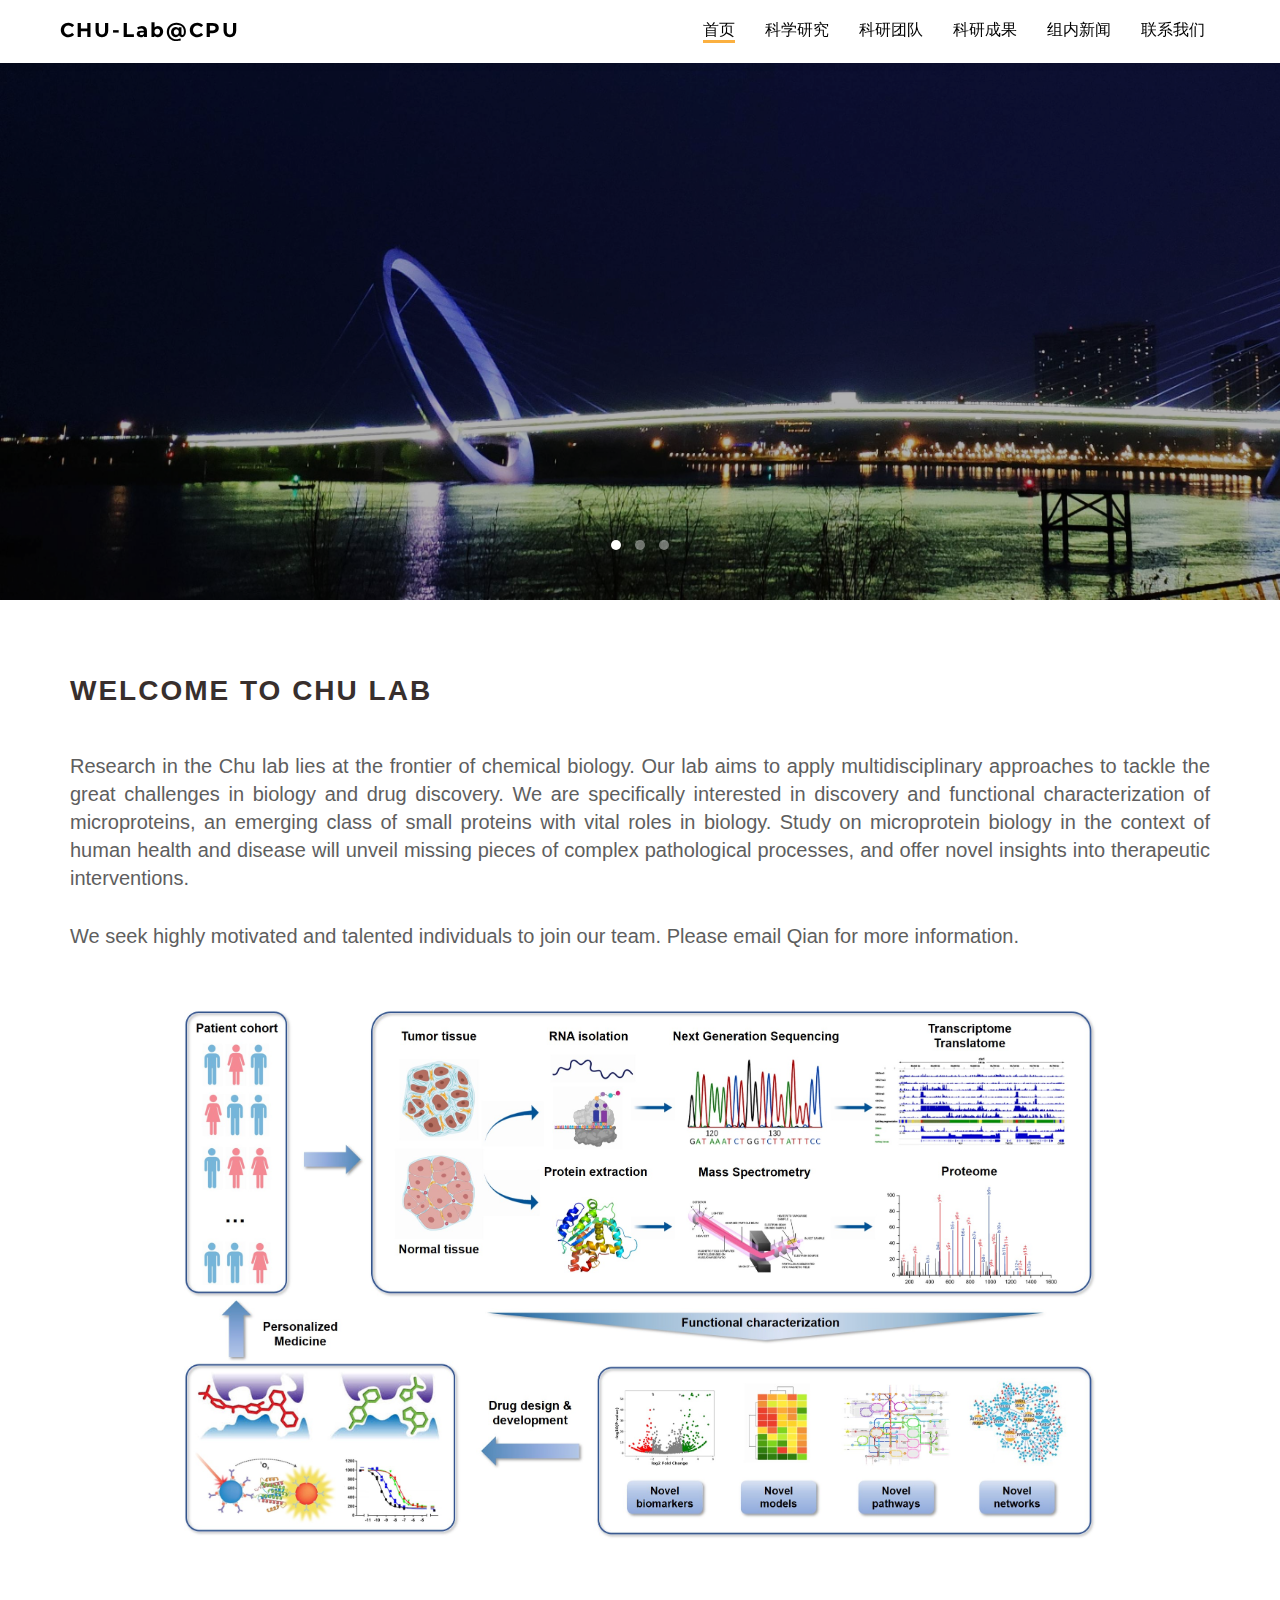
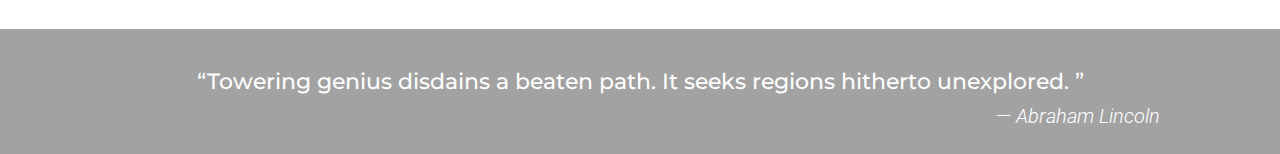
<file: index.html>
<!DOCTYPE html>
<!--[if lt IE 7]>      <html class="no-js lt-ie9 lt-ie8 lt-ie7"> <![endif]-->
<!--[if IE 7]>         <html class="no-js lt-ie9 lt-ie8"> <![endif]-->
<!--[if IE 8]>         <html class="no-js lt-ie9"> <![endif]-->
<!--[if gt IE 8]><!--> <html class="no-js"> <!--<![endif]-->
<head>
	<meta charset="utf-8">
	<meta http-equiv="X-UA-Compatible" content="IE=edge">
	<title>CHU-Lab@CPU</title>
	<meta name="viewport" content="width=device-width, initial-scale=1">
	<meta name="description" content="CHU Lab website" />
	<meta name="keywords" content="Laboratory, Chemical Biology, Microproteins, Synthetic Biologics" />
	<meta name="author" content="CHU-Lab@CPU" />

  <!-- Facebook and Twitter integration --><!--
	<meta property="og:title" content=""/>
	<meta property="og:image" content=""/>
	<meta property="og:url" content=""/>
	<meta property="og:site_name" content=""/>
	<meta property="og:description" content=""/>
	<meta name="twitter:title" content="" />
	<meta name="twitter:image" content="" />
	<meta name="twitter:url" content="" />
	<meta name="twitter:card" content="" /> -->

	<!-- Place favicon.ico and apple-touch-icon.png in the root directory -->
	<link rel="shortcut icon" href="favicon.ico">

	<!-- Google Webfonts -->
	<link href='http://fonts.googleapis.com/css?family=Roboto:400,300,100,500' rel='stylesheet' type='text/css'>
	<link href='https://fonts.googleapis.com/css?family=Montserrat:400,700' rel='stylesheet' type='text/css'>
	
	<!-- Animate.css -->
	<link rel="stylesheet" href="css/animate.css">
	<!-- Icomoon Icon Fonts-->
	<link rel="stylesheet" href="css/icomoon.css">
	<!-- Owl Carousel -->
	<link rel="stylesheet" href="css/owl.carousel.min.css">
	<link rel="stylesheet" href="css/owl.theme.default.min.css">
	<!-- Magnific Popup -->
	<link rel="stylesheet" href="css/magnific-popup.css">
	<!-- Theme Style -->
	<link rel="stylesheet" href="css/style.css">
	<!-- Modernizr JS -->
	<script src="js/modernizr-2.6.2.min.js"></script>
	<!-- FOR IE9 below -->
	<!--[if lt IE 9]>
	<script src="js/respond.min.js"></script>
	<![endif]-->
</head>
	
<body>	
	
	<header id="fh5co-header" role="banner" style="position: fixed;">
		<nav class="navbar navbar-default" role="navigation">
			<div class="container-fluid">
				<div class="navbar-header"> 
				<!-- Mobile Toggle Menu Button -->
				<a href="#" class="js-fh5co-nav-toggle fh5co-nav-toggle" data-toggle="collapse" data-target="#fh5co-navbar" aria-expanded="false" aria-controls="navbar"><i></i></a>
				<a class="navbar-brand" href="index.html">CHU-Lab@CPU</a>
				</div>
				<div id="fh5co-navbar" class="navbar-collapse collapse">
					<ul class="nav navbar-nav navbar-right">
						<li class="active"><a href="index.html"><span>首页 <span class="border"></span></span></a></li>
						<li><a href="research.html"><span>科学研究 <span class="border"></span></span></a></li>
						<li><a href="team.html"><span>科研团队 <span class="border"></span></span></a></li>
						<li><a href="publications.html"><span>科研成果 <span class="border"></span></span></a></li>
						<li><a href="news.html"><span>组内新闻 <span class="border"></span></span></a></li>
						<li><a href="contact.html"><span>联系我们 <span class="border"></span></span></a></li>
					</ul>
				</div>
			</div>
		</nav>
	</header>
	<!-- END .header -->
	
	<!-- three rolling pictures-->
	<div class="fh5co-slider", style="position:relative;">
		<div class="owl-carousel owl-carousel-fullwidth">
		    <!-- 1-->
			<div class="item" style="background-image:url(./images/index_slide_1.jpg)">
		    	<div class="fh5co-overlay"></div>
		    	<div class="container">
		    		<div class="row">
		    			<div class="col-md-8 col-md-offset-2">
			    			<div class="fh5co-owl-text-wrap">
						    	<div class="fh5co-owl-text text-center to-animate">
						    		<h1 class="fh5co-lead">Chemical Biology</h1>
									<h2 class="fh5co-sub-lead">We work at the intersection of chemistry and biology to develop novel chemical tools and techniques to visualize, understand and manipulate biological systems at the molecular level.</h2>
						    	</div>
						    </div>
					    </div>
		    		</div>
		    	</div>
		    </div>
			<!-- 2 -->
		    <div class="item" style="background-image:url(./images/index_slide_2.jpg)">
		    	<div class="fh5co-overlay"></div>
		    	<div class="container">
		    		<div class="row">
		    			<div class="col-md-8 col-md-offset-2">
			    			<div class="fh5co-owl-text-wrap">
						    	<div class="fh5co-owl-text text-center to-animate">
						    		<h1 class="fh5co-lead">MICROPROTEINS</h1>
									<h2 class="fh5co-sub-lead">As hidden pearls in the genome, microproteins represent a rapidly growing collection of macromolecules with essential roles in a wide spectrum of biological events.</h2>
						    	</div>
						    </div>
					    </div>
		    		</div>
		    	</div>
		    </div>
			<!-- 3 -->
		    <div class="item" style="background-image:url(./images/index_slide_3.jpg)">
		    	<div class="fh5co-overlay"></div>
		    	<div class="container">
		    		<div class="row">
		    			<div class="col-md-8 col-md-offset-2">
			    			<div class="fh5co-owl-text-wrap">
						    	<div class="fh5co-owl-text text-center to-animate">
						    		<h1 class="fh5co-lead">Synthetic Biologics</h1>
									<h2 class="fh5co-sub-lead">Inspired by nature, synthetic biologics target on protein interactome with substantially improved drug-like properties, representing a cutting-edge area in drug discovery.</h2>
						    	</div>
						    </div>
					    </div>
		    		</div>
		    	</div>
		    </div>
			
		</div>
	</div>
	
	
	<div id="fh5co-main">
			
		<div class="fh5co-spacer fh5co-spacer-lg"></div>	
			
		<div class="container" id="fh5co-products">
			<div class="row">
				<div class="col-md-12">
					<h1 class="pub-page-head" style="text-align:justify; color: #382f2d; font-family: Arial; font-weight: 900;">Welcome to Chu Lab</h1>
					<p class="fh5co-section-sub-lead" style="text-align:justify; color: #5e5e5e; font-family: Arial;">Research in the Chu lab lies at the frontier of chemical biology. Our lab aims to apply multidisciplinary approaches to tackle the great challenges in biology and drug discovery. We are specifically interested in discovery and functional characterization of microproteins, an emerging class of small proteins with vital roles in biology. Study on microprotein biology in the context of human health and disease will unveil missing pieces of complex pathological processes, and offer novel insights into therapeutic interventions.</p>
					<p class="fh5co-section-sub-lead" style="text-align:justify; color: #5e5e5e; font-family: Arial;">We seek highly motivated and talented individuals to join our team. Please email Qian for more information. </p>
					<div class="homepage">
						<div class="info">
						<img src="./images/research_overview.jpg"/>
						</div>
					</div>
				</div>
			</div>
		</div>
		
	</div>
		
	<div class="fh5co-spacer fh5co-spacer-md"></div>
		
		<!--footer-->
		<div class="fh5co-bg-section" style="background-image: url(images/footer.jpeg); background-attachment: fixed;">
			<div class="fh5co-overlay"></div>
			<div class="container">
				<div class="row">
					<div class="col-md-12">
						<div class="fh5co-hero-wrap">
							<div class="fh5co-hero-intro text-center">
								<h3 class="fh5co-lead" style="font-size: 22px;"><span class="quo">&ldquo;</span>Towering genius disdains a beaten path. It seeks regions hitherto unexplored. <span class="quo">&rdquo;</span></h3>
								<p class="author" style="text-align: right; padding-right: 50px;">&mdash; <cite>Abraham Lincoln</cite></p>
							</div>
						</div>
					</div>
				</div>
			</div>
		</div>
		
	<!-- jQuery -->
	<script src="js/jquery.min.js"></script>
	<!-- jQuery Easing -->
	<script src="js/jquery.easing.1.3.js"></script>
	<!-- Bootstrap -->
	<script src="js/bootstrap.min.js"></script>
	<!-- Owl carousel -->
	<script src="js/owl.carousel.min.js"></script>
	<!-- Waypoints -->
	<script src="js/jquery.waypoints.min.js"></script>
	<!-- Magnific Popup -->
	<script src="js/jquery.magnific-popup.min.js"></script>
	<!-- Main JS -->
	<script src="js/main.js"></script>

	
</body>
</html>
</file>
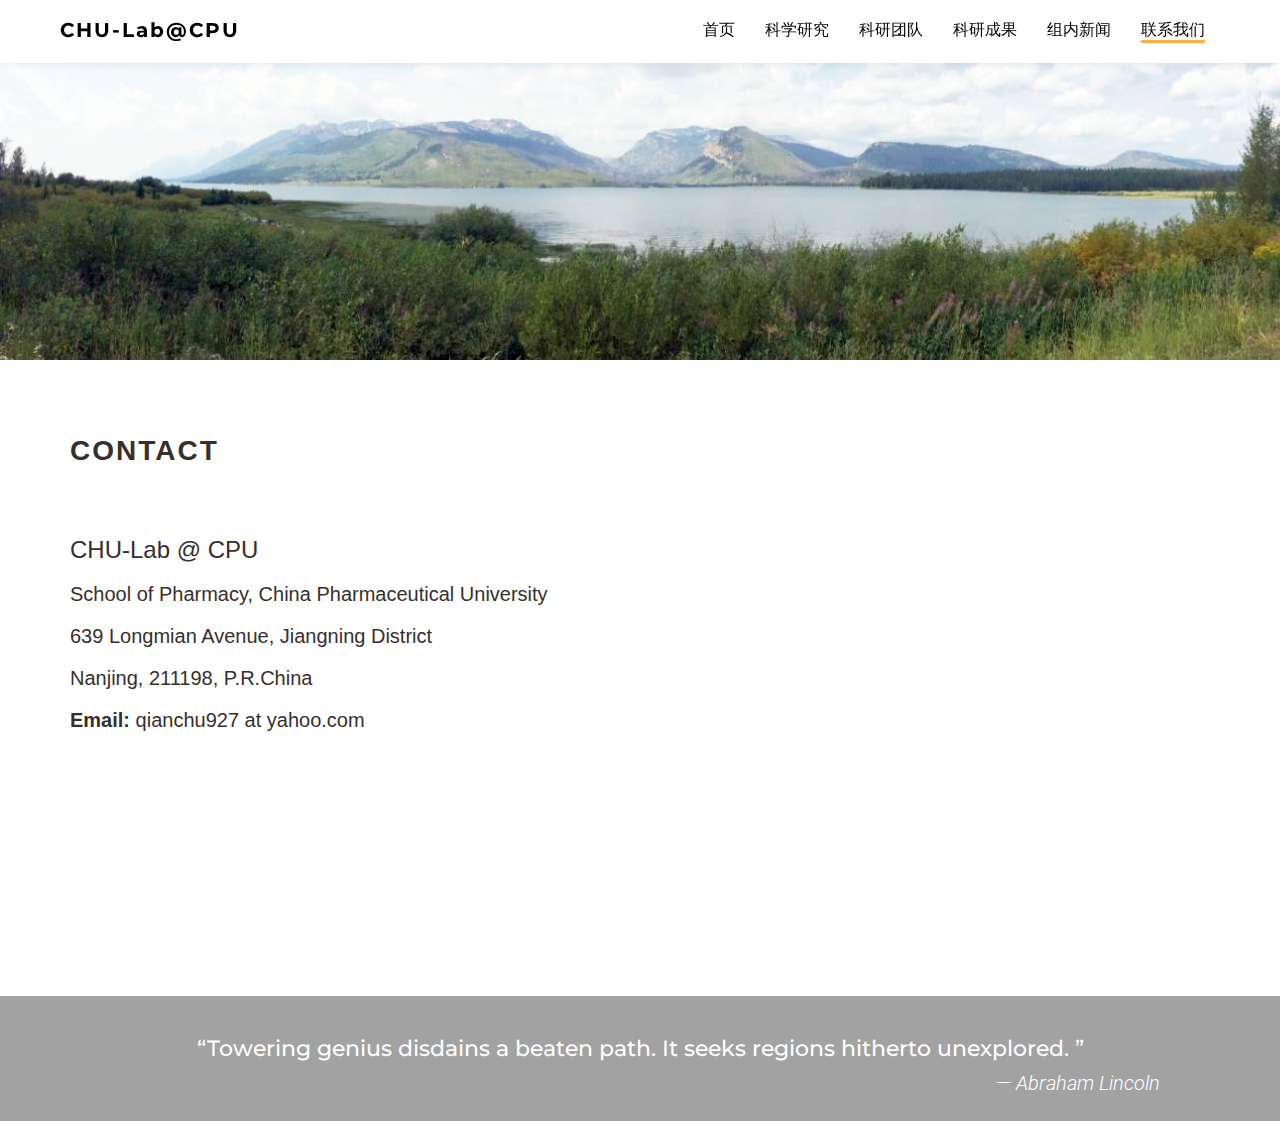
<file: contact.html>
<!DOCTYPE html>
<!--[if lt IE 7]>      <html class="no-js lt-ie9 lt-ie8 lt-ie7"> <![endif]-->
<!--[if IE 7]>         <html class="no-js lt-ie9 lt-ie8"> <![endif]-->
<!--[if IE 8]>         <html class="no-js lt-ie9"> <![endif]-->
<!--[if gt IE 8]><!--> <html class="no-js"> <!--<![endif]-->
<head>
	<meta charset="utf-8">
	<meta http-equiv="X-UA-Compatible" content="IE=edge">
	<title>CHU-Lab@CPU</title>
	<meta name="viewport" content="width=device-width, initial-scale=1">
	<meta name="description" content="CHU Lab website" />
	<meta name="keywords" content="Laboratory, Chemical Biology, Microproteins, Synthetic Biologics" />
	<meta name="author" content="CHU-Lab@CPU" />


  <!-- Facebook and Twitter integration --><!--
	<meta property="og:title" content=""/>
	<meta property="og:image" content=""/>
	<meta property="og:url" content=""/>
	<meta property="og:site_name" content=""/>
	<meta property="og:description" content=""/>
	<meta name="twitter:title" content="" />
	<meta name="twitter:image" content="" />
	<meta name="twitter:url" content="" />
	<meta name="twitter:card" content="" /> -->

	<!-- Place favicon.ico and apple-touch-icon.png in the root directory -->
	<link rel="shortcut icon" href="favicon.ico">

	<!-- Google Webfonts -->
	<link href='http://fonts.googleapis.com/css?family=Roboto:400,300,100,500' rel='stylesheet' type='text/css'>
	<link href='https://fonts.googleapis.com/css?family=Montserrat:400,700' rel='stylesheet' type='text/css'>
	
	<!-- Animate.css -->
	<link rel="stylesheet" href="css/animate.css">
	<!-- Icomoon Icon Fonts-->
	<link rel="stylesheet" href="css/icomoon.css">
	<!-- Owl Carousel -->
	<link rel="stylesheet" href="css/owl.carousel.min.css">
	<link rel="stylesheet" href="css/owl.theme.default.min.css">
	<!-- Magnific Popup -->
	<link rel="stylesheet" href="css/magnific-popup.css">
	<!-- Theme Style -->
	<link rel="stylesheet" href="css/style.css">
	<!-- Modernizr JS -->
	<script src="js/modernizr-2.6.2.min.js"></script>
	<!-- Baidu Map JS -->
	<script src="js/jquery-1.11.1.min.js"></script>
	<!-- FOR IE9 below -->
	<!--[if lt IE 9]>
	<script src="js/respond.min.js"></script>
	<![endif]-->

	</head>
<body>	
	
	<header id="fh5co-header" role="banner" style="position: fixed;">
		<nav class="navbar navbar-default" role="navigation">
			<div class="container-fluid">
				<div class="navbar-header"> 
				<!-- Mobile Toggle Menu Button -->
				<a href="#" class="js-fh5co-nav-toggle fh5co-nav-toggle" data-toggle="collapse" data-target="#fh5co-navbar" aria-expanded="false" aria-controls="navbar"><i></i></a>
				<a class="navbar-brand" href="index.html">CHU-Lab@CPU</a>
				</div>
				<div id="fh5co-navbar" class="navbar-collapse collapse">
					<ul class="nav navbar-nav navbar-right">
						<li><a href="index.html"><span>首页 <span class="border"></span></span></a></li>
						<li><a href="research.html"><span>科学研究 <span class="border"></span></span></a></li>
						<li><a href="team.html"><span>科研团队 <span class="border"></span></span></a></li>
						<li><a href="publications.html"><span>科研成果 <span class="border"></span></span></a></li>
						<li><a href="news.html"><span>组内新闻 <span class="border"></span></span></a></li>
						<li class="active"><a href="contact.html"><span>联系我们 <span class="border"></span></span></a></li>
					</ul>
				</div>
			</div>
		</nav>
		
	</header>
	<!-- END .header -->

		<div class="container-fluid-banner"></div>
		
		<div class="fh5co-spacer fh5co-spacer-lg"></div>
		
		<div class="container" id="fh5co-products">
			<div class="row">
				<h1 class="pub-page-head" style="text-align:justify; color: #382f2d; font-family: Arial; margin-left: 20px; font-weight: 900;">Contact</h1>
				
				<div class="col-md-12">
					
					<div class="fh5co-feature" style="border-bottom: 0;">
						<div class="fh5co-feature-icon" style="margin-right: 0px; margin-top: 5px; margin-bottom: 115px; ">
							
								<h3 style="text-align:left; font-size: 24px; color: #382f2d; font-family: arial;">CHU-Lab @ CPU<br /></h3>
								<h3 style="text-align:left; font-size: 20px; color: #382f2d; font-family: arial;">School of Pharmacy, China Pharmaceutical University</h3>
								<h3 style="text-align:left; font-size: 20px; color: #382f2d; font-family: arial;">639 Longmian Avenue, Jiangning District<br /></h3>
								<h3 style="text-align:left; font-size: 20px; color: #382f2d; font-family: arial;">Nanjing, 211198, P.R.China<br /></h3>
								<h3 style="text-align:left; font-size: 20px; color: #382f2d; font-family: arial;"><strong>Email:</strong> qianchu927 at yahoo.com<br /></h3>
								<!--<h3 style="text-align:left; font-size: 18px; color: #382f2d; font-family: arial;"><strong>Phone:</strong> 025-98765432<br /></h3>
								<h3 style="text-align:left; font-size: 18px; color: #382f2d; font-family: arial;"><strong>website:</strong> <a href="https://www.salk.edu" target="_blank">www.example.edu.cn</a><br /></h3>
							    -->
						</div>
						
						
					</div>
				</div>
			</div>	
		</div>
		
		<div class="fh5co-spacer fh5co-spacer-lg"></div>

		<!--footer-->
		<div class="fh5co-bg-section" style="background-image: url(images/footer.jpeg); background-attachment: fixed;">
			<div class="fh5co-overlay"></div>
			<div class="container">
				<div class="row">
					<div class="col-md-12">
						<div class="fh5co-hero-wrap">
							<div class="fh5co-hero-intro text-center">
								<h3 class="fh5co-lead" style="font-size: 22px;"><span class="quo">&ldquo;</span>Towering genius disdains a beaten path. It seeks regions hitherto unexplored. <span class="quo">&rdquo;</span></h3>
								<p class="author" style="text-align: right; padding-right: 50px;">&mdash; <cite>Abraham Lincoln</cite></p>
							</div>
						</div>
					</div>
				</div>
			</div>
		</div>
		
		
	<!-- jQuery -->
	<script src="js/jquery.min.js"></script>
	<!-- jQuery Easing -->
	<script src="js/jquery.easing.1.3.js"></script>
	<!-- Bootstrap -->
	<script src="js/bootstrap.min.js"></script>
	<!-- Owl carousel -->
	<script src="js/owl.carousel.min.js"></script>
	<!-- Waypoints -->
	<script src="js/jquery.waypoints.min.js"></script>
	<!-- Magnific Popup -->
	<script src="js/jquery.magnific-popup.min.js"></script>
	<!-- Main JS -->
	<script src="js/main.js"></script>
	
</body>
</html>
</file>
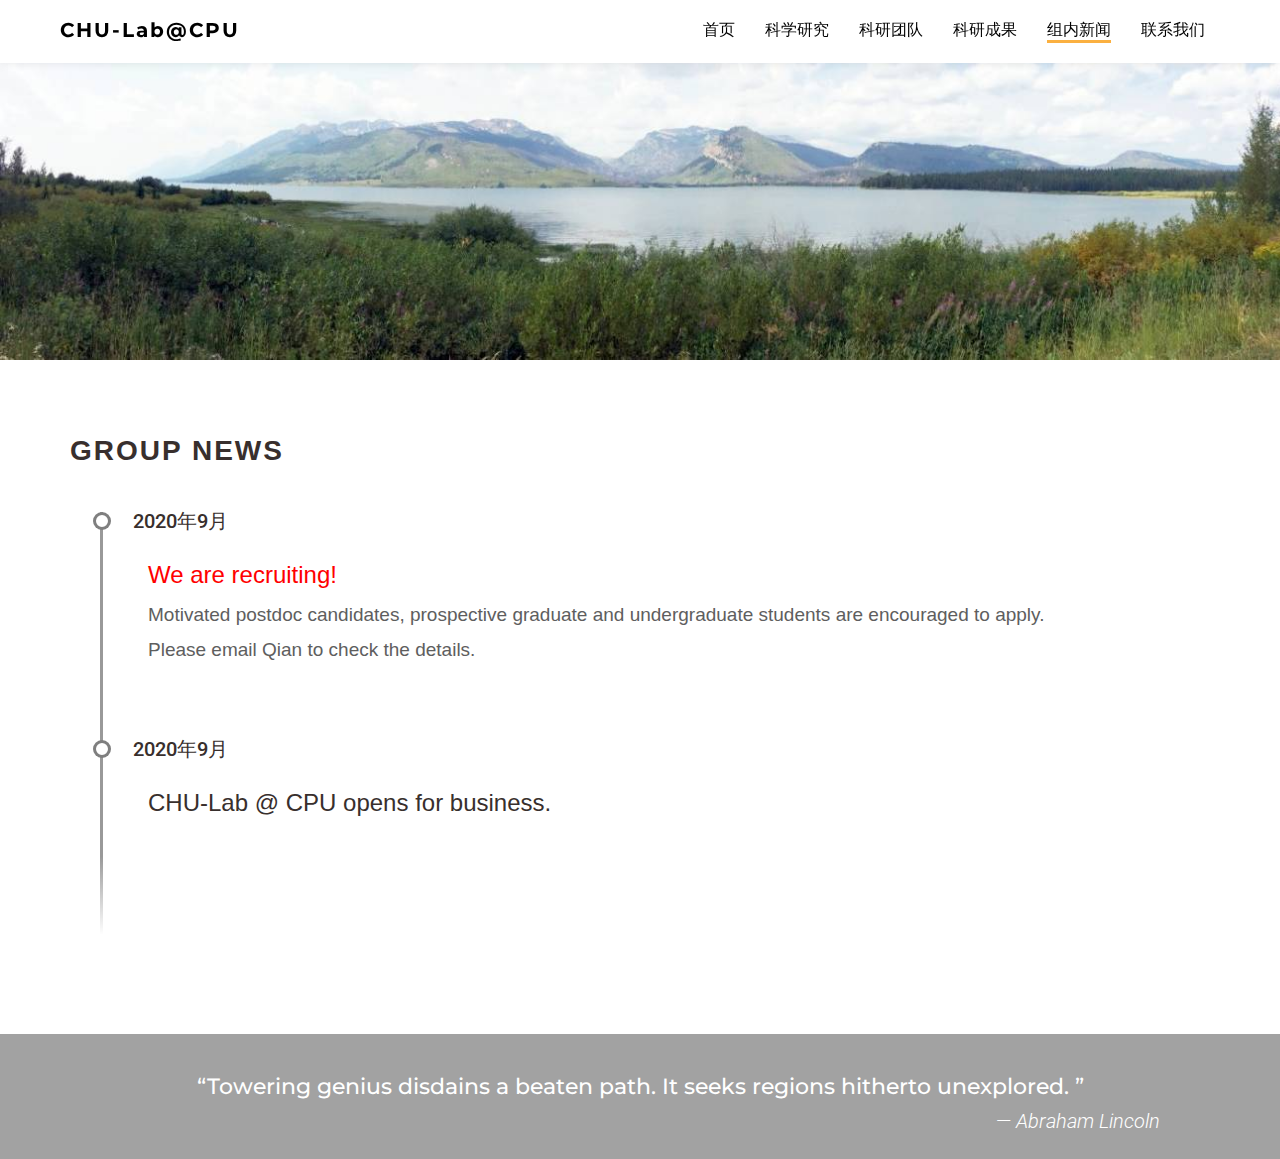
<file: news.html>
<!DOCTYPE html>
<!--[if lt IE 7]>      <html class="no-js lt-ie9 lt-ie8 lt-ie7"> <![endif]-->
<!--[if IE 7]>         <html class="no-js lt-ie9 lt-ie8"> <![endif]-->
<!--[if IE 8]>         <html class="no-js lt-ie9"> <![endif]-->
<!--[if gt IE 8]><!--> <html class="no-js"> <!--<![endif]-->
<head>
	<meta charset="utf-8">
	<meta http-equiv="X-UA-Compatible" content="IE=edge">
	<title>CHU-Lab@CPU</title>
	<meta name="viewport" content="width=device-width, initial-scale=1">
	<meta name="description" content="CHU Lab website" />
	<meta name="keywords" content="Laboratory, Chemical Biology, Microproteins, Synthetic Biologics" />
	<meta name="author" content="CHU-Lab@CPU" />


  <!-- Facebook and Twitter integration --><!--
	<meta property="og:title" content=""/>
	<meta property="og:image" content=""/>
	<meta property="og:url" content=""/>
	<meta property="og:site_name" content=""/>
	<meta property="og:description" content=""/>
	<meta name="twitter:title" content="" />
	<meta name="twitter:image" content="" />
	<meta name="twitter:url" content="" />
	<meta name="twitter:card" content="" /> -->

	<!-- Place favicon.ico and apple-touch-icon.png in the root directory -->
	<link rel="shortcut icon" href="favicon.ico">

	<!-- Google Webfonts -->
	<link href='http://fonts.googleapis.com/css?family=Roboto:400,300,100,500' rel='stylesheet' type='text/css'>
	<link href='https://fonts.googleapis.com/css?family=Montserrat:400,700' rel='stylesheet' type='text/css'>
	
	<!-- Animate.css -->
	<link rel="stylesheet" href="css/animate.css">
	<!-- Icomoon Icon Fonts-->
	<link rel="stylesheet" href="css/icomoon.css">
	<!-- Owl Carousel -->
	<link rel="stylesheet" href="css/owl.carousel.min.css">
	<link rel="stylesheet" href="css/owl.theme.default.min.css">
	<!-- Magnific Popup -->
	<link rel="stylesheet" href="css/magnific-popup.css">
	<!-- Theme Style -->
	<link rel="stylesheet" href="css/style.css">
	<!-- Modernizr JS -->
	<script src="js/modernizr-2.6.2.min.js"></script>
	<!-- Baidu Map JS -->
	<script src="js/jquery-1.11.1.min.js"></script>
	<script type="text/javascript" src="http://api.map.baidu.com/api?key=&v=1.1&services=true"></script>
	<!-- FOR IE9 below -->
	<!--[if lt IE 9]>
	<script src="js/respond.min.js"></script>
	<![endif]-->

	</head>
<body>	
	
	<header id="fh5co-header" role="banner" style="position: fixed;">
		<nav class="navbar navbar-default" role="navigation">
			<div class="container-fluid">
				<div class="navbar-header"> 
				<!-- Mobile Toggle Menu Button -->
				<a href="#" class="js-fh5co-nav-toggle fh5co-nav-toggle" data-toggle="collapse" data-target="#fh5co-navbar" aria-expanded="false" aria-controls="navbar"><i></i></a>
				<a class="navbar-brand" href="index.html">CHU-Lab@CPU</a>
				</div>
				<div id="fh5co-navbar" class="navbar-collapse collapse">
					<ul class="nav navbar-nav navbar-right">
						<li><a href="index.html"><span>首页 <span class="border"></span></span></a></li>
						<li><a href="research.html"><span>科学研究 <span class="border"></span></span></a></li>
						<li><a href="team.html"><span>科研团队 <span class="border"></span></span></a></li>
						<li><a href="publications.html"><span>科研成果 <span class="border"></span></span></a></li>
						<li class="active"><a href="news.html"><span>组内新闻 <span class="border"></span></span></a></li>
						<li><a href="contact.html"><span>联系我们 <span class="border"></span></span></a></li>
					</ul>
				</div>
			</div>
		</nav>
		
	</header>
	<!-- END .header -->
	
	
	<div class="container-fluid-banner"></div>
		
	<div class="fh5co-spacer fh5co-spacer-lg"></div>
	
	<div class="container">
		<h1 class="pub-page-head" style="padding-bottom: 40px; text-align:justify; color: #382f2d; font-family: Arial; font-weight: 900;">Group News</h1>
	
		<div class="timeline-item" date-is='2020年9月' style="text-align:justify; color: #382f2d; font-family: Arial;">
			<h3 style="color: red; font-family: Arial;">We are recruiting!</h3>
			<p style="text-align:justify; color: #5e5e5e; font-family: Arial;">Motivated postdoc candidates, prospective graduate and undergraduate students are encouraged to apply.
			<br/>Please email Qian to check the details.</p>
		</div>
	
		<div class="timeline-item" date-is='2020年9月' style="text-align:justify; color: #382f2d; font-family: Arial;">
			<h3 style="text-align:justify; color: #382f2d; font-family: Arial;">CHU-Lab @ CPU opens for business.</h3>
			<p>&nbsp </p>
		</div>
	</div>
	
	<div class="fh5co-spacer fh5co-spacer-lg"></div>
	
		<!--footer-->
		<div class="fh5co-bg-section" style="background-image: url(images/footer.jpeg); background-attachment: fixed;">
			<div class="fh5co-overlay"></div>
			<div class="container">
				<div class="row">
					<div class="col-md-12">
						<div class="fh5co-hero-wrap">
							<div class="fh5co-hero-intro text-center">
								<h3 class="fh5co-lead" style="font-size: 22px;"><span class="quo">&ldquo;</span>Towering genius disdains a beaten path. It seeks regions hitherto unexplored. <span class="quo">&rdquo;</span></h3>
								<p class="author" style="text-align: right; padding-right: 50px;">&mdash; <cite>Abraham Lincoln</cite></p>
							</div>
						</div>
					</div>
				</div>
			</div>
		</div>


	<!-- jQuery -->
	<script src="js/jquery.min.js"></script>
	<!-- jQuery Easing -->
	<script src="js/jquery.easing.1.3.js"></script>
	<!-- Bootstrap -->
	<script src="js/bootstrap.min.js"></script>
	<!-- Owl carousel -->
	<script src="js/owl.carousel.min.js"></script>
	<!-- Waypoints -->
	<script src="js/jquery.waypoints.min.js"></script>
	<!-- Magnific Popup -->
	<script src="js/jquery.magnific-popup.min.js"></script>
	<!-- Main JS -->
	<script src="js/main.js"></script>

	
</body>
</html>
</file>
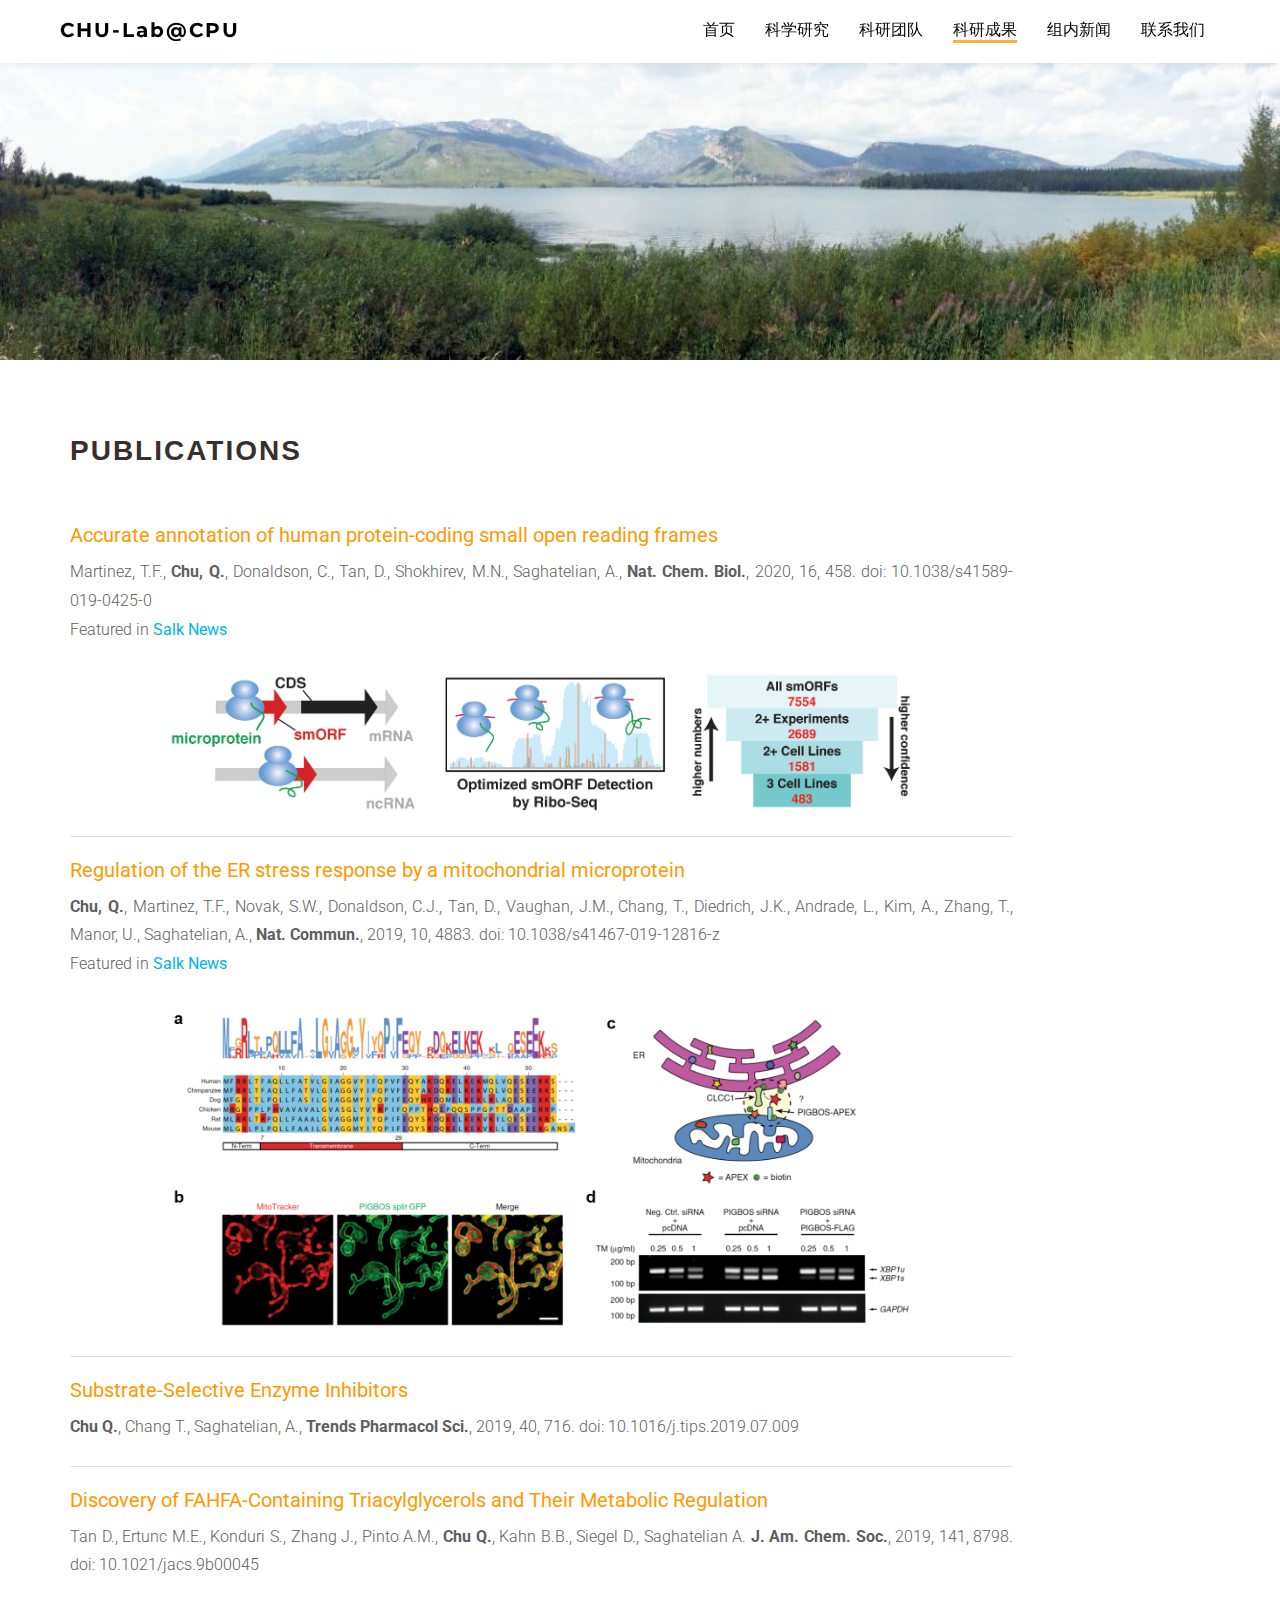
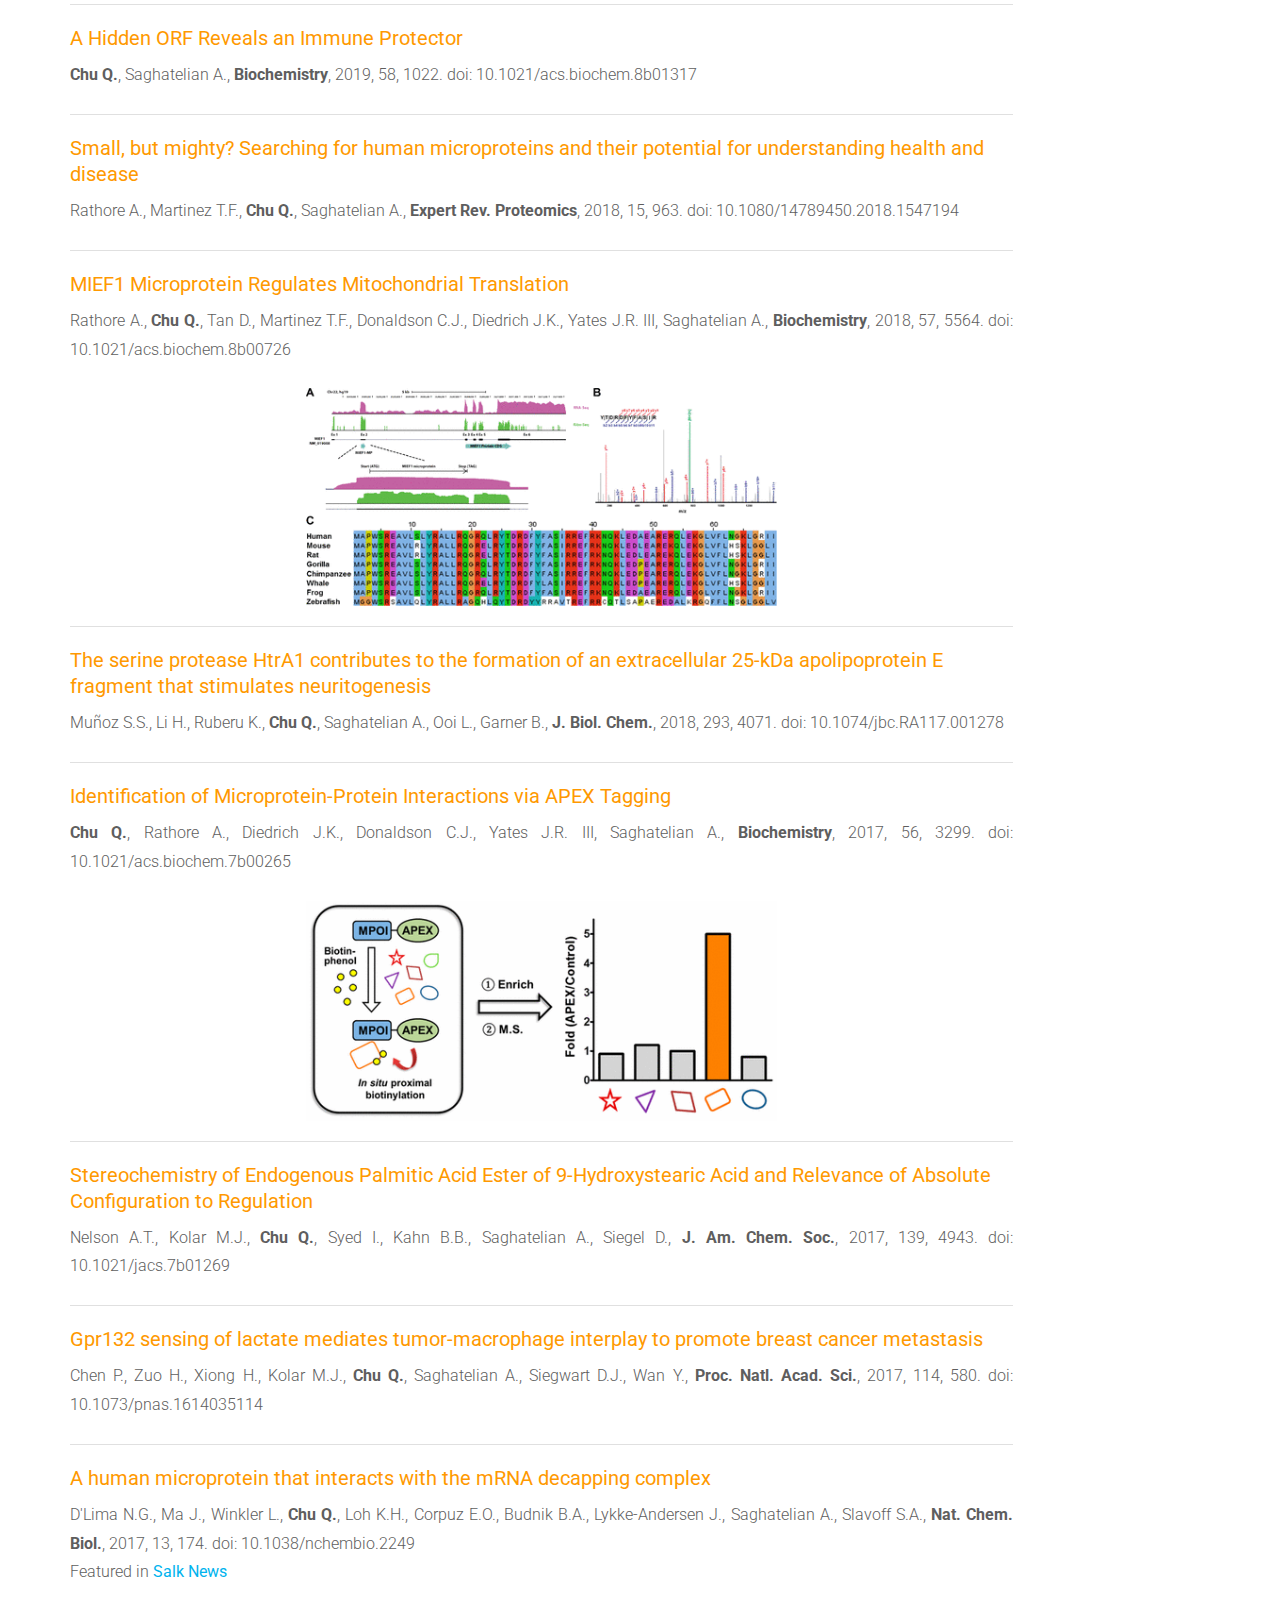
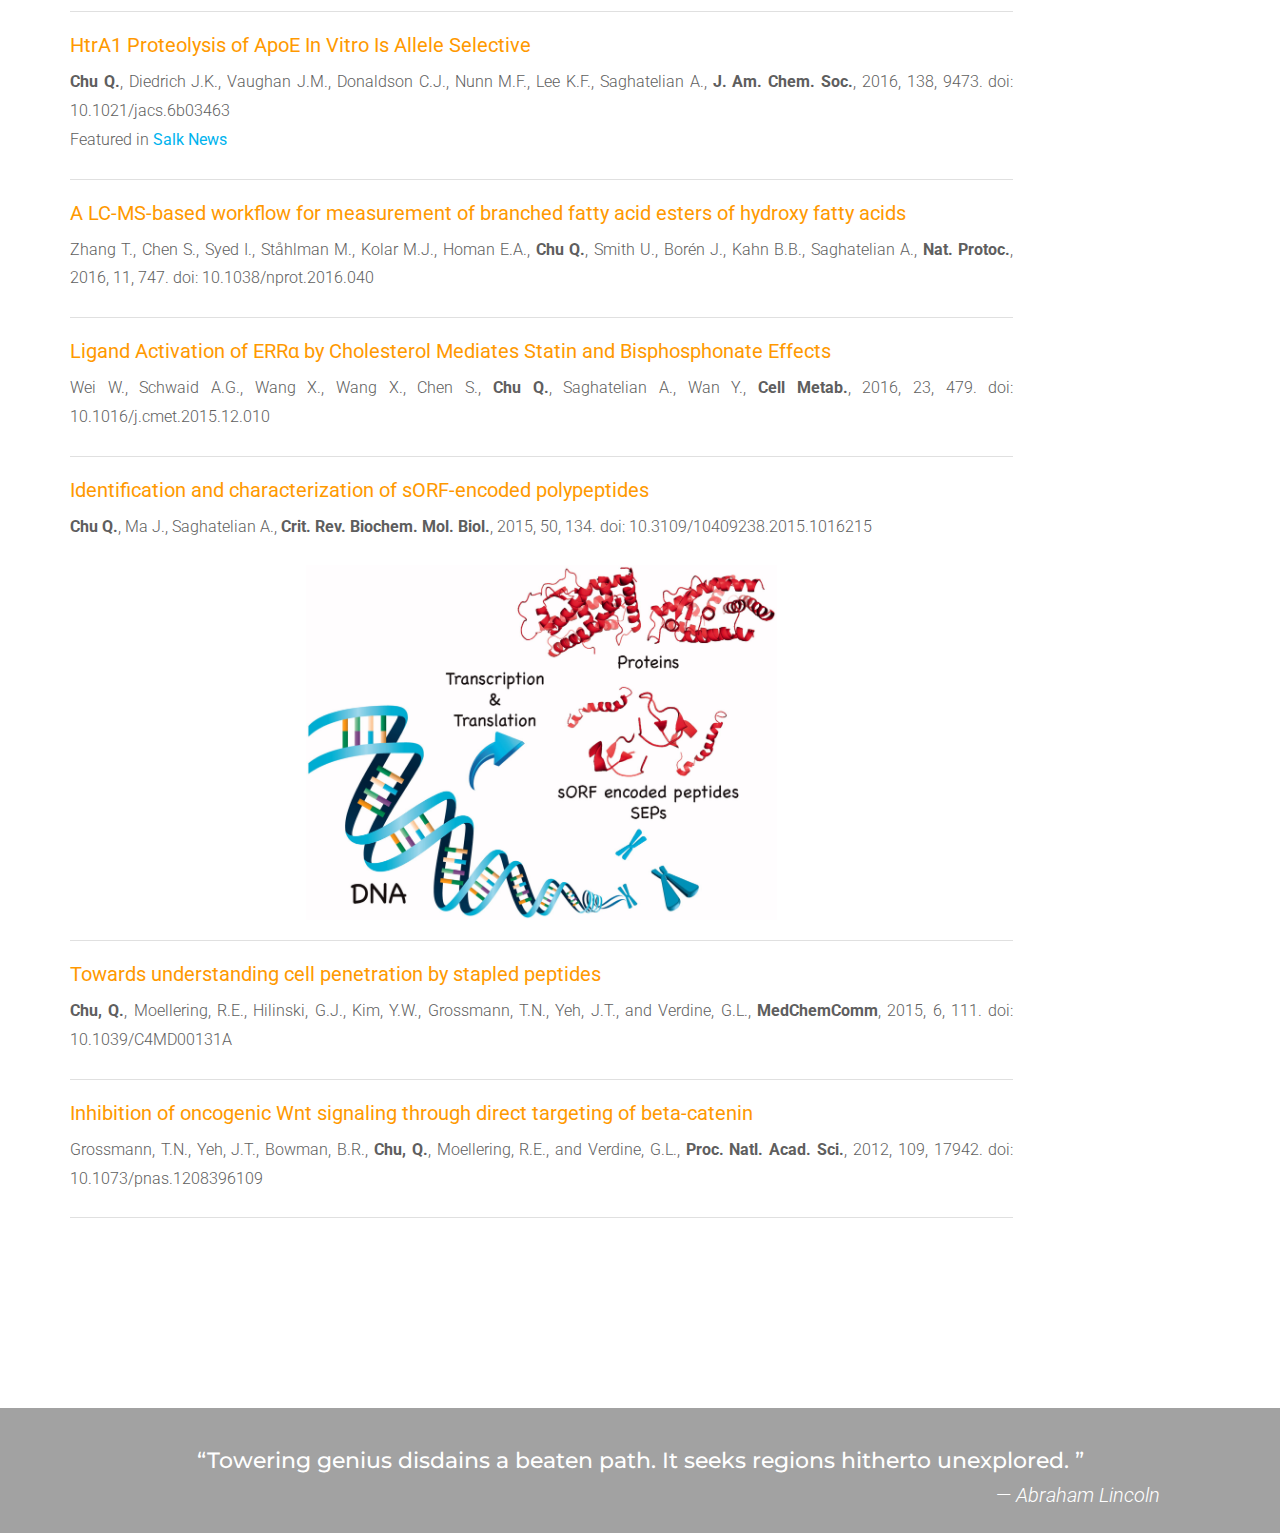
<file: publications.html>
<!DOCTYPE html>
<!--[if lt IE 7]>      <html class="no-js lt-ie9 lt-ie8 lt-ie7"> <![endif]-->
<!--[if IE 7]>         <html class="no-js lt-ie9 lt-ie8"> <![endif]-->
<!--[if IE 8]>         <html class="no-js lt-ie9"> <![endif]-->
<!--[if gt IE 8]><!--> <html class="no-js"> <!--<![endif]-->
<head>
	<meta charset="utf-8">
	<meta http-equiv="X-UA-Compatible" content="IE=edge">
	<title>CHU-Lab@CPU</title>
	<meta name="viewport" content="width=device-width, initial-scale=1">
	<meta name="description" content="CHU Lab website" />
	<meta name="keywords" content="Laboratory, Chemical Biology, Microproteins, Synthetic Biologics" />
	<meta name="author" content="CHU-Lab@CPU" />


  <!-- Facebook and Twitter integration --><!--
	<meta property="og:title" content=""/>
	<meta property="og:image" content=""/>
	<meta property="og:url" content=""/>
	<meta property="og:site_name" content=""/>
	<meta property="og:description" content=""/>
	<meta name="twitter:title" content="" />
	<meta name="twitter:image" content="" />
	<meta name="twitter:url" content="" />
	<meta name="twitter:card" content="" /> -->

	<!-- Place favicon.ico and apple-touch-icon.png in the root directory -->
	<link rel="shortcut icon" href="favicon.ico">

	<!-- Google Webfonts -->
	<link href='http://fonts.googleapis.com/css?family=Roboto:400,300,100,500' rel='stylesheet' type='text/css'>
	<link href='https://fonts.googleapis.com/css?family=Montserrat:400,700' rel='stylesheet' type='text/css'>
	
	<!-- Animate.css -->
	<link rel="stylesheet" href="css/animate.css">
	<!-- Icomoon Icon Fonts-->
	<link rel="stylesheet" href="css/icomoon.css">
	<!-- Owl Carousel -->
	<link rel="stylesheet" href="css/owl.carousel.min.css">
	<link rel="stylesheet" href="css/owl.theme.default.min.css">
	<!-- Magnific Popup -->
	<link rel="stylesheet" href="css/magnific-popup.css">
	<!-- Theme Style -->
	<link rel="stylesheet" href="css/style.css">
	<!-- Modernizr JS -->
	<script src="js/modernizr-2.6.2.min.js"></script>
	<!-- FOR IE9 below -->
	<!--[if lt IE 9]>
	<script src="js/respond.min.js"></script>
	<![endif]-->
</head>
	
<body>	
	
	<header id="fh5co-header" role="banner" style="position: fixed;">
		<nav class="navbar navbar-default" role="navigation">
			<div class="container-fluid">
				<div class="navbar-header"> 
				<!-- Mobile Toggle Menu Button -->
				<a href="#" class="js-fh5co-nav-toggle fh5co-nav-toggle" data-toggle="collapse" data-target="#fh5co-navbar" aria-expanded="false" aria-controls="navbar"><i></i></a>
				<a class="navbar-brand" href="index.html">CHU-Lab@CPU</a>
				</div>
				<div id="fh5co-navbar" class="navbar-collapse collapse">
					<ul class="nav navbar-nav navbar-right">
						<li><a href="index.html"><span>首页 <span class="border"></span></span></a></li>
						<li><a href="research.html"><span>科学研究 <span class="border"></span></span></a></li>
						<li><a href="team.html"><span>科研团队 <span class="border"></span></span></a></li>
						<li class="active"><a href="publications.html"><span>科研成果 <span class="border"></span></span></a></li>
						<li><a href="news.html"><span>组内新闻 <span class="border"></span></span></a></li>
						<li><a href="contact.html"><span>联系我们 <span class="border"></span></span></a></li>
					</ul>
				</div>
			</div>
		</nav>
		
	</header>
	<!-- END .header -->
		
		<div class="container-fluid-banner"></div>
		
		<div class="fh5co-spacer fh5co-spacer-lg"></div>
		
		<div class="container" id="fh5co-products">
			
			<div class="row">
				<div class="col-md-10">
					<h1 class="pub-page-head" style="text-align:justify; color: #382f2d; font-family: Arial; font-weight: 900;">Publications</h1>
				
					<!--first publication-->
					<div class="post">
						<div class="title">
							<a href="https://www.nature.com/articles/s41589-019-0425-0" target="_blank"  style="color: #ff9900; font-weight: 400;">Accurate annotation of human protein-coding small open reading frames</a>
						</div>
						<div class="info">
							<p style="color: #5e5e5e;">Martinez, T.F., <strong>Chu, Q.</strong>, Donaldson, C., Tan, D., Shokhirev, M.N., Saghatelian, A., <b>Nat. Chem. Biol.</b>, 2020, 16, 458. doi: 10.1038/s41589-019-0425-0 <br />Featured in <a href="https://www.salk.edu/news-release/finding-the-smallest-genes-could-yield-outsized-benefits/" target="_blank" style="color: #00B3EE; font-weight: 400;">Salk News</a></p>
							<img src="./images/publications/Martinez_NCB.jpg"/>
						</div>
					</div>
					
					<!--second publication-->
					<div class="post">
						<div class="title">
						<a href="https://www.nature.com/articles/s41467-019-12816-z" target="_blank" style="color: #ff9900; font-weight: 400;">Regulation of the ER stress response by a mitochondrial microprotein</a>
						</div>
						<div class="info">
							<p style="color: #5e5e5e;"><Strong>Chu, Q.</Strong>, Martinez, T.F., Novak, S.W., Donaldson, C.J., Tan, D., Vaughan, J.M., Chang, T., Diedrich, J.K., Andrade, L., Kim, A., Zhang, T., Manor, U., Saghatelian, A., <b>Nat. Commun.</b>, 2019, 10, 4883. doi: 10.1038/s41467-019-12816-z <br />Featured in <a href="https://www.salk.edu/news-release/mysterious-microproteins-have-major-implications-for-human-disease/" target="_blank" style="color: #00B3EE; font-weight: 400;">Salk News</a></p>
							<img src="./images/publications/PIGBOS_NC.png" style="width: 80%;"/>
						</div>
					</div>
					
					<div class="post">
						<div class="title">
							<a href="https://www.cell.com/trends/pharmacological-sciences/pdf/S0165-6147(19)30146-4.pdf" target="_blank"  style="color: #ff9900; font-weight: 400;">Substrate-Selective Enzyme Inhibitors</a>
						</div>
						<div class="info">
							<p style="color: #5e5e5e;"><b>Chu Q.</b>, Chang T., Saghatelian, A., <b>Trends Pharmacol Sci.</b>, 2019, 40, 716. doi: 10.1016/j.tips.2019.07.009</p>
							
						</div>
					</div>
					
					<div class="post">
						<div class="title">
						<a href="https://pubs.acs.org/doi/10.1021/jacs.9b00045" target="_blank" style="color: #ff9900; font-weight: 400;">Discovery of FAHFA-Containing Triacylglycerols and Their Metabolic Regulation</a>
						</div>
						<div class="info">
							<p style="color: #5e5e5e;">Tan D., Ertunc M.E., Konduri S., Zhang J., Pinto A.M., <b>Chu Q.</b>, Kahn B.B., Siegel D., Saghatelian A. <b>J. Am. Chem. Soc.</b>, 2019, 141, 8798. doi: 10.1021/jacs.9b00045</p>
						</div>
					</div>
					
					<div class="post">
						<div class="title">
						<a href="https://pubs.acs.org/doi/10.1021/acs.biochem.8b01317" target="_blank" style="color: #ff9900; font-weight: 400;">A Hidden ORF Reveals an Immune Protector</a>
						</div>
						<div class="info">
							<p style="color: #5e5e5e;"><b>Chu Q.</b>, Saghatelian A., <b>Biochemistry</b>, 2019, 58, 1022. doi: 10.1021/acs.biochem.8b01317</p>
						</div>
					</div>
					
					<div class="post">
						<div class="title">
						<a href="https://www.tandfonline.com/doi/full/10.1080/14789450.2018.1547194" target="_blank" style="color: #ff9900; font-weight: 400;">Small, but mighty? Searching for human microproteins and their potential for understanding health and disease</a>
						</div>
						<div class="info">
							<p style="color: #5e5e5e;">Rathore A., Martinez T.F., <b>Chu Q.</b>, Saghatelian A., <b>Expert Rev. Proteomics</b>, 2018, 15, 963. doi: 10.1080/14789450.2018.1547194</p>
						</div>
					</div>
					
					<div class="post">
						<div class="title">
						<a href="https://pubs.acs.org/doi/10.1021/acs.biochem.8b00726" target="_blank" style="color: #ff9900; font-weight: 400;">MIEF1 Microprotein Regulates Mitochondrial Translation</a>
						</div>
						<div class="info">
							<p style="color: #5e5e5e;">Rathore A., <b>Chu Q.</b>, Tan D., Martinez T.F., Donaldson C.J., Diedrich J.K., Yates J.R. III, Saghatelian A., <b>Biochemistry</b>, 2018, 57, 5564. doi: 10.1021/acs.biochem.8b00726</p>
							<img src="./images/publications/MIEF.gif" style="width: 50%;" />
						</div>
					</div>
					
					<div class="post">
						<div class="title">
						<a href="https://www.jbc.org/content/293/11/4071.long" target="_blank" style="color: #ff9900; font-weight: 400;">The serine protease HtrA1 contributes to the formation of an extracellular 25-kDa apolipoprotein E fragment that stimulates neuritogenesis</a>
						</div>
						<div class="info">
							<p style="color: #5e5e5e;">Muñoz S.S., Li H., Ruberu K., <b>Chu Q.</b>, Saghatelian A., Ooi L., Garner B., <b>J. Biol. Chem.</b>, 2018, 293, 4071. doi: 10.1074/jbc.RA117.001278</p>
						</div>
					</div>
					
					<div class="post">
						<div class="title">
						<a href="https://pubs.acs.org/doi/abs/10.1021/acs.biochem.7b00265" target="_blank" style="color: #ff9900; font-weight: 400;">Identification of Microprotein-Protein Interactions via APEX Tagging</a>
						</div>
						<div class="info">
							<p style="color: #5e5e5e;"><b>Chu Q.</b>, Rathore A., Diedrich J.K., Donaldson C.J., Yates J.R. III, Saghatelian A., <b>Biochemistry</b>, 2017, 56, 3299. doi: 10.1021/acs.biochem.7b00265</p>
							<img src="./images/publications/biochemistry-2017.gif" style="width: 50%;"/>
						</div>
					</div>
					
					<div class="post">
						<div class="title">
						<a href="https://pubs.acs.org/doi/10.1021/jacs.7b01269" target="_blank" style="color: #ff9900; font-weight: 400;">Stereochemistry of Endogenous Palmitic Acid Ester of 9-Hydroxystearic Acid and Relevance of Absolute Configuration to Regulation</a>
						</div>
						<div class="info">
							<p style="color: #5e5e5e;">Nelson A.T., Kolar M.J., <b>Chu Q.</b>, Syed I., Kahn B.B., Saghatelian A., Siegel D., <b>J. Am. Chem. Soc.</b>, 2017, 139, 4943. doi: 10.1021/jacs.7b01269</p>
						</div>
					</div>
					
					<div class="post">
						<div class="title">
						<a href="https://www.pnas.org/content/114/3/580" target="_blank" style="color: #ff9900; font-weight: 400;">Gpr132 sensing of lactate mediates tumor-macrophage interplay to promote breast cancer metastasis</a>
						</div>
						<div class="info">
							<p style="color: #5e5e5e;">Chen P., Zuo H., Xiong H., Kolar M.J., <b>Chu Q.</b>, Saghatelian A., Siegwart D.J., Wan Y., <b>Proc. Natl. Acad. Sci.</b>, 2017, 114, 580. doi: 10.1073/pnas.1614035114</p>
						</div>
					</div>
					
					<div class="post">
						<div class="title">
						<a href="https://www.nature.com/articles/nchembio.2249?proof=true" target="_blank" style="color: #ff9900; font-weight: 400;">A human microprotein that interacts with the mRNA decapping complex</a>
						</div>
						<div class="info">
							<p style="color: #5e5e5e;">D'Lima N.G., Ma J., Winkler L., <b>Chu Q.</b>, Loh K.H., Corpuz E.O., Budnik B.A., Lykke-Andersen J., Saghatelian A., Slavoff S.A., <b>Nat. Chem. Biol.</b>, 2017, 13, 174. doi: 10.1038/nchembio.2249 <br />Featured in <a href="https://www.salk.edu/news-release/small-mighty-tiny-proteins-big-roles-biology/" target="_blank" style="color: #00B3EE; font-weight: 400;">Salk News</a></p>
						</div>
					</div>
					
					<div class="post">
						<div class="title">
						<a href="https://pubs.acs.org/doi/10.1021/jacs.6b03463" target="_blank" style="color: #ff9900; font-weight: 400;">HtrA1 Proteolysis of ApoE In Vitro Is Allele Selective</a>
						</div>
						<div class="info">
							<p style="color: #5e5e5e;"><b>Chu Q.</b>, Diedrich J.K., Vaughan J.M., Donaldson C.J., Nunn M.F., Lee K.F., Saghatelian A., <b>J. Am. Chem. Soc.</b>, 2016, 138, 9473. doi: 10.1021/jacs.6b03463 <br />Featured in <a href="https://www.salk.edu/news-release/new-mechanism-discovered-alzheimers-risk-gene/" target="_blank" style="color: #00B3EE; font-weight: 400;">Salk News</a></p>
						</div>
					</div>
					
					<div class="post">
						<div class="title">
						<a href="https://www.nature.com/articles/nprot.2016.040" target="_blank" style="color: #ff9900; font-weight: 400;">A LC-MS-based workflow for measurement of branched fatty acid esters of hydroxy fatty acids</a>
						</div>
						<div class="info">
							<p style="color: #5e5e5e;">Zhang T., Chen S., Syed I., Ståhlman M., Kolar M.J., Homan E.A., <b>Chu Q.</b>, Smith U., Borén J., Kahn B.B., Saghatelian A., <b>Nat. Protoc.</b>, 2016, 11, 747. doi: 10.1038/nprot.2016.040</p>
						</div>
					</div>
					
					<div class="post">
						<div class="title">
						<a href="https://www.cell.com/cell-metabolism/fulltext/S1550-4131(15)00625-7?_returnURL=https%3A%2F%2Flinkinghub.elsevier.com%2Fretrieve%2Fpii%2FS1550413115006257%3Fshowall%3Dtrue" target="_blank" style="color: #ff9900; font-weight: 400;">Ligand Activation of ERRα by Cholesterol Mediates Statin and Bisphosphonate Effects</a>
						</div>
						<div class="info">
							<p style="color: #5e5e5e;">Wei W., Schwaid A.G., Wang X., Wang X., Chen S., <b>Chu Q.</b>, Saghatelian A., Wan Y., <b>Cell Metab.</b>, 2016, 23, 479. doi: 10.1016/j.cmet.2015.12.010</p>
						</div>
					</div>
					
					<div class="post">
						<div class="title">
						<a href="https://www.tandfonline.com/doi/abs/10.3109/10409238.2015.1016215?journalCode=ibmg20" target="_blank" style="color: #ff9900; font-weight: 400;">Identification and characterization of sORF-encoded polypeptides</a>
						</div>
						<div class="info">
							<p style="color: #5e5e5e;"><b>Chu Q.</b>, Ma J., Saghatelian A., <b>Crit. Rev. Biochem. Mol. Biol.</b>, 2015, 50, 134. doi: 10.3109/10409238.2015.1016215</p>
							<img src="./images/publications/review-2015.jpeg" style="width: 50%;"/>
						</div>
					</div>
					
					<div class="post">
						<div class="title">
						<a href="https://pubs.rsc.org/en/content/articlelanding/2015/MD/C4MD00131A#!divAbstract" target="_blank" style="color: #ff9900; font-weight: 400;">Towards understanding cell penetration by stapled peptides</a>
						</div>
						<div class="info">
							<p style="color: #5e5e5e;"><b>Chu, Q.</b>, Moellering, R.E., Hilinski, G.J., Kim, Y.W., Grossmann, T.N., Yeh, J.T., and Verdine, G.L., <b>MedChemComm</b>, 2015, 6, 111. doi: 10.1039/C4MD00131A</p>
						</div>
					</div>
					
					<div class="post">
						<div class="title">
						<a href="https://www.pnas.org/content/109/44/17942" target="_blank" style="color: #ff9900; font-weight: 400;">Inhibition of oncogenic Wnt signaling through direct targeting of beta-catenin</a>
						</div>
						<div class="info">
							<p style="color: #5e5e5e;">Grossmann, T.N., Yeh, J.T., Bowman, B.R., <b>Chu, Q.</b>, Moellering, R.E., and Verdine, G.L., <b>Proc. Natl. Acad. Sci.</b>, 2012, 109, 17942. doi: 10.1073/pnas.1208396109</p>
						</div>
					</div>
					
				</div>
				<div class="fh5co-spacer fh5co-spacer-md"></div>
			</div>
		
		</div>
		
		<div class="fh5co-spacer fh5co-spacer-lg"></div>

		<!--footer-->
		<div class="fh5co-bg-section" style="background-image: url(images/footer.jpeg); background-attachment: fixed;">
			<div class="fh5co-overlay"></div>
			<div class="container">
				<div class="row">
					<div class="col-md-12">
						<div class="fh5co-hero-wrap">
							<div class="fh5co-hero-intro text-center">
								<h3 class="fh5co-lead" style="font-size: 22px;"><span class="quo">&ldquo;</span>Towering genius disdains a beaten path. It seeks regions hitherto unexplored. <span class="quo">&rdquo;</span></h3>
								<p class="author" style="text-align: right; padding-right: 50px;">&mdash; <cite>Abraham Lincoln</cite></p>
							</div>
						</div>
					</div>
				</div>
			</div>
		</div>
		


	<!-- jQuery -->
	<script src="js/jquery.min.js"></script>
	<!-- jQuery Easing -->
	<script src="js/jquery.easing.1.3.js"></script>
	<!-- Bootstrap -->
	<script src="js/bootstrap.min.js"></script>
	<!-- Owl carousel -->
	<script src="js/owl.carousel.min.js"></script>
	<!-- Waypoints -->
	<script src="js/jquery.waypoints.min.js"></script>
	<!-- Magnific Popup -->
	<script src="js/jquery.magnific-popup.min.js"></script>
	<!-- Main JS -->
	<script src="js/main.js"></script>

	
</body>
</html>
</file>
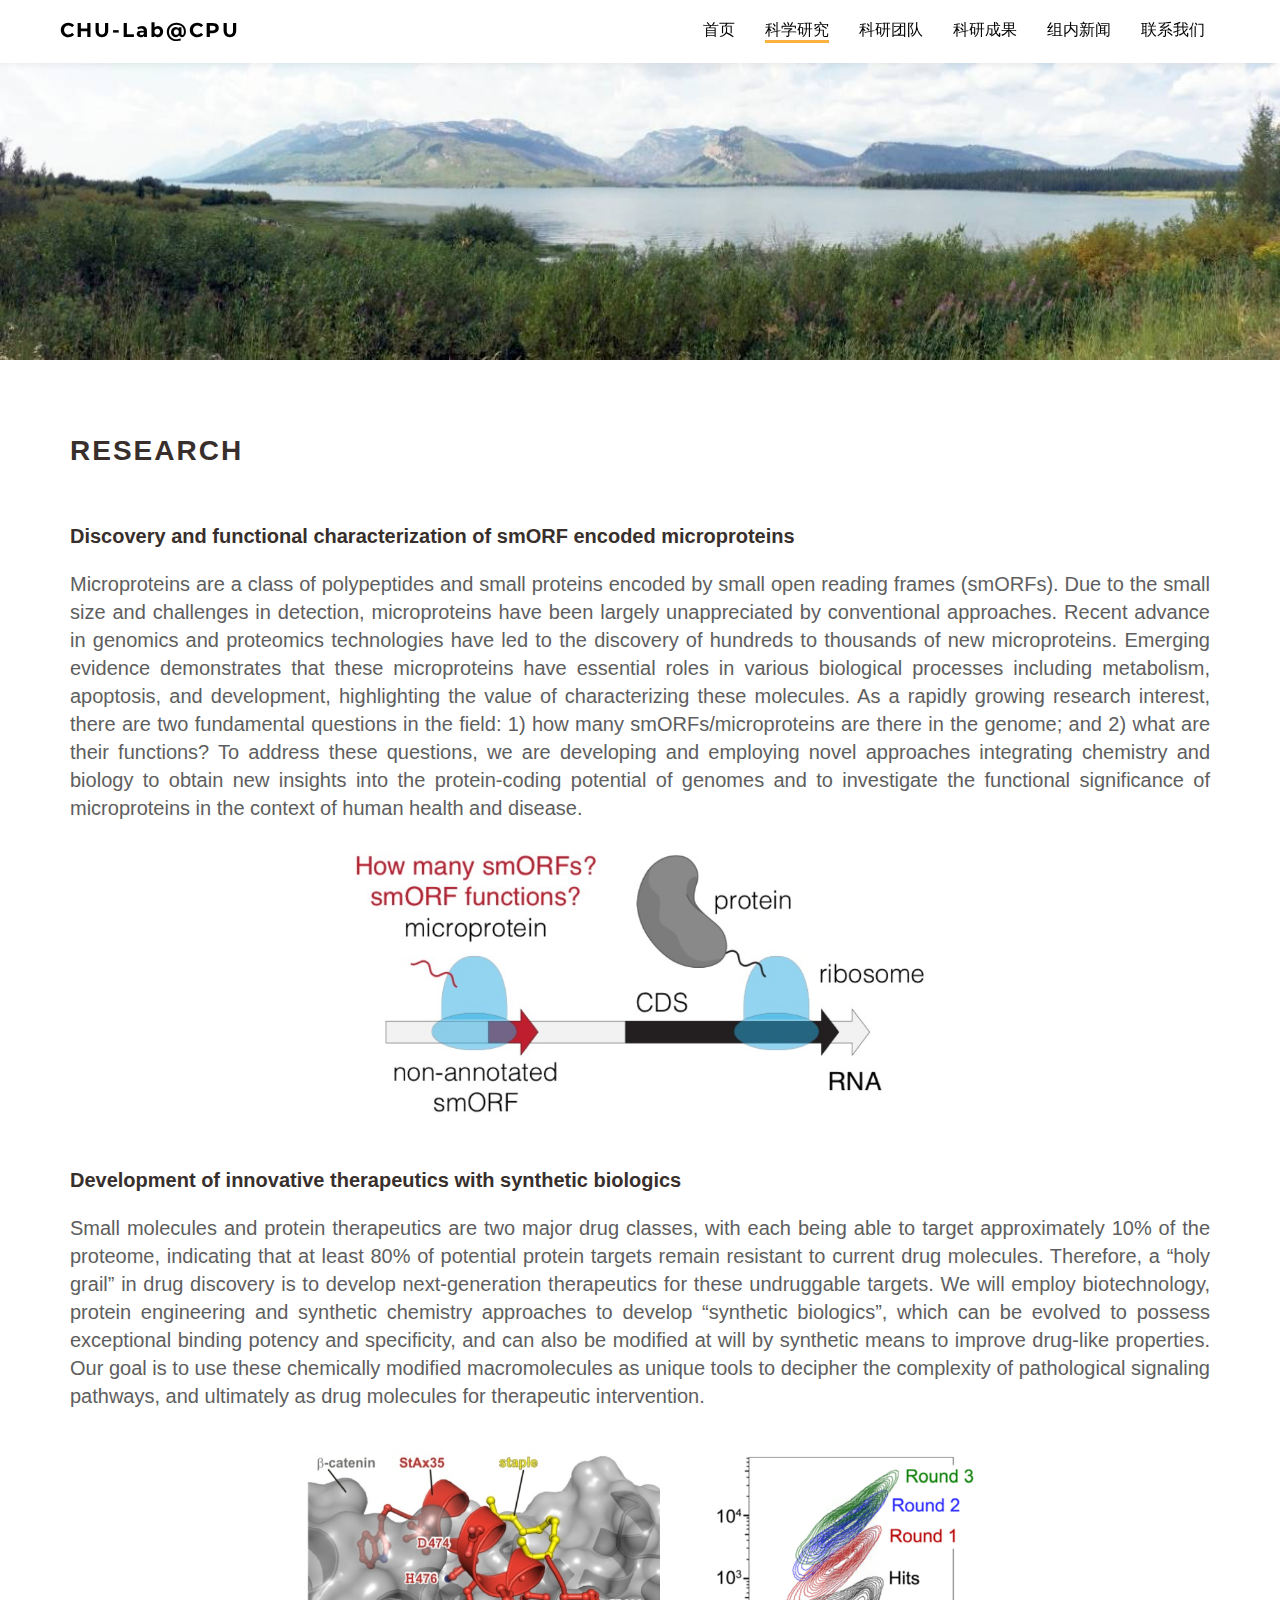
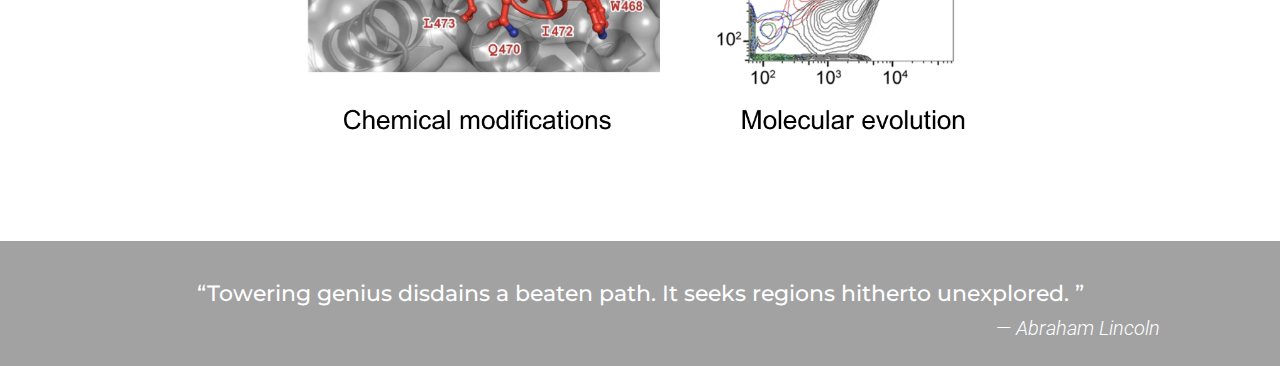
<file: research.html>
<!DOCTYPE html>
<!--[if lt IE 7]>      <html class="no-js lt-ie9 lt-ie8 lt-ie7"> <![endif]-->
<!--[if IE 7]>         <html class="no-js lt-ie9 lt-ie8"> <![endif]-->
<!--[if IE 8]>         <html class="no-js lt-ie9"> <![endif]-->
<!--[if gt IE 8]><!--> <html class="no-js"> <!--<![endif]-->
<head>
	<meta charset="utf-8">
	<meta http-equiv="X-UA-Compatible" content="IE=edge">
	<title>CHU-Lab@CPU</title>
	<meta name="viewport" content="width=device-width, initial-scale=1">
	<meta name="description" content="CHU Lab website" />
	<meta name="keywords" content="Laboratory, Chemical Biology, Microproteins, Synthetic Biologics" />
	<meta name="author" content="CHU-Lab@CPU" />

  <!-- Facebook and Twitter integration --><!--
	<meta property="og:title" content=""/>
	<meta property="og:image" content=""/>
	<meta property="og:url" content=""/>
	<meta property="og:site_name" content=""/>
	<meta property="og:description" content=""/>
	<meta name="twitter:title" content="" />
	<meta name="twitter:image" content="" />
	<meta name="twitter:url" content="" />
	<meta name="twitter:card" content="" /> -->

	<!-- Place favicon.ico and apple-touch-icon.png in the root directory -->
	<link rel="shortcut icon" href="favicon.ico">

	<!-- Google Webfonts -->
	<link href='http://fonts.googleapis.com/css?family=Roboto:400,300,100,500' rel='stylesheet' type='text/css'>
	<link href='https://fonts.googleapis.com/css?family=Montserrat:400,700' rel='stylesheet' type='text/css'>
	
	<!-- Animate.css -->
	<link rel="stylesheet" href="css/animate.css">
	<!-- Icomoon Icon Fonts-->
	<link rel="stylesheet" href="css/icomoon.css">
	<!-- Owl Carousel -->
	<link rel="stylesheet" href="css/owl.carousel.min.css">
	<link rel="stylesheet" href="css/owl.theme.default.min.css">
	<!-- Magnific Popup -->
	<link rel="stylesheet" href="css/magnific-popup.css">
	<!-- Theme Style -->
	<link rel="stylesheet" href="css/style.css">
	<!-- Modernizr JS -->
	<script src="js/modernizr-2.6.2.min.js"></script>
	<!-- FOR IE9 below -->
	<!--[if lt IE 9]>
	<script src="js/respond.min.js"></script>
	<![endif]-->
</head>
	
<body>	
	
	<header id="fh5co-header" role="banner" style="position: fixed;">
		<nav class="navbar navbar-default" role="navigation">
			<div class="container-fluid">
				<div class="navbar-header"> 
				<!-- Mobile Toggle Menu Button -->
				<a href="#" class="js-fh5co-nav-toggle fh5co-nav-toggle" data-toggle="collapse" data-target="#fh5co-navbar" aria-expanded="false" aria-controls="navbar"><i></i></a>
				<a class="navbar-brand" href="index.html">CHU-Lab@CPU</a>
				</div>
				<div id="fh5co-navbar" class="navbar-collapse collapse">
					<ul class="nav navbar-nav navbar-right">
						<li><a href="index.html"><span>首页 <span class="border"></span></span></a></li>
						<li class="active"><a href="research.html"><span>科学研究 <span class="border"></span></span></a></li>
						<li><a href="team.html"><span>科研团队 <span class="border"></span></span></a></li>
						<li><a href="publications.html"><span>科研成果 <span class="border"></span></span></a></li>
						<li><a href="news.html"><span>组内新闻 <span class="border"></span></span></a></li>
						<li><a href="contact.html"><span>联系我们 <span class="border"></span></span></a></li>
					</ul>
				</div>
			</div>
		</nav>
	</header>
	<!-- END .header -->
	
	<div class="container-fluid-banner"></div>
	
	<div class="fh5co-spacer fh5co-spacer-lg"></div>
	
	<div id="fh5co-main">
		<div class="container" id="fh5co-products">
			<div class="row">
				<div class="col-md-12">
					<h1 class="pub-page-head" style="text-align:justify; color: #382f2d; font-family: Arial; font-weight: 900;">Research</h1>
					
					<div class="homepage">
						<div class="info">
						<p class="fh5co-section-sub-lead" style="text-align:justify; color: #382f2d; font-family: Arial; font-weight: bold; margin-bottom: 20px;">Discovery and functional characterization of smORF encoded microproteins</p>
						<p class="fh5co-section-sub-lead" style="text-align:justify; color: #5e5e5e; font-family: Arial;">Microproteins are a class of polypeptides and small proteins encoded by small open reading frames (smORFs). Due to the small size and challenges in detection, microproteins have been largely unappreciated by conventional approaches. Recent advance in genomics and proteomics technologies have led to the discovery of hundreds to thousands of new microproteins. Emerging evidence demonstrates that these microproteins have essential roles in various biological processes including metabolism, apoptosis, and development, highlighting the value of characterizing these molecules. As a rapidly growing research interest, there are two fundamental questions in the field: 1) how many smORFs/microproteins are there in the genome; and 2) what are their functions? To address these questions, we are developing and employing novel approaches integrating chemistry and biology to obtain new insights into the protein-coding potential of genomes and to investigate the functional significance of microproteins in the context of human health and disease.</p>
						<img src="./images/research-1.png" style="width: 50%;"/>
						</div>
					</div>
					<br />
					
					<div class="homepage">
						<div class="info">
						<p class="fh5co-section-sub-lead" style="text-align:justify; color: #382f2d; font-family: Arial; font-weight: bold; margin-bottom: 20px;">Development of innovative therapeutics with synthetic biologics</p>
						<p class="fh5co-section-sub-lead" style="text-align:justify; color: #5e5e5e; font-family: Arial;">Small molecules and protein therapeutics are two major drug classes, with each being able to target approximately 10% of the proteome, indicating that at least 80% of potential protein targets remain resistant to current drug molecules. Therefore, a “holy grail” in drug discovery is to develop next-generation therapeutics for these undruggable targets. We will employ biotechnology, protein engineering and synthetic chemistry approaches to develop “synthetic biologics”, which can be evolved to possess exceptional binding potency and specificity, and can also be modified at will by synthetic means to improve drug-like properties. Our goal is to use these chemically modified macromolecules as unique tools to decipher the complexity of pathological signaling pathways, and ultimately as drug molecules for therapeutic intervention.</p>
						<img src="./images/research-2.png" style="width: 60%;"/>
						</div>
					</div>
				</div>
			</div>
		</div>
	</div>
		
		<div class="fh5co-spacer fh5co-spacer-md"></div>
		
		<!--footer-->
		<div class="fh5co-bg-section" style="background-image: url(images/footer.jpeg); background-attachment: fixed;">
			<div class="fh5co-overlay"></div>
			<div class="container">
				<div class="row">
					<div class="col-md-12">
						<div class="fh5co-hero-wrap">
							<div class="fh5co-hero-intro text-center">
								<h3 class="fh5co-lead" style="font-size: 22px;"><span class="quo">&ldquo;</span>Towering genius disdains a beaten path. It seeks regions hitherto unexplored. <span class="quo">&rdquo;</span></h3>
								<p class="author" style="text-align: right; padding-right: 50px;">&mdash; <cite>Abraham Lincoln</cite></p>
							</div>
						</div>
					</div>
				</div>
			</div>
		</div>
		
	<!-- jQuery -->
	<script src="js/jquery.min.js"></script>
	<!-- jQuery Easing -->
	<script src="js/jquery.easing.1.3.js"></script>
	<!-- Bootstrap -->
	<script src="js/bootstrap.min.js"></script>
	<!-- Owl carousel -->
	<script src="js/owl.carousel.min.js"></script>
	<!-- Waypoints -->
	<script src="js/jquery.waypoints.min.js"></script>
	<!-- Magnific Popup -->
	<script src="js/jquery.magnific-popup.min.js"></script>
	<!-- Main JS -->
	<script src="js/main.js"></script>

	
</body>
</html>
</file>
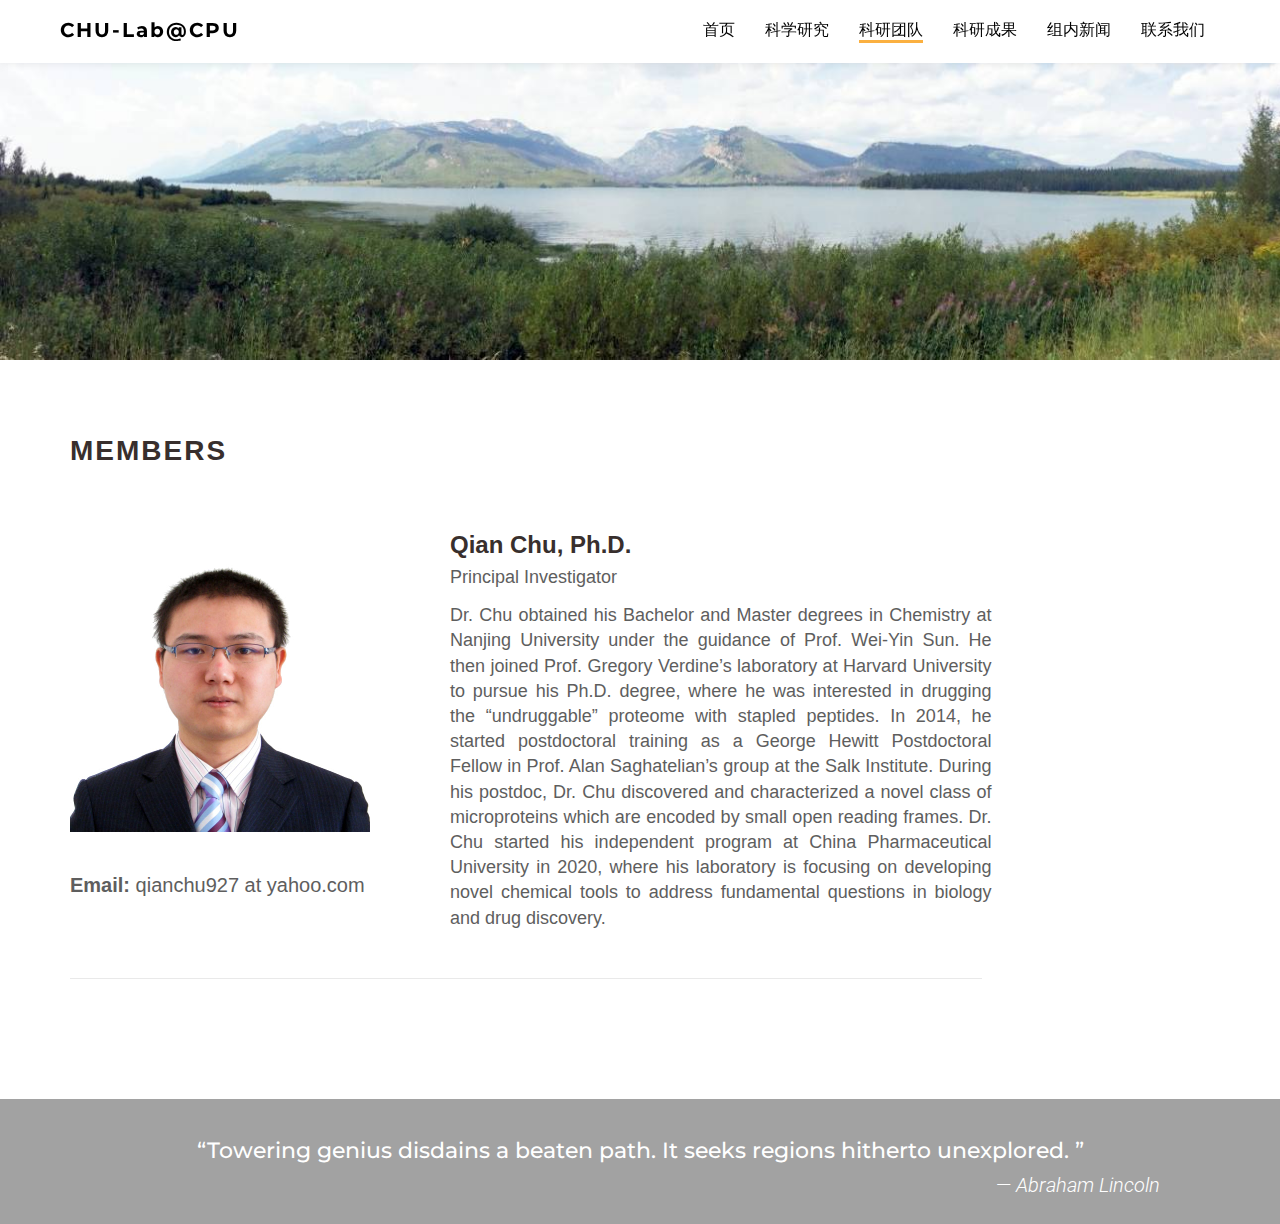
<file: team.html>
<!DOCTYPE html>
<!--[if lt IE 7]>      <html class="no-js lt-ie9 lt-ie8 lt-ie7"> <![endif]-->
<!--[if IE 7]>         <html class="no-js lt-ie9 lt-ie8"> <![endif]-->
<!--[if IE 8]>         <html class="no-js lt-ie9"> <![endif]-->
<!--[if gt IE 8]><!--> <html class="no-js"> <!--<![endif]-->
<head>
	<meta charset="utf-8">
	<meta http-equiv="X-UA-Compatible" content="IE=edge">
	<title>CHU-Lab@CPU</title>
	<meta name="viewport" content="width=device-width, initial-scale=1">
	<meta name="description" content="CHU Lab website" />
	<meta name="keywords" content="Laboratory, Chemical Biology, Microproteins, Synthetic Biologics" />
	<meta name="author" content="CHU-Lab@CPU" />


  <!-- Facebook and Twitter integration --><!--
	<meta property="og:title" content=""/>
	<meta property="og:image" content=""/>
	<meta property="og:url" content=""/>
	<meta property="og:site_name" content=""/>
	<meta property="og:description" content=""/>
	<meta name="twitter:title" content="" />
	<meta name="twitter:image" content="" />
	<meta name="twitter:url" content="" />
	<meta name="twitter:card" content="" /> -->

	<!-- Place favicon.ico and apple-touch-icon.png in the root directory -->
	<link rel="shortcut icon" href="favicon.ico">

	<!-- Google Webfonts -->
	<link href='http://fonts.googleapis.com/css?family=Roboto:400,300,100,500' rel='stylesheet' type='text/css'>
	<link href='https://fonts.googleapis.com/css?family=Montserrat:400,700' rel='stylesheet' type='text/css'>
	
	<!-- Animate.css -->
	<link rel="stylesheet" href="css/animate.css">
	<!-- Icomoon Icon Fonts-->
	<link rel="stylesheet" href="css/icomoon.css">
	<!-- Owl Carousel -->
	<link rel="stylesheet" href="css/owl.carousel.min.css">
	<link rel="stylesheet" href="css/owl.theme.default.min.css">
	<!-- Magnific Popup -->
	<link rel="stylesheet" href="css/magnific-popup.css">
	<!-- Theme Style -->
	<link rel="stylesheet" href="css/style.css">
	<!-- Modernizr JS -->
	<script src="js/modernizr-2.6.2.min.js"></script>
	<!-- FOR IE9 below -->
	<!--[if lt IE 9]>
	<script src="js/respond.min.js"></script>
	<![endif]-->
</head>
	
<body>	
	
	<header id="fh5co-header" role="banner" style="position: fixed;">
		<nav class="navbar navbar-default" role="navigation">
			<div class="container-fluid">
				<div class="navbar-header"> 
				<!-- Mobile Toggle Menu Button -->
				<a href="#" class="js-fh5co-nav-toggle fh5co-nav-toggle" data-toggle="collapse" data-target="#fh5co-navbar" aria-expanded="false" aria-controls="navbar"><i></i></a>
				<a class="navbar-brand" href="index.html">CHU-Lab@CPU</a>
				</div>
				<div id="fh5co-navbar" class="navbar-collapse collapse">
					<ul class="nav navbar-nav navbar-right">
						<li><a href="index.html"><span>首页 <span class="border"></span></span></a></li>
						<li><a href="research.html"><span>科学研究 <span class="border"></span></span></a></li>
						<li class="active"><a href="team.html"><span>科研团队 <span class="border"></span></span></a></li>
						<li><a href="publications.html"><span>科研成果 <span class="border"></span></span></a></li>
						<li><a href="news.html"><span>组内新闻 <span class="border"></span></span></a></li>
						<li><a href="contact.html"><span>联系我们 <span class="border"></span></span></a></li>
					</ul>
				</div>
			</div>
		</nav>
		
	</header>
	<!-- END .header -->

		<div class="container-fluid-banner"></div>
		
		<div class="fh5co-spacer fh5co-spacer-lg"></div>
		
		<div class="container" id="fh5co-products">
			<div class="row">
				<div class="col-md-12">
					<h1 class="pub-page-head" style="text-align:justify; color: #382f2d; font-family: Arial; font-weight: 900;">Members</h1>
				</div>
				
				<div class="col-md-12">
					<!-- first -->
					<div class="fh5co-feature">
						<div class="fh5co-feature-icon">
							<img src="./images/team/Qian_Chu.jpg" style="width: 300px; height: 300px; margin-right:50px;">
							<br>
							<p style="text-align:justify; color: #5e5e5e; font-family: Arial; margin-top: 35px; font-size: 20px;"><b>Email:</b> qianchu927 at yahoo.com </p>
						</div>
						<div class="fh5co-feature-intro">
							<h3 style="font-weight: bold; color: #382f2d; font-family: Arial;">Qian Chu, Ph.D.</h3>
							<h4 style="text-align:justify; color: #5e5e5e; font-family: Arial;">Principal Investigator</h4>
							<p style="text-align:justify; color: #5e5e5e; font-family: Arial;">Dr. Chu obtained his Bachelor and Master degrees in Chemistry at Nanjing University under the guidance of Prof. Wei-Yin Sun. He then joined Prof. Gregory Verdine’s laboratory at Harvard University to pursue his Ph.D. degree, where he was interested in drugging the “undruggable” proteome with stapled peptides. In 2014, he started postdoctoral training as a George Hewitt Postdoctoral Fellow in Prof. Alan Saghatelian’s group at the Salk Institute. During his postdoc, Dr. Chu discovered and characterized a novel class of microproteins which are encoded by small open reading frames. Dr. Chu started his independent program at China Pharmaceutical University in 2020, where his laboratory is focusing on developing novel chemical tools to address fundamental questions in biology and drug discovery. </p>
						</div>
					</div>
					<!-- second -->
					<!--
					<div class="fh5co-feature">
						<div class="fh5co-feature-icon">
							<img src="./images/team/member-1.jpeg" style="width: 300px; height: 300px; margin-right:50px;">
						</div>
						<div class="fh5co-feature-intro">
							<h3 style="font-weight: bold; color: #382f2d; font-family: Arial;">Zhang San</h3>
							<h4 style="text-align:justify; color: #5e5e5e; font-family: Arial;">Graduate Student</h4>
							<p style="text-align:justify; color: #5e5e5e; font-family: Arial;">B.S.:<br />M.S.:<br />Ph.D.:<br /><br />Email: 123@cpu.edu.cn</p>
						</div>
					</div>
					-->
				
					<!-- third -->
					<!--
					<div class="fh5co-feature">
						<div class="fh5co-feature-icon">
							<img src="./images/team/member-1.jpeg" style="width: 300px; height: 300px; margin-right:50px;">
						</div>
						<div class="fh5co-feature-intro">
							<h3 style="font-weight: bold; color: #382f2d; font-family: Arial;">Zhang San</h3>
							<h4 style="text-align:justify; color: #5e5e5e; font-family: Arial;">Graduate Student</h4>
							<p style="text-align:justify; color: #5e5e5e; font-family: Arial;">B.S.:<br />M.S.:<br />Ph.D.:<br /><br />Email: 123@cpu.edu.cn</p>
						</div>
					</div>
					-->
					
				</div>
			</div>	
		</div>
		

		
		<div class="fh5co-spacer fh5co-spacer-lg"></div>

		<!--footer-->
		<div class="fh5co-bg-section" style="background-image: url(images/footer.jpeg); background-attachment: fixed;">
			<div class="fh5co-overlay"></div>
			<div class="container">
				<div class="row">
					<div class="col-md-12">
						<div class="fh5co-hero-wrap">
							<div class="fh5co-hero-intro text-center">
								<h3 class="fh5co-lead" style="font-size: 22px;"><span class="quo">&ldquo;</span>Towering genius disdains a beaten path. It seeks regions hitherto unexplored. <span class="quo">&rdquo;</span></h3>
								<p class="author" style="text-align: right; padding-right: 50px;">&mdash; <cite>Abraham Lincoln</cite></p>
							</div>
						</div>
					</div>
				</div>
			</div>
		</div>
		


	<!-- jQuery -->
	<script src="js/jquery.min.js"></script>
	<!-- jQuery Easing -->
	<script src="js/jquery.easing.1.3.js"></script>
	<!-- Bootstrap -->
	<script src="js/bootstrap.min.js"></script>
	<!-- Owl carousel -->
	<script src="js/owl.carousel.min.js"></script>
	<!-- Waypoints -->
	<script src="js/jquery.waypoints.min.js"></script>
	<!-- Magnific Popup -->
	<script src="js/jquery.magnific-popup.min.js"></script>
	<!-- Main JS -->
	<script src="js/main.js"></script>

	
	</body>
</html>
</file>
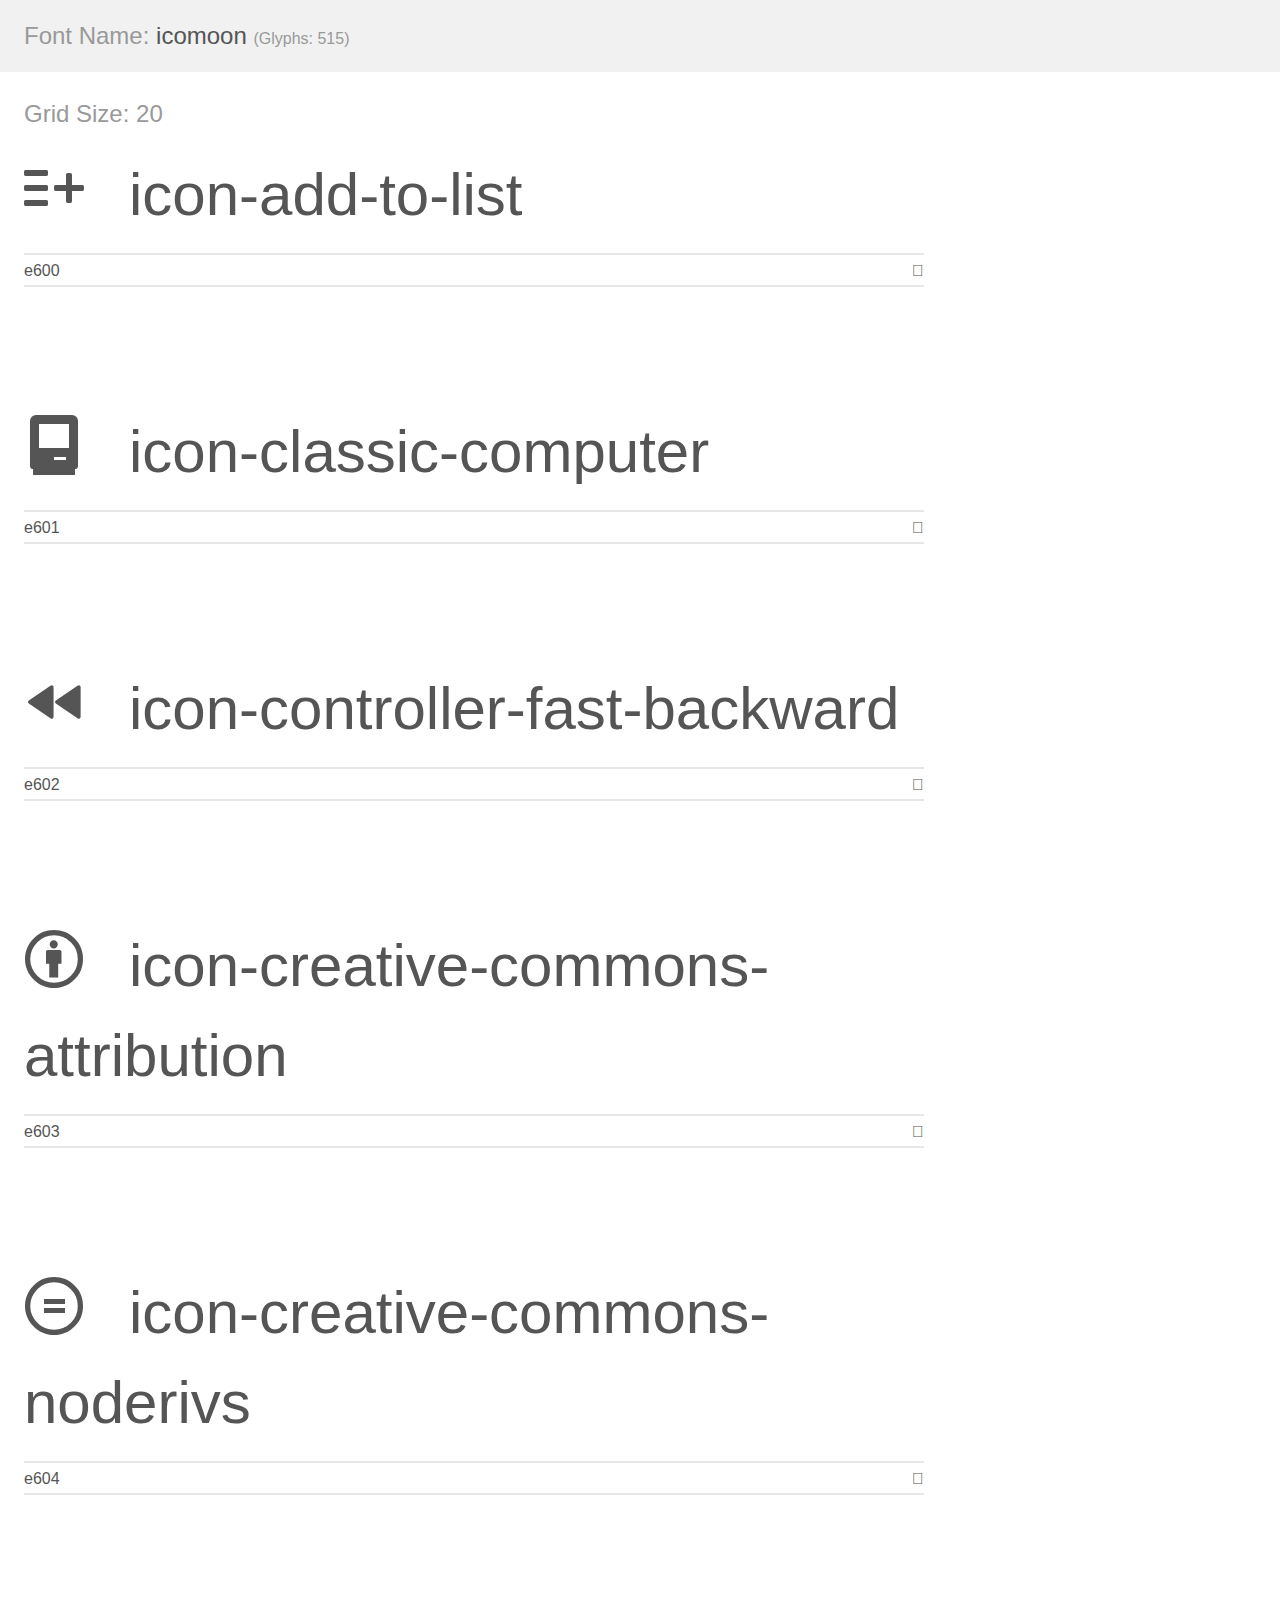
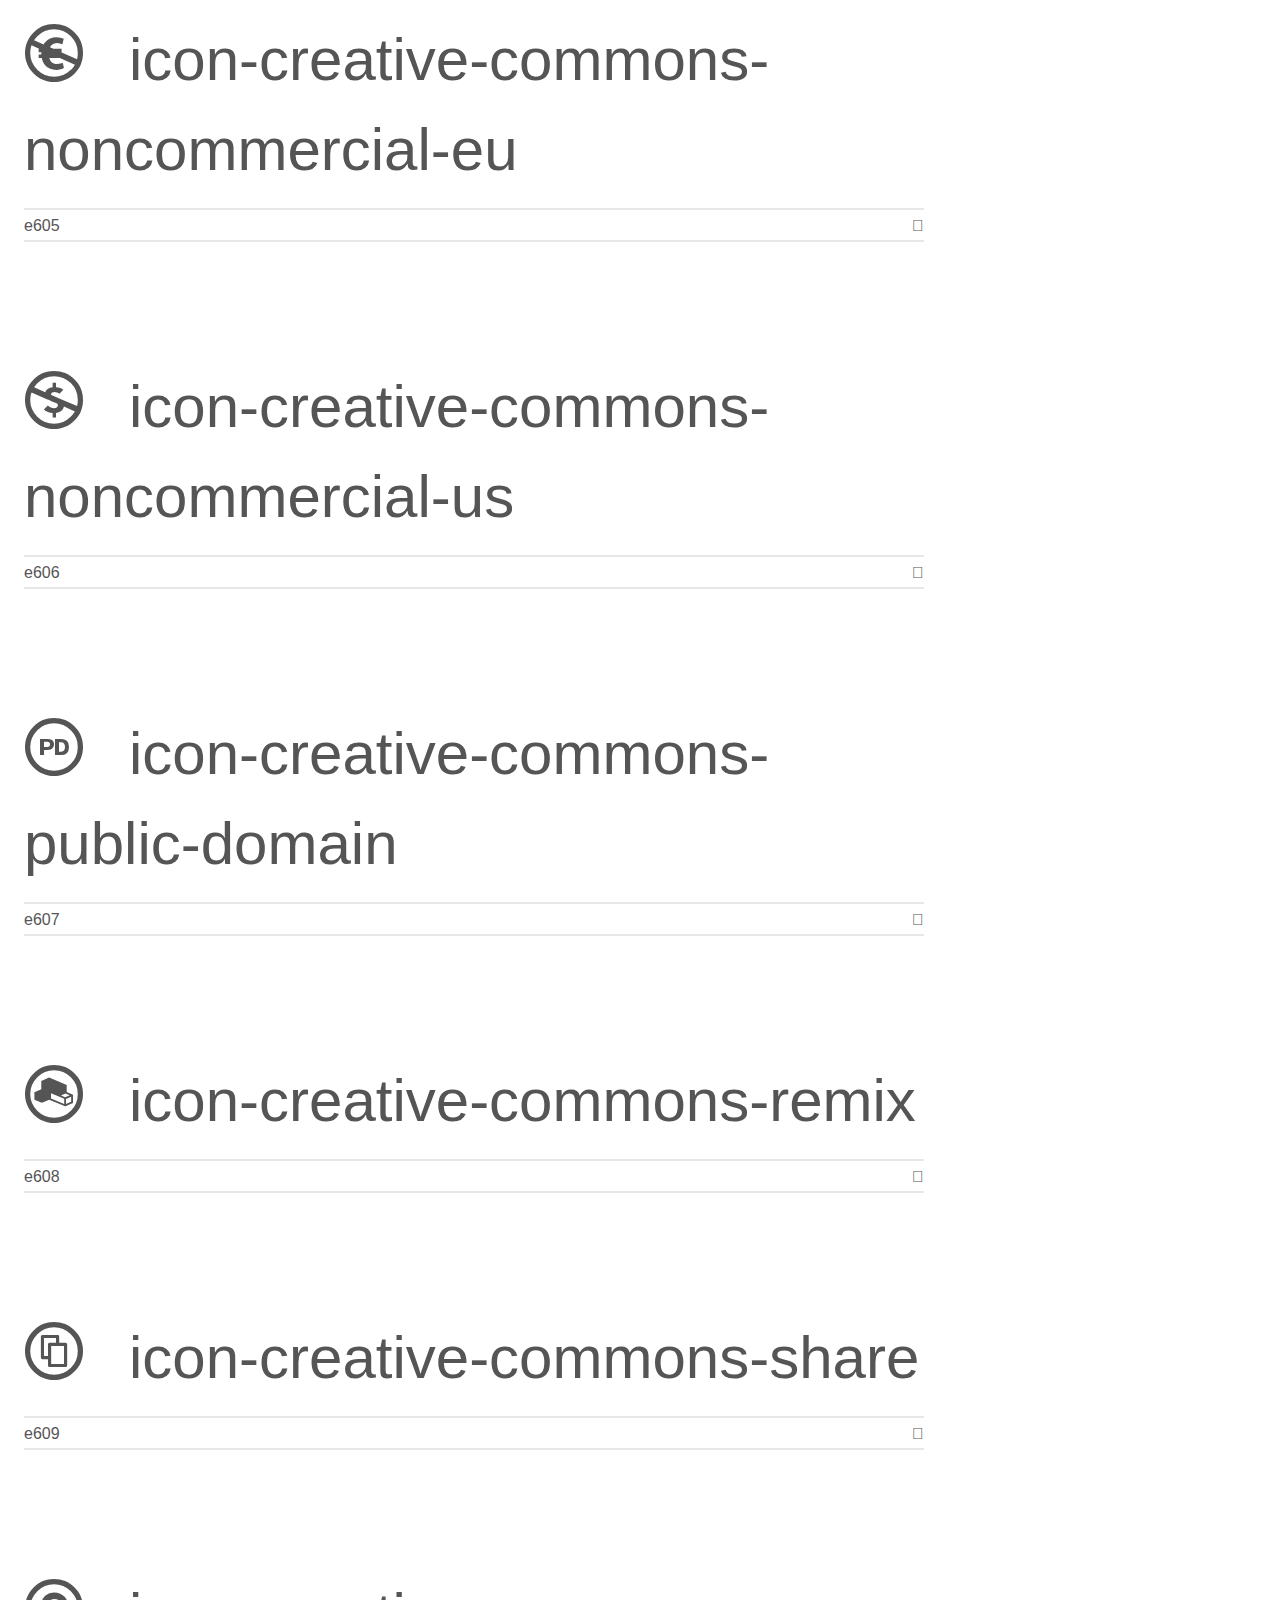
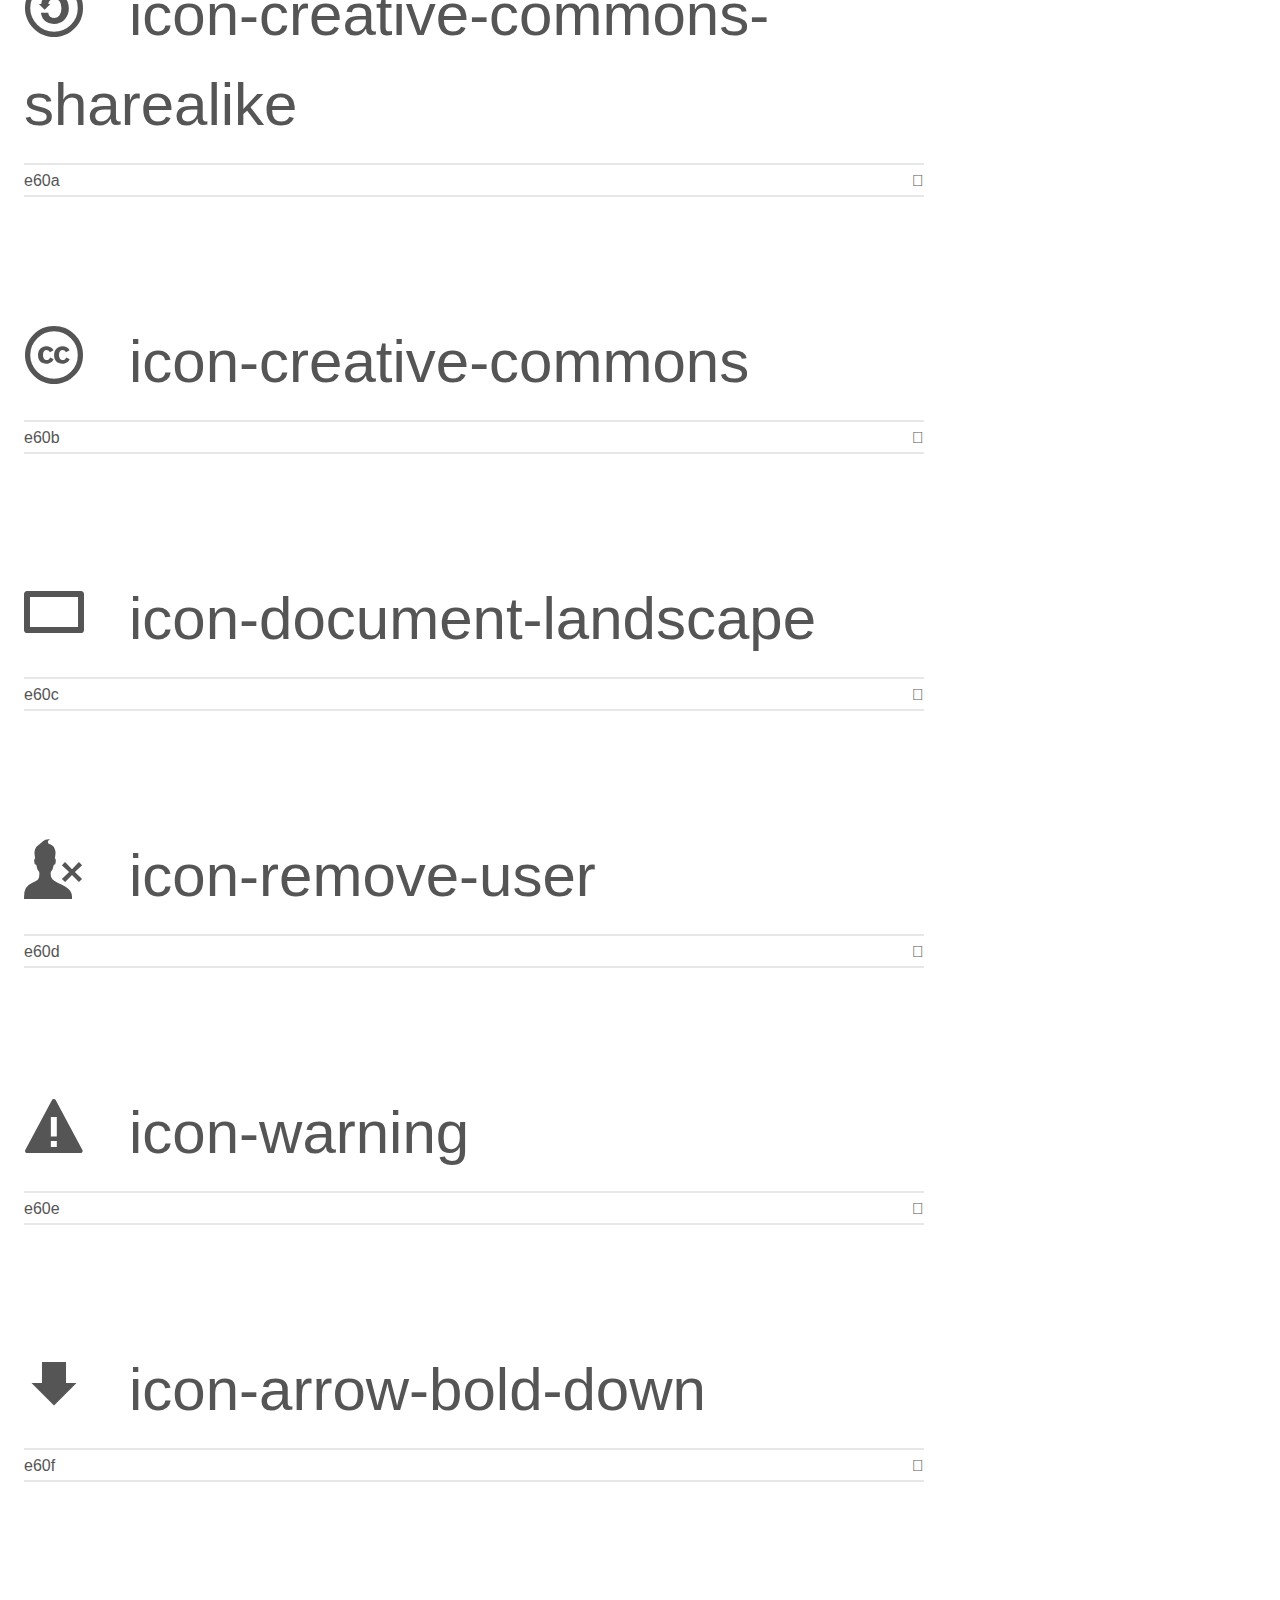
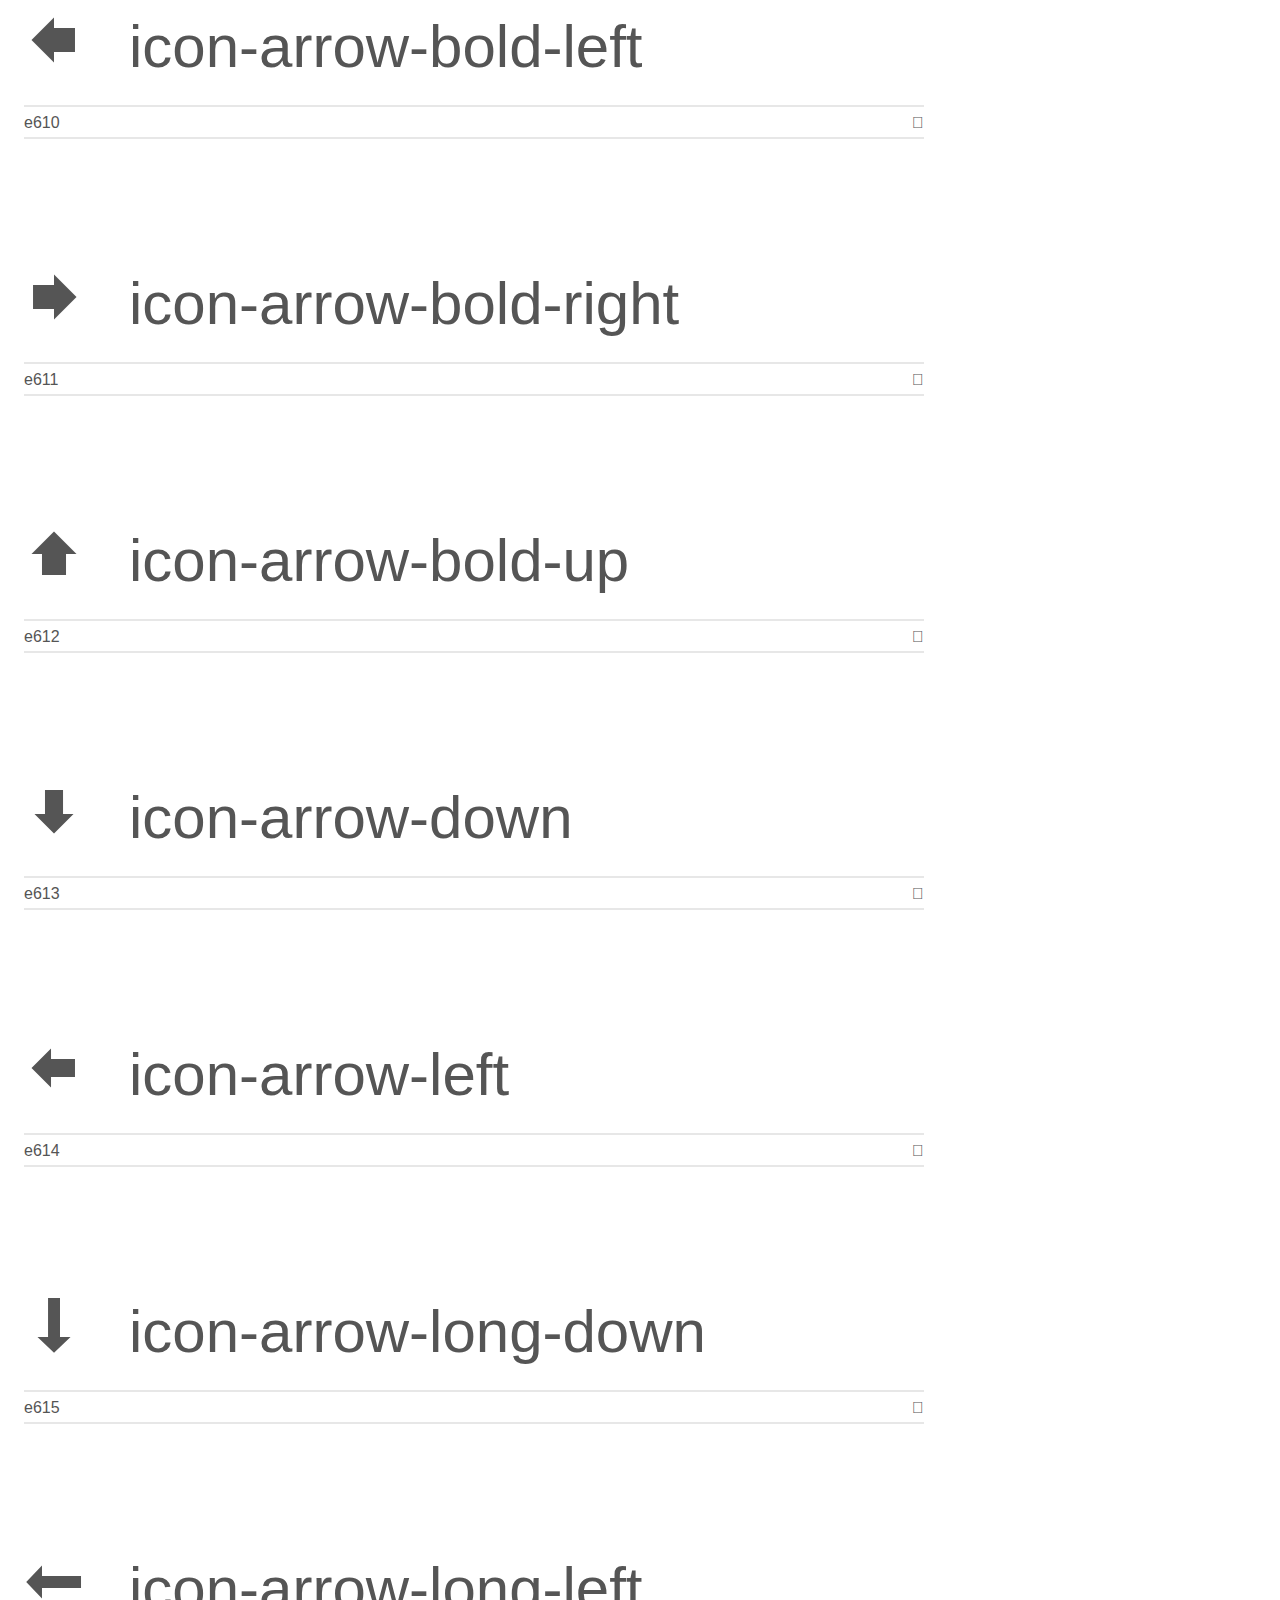
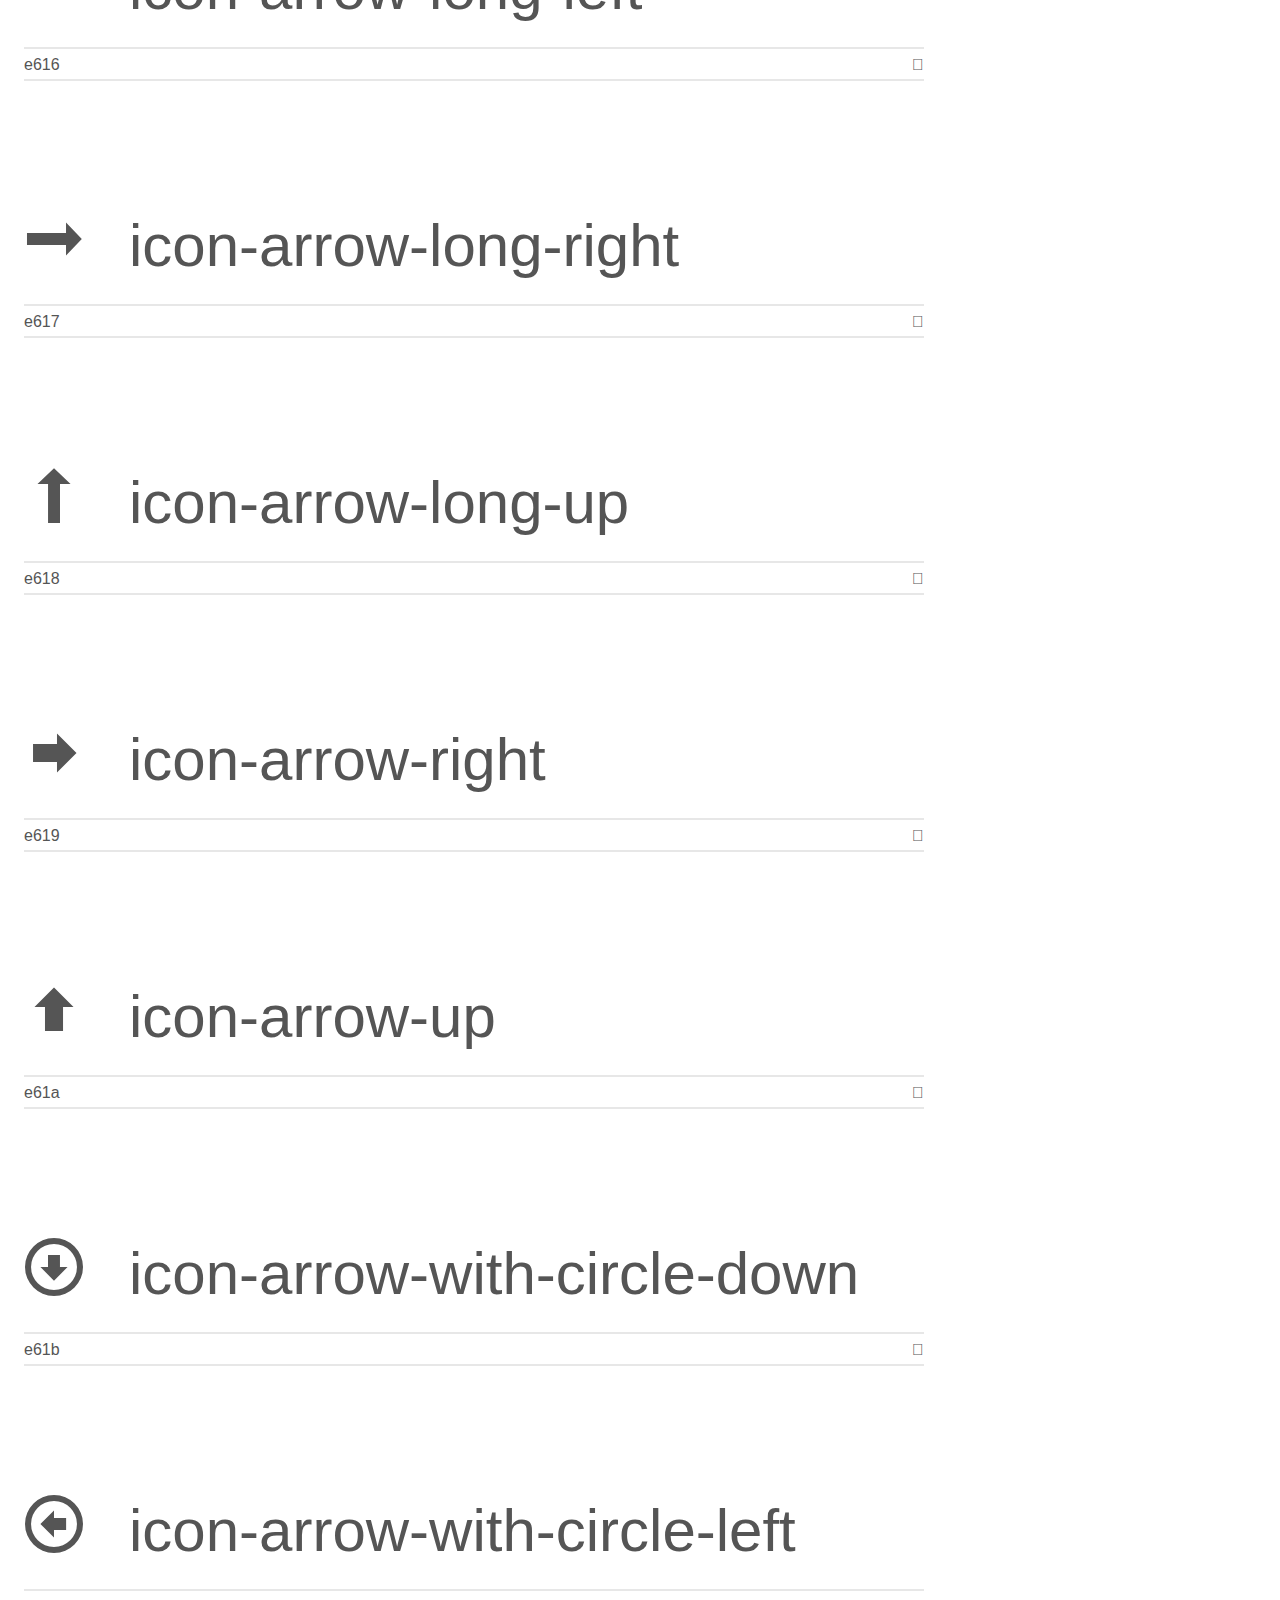
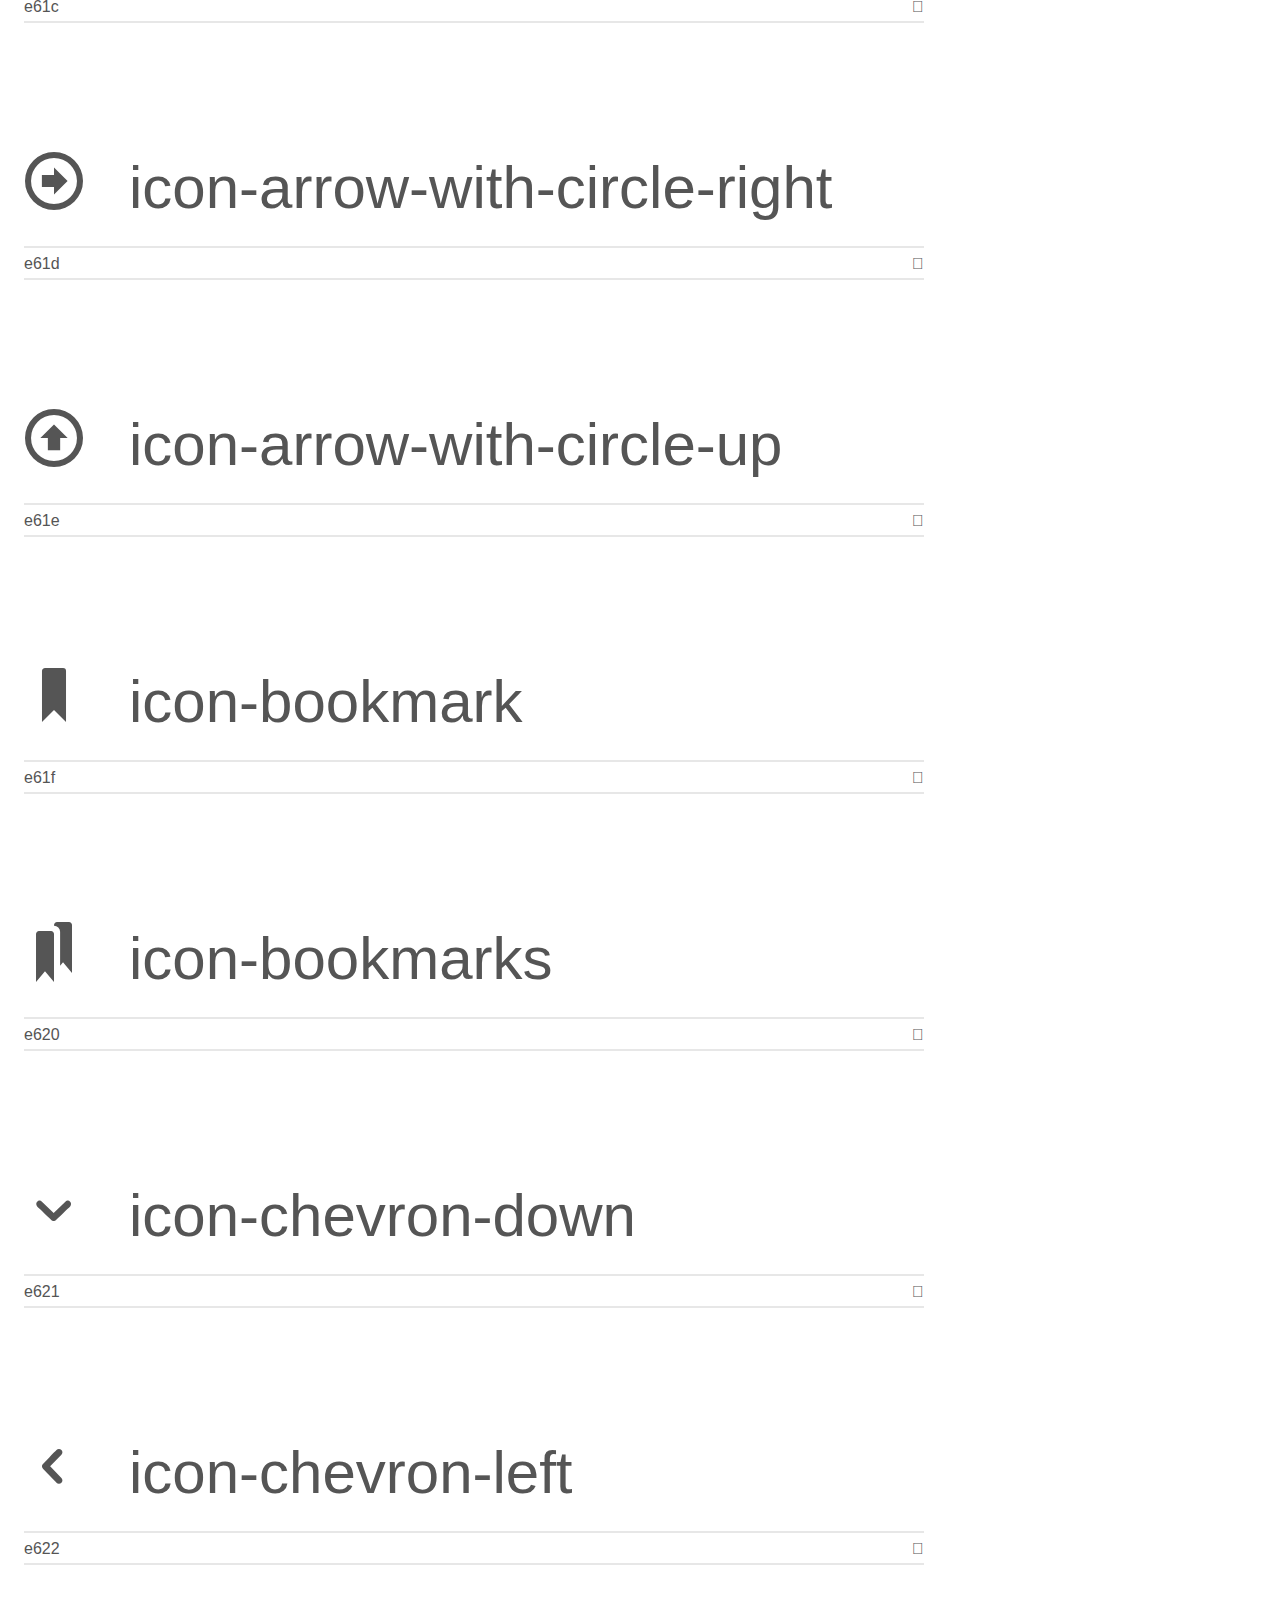
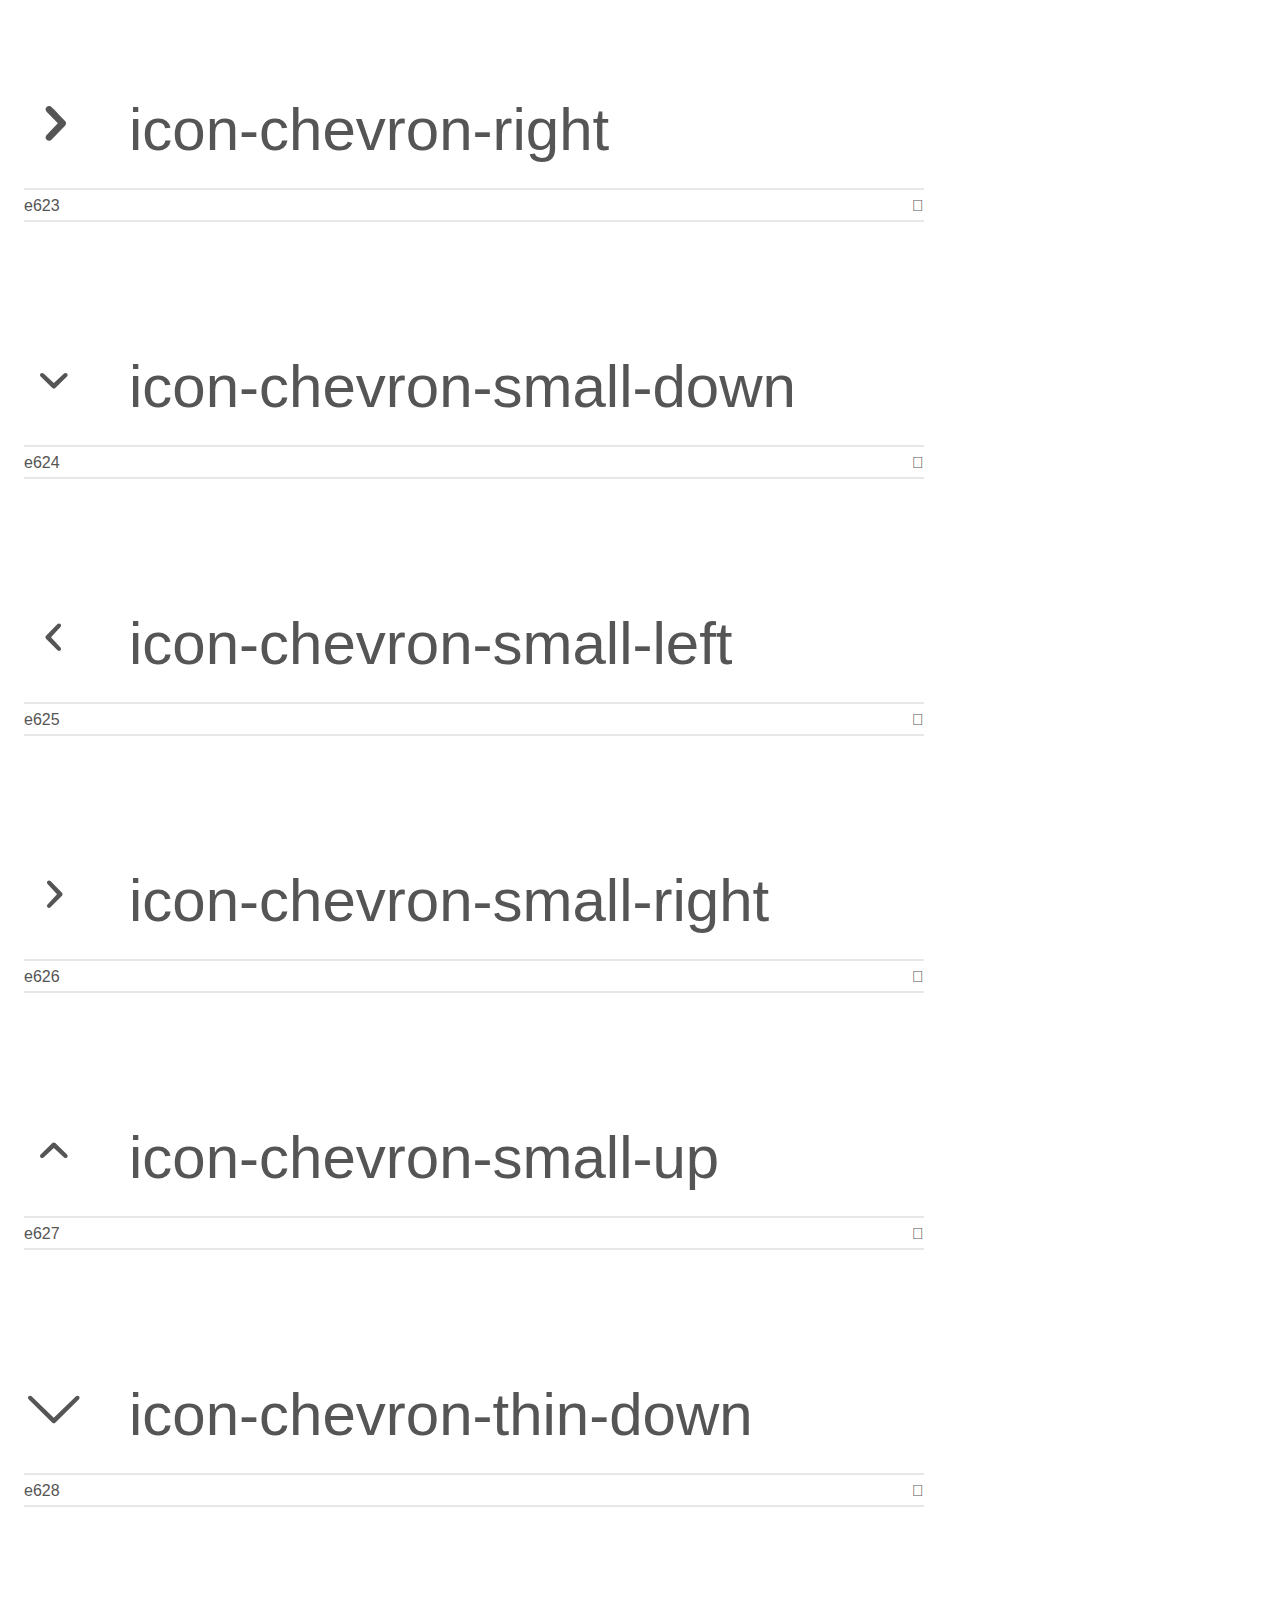
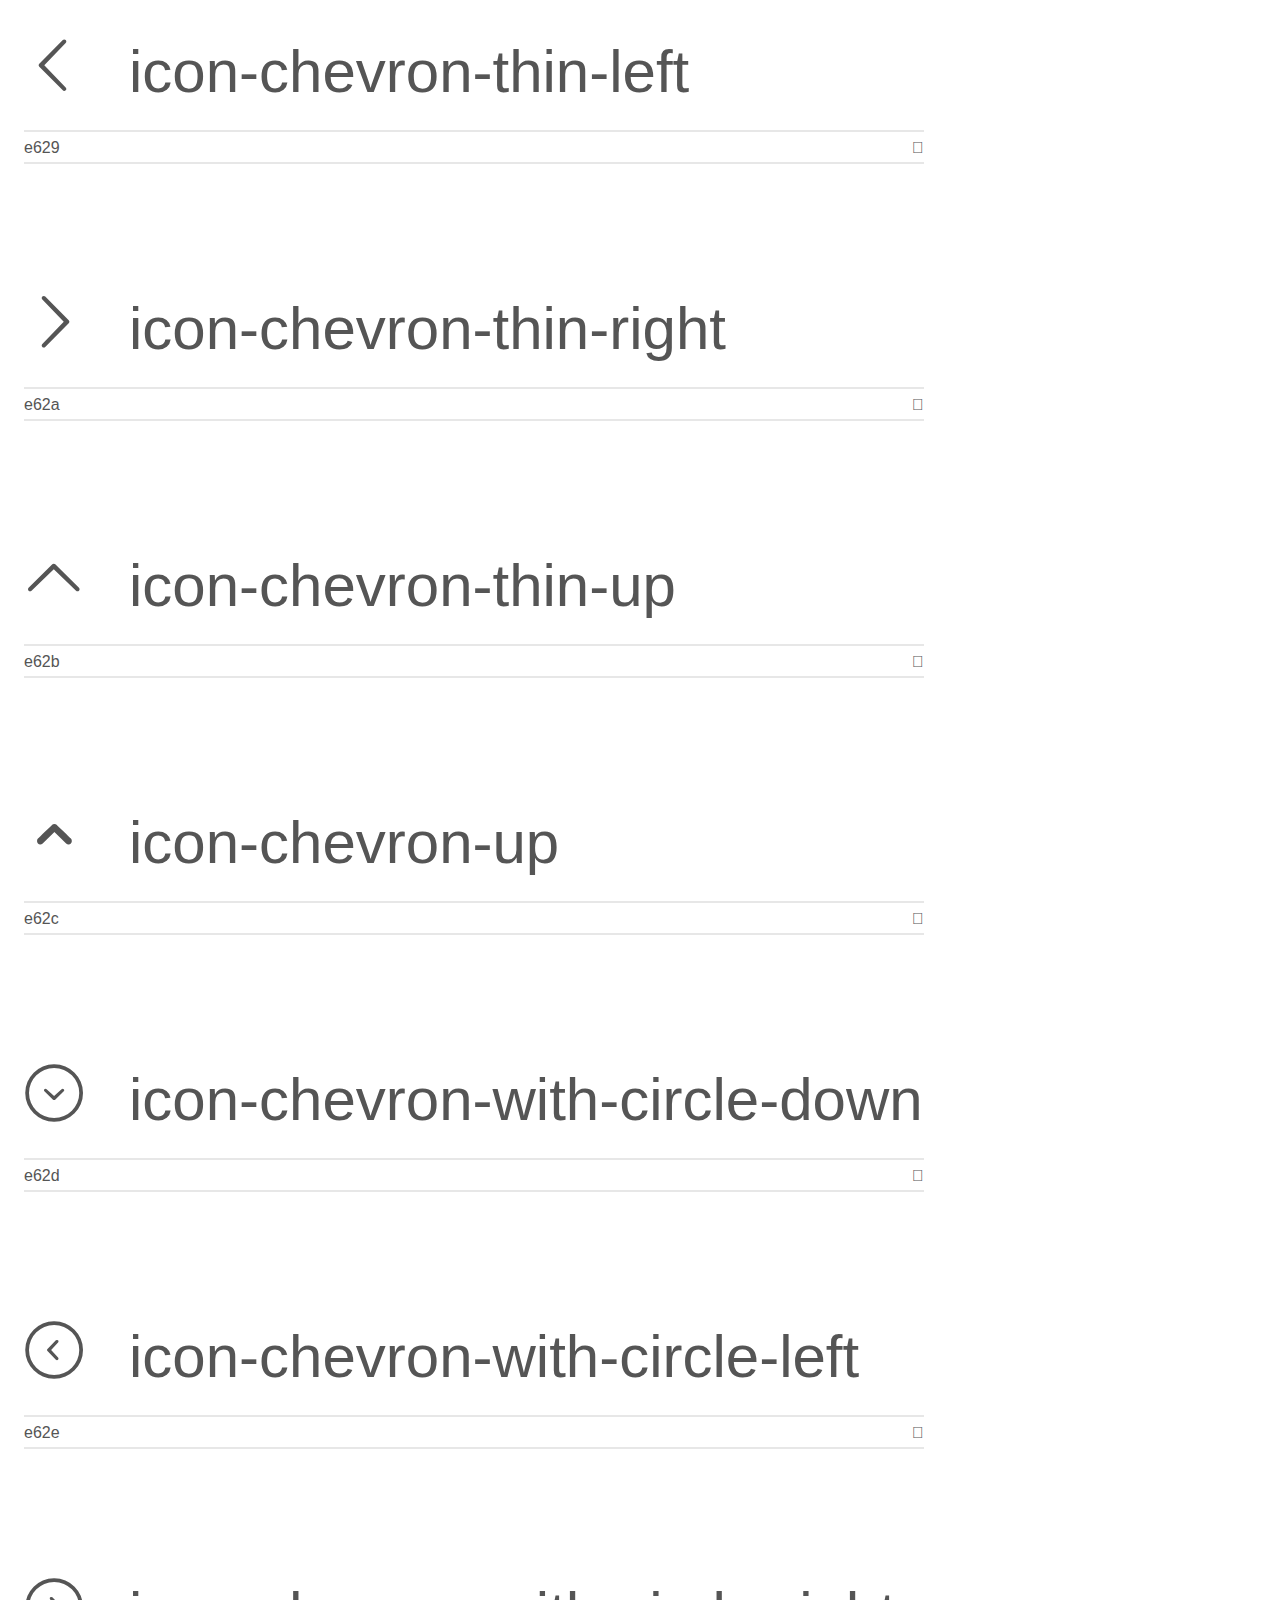
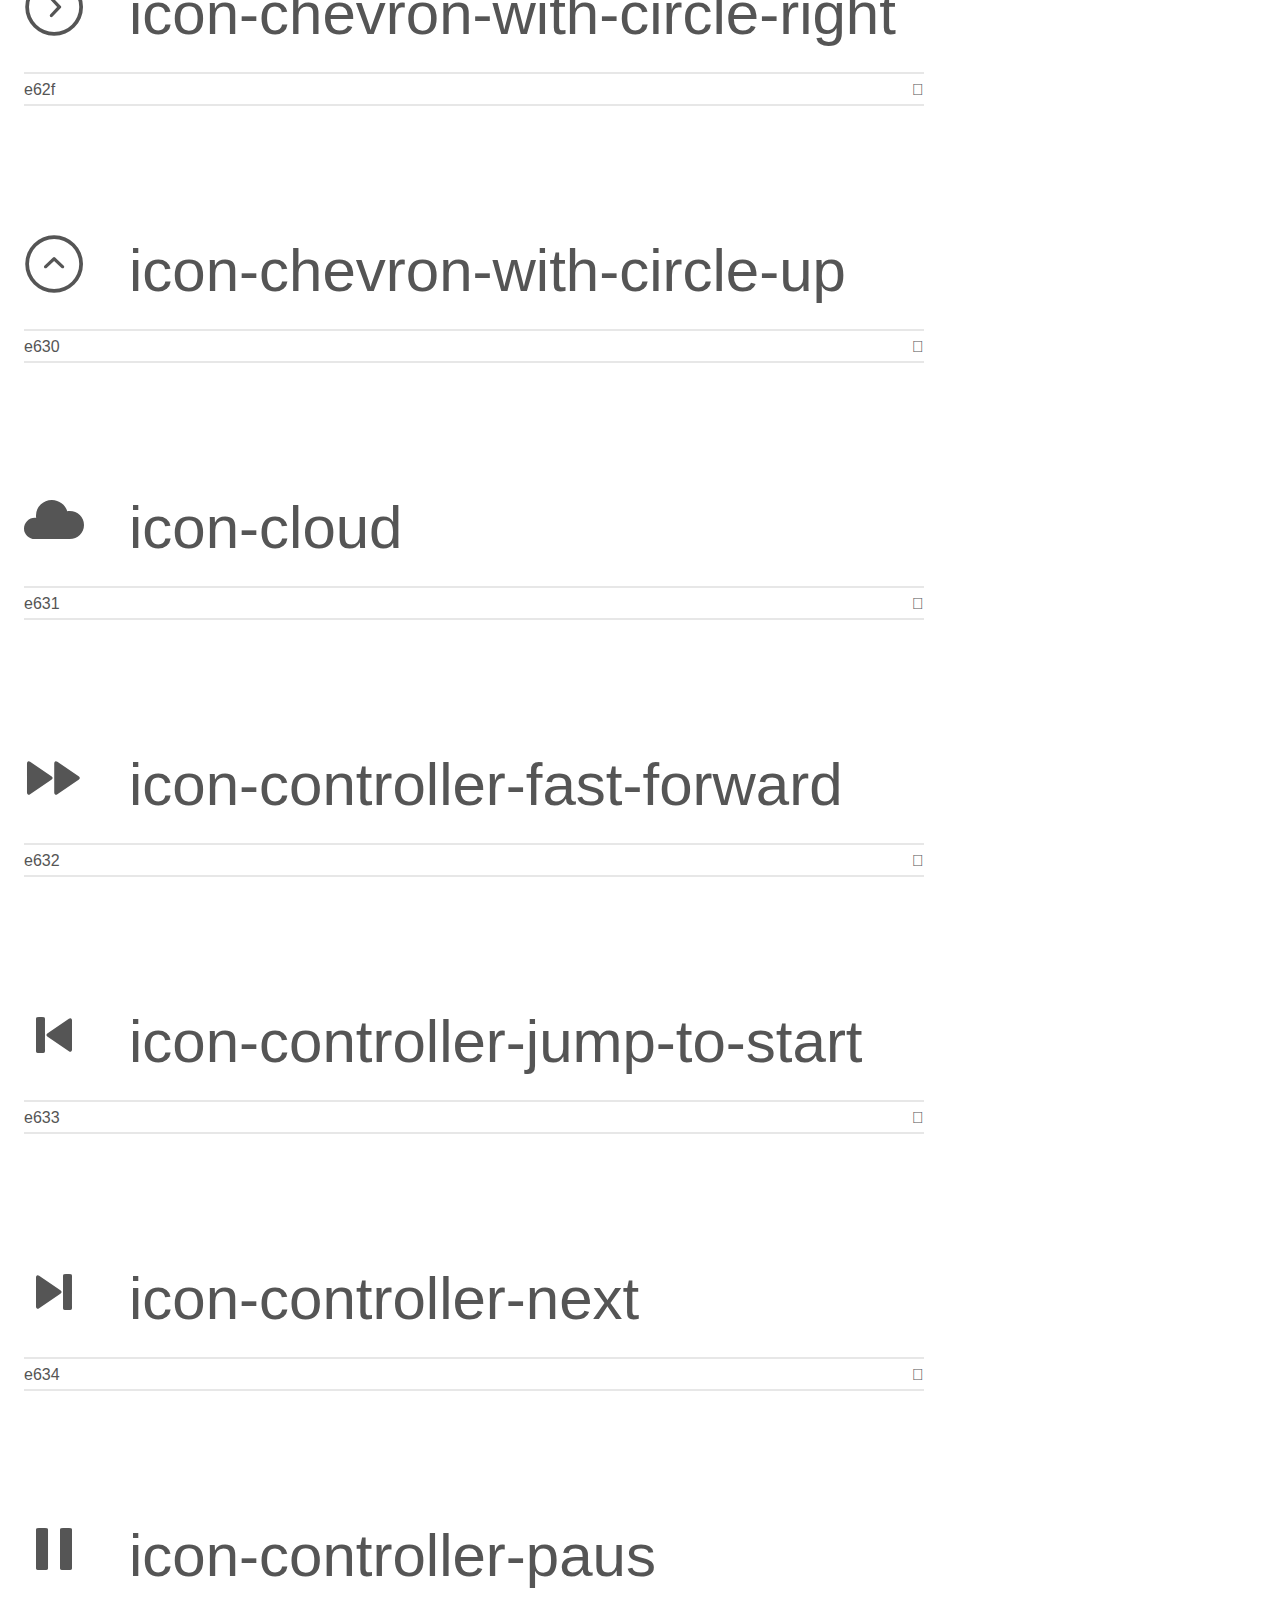
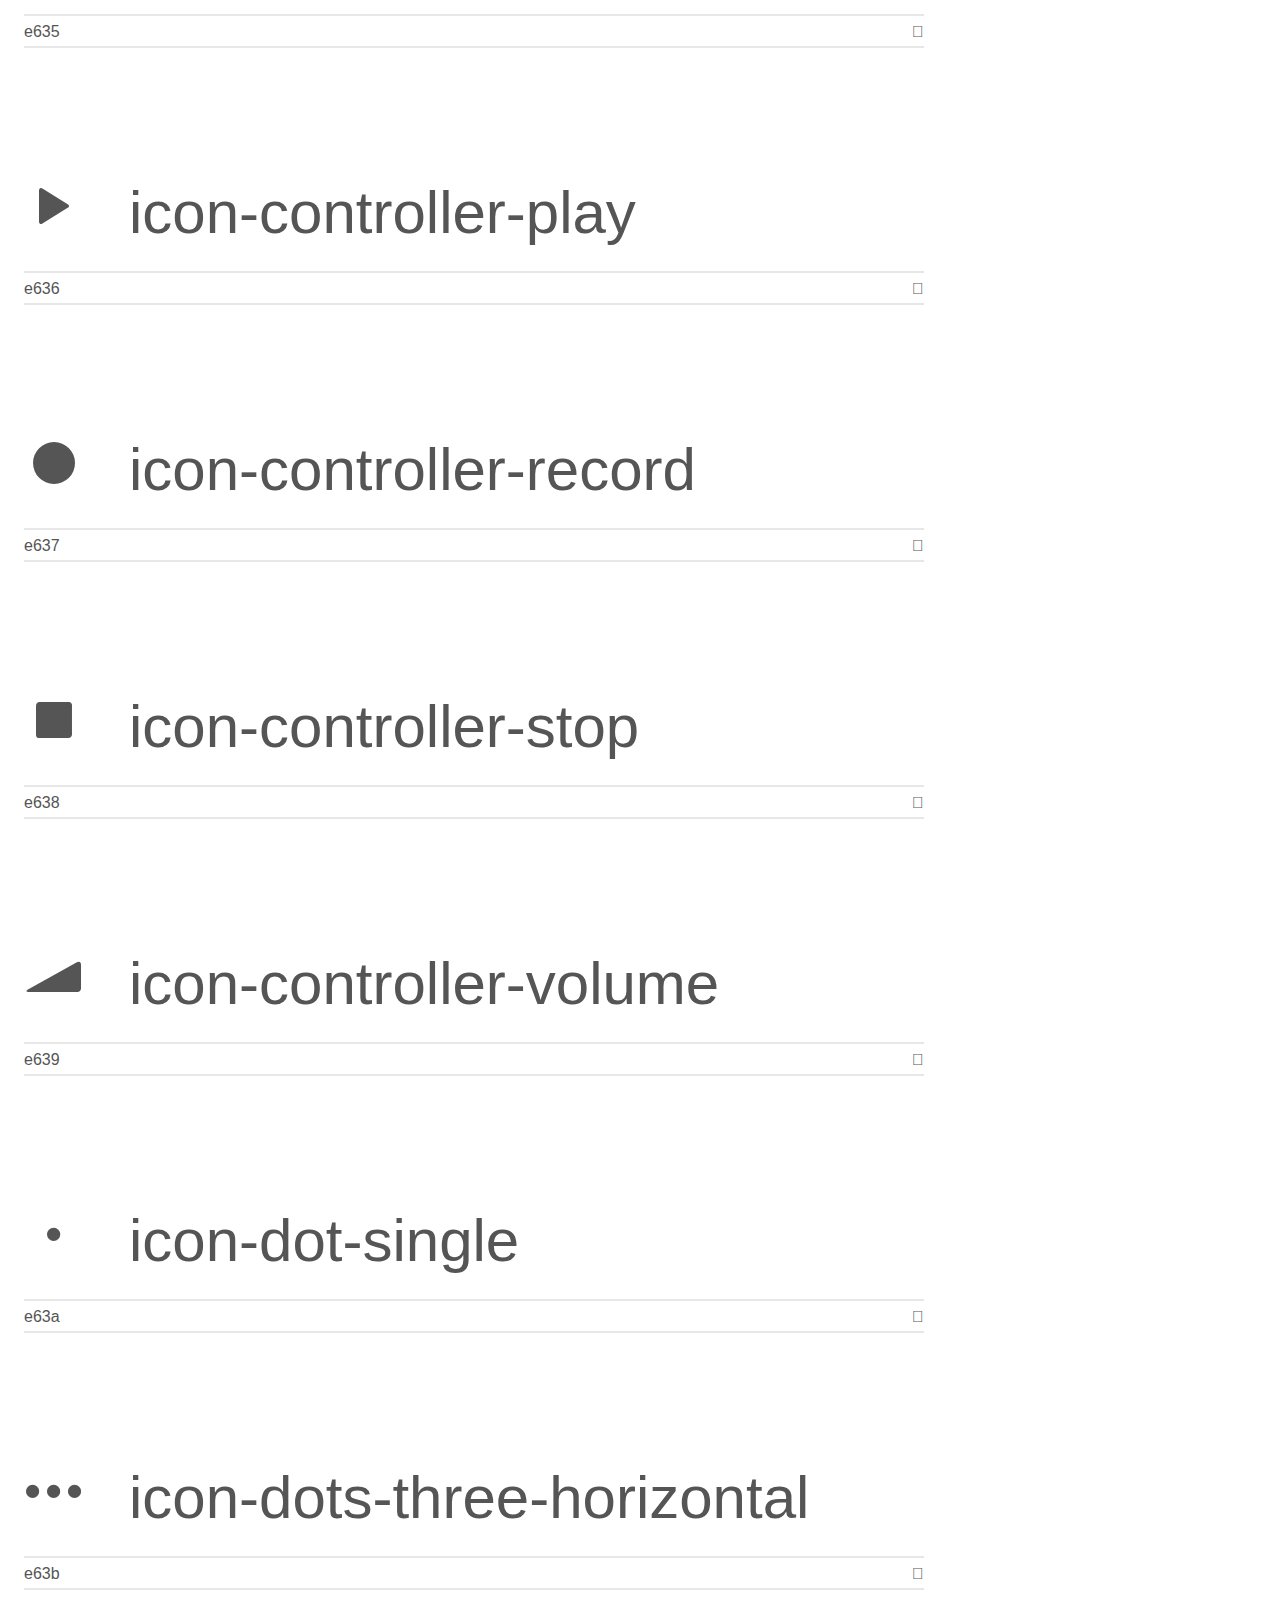
<file: fonts/icomoon/icomoon/demo.html>
<!doctype html>
<html>
<head>
	<meta charset="utf-8">
	<title>IcoMoon Demo</title>
	<meta name="description" content="An Icon Font Generated By IcoMoon.io">
	<meta name="viewport" content="width=device-width, initial-scale=1">
	<link rel="stylesheet" href="demo-files/demo.css">
	<link rel="stylesheet" href="style.css"></head>
<body>
	<div class="bgc1 clearfix">
		<h1 class="mhmm mvm"><span class="fgc1">Font Name:</span> icomoon <small class="fgc1">(Glyphs:&nbsp;515)</small></h1>
	</div>
	<div class="clearfix mhl ptl">
		<h1 class="mvm mtn fgc1">Grid Size: 20</h1>
		<div class="glyph fs1">
			<div class="clearfix bshadow0 pbs">
				<span class="icon-add-to-list">
				
				</span>
				<span class="mls"> icon-add-to-list</span>
			</div>
			<fieldset class="fs0 size1of1 clearfix hidden-false">
				<input type="text" readonly value="e600" class="unit size1of2" />
				<input type="text" maxlength="1" readonly value="&#xe600;" class="unitRight size1of2 talign-right" />
			</fieldset>
			<div class="fs0 bshadow0 clearfix hidden-true">
				<span class="unit pvs fgc1">liga: </span>
				<input type="text" readonly value="" class="liga unitRight" />
			</div>
		</div>
		<div class="glyph fs1">
			<div class="clearfix bshadow0 pbs">
				<span class="icon-classic-computer">
				
				</span>
				<span class="mls"> icon-classic-computer</span>
			</div>
			<fieldset class="fs0 size1of1 clearfix hidden-false">
				<input type="text" readonly value="e601" class="unit size1of2" />
				<input type="text" maxlength="1" readonly value="&#xe601;" class="unitRight size1of2 talign-right" />
			</fieldset>
			<div class="fs0 bshadow0 clearfix hidden-true">
				<span class="unit pvs fgc1">liga: </span>
				<input type="text" readonly value="" class="liga unitRight" />
			</div>
		</div>
		<div class="glyph fs1">
			<div class="clearfix bshadow0 pbs">
				<span class="icon-controller-fast-backward">
				
				</span>
				<span class="mls"> icon-controller-fast-backward</span>
			</div>
			<fieldset class="fs0 size1of1 clearfix hidden-false">
				<input type="text" readonly value="e602" class="unit size1of2" />
				<input type="text" maxlength="1" readonly value="&#xe602;" class="unitRight size1of2 talign-right" />
			</fieldset>
			<div class="fs0 bshadow0 clearfix hidden-true">
				<span class="unit pvs fgc1">liga: </span>
				<input type="text" readonly value="" class="liga unitRight" />
			</div>
		</div>
		<div class="glyph fs1">
			<div class="clearfix bshadow0 pbs">
				<span class="icon-creative-commons-attribution">
				
				</span>
				<span class="mls"> icon-creative-commons-attribution</span>
			</div>
			<fieldset class="fs0 size1of1 clearfix hidden-false">
				<input type="text" readonly value="e603" class="unit size1of2" />
				<input type="text" maxlength="1" readonly value="&#xe603;" class="unitRight size1of2 talign-right" />
			</fieldset>
			<div class="fs0 bshadow0 clearfix hidden-true">
				<span class="unit pvs fgc1">liga: </span>
				<input type="text" readonly value="" class="liga unitRight" />
			</div>
		</div>
		<div class="glyph fs1">
			<div class="clearfix bshadow0 pbs">
				<span class="icon-creative-commons-noderivs">
				
				</span>
				<span class="mls"> icon-creative-commons-noderivs</span>
			</div>
			<fieldset class="fs0 size1of1 clearfix hidden-false">
				<input type="text" readonly value="e604" class="unit size1of2" />
				<input type="text" maxlength="1" readonly value="&#xe604;" class="unitRight size1of2 talign-right" />
			</fieldset>
			<div class="fs0 bshadow0 clearfix hidden-true">
				<span class="unit pvs fgc1">liga: </span>
				<input type="text" readonly value="" class="liga unitRight" />
			</div>
		</div>
		<div class="glyph fs1">
			<div class="clearfix bshadow0 pbs">
				<span class="icon-creative-commons-noncommercial-eu">
				
				</span>
				<span class="mls"> icon-creative-commons-noncommercial-eu</span>
			</div>
			<fieldset class="fs0 size1of1 clearfix hidden-false">
				<input type="text" readonly value="e605" class="unit size1of2" />
				<input type="text" maxlength="1" readonly value="&#xe605;" class="unitRight size1of2 talign-right" />
			</fieldset>
			<div class="fs0 bshadow0 clearfix hidden-true">
				<span class="unit pvs fgc1">liga: </span>
				<input type="text" readonly value="" class="liga unitRight" />
			</div>
		</div>
		<div class="glyph fs1">
			<div class="clearfix bshadow0 pbs">
				<span class="icon-creative-commons-noncommercial-us">
				
				</span>
				<span class="mls"> icon-creative-commons-noncommercial-us</span>
			</div>
			<fieldset class="fs0 size1of1 clearfix hidden-false">
				<input type="text" readonly value="e606" class="unit size1of2" />
				<input type="text" maxlength="1" readonly value="&#xe606;" class="unitRight size1of2 talign-right" />
			</fieldset>
			<div class="fs0 bshadow0 clearfix hidden-true">
				<span class="unit pvs fgc1">liga: </span>
				<input type="text" readonly value="" class="liga unitRight" />
			</div>
		</div>
		<div class="glyph fs1">
			<div class="clearfix bshadow0 pbs">
				<span class="icon-creative-commons-public-domain">
				
				</span>
				<span class="mls"> icon-creative-commons-public-domain</span>
			</div>
			<fieldset class="fs0 size1of1 clearfix hidden-false">
				<input type="text" readonly value="e607" class="unit size1of2" />
				<input type="text" maxlength="1" readonly value="&#xe607;" class="unitRight size1of2 talign-right" />
			</fieldset>
			<div class="fs0 bshadow0 clearfix hidden-true">
				<span class="unit pvs fgc1">liga: </span>
				<input type="text" readonly value="" class="liga unitRight" />
			</div>
		</div>
		<div class="glyph fs1">
			<div class="clearfix bshadow0 pbs">
				<span class="icon-creative-commons-remix">
				
				</span>
				<span class="mls"> icon-creative-commons-remix</span>
			</div>
			<fieldset class="fs0 size1of1 clearfix hidden-false">
				<input type="text" readonly value="e608" class="unit size1of2" />
				<input type="text" maxlength="1" readonly value="&#xe608;" class="unitRight size1of2 talign-right" />
			</fieldset>
			<div class="fs0 bshadow0 clearfix hidden-true">
				<span class="unit pvs fgc1">liga: </span>
				<input type="text" readonly value="" class="liga unitRight" />
			</div>
		</div>
		<div class="glyph fs1">
			<div class="clearfix bshadow0 pbs">
				<span class="icon-creative-commons-share">
				
				</span>
				<span class="mls"> icon-creative-commons-share</span>
			</div>
			<fieldset class="fs0 size1of1 clearfix hidden-false">
				<input type="text" readonly value="e609" class="unit size1of2" />
				<input type="text" maxlength="1" readonly value="&#xe609;" class="unitRight size1of2 talign-right" />
			</fieldset>
			<div class="fs0 bshadow0 clearfix hidden-true">
				<span class="unit pvs fgc1">liga: </span>
				<input type="text" readonly value="" class="liga unitRight" />
			</div>
		</div>
		<div class="glyph fs1">
			<div class="clearfix bshadow0 pbs">
				<span class="icon-creative-commons-sharealike">
				
				</span>
				<span class="mls"> icon-creative-commons-sharealike</span>
			</div>
			<fieldset class="fs0 size1of1 clearfix hidden-false">
				<input type="text" readonly value="e60a" class="unit size1of2" />
				<input type="text" maxlength="1" readonly value="&#xe60a;" class="unitRight size1of2 talign-right" />
			</fieldset>
			<div class="fs0 bshadow0 clearfix hidden-true">
				<span class="unit pvs fgc1">liga: </span>
				<input type="text" readonly value="" class="liga unitRight" />
			</div>
		</div>
		<div class="glyph fs1">
			<div class="clearfix bshadow0 pbs">
				<span class="icon-creative-commons">
				
				</span>
				<span class="mls"> icon-creative-commons</span>
			</div>
			<fieldset class="fs0 size1of1 clearfix hidden-false">
				<input type="text" readonly value="e60b" class="unit size1of2" />
				<input type="text" maxlength="1" readonly value="&#xe60b;" class="unitRight size1of2 talign-right" />
			</fieldset>
			<div class="fs0 bshadow0 clearfix hidden-true">
				<span class="unit pvs fgc1">liga: </span>
				<input type="text" readonly value="" class="liga unitRight" />
			</div>
		</div>
		<div class="glyph fs1">
			<div class="clearfix bshadow0 pbs">
				<span class="icon-document-landscape">
				
				</span>
				<span class="mls"> icon-document-landscape</span>
			</div>
			<fieldset class="fs0 size1of1 clearfix hidden-false">
				<input type="text" readonly value="e60c" class="unit size1of2" />
				<input type="text" maxlength="1" readonly value="&#xe60c;" class="unitRight size1of2 talign-right" />
			</fieldset>
			<div class="fs0 bshadow0 clearfix hidden-true">
				<span class="unit pvs fgc1">liga: </span>
				<input type="text" readonly value="" class="liga unitRight" />
			</div>
		</div>
		<div class="glyph fs1">
			<div class="clearfix bshadow0 pbs">
				<span class="icon-remove-user">
				
				</span>
				<span class="mls"> icon-remove-user</span>
			</div>
			<fieldset class="fs0 size1of1 clearfix hidden-false">
				<input type="text" readonly value="e60d" class="unit size1of2" />
				<input type="text" maxlength="1" readonly value="&#xe60d;" class="unitRight size1of2 talign-right" />
			</fieldset>
			<div class="fs0 bshadow0 clearfix hidden-true">
				<span class="unit pvs fgc1">liga: </span>
				<input type="text" readonly value="" class="liga unitRight" />
			</div>
		</div>
		<div class="glyph fs1">
			<div class="clearfix bshadow0 pbs">
				<span class="icon-warning">
				
				</span>
				<span class="mls"> icon-warning</span>
			</div>
			<fieldset class="fs0 size1of1 clearfix hidden-false">
				<input type="text" readonly value="e60e" class="unit size1of2" />
				<input type="text" maxlength="1" readonly value="&#xe60e;" class="unitRight size1of2 talign-right" />
			</fieldset>
			<div class="fs0 bshadow0 clearfix hidden-true">
				<span class="unit pvs fgc1">liga: </span>
				<input type="text" readonly value="" class="liga unitRight" />
			</div>
		</div>
		<div class="glyph fs1">
			<div class="clearfix bshadow0 pbs">
				<span class="icon-arrow-bold-down">
				
				</span>
				<span class="mls"> icon-arrow-bold-down</span>
			</div>
			<fieldset class="fs0 size1of1 clearfix hidden-false">
				<input type="text" readonly value="e60f" class="unit size1of2" />
				<input type="text" maxlength="1" readonly value="&#xe60f;" class="unitRight size1of2 talign-right" />
			</fieldset>
			<div class="fs0 bshadow0 clearfix hidden-true">
				<span class="unit pvs fgc1">liga: </span>
				<input type="text" readonly value="" class="liga unitRight" />
			</div>
		</div>
		<div class="glyph fs1">
			<div class="clearfix bshadow0 pbs">
				<span class="icon-arrow-bold-left">
				
				</span>
				<span class="mls"> icon-arrow-bold-left</span>
			</div>
			<fieldset class="fs0 size1of1 clearfix hidden-false">
				<input type="text" readonly value="e610" class="unit size1of2" />
				<input type="text" maxlength="1" readonly value="&#xe610;" class="unitRight size1of2 talign-right" />
			</fieldset>
			<div class="fs0 bshadow0 clearfix hidden-true">
				<span class="unit pvs fgc1">liga: </span>
				<input type="text" readonly value="" class="liga unitRight" />
			</div>
		</div>
		<div class="glyph fs1">
			<div class="clearfix bshadow0 pbs">
				<span class="icon-arrow-bold-right">
				
				</span>
				<span class="mls"> icon-arrow-bold-right</span>
			</div>
			<fieldset class="fs0 size1of1 clearfix hidden-false">
				<input type="text" readonly value="e611" class="unit size1of2" />
				<input type="text" maxlength="1" readonly value="&#xe611;" class="unitRight size1of2 talign-right" />
			</fieldset>
			<div class="fs0 bshadow0 clearfix hidden-true">
				<span class="unit pvs fgc1">liga: </span>
				<input type="text" readonly value="" class="liga unitRight" />
			</div>
		</div>
		<div class="glyph fs1">
			<div class="clearfix bshadow0 pbs">
				<span class="icon-arrow-bold-up">
				
				</span>
				<span class="mls"> icon-arrow-bold-up</span>
			</div>
			<fieldset class="fs0 size1of1 clearfix hidden-false">
				<input type="text" readonly value="e612" class="unit size1of2" />
				<input type="text" maxlength="1" readonly value="&#xe612;" class="unitRight size1of2 talign-right" />
			</fieldset>
			<div class="fs0 bshadow0 clearfix hidden-true">
				<span class="unit pvs fgc1">liga: </span>
				<input type="text" readonly value="" class="liga unitRight" />
			</div>
		</div>
		<div class="glyph fs1">
			<div class="clearfix bshadow0 pbs">
				<span class="icon-arrow-down">
				
				</span>
				<span class="mls"> icon-arrow-down</span>
			</div>
			<fieldset class="fs0 size1of1 clearfix hidden-false">
				<input type="text" readonly value="e613" class="unit size1of2" />
				<input type="text" maxlength="1" readonly value="&#xe613;" class="unitRight size1of2 talign-right" />
			</fieldset>
			<div class="fs0 bshadow0 clearfix hidden-true">
				<span class="unit pvs fgc1">liga: </span>
				<input type="text" readonly value="" class="liga unitRight" />
			</div>
		</div>
		<div class="glyph fs1">
			<div class="clearfix bshadow0 pbs">
				<span class="icon-arrow-left">
				
				</span>
				<span class="mls"> icon-arrow-left</span>
			</div>
			<fieldset class="fs0 size1of1 clearfix hidden-false">
				<input type="text" readonly value="e614" class="unit size1of2" />
				<input type="text" maxlength="1" readonly value="&#xe614;" class="unitRight size1of2 talign-right" />
			</fieldset>
			<div class="fs0 bshadow0 clearfix hidden-true">
				<span class="unit pvs fgc1">liga: </span>
				<input type="text" readonly value="" class="liga unitRight" />
			</div>
		</div>
		<div class="glyph fs1">
			<div class="clearfix bshadow0 pbs">
				<span class="icon-arrow-long-down">
				
				</span>
				<span class="mls"> icon-arrow-long-down</span>
			</div>
			<fieldset class="fs0 size1of1 clearfix hidden-false">
				<input type="text" readonly value="e615" class="unit size1of2" />
				<input type="text" maxlength="1" readonly value="&#xe615;" class="unitRight size1of2 talign-right" />
			</fieldset>
			<div class="fs0 bshadow0 clearfix hidden-true">
				<span class="unit pvs fgc1">liga: </span>
				<input type="text" readonly value="" class="liga unitRight" />
			</div>
		</div>
		<div class="glyph fs1">
			<div class="clearfix bshadow0 pbs">
				<span class="icon-arrow-long-left">
				
				</span>
				<span class="mls"> icon-arrow-long-left</span>
			</div>
			<fieldset class="fs0 size1of1 clearfix hidden-false">
				<input type="text" readonly value="e616" class="unit size1of2" />
				<input type="text" maxlength="1" readonly value="&#xe616;" class="unitRight size1of2 talign-right" />
			</fieldset>
			<div class="fs0 bshadow0 clearfix hidden-true">
				<span class="unit pvs fgc1">liga: </span>
				<input type="text" readonly value="" class="liga unitRight" />
			</div>
		</div>
		<div class="glyph fs1">
			<div class="clearfix bshadow0 pbs">
				<span class="icon-arrow-long-right">
				
				</span>
				<span class="mls"> icon-arrow-long-right</span>
			</div>
			<fieldset class="fs0 size1of1 clearfix hidden-false">
				<input type="text" readonly value="e617" class="unit size1of2" />
				<input type="text" maxlength="1" readonly value="&#xe617;" class="unitRight size1of2 talign-right" />
			</fieldset>
			<div class="fs0 bshadow0 clearfix hidden-true">
				<span class="unit pvs fgc1">liga: </span>
				<input type="text" readonly value="" class="liga unitRight" />
			</div>
		</div>
		<div class="glyph fs1">
			<div class="clearfix bshadow0 pbs">
				<span class="icon-arrow-long-up">
				
				</span>
				<span class="mls"> icon-arrow-long-up</span>
			</div>
			<fieldset class="fs0 size1of1 clearfix hidden-false">
				<input type="text" readonly value="e618" class="unit size1of2" />
				<input type="text" maxlength="1" readonly value="&#xe618;" class="unitRight size1of2 talign-right" />
			</fieldset>
			<div class="fs0 bshadow0 clearfix hidden-true">
				<span class="unit pvs fgc1">liga: </span>
				<input type="text" readonly value="" class="liga unitRight" />
			</div>
		</div>
		<div class="glyph fs1">
			<div class="clearfix bshadow0 pbs">
				<span class="icon-arrow-right">
				
				</span>
				<span class="mls"> icon-arrow-right</span>
			</div>
			<fieldset class="fs0 size1of1 clearfix hidden-false">
				<input type="text" readonly value="e619" class="unit size1of2" />
				<input type="text" maxlength="1" readonly value="&#xe619;" class="unitRight size1of2 talign-right" />
			</fieldset>
			<div class="fs0 bshadow0 clearfix hidden-true">
				<span class="unit pvs fgc1">liga: </span>
				<input type="text" readonly value="" class="liga unitRight" />
			</div>
		</div>
		<div class="glyph fs1">
			<div class="clearfix bshadow0 pbs">
				<span class="icon-arrow-up">
				
				</span>
				<span class="mls"> icon-arrow-up</span>
			</div>
			<fieldset class="fs0 size1of1 clearfix hidden-false">
				<input type="text" readonly value="e61a" class="unit size1of2" />
				<input type="text" maxlength="1" readonly value="&#xe61a;" class="unitRight size1of2 talign-right" />
			</fieldset>
			<div class="fs0 bshadow0 clearfix hidden-true">
				<span class="unit pvs fgc1">liga: </span>
				<input type="text" readonly value="" class="liga unitRight" />
			</div>
		</div>
		<div class="glyph fs1">
			<div class="clearfix bshadow0 pbs">
				<span class="icon-arrow-with-circle-down">
				
				</span>
				<span class="mls"> icon-arrow-with-circle-down</span>
			</div>
			<fieldset class="fs0 size1of1 clearfix hidden-false">
				<input type="text" readonly value="e61b" class="unit size1of2" />
				<input type="text" maxlength="1" readonly value="&#xe61b;" class="unitRight size1of2 talign-right" />
			</fieldset>
			<div class="fs0 bshadow0 clearfix hidden-true">
				<span class="unit pvs fgc1">liga: </span>
				<input type="text" readonly value="" class="liga unitRight" />
			</div>
		</div>
		<div class="glyph fs1">
			<div class="clearfix bshadow0 pbs">
				<span class="icon-arrow-with-circle-left">
				
				</span>
				<span class="mls"> icon-arrow-with-circle-left</span>
			</div>
			<fieldset class="fs0 size1of1 clearfix hidden-false">
				<input type="text" readonly value="e61c" class="unit size1of2" />
				<input type="text" maxlength="1" readonly value="&#xe61c;" class="unitRight size1of2 talign-right" />
			</fieldset>
			<div class="fs0 bshadow0 clearfix hidden-true">
				<span class="unit pvs fgc1">liga: </span>
				<input type="text" readonly value="" class="liga unitRight" />
			</div>
		</div>
		<div class="glyph fs1">
			<div class="clearfix bshadow0 pbs">
				<span class="icon-arrow-with-circle-right">
				
				</span>
				<span class="mls"> icon-arrow-with-circle-right</span>
			</div>
			<fieldset class="fs0 size1of1 clearfix hidden-false">
				<input type="text" readonly value="e61d" class="unit size1of2" />
				<input type="text" maxlength="1" readonly value="&#xe61d;" class="unitRight size1of2 talign-right" />
			</fieldset>
			<div class="fs0 bshadow0 clearfix hidden-true">
				<span class="unit pvs fgc1">liga: </span>
				<input type="text" readonly value="" class="liga unitRight" />
			</div>
		</div>
		<div class="glyph fs1">
			<div class="clearfix bshadow0 pbs">
				<span class="icon-arrow-with-circle-up">
				
				</span>
				<span class="mls"> icon-arrow-with-circle-up</span>
			</div>
			<fieldset class="fs0 size1of1 clearfix hidden-false">
				<input type="text" readonly value="e61e" class="unit size1of2" />
				<input type="text" maxlength="1" readonly value="&#xe61e;" class="unitRight size1of2 talign-right" />
			</fieldset>
			<div class="fs0 bshadow0 clearfix hidden-true">
				<span class="unit pvs fgc1">liga: </span>
				<input type="text" readonly value="" class="liga unitRight" />
			</div>
		</div>
		<div class="glyph fs1">
			<div class="clearfix bshadow0 pbs">
				<span class="icon-bookmark">
				
				</span>
				<span class="mls"> icon-bookmark</span>
			</div>
			<fieldset class="fs0 size1of1 clearfix hidden-false">
				<input type="text" readonly value="e61f" class="unit size1of2" />
				<input type="text" maxlength="1" readonly value="&#xe61f;" class="unitRight size1of2 talign-right" />
			</fieldset>
			<div class="fs0 bshadow0 clearfix hidden-true">
				<span class="unit pvs fgc1">liga: </span>
				<input type="text" readonly value="" class="liga unitRight" />
			</div>
		</div>
		<div class="glyph fs1">
			<div class="clearfix bshadow0 pbs">
				<span class="icon-bookmarks">
				
				</span>
				<span class="mls"> icon-bookmarks</span>
			</div>
			<fieldset class="fs0 size1of1 clearfix hidden-false">
				<input type="text" readonly value="e620" class="unit size1of2" />
				<input type="text" maxlength="1" readonly value="&#xe620;" class="unitRight size1of2 talign-right" />
			</fieldset>
			<div class="fs0 bshadow0 clearfix hidden-true">
				<span class="unit pvs fgc1">liga: </span>
				<input type="text" readonly value="" class="liga unitRight" />
			</div>
		</div>
		<div class="glyph fs1">
			<div class="clearfix bshadow0 pbs">
				<span class="icon-chevron-down">
				
				</span>
				<span class="mls"> icon-chevron-down</span>
			</div>
			<fieldset class="fs0 size1of1 clearfix hidden-false">
				<input type="text" readonly value="e621" class="unit size1of2" />
				<input type="text" maxlength="1" readonly value="&#xe621;" class="unitRight size1of2 talign-right" />
			</fieldset>
			<div class="fs0 bshadow0 clearfix hidden-true">
				<span class="unit pvs fgc1">liga: </span>
				<input type="text" readonly value="" class="liga unitRight" />
			</div>
		</div>
		<div class="glyph fs1">
			<div class="clearfix bshadow0 pbs">
				<span class="icon-chevron-left">
				
				</span>
				<span class="mls"> icon-chevron-left</span>
			</div>
			<fieldset class="fs0 size1of1 clearfix hidden-false">
				<input type="text" readonly value="e622" class="unit size1of2" />
				<input type="text" maxlength="1" readonly value="&#xe622;" class="unitRight size1of2 talign-right" />
			</fieldset>
			<div class="fs0 bshadow0 clearfix hidden-true">
				<span class="unit pvs fgc1">liga: </span>
				<input type="text" readonly value="" class="liga unitRight" />
			</div>
		</div>
		<div class="glyph fs1">
			<div class="clearfix bshadow0 pbs">
				<span class="icon-chevron-right">
				
				</span>
				<span class="mls"> icon-chevron-right</span>
			</div>
			<fieldset class="fs0 size1of1 clearfix hidden-false">
				<input type="text" readonly value="e623" class="unit size1of2" />
				<input type="text" maxlength="1" readonly value="&#xe623;" class="unitRight size1of2 talign-right" />
			</fieldset>
			<div class="fs0 bshadow0 clearfix hidden-true">
				<span class="unit pvs fgc1">liga: </span>
				<input type="text" readonly value="" class="liga unitRight" />
			</div>
		</div>
		<div class="glyph fs1">
			<div class="clearfix bshadow0 pbs">
				<span class="icon-chevron-small-down">
				
				</span>
				<span class="mls"> icon-chevron-small-down</span>
			</div>
			<fieldset class="fs0 size1of1 clearfix hidden-false">
				<input type="text" readonly value="e624" class="unit size1of2" />
				<input type="text" maxlength="1" readonly value="&#xe624;" class="unitRight size1of2 talign-right" />
			</fieldset>
			<div class="fs0 bshadow0 clearfix hidden-true">
				<span class="unit pvs fgc1">liga: </span>
				<input type="text" readonly value="" class="liga unitRight" />
			</div>
		</div>
		<div class="glyph fs1">
			<div class="clearfix bshadow0 pbs">
				<span class="icon-chevron-small-left">
				
				</span>
				<span class="mls"> icon-chevron-small-left</span>
			</div>
			<fieldset class="fs0 size1of1 clearfix hidden-false">
				<input type="text" readonly value="e625" class="unit size1of2" />
				<input type="text" maxlength="1" readonly value="&#xe625;" class="unitRight size1of2 talign-right" />
			</fieldset>
			<div class="fs0 bshadow0 clearfix hidden-true">
				<span class="unit pvs fgc1">liga: </span>
				<input type="text" readonly value="" class="liga unitRight" />
			</div>
		</div>
		<div class="glyph fs1">
			<div class="clearfix bshadow0 pbs">
				<span class="icon-chevron-small-right">
				
				</span>
				<span class="mls"> icon-chevron-small-right</span>
			</div>
			<fieldset class="fs0 size1of1 clearfix hidden-false">
				<input type="text" readonly value="e626" class="unit size1of2" />
				<input type="text" maxlength="1" readonly value="&#xe626;" class="unitRight size1of2 talign-right" />
			</fieldset>
			<div class="fs0 bshadow0 clearfix hidden-true">
				<span class="unit pvs fgc1">liga: </span>
				<input type="text" readonly value="" class="liga unitRight" />
			</div>
		</div>
		<div class="glyph fs1">
			<div class="clearfix bshadow0 pbs">
				<span class="icon-chevron-small-up">
				
				</span>
				<span class="mls"> icon-chevron-small-up</span>
			</div>
			<fieldset class="fs0 size1of1 clearfix hidden-false">
				<input type="text" readonly value="e627" class="unit size1of2" />
				<input type="text" maxlength="1" readonly value="&#xe627;" class="unitRight size1of2 talign-right" />
			</fieldset>
			<div class="fs0 bshadow0 clearfix hidden-true">
				<span class="unit pvs fgc1">liga: </span>
				<input type="text" readonly value="" class="liga unitRight" />
			</div>
		</div>
		<div class="glyph fs1">
			<div class="clearfix bshadow0 pbs">
				<span class="icon-chevron-thin-down">
				
				</span>
				<span class="mls"> icon-chevron-thin-down</span>
			</div>
			<fieldset class="fs0 size1of1 clearfix hidden-false">
				<input type="text" readonly value="e628" class="unit size1of2" />
				<input type="text" maxlength="1" readonly value="&#xe628;" class="unitRight size1of2 talign-right" />
			</fieldset>
			<div class="fs0 bshadow0 clearfix hidden-true">
				<span class="unit pvs fgc1">liga: </span>
				<input type="text" readonly value="" class="liga unitRight" />
			</div>
		</div>
		<div class="glyph fs1">
			<div class="clearfix bshadow0 pbs">
				<span class="icon-chevron-thin-left">
				
				</span>
				<span class="mls"> icon-chevron-thin-left</span>
			</div>
			<fieldset class="fs0 size1of1 clearfix hidden-false">
				<input type="text" readonly value="e629" class="unit size1of2" />
				<input type="text" maxlength="1" readonly value="&#xe629;" class="unitRight size1of2 talign-right" />
			</fieldset>
			<div class="fs0 bshadow0 clearfix hidden-true">
				<span class="unit pvs fgc1">liga: </span>
				<input type="text" readonly value="" class="liga unitRight" />
			</div>
		</div>
		<div class="glyph fs1">
			<div class="clearfix bshadow0 pbs">
				<span class="icon-chevron-thin-right">
				
				</span>
				<span class="mls"> icon-chevron-thin-right</span>
			</div>
			<fieldset class="fs0 size1of1 clearfix hidden-false">
				<input type="text" readonly value="e62a" class="unit size1of2" />
				<input type="text" maxlength="1" readonly value="&#xe62a;" class="unitRight size1of2 talign-right" />
			</fieldset>
			<div class="fs0 bshadow0 clearfix hidden-true">
				<span class="unit pvs fgc1">liga: </span>
				<input type="text" readonly value="" class="liga unitRight" />
			</div>
		</div>
		<div class="glyph fs1">
			<div class="clearfix bshadow0 pbs">
				<span class="icon-chevron-thin-up">
				
				</span>
				<span class="mls"> icon-chevron-thin-up</span>
			</div>
			<fieldset class="fs0 size1of1 clearfix hidden-false">
				<input type="text" readonly value="e62b" class="unit size1of2" />
				<input type="text" maxlength="1" readonly value="&#xe62b;" class="unitRight size1of2 talign-right" />
			</fieldset>
			<div class="fs0 bshadow0 clearfix hidden-true">
				<span class="unit pvs fgc1">liga: </span>
				<input type="text" readonly value="" class="liga unitRight" />
			</div>
		</div>
		<div class="glyph fs1">
			<div class="clearfix bshadow0 pbs">
				<span class="icon-chevron-up">
				
				</span>
				<span class="mls"> icon-chevron-up</span>
			</div>
			<fieldset class="fs0 size1of1 clearfix hidden-false">
				<input type="text" readonly value="e62c" class="unit size1of2" />
				<input type="text" maxlength="1" readonly value="&#xe62c;" class="unitRight size1of2 talign-right" />
			</fieldset>
			<div class="fs0 bshadow0 clearfix hidden-true">
				<span class="unit pvs fgc1">liga: </span>
				<input type="text" readonly value="" class="liga unitRight" />
			</div>
		</div>
		<div class="glyph fs1">
			<div class="clearfix bshadow0 pbs">
				<span class="icon-chevron-with-circle-down">
				
				</span>
				<span class="mls"> icon-chevron-with-circle-down</span>
			</div>
			<fieldset class="fs0 size1of1 clearfix hidden-false">
				<input type="text" readonly value="e62d" class="unit size1of2" />
				<input type="text" maxlength="1" readonly value="&#xe62d;" class="unitRight size1of2 talign-right" />
			</fieldset>
			<div class="fs0 bshadow0 clearfix hidden-true">
				<span class="unit pvs fgc1">liga: </span>
				<input type="text" readonly value="" class="liga unitRight" />
			</div>
		</div>
		<div class="glyph fs1">
			<div class="clearfix bshadow0 pbs">
				<span class="icon-chevron-with-circle-left">
				
				</span>
				<span class="mls"> icon-chevron-with-circle-left</span>
			</div>
			<fieldset class="fs0 size1of1 clearfix hidden-false">
				<input type="text" readonly value="e62e" class="unit size1of2" />
				<input type="text" maxlength="1" readonly value="&#xe62e;" class="unitRight size1of2 talign-right" />
			</fieldset>
			<div class="fs0 bshadow0 clearfix hidden-true">
				<span class="unit pvs fgc1">liga: </span>
				<input type="text" readonly value="" class="liga unitRight" />
			</div>
		</div>
		<div class="glyph fs1">
			<div class="clearfix bshadow0 pbs">
				<span class="icon-chevron-with-circle-right">
				
				</span>
				<span class="mls"> icon-chevron-with-circle-right</span>
			</div>
			<fieldset class="fs0 size1of1 clearfix hidden-false">
				<input type="text" readonly value="e62f" class="unit size1of2" />
				<input type="text" maxlength="1" readonly value="&#xe62f;" class="unitRight size1of2 talign-right" />
			</fieldset>
			<div class="fs0 bshadow0 clearfix hidden-true">
				<span class="unit pvs fgc1">liga: </span>
				<input type="text" readonly value="" class="liga unitRight" />
			</div>
		</div>
		<div class="glyph fs1">
			<div class="clearfix bshadow0 pbs">
				<span class="icon-chevron-with-circle-up">
				
				</span>
				<span class="mls"> icon-chevron-with-circle-up</span>
			</div>
			<fieldset class="fs0 size1of1 clearfix hidden-false">
				<input type="text" readonly value="e630" class="unit size1of2" />
				<input type="text" maxlength="1" readonly value="&#xe630;" class="unitRight size1of2 talign-right" />
			</fieldset>
			<div class="fs0 bshadow0 clearfix hidden-true">
				<span class="unit pvs fgc1">liga: </span>
				<input type="text" readonly value="" class="liga unitRight" />
			</div>
		</div>
		<div class="glyph fs1">
			<div class="clearfix bshadow0 pbs">
				<span class="icon-cloud">
				
				</span>
				<span class="mls"> icon-cloud</span>
			</div>
			<fieldset class="fs0 size1of1 clearfix hidden-false">
				<input type="text" readonly value="e631" class="unit size1of2" />
				<input type="text" maxlength="1" readonly value="&#xe631;" class="unitRight size1of2 talign-right" />
			</fieldset>
			<div class="fs0 bshadow0 clearfix hidden-true">
				<span class="unit pvs fgc1">liga: </span>
				<input type="text" readonly value="" class="liga unitRight" />
			</div>
		</div>
		<div class="glyph fs1">
			<div class="clearfix bshadow0 pbs">
				<span class="icon-controller-fast-forward">
				
				</span>
				<span class="mls"> icon-controller-fast-forward</span>
			</div>
			<fieldset class="fs0 size1of1 clearfix hidden-false">
				<input type="text" readonly value="e632" class="unit size1of2" />
				<input type="text" maxlength="1" readonly value="&#xe632;" class="unitRight size1of2 talign-right" />
			</fieldset>
			<div class="fs0 bshadow0 clearfix hidden-true">
				<span class="unit pvs fgc1">liga: </span>
				<input type="text" readonly value="" class="liga unitRight" />
			</div>
		</div>
		<div class="glyph fs1">
			<div class="clearfix bshadow0 pbs">
				<span class="icon-controller-jump-to-start">
				
				</span>
				<span class="mls"> icon-controller-jump-to-start</span>
			</div>
			<fieldset class="fs0 size1of1 clearfix hidden-false">
				<input type="text" readonly value="e633" class="unit size1of2" />
				<input type="text" maxlength="1" readonly value="&#xe633;" class="unitRight size1of2 talign-right" />
			</fieldset>
			<div class="fs0 bshadow0 clearfix hidden-true">
				<span class="unit pvs fgc1">liga: </span>
				<input type="text" readonly value="" class="liga unitRight" />
			</div>
		</div>
		<div class="glyph fs1">
			<div class="clearfix bshadow0 pbs">
				<span class="icon-controller-next">
				
				</span>
				<span class="mls"> icon-controller-next</span>
			</div>
			<fieldset class="fs0 size1of1 clearfix hidden-false">
				<input type="text" readonly value="e634" class="unit size1of2" />
				<input type="text" maxlength="1" readonly value="&#xe634;" class="unitRight size1of2 talign-right" />
			</fieldset>
			<div class="fs0 bshadow0 clearfix hidden-true">
				<span class="unit pvs fgc1">liga: </span>
				<input type="text" readonly value="" class="liga unitRight" />
			</div>
		</div>
		<div class="glyph fs1">
			<div class="clearfix bshadow0 pbs">
				<span class="icon-controller-paus">
				
				</span>
				<span class="mls"> icon-controller-paus</span>
			</div>
			<fieldset class="fs0 size1of1 clearfix hidden-false">
				<input type="text" readonly value="e635" class="unit size1of2" />
				<input type="text" maxlength="1" readonly value="&#xe635;" class="unitRight size1of2 talign-right" />
			</fieldset>
			<div class="fs0 bshadow0 clearfix hidden-true">
				<span class="unit pvs fgc1">liga: </span>
				<input type="text" readonly value="" class="liga unitRight" />
			</div>
		</div>
		<div class="glyph fs1">
			<div class="clearfix bshadow0 pbs">
				<span class="icon-controller-play">
				
				</span>
				<span class="mls"> icon-controller-play</span>
			</div>
			<fieldset class="fs0 size1of1 clearfix hidden-false">
				<input type="text" readonly value="e636" class="unit size1of2" />
				<input type="text" maxlength="1" readonly value="&#xe636;" class="unitRight size1of2 talign-right" />
			</fieldset>
			<div class="fs0 bshadow0 clearfix hidden-true">
				<span class="unit pvs fgc1">liga: </span>
				<input type="text" readonly value="" class="liga unitRight" />
			</div>
		</div>
		<div class="glyph fs1">
			<div class="clearfix bshadow0 pbs">
				<span class="icon-controller-record">
				
				</span>
				<span class="mls"> icon-controller-record</span>
			</div>
			<fieldset class="fs0 size1of1 clearfix hidden-false">
				<input type="text" readonly value="e637" class="unit size1of2" />
				<input type="text" maxlength="1" readonly value="&#xe637;" class="unitRight size1of2 talign-right" />
			</fieldset>
			<div class="fs0 bshadow0 clearfix hidden-true">
				<span class="unit pvs fgc1">liga: </span>
				<input type="text" readonly value="" class="liga unitRight" />
			</div>
		</div>
		<div class="glyph fs1">
			<div class="clearfix bshadow0 pbs">
				<span class="icon-controller-stop">
				
				</span>
				<span class="mls"> icon-controller-stop</span>
			</div>
			<fieldset class="fs0 size1of1 clearfix hidden-false">
				<input type="text" readonly value="e638" class="unit size1of2" />
				<input type="text" maxlength="1" readonly value="&#xe638;" class="unitRight size1of2 talign-right" />
			</fieldset>
			<div class="fs0 bshadow0 clearfix hidden-true">
				<span class="unit pvs fgc1">liga: </span>
				<input type="text" readonly value="" class="liga unitRight" />
			</div>
		</div>
		<div class="glyph fs1">
			<div class="clearfix bshadow0 pbs">
				<span class="icon-controller-volume">
				
				</span>
				<span class="mls"> icon-controller-volume</span>
			</div>
			<fieldset class="fs0 size1of1 clearfix hidden-false">
				<input type="text" readonly value="e639" class="unit size1of2" />
				<input type="text" maxlength="1" readonly value="&#xe639;" class="unitRight size1of2 talign-right" />
			</fieldset>
			<div class="fs0 bshadow0 clearfix hidden-true">
				<span class="unit pvs fgc1">liga: </span>
				<input type="text" readonly value="" class="liga unitRight" />
			</div>
		</div>
		<div class="glyph fs1">
			<div class="clearfix bshadow0 pbs">
				<span class="icon-dot-single">
				
				</span>
				<span class="mls"> icon-dot-single</span>
			</div>
			<fieldset class="fs0 size1of1 clearfix hidden-false">
				<input type="text" readonly value="e63a" class="unit size1of2" />
				<input type="text" maxlength="1" readonly value="&#xe63a;" class="unitRight size1of2 talign-right" />
			</fieldset>
			<div class="fs0 bshadow0 clearfix hidden-true">
				<span class="unit pvs fgc1">liga: </span>
				<input type="text" readonly value="" class="liga unitRight" />
			</div>
		</div>
		<div class="glyph fs1">
			<div class="clearfix bshadow0 pbs">
				<span class="icon-dots-three-horizontal">
				
				</span>
				<span class="mls"> icon-dots-three-horizontal</span>
			</div>
			<fieldset class="fs0 size1of1 clearfix hidden-false">
				<input type="text" readonly value="e63b" class="unit size1of2" />
				<input type="text" maxlength="1" readonly value="&#xe63b;" class="unitRight size1of2 talign-right" />
			</fieldset>
			<div class="fs0 bshadow0 clearfix hidden-true">
				<span class="unit pvs fgc1">liga: </span>
				<input type="text" readonly value="" class="liga unitRight" />
			</div>
		</div>
		<div class="glyph fs1">
			<div class="clearfix bshadow0 pbs">
				<span class="icon-dots-three-vertical">
				
				</span>
				<span class="mls"> icon-dots-three-vertical</span>
			</div>
			<fieldset class="fs0 size1of1 clearfix hidden-false">
				<input type="text" readonly value="e63c" class="unit size1of2" />
				<input type="text" maxlength="1" readonly value="&#xe63c;" class="unitRight size1of2 talign-right" />
			</fieldset>
			<div class="fs0 bshadow0 clearfix hidden-true">
				<span class="unit pvs fgc1">liga: </span>
				<input type="text" readonly value="" class="liga unitRight" />
			</div>
		</div>
		<div class="glyph fs1">
			<div class="clearfix bshadow0 pbs">
				<span class="icon-dots-two-horizontal">
				
				</span>
				<span class="mls"> icon-dots-two-horizontal</span>
			</div>
			<fieldset class="fs0 size1of1 clearfix hidden-false">
				<input type="text" readonly value="e63d" class="unit size1of2" />
				<input type="text" maxlength="1" readonly value="&#xe63d;" class="unitRight size1of2 talign-right" />
			</fieldset>
			<div class="fs0 bshadow0 clearfix hidden-true">
				<span class="unit pvs fgc1">liga: </span>
				<input type="text" readonly value="" class="liga unitRight" />
			</div>
		</div>
		<div class="glyph fs1">
			<div class="clearfix bshadow0 pbs">
				<span class="icon-dots-two-vertical">
				
				</span>
				<span class="mls"> icon-dots-two-vertical</span>
			</div>
			<fieldset class="fs0 size1of1 clearfix hidden-false">
				<input type="text" readonly value="e63e" class="unit size1of2" />
				<input type="text" maxlength="1" readonly value="&#xe63e;" class="unitRight size1of2 talign-right" />
			</fieldset>
			<div class="fs0 bshadow0 clearfix hidden-true">
				<span class="unit pvs fgc1">liga: </span>
				<input type="text" readonly value="" class="liga unitRight" />
			</div>
		</div>
		<div class="glyph fs1">
			<div class="clearfix bshadow0 pbs">
				<span class="icon-download">
				
				</span>
				<span class="mls"> icon-download</span>
			</div>
			<fieldset class="fs0 size1of1 clearfix hidden-false">
				<input type="text" readonly value="e63f" class="unit size1of2" />
				<input type="text" maxlength="1" readonly value="&#xe63f;" class="unitRight size1of2 talign-right" />
			</fieldset>
			<div class="fs0 bshadow0 clearfix hidden-true">
				<span class="unit pvs fgc1">liga: </span>
				<input type="text" readonly value="" class="liga unitRight" />
			</div>
		</div>
		<div class="glyph fs1">
			<div class="clearfix bshadow0 pbs">
				<span class="icon-emoji-flirt">
				
				</span>
				<span class="mls"> icon-emoji-flirt</span>
			</div>
			<fieldset class="fs0 size1of1 clearfix hidden-false">
				<input type="text" readonly value="e640" class="unit size1of2" />
				<input type="text" maxlength="1" readonly value="&#xe640;" class="unitRight size1of2 talign-right" />
			</fieldset>
			<div class="fs0 bshadow0 clearfix hidden-true">
				<span class="unit pvs fgc1">liga: </span>
				<input type="text" readonly value="" class="liga unitRight" />
			</div>
		</div>
		<div class="glyph fs1">
			<div class="clearfix bshadow0 pbs">
				<span class="icon-flow-branch">
				
				</span>
				<span class="mls"> icon-flow-branch</span>
			</div>
			<fieldset class="fs0 size1of1 clearfix hidden-false">
				<input type="text" readonly value="e641" class="unit size1of2" />
				<input type="text" maxlength="1" readonly value="&#xe641;" class="unitRight size1of2 talign-right" />
			</fieldset>
			<div class="fs0 bshadow0 clearfix hidden-true">
				<span class="unit pvs fgc1">liga: </span>
				<input type="text" readonly value="" class="liga unitRight" />
			</div>
		</div>
		<div class="glyph fs1">
			<div class="clearfix bshadow0 pbs">
				<span class="icon-flow-cascade">
				
				</span>
				<span class="mls"> icon-flow-cascade</span>
			</div>
			<fieldset class="fs0 size1of1 clearfix hidden-false">
				<input type="text" readonly value="e642" class="unit size1of2" />
				<input type="text" maxlength="1" readonly value="&#xe642;" class="unitRight size1of2 talign-right" />
			</fieldset>
			<div class="fs0 bshadow0 clearfix hidden-true">
				<span class="unit pvs fgc1">liga: </span>
				<input type="text" readonly value="" class="liga unitRight" />
			</div>
		</div>
		<div class="glyph fs1">
			<div class="clearfix bshadow0 pbs">
				<span class="icon-flow-line">
				
				</span>
				<span class="mls"> icon-flow-line</span>
			</div>
			<fieldset class="fs0 size1of1 clearfix hidden-false">
				<input type="text" readonly value="e643" class="unit size1of2" />
				<input type="text" maxlength="1" readonly value="&#xe643;" class="unitRight size1of2 talign-right" />
			</fieldset>
			<div class="fs0 bshadow0 clearfix hidden-true">
				<span class="unit pvs fgc1">liga: </span>
				<input type="text" readonly value="" class="liga unitRight" />
			</div>
		</div>
		<div class="glyph fs1">
			<div class="clearfix bshadow0 pbs">
				<span class="icon-flow-parallel">
				
				</span>
				<span class="mls"> icon-flow-parallel</span>
			</div>
			<fieldset class="fs0 size1of1 clearfix hidden-false">
				<input type="text" readonly value="e644" class="unit size1of2" />
				<input type="text" maxlength="1" readonly value="&#xe644;" class="unitRight size1of2 talign-right" />
			</fieldset>
			<div class="fs0 bshadow0 clearfix hidden-true">
				<span class="unit pvs fgc1">liga: </span>
				<input type="text" readonly value="" class="liga unitRight" />
			</div>
		</div>
		<div class="glyph fs1">
			<div class="clearfix bshadow0 pbs">
				<span class="icon-flow-tree">
				
				</span>
				<span class="mls"> icon-flow-tree</span>
			</div>
			<fieldset class="fs0 size1of1 clearfix hidden-false">
				<input type="text" readonly value="e645" class="unit size1of2" />
				<input type="text" maxlength="1" readonly value="&#xe645;" class="unitRight size1of2 talign-right" />
			</fieldset>
			<div class="fs0 bshadow0 clearfix hidden-true">
				<span class="unit pvs fgc1">liga: </span>
				<input type="text" readonly value="" class="liga unitRight" />
			</div>
		</div>
		<div class="glyph fs1">
			<div class="clearfix bshadow0 pbs">
				<span class="icon-install">
				
				</span>
				<span class="mls"> icon-install</span>
			</div>
			<fieldset class="fs0 size1of1 clearfix hidden-false">
				<input type="text" readonly value="e646" class="unit size1of2" />
				<input type="text" maxlength="1" readonly value="&#xe646;" class="unitRight size1of2 talign-right" />
			</fieldset>
			<div class="fs0 bshadow0 clearfix hidden-true">
				<span class="unit pvs fgc1">liga: </span>
				<input type="text" readonly value="" class="liga unitRight" />
			</div>
		</div>
		<div class="glyph fs1">
			<div class="clearfix bshadow0 pbs">
				<span class="icon-layers">
				
				</span>
				<span class="mls"> icon-layers</span>
			</div>
			<fieldset class="fs0 size1of1 clearfix hidden-false">
				<input type="text" readonly value="e647" class="unit size1of2" />
				<input type="text" maxlength="1" readonly value="&#xe647;" class="unitRight size1of2 talign-right" />
			</fieldset>
			<div class="fs0 bshadow0 clearfix hidden-true">
				<span class="unit pvs fgc1">liga: </span>
				<input type="text" readonly value="" class="liga unitRight" />
			</div>
		</div>
		<div class="glyph fs1">
			<div class="clearfix bshadow0 pbs">
				<span class="icon-open-book">
				
				</span>
				<span class="mls"> icon-open-book</span>
			</div>
			<fieldset class="fs0 size1of1 clearfix hidden-false">
				<input type="text" readonly value="e648" class="unit size1of2" />
				<input type="text" maxlength="1" readonly value="&#xe648;" class="unitRight size1of2 talign-right" />
			</fieldset>
			<div class="fs0 bshadow0 clearfix hidden-true">
				<span class="unit pvs fgc1">liga: </span>
				<input type="text" readonly value="" class="liga unitRight" />
			</div>
		</div>
		<div class="glyph fs1">
			<div class="clearfix bshadow0 pbs">
				<span class="icon-resize-100">
				
				</span>
				<span class="mls"> icon-resize-100</span>
			</div>
			<fieldset class="fs0 size1of1 clearfix hidden-false">
				<input type="text" readonly value="e649" class="unit size1of2" />
				<input type="text" maxlength="1" readonly value="&#xe649;" class="unitRight size1of2 talign-right" />
			</fieldset>
			<div class="fs0 bshadow0 clearfix hidden-true">
				<span class="unit pvs fgc1">liga: </span>
				<input type="text" readonly value="" class="liga unitRight" />
			</div>
		</div>
		<div class="glyph fs1">
			<div class="clearfix bshadow0 pbs">
				<span class="icon-resize-full-screen">
				
				</span>
				<span class="mls"> icon-resize-full-screen</span>
			</div>
			<fieldset class="fs0 size1of1 clearfix hidden-false">
				<input type="text" readonly value="e64a" class="unit size1of2" />
				<input type="text" maxlength="1" readonly value="&#xe64a;" class="unitRight size1of2 talign-right" />
			</fieldset>
			<div class="fs0 bshadow0 clearfix hidden-true">
				<span class="unit pvs fgc1">liga: </span>
				<input type="text" readonly value="" class="liga unitRight" />
			</div>
		</div>
		<div class="glyph fs1">
			<div class="clearfix bshadow0 pbs">
				<span class="icon-save">
				
				</span>
				<span class="mls"> icon-save</span>
			</div>
			<fieldset class="fs0 size1of1 clearfix hidden-false">
				<input type="text" readonly value="e64b" class="unit size1of2" />
				<input type="text" maxlength="1" readonly value="&#xe64b;" class="unitRight size1of2 talign-right" />
			</fieldset>
			<div class="fs0 bshadow0 clearfix hidden-true">
				<span class="unit pvs fgc1">liga: </span>
				<input type="text" readonly value="" class="liga unitRight" />
			</div>
		</div>
		<div class="glyph fs1">
			<div class="clearfix bshadow0 pbs">
				<span class="icon-select-arrows">
				
				</span>
				<span class="mls"> icon-select-arrows</span>
			</div>
			<fieldset class="fs0 size1of1 clearfix hidden-false">
				<input type="text" readonly value="e64c" class="unit size1of2" />
				<input type="text" maxlength="1" readonly value="&#xe64c;" class="unitRight size1of2 talign-right" />
			</fieldset>
			<div class="fs0 bshadow0 clearfix hidden-true">
				<span class="unit pvs fgc1">liga: </span>
				<input type="text" readonly value="" class="liga unitRight" />
			</div>
		</div>
		<div class="glyph fs1">
			<div class="clearfix bshadow0 pbs">
				<span class="icon-sound-mute">
				
				</span>
				<span class="mls"> icon-sound-mute</span>
			</div>
			<fieldset class="fs0 size1of1 clearfix hidden-false">
				<input type="text" readonly value="e64d" class="unit size1of2" />
				<input type="text" maxlength="1" readonly value="&#xe64d;" class="unitRight size1of2 talign-right" />
			</fieldset>
			<div class="fs0 bshadow0 clearfix hidden-true">
				<span class="unit pvs fgc1">liga: </span>
				<input type="text" readonly value="" class="liga unitRight" />
			</div>
		</div>
		<div class="glyph fs1">
			<div class="clearfix bshadow0 pbs">
				<span class="icon-sound">
				
				</span>
				<span class="mls"> icon-sound</span>
			</div>
			<fieldset class="fs0 size1of1 clearfix hidden-false">
				<input type="text" readonly value="e64e" class="unit size1of2" />
				<input type="text" maxlength="1" readonly value="&#xe64e;" class="unitRight size1of2 talign-right" />
			</fieldset>
			<div class="fs0 bshadow0 clearfix hidden-true">
				<span class="unit pvs fgc1">liga: </span>
				<input type="text" readonly value="" class="liga unitRight" />
			</div>
		</div>
		<div class="glyph fs1">
			<div class="clearfix bshadow0 pbs">
				<span class="icon-trash">
				
				</span>
				<span class="mls"> icon-trash</span>
			</div>
			<fieldset class="fs0 size1of1 clearfix hidden-false">
				<input type="text" readonly value="e64f" class="unit size1of2" />
				<input type="text" maxlength="1" readonly value="&#xe64f;" class="unitRight size1of2 talign-right" />
			</fieldset>
			<div class="fs0 bshadow0 clearfix hidden-true">
				<span class="unit pvs fgc1">liga: </span>
				<input type="text" readonly value="" class="liga unitRight" />
			</div>
		</div>
		<div class="glyph fs1">
			<div class="clearfix bshadow0 pbs">
				<span class="icon-triangle-down">
				
				</span>
				<span class="mls"> icon-triangle-down</span>
			</div>
			<fieldset class="fs0 size1of1 clearfix hidden-false">
				<input type="text" readonly value="e650" class="unit size1of2" />
				<input type="text" maxlength="1" readonly value="&#xe650;" class="unitRight size1of2 talign-right" />
			</fieldset>
			<div class="fs0 bshadow0 clearfix hidden-true">
				<span class="unit pvs fgc1">liga: </span>
				<input type="text" readonly value="" class="liga unitRight" />
			</div>
		</div>
		<div class="glyph fs1">
			<div class="clearfix bshadow0 pbs">
				<span class="icon-triangle-left">
				
				</span>
				<span class="mls"> icon-triangle-left</span>
			</div>
			<fieldset class="fs0 size1of1 clearfix hidden-false">
				<input type="text" readonly value="e651" class="unit size1of2" />
				<input type="text" maxlength="1" readonly value="&#xe651;" class="unitRight size1of2 talign-right" />
			</fieldset>
			<div class="fs0 bshadow0 clearfix hidden-true">
				<span class="unit pvs fgc1">liga: </span>
				<input type="text" readonly value="" class="liga unitRight" />
			</div>
		</div>
		<div class="glyph fs1">
			<div class="clearfix bshadow0 pbs">
				<span class="icon-triangle-right">
				
				</span>
				<span class="mls"> icon-triangle-right</span>
			</div>
			<fieldset class="fs0 size1of1 clearfix hidden-false">
				<input type="text" readonly value="e652" class="unit size1of2" />
				<input type="text" maxlength="1" readonly value="&#xe652;" class="unitRight size1of2 talign-right" />
			</fieldset>
			<div class="fs0 bshadow0 clearfix hidden-true">
				<span class="unit pvs fgc1">liga: </span>
				<input type="text" readonly value="" class="liga unitRight" />
			</div>
		</div>
		<div class="glyph fs1">
			<div class="clearfix bshadow0 pbs">
				<span class="icon-triangle-up">
				
				</span>
				<span class="mls"> icon-triangle-up</span>
			</div>
			<fieldset class="fs0 size1of1 clearfix hidden-false">
				<input type="text" readonly value="e653" class="unit size1of2" />
				<input type="text" maxlength="1" readonly value="&#xe653;" class="unitRight size1of2 talign-right" />
			</fieldset>
			<div class="fs0 bshadow0 clearfix hidden-true">
				<span class="unit pvs fgc1">liga: </span>
				<input type="text" readonly value="" class="liga unitRight" />
			</div>
		</div>
		<div class="glyph fs1">
			<div class="clearfix bshadow0 pbs">
				<span class="icon-uninstall">
				
				</span>
				<span class="mls"> icon-uninstall</span>
			</div>
			<fieldset class="fs0 size1of1 clearfix hidden-false">
				<input type="text" readonly value="e654" class="unit size1of2" />
				<input type="text" maxlength="1" readonly value="&#xe654;" class="unitRight size1of2 talign-right" />
			</fieldset>
			<div class="fs0 bshadow0 clearfix hidden-true">
				<span class="unit pvs fgc1">liga: </span>
				<input type="text" readonly value="" class="liga unitRight" />
			</div>
		</div>
		<div class="glyph fs1">
			<div class="clearfix bshadow0 pbs">
				<span class="icon-upload-to-cloud">
				
				</span>
				<span class="mls"> icon-upload-to-cloud</span>
			</div>
			<fieldset class="fs0 size1of1 clearfix hidden-false">
				<input type="text" readonly value="e655" class="unit size1of2" />
				<input type="text" maxlength="1" readonly value="&#xe655;" class="unitRight size1of2 talign-right" />
			</fieldset>
			<div class="fs0 bshadow0 clearfix hidden-true">
				<span class="unit pvs fgc1">liga: </span>
				<input type="text" readonly value="" class="liga unitRight" />
			</div>
		</div>
		<div class="glyph fs1">
			<div class="clearfix bshadow0 pbs">
				<span class="icon-upload">
				
				</span>
				<span class="mls"> icon-upload</span>
			</div>
			<fieldset class="fs0 size1of1 clearfix hidden-false">
				<input type="text" readonly value="e656" class="unit size1of2" />
				<input type="text" maxlength="1" readonly value="&#xe656;" class="unitRight size1of2 talign-right" />
			</fieldset>
			<div class="fs0 bshadow0 clearfix hidden-true">
				<span class="unit pvs fgc1">liga: </span>
				<input type="text" readonly value="" class="liga unitRight" />
			</div>
		</div>
		<div class="glyph fs1">
			<div class="clearfix bshadow0 pbs">
				<span class="icon-add-user">
				
				</span>
				<span class="mls"> icon-add-user</span>
			</div>
			<fieldset class="fs0 size1of1 clearfix hidden-false">
				<input type="text" readonly value="e657" class="unit size1of2" />
				<input type="text" maxlength="1" readonly value="&#xe657;" class="unitRight size1of2 talign-right" />
			</fieldset>
			<div class="fs0 bshadow0 clearfix hidden-true">
				<span class="unit pvs fgc1">liga: </span>
				<input type="text" readonly value="" class="liga unitRight" />
			</div>
		</div>
		<div class="glyph fs1">
			<div class="clearfix bshadow0 pbs">
				<span class="icon-address">
				
				</span>
				<span class="mls"> icon-address</span>
			</div>
			<fieldset class="fs0 size1of1 clearfix hidden-false">
				<input type="text" readonly value="e658" class="unit size1of2" />
				<input type="text" maxlength="1" readonly value="&#xe658;" class="unitRight size1of2 talign-right" />
			</fieldset>
			<div class="fs0 bshadow0 clearfix hidden-true">
				<span class="unit pvs fgc1">liga: </span>
				<input type="text" readonly value="" class="liga unitRight" />
			</div>
		</div>
		<div class="glyph fs1">
			<div class="clearfix bshadow0 pbs">
				<span class="icon-adjust">
				
				</span>
				<span class="mls"> icon-adjust</span>
			</div>
			<fieldset class="fs0 size1of1 clearfix hidden-false">
				<input type="text" readonly value="e659" class="unit size1of2" />
				<input type="text" maxlength="1" readonly value="&#xe659;" class="unitRight size1of2 talign-right" />
			</fieldset>
			<div class="fs0 bshadow0 clearfix hidden-true">
				<span class="unit pvs fgc1">liga: </span>
				<input type="text" readonly value="" class="liga unitRight" />
			</div>
		</div>
		<div class="glyph fs1">
			<div class="clearfix bshadow0 pbs">
				<span class="icon-air">
				
				</span>
				<span class="mls"> icon-air</span>
			</div>
			<fieldset class="fs0 size1of1 clearfix hidden-false">
				<input type="text" readonly value="e65a" class="unit size1of2" />
				<input type="text" maxlength="1" readonly value="&#xe65a;" class="unitRight size1of2 talign-right" />
			</fieldset>
			<div class="fs0 bshadow0 clearfix hidden-true">
				<span class="unit pvs fgc1">liga: </span>
				<input type="text" readonly value="" class="liga unitRight" />
			</div>
		</div>
		<div class="glyph fs1">
			<div class="clearfix bshadow0 pbs">
				<span class="icon-aircraft-landing">
				
				</span>
				<span class="mls"> icon-aircraft-landing</span>
			</div>
			<fieldset class="fs0 size1of1 clearfix hidden-false">
				<input type="text" readonly value="e65b" class="unit size1of2" />
				<input type="text" maxlength="1" readonly value="&#xe65b;" class="unitRight size1of2 talign-right" />
			</fieldset>
			<div class="fs0 bshadow0 clearfix hidden-true">
				<span class="unit pvs fgc1">liga: </span>
				<input type="text" readonly value="" class="liga unitRight" />
			</div>
		</div>
		<div class="glyph fs1">
			<div class="clearfix bshadow0 pbs">
				<span class="icon-aircraft-take-off">
				
				</span>
				<span class="mls"> icon-aircraft-take-off</span>
			</div>
			<fieldset class="fs0 size1of1 clearfix hidden-false">
				<input type="text" readonly value="e65c" class="unit size1of2" />
				<input type="text" maxlength="1" readonly value="&#xe65c;" class="unitRight size1of2 talign-right" />
			</fieldset>
			<div class="fs0 bshadow0 clearfix hidden-true">
				<span class="unit pvs fgc1">liga: </span>
				<input type="text" readonly value="" class="liga unitRight" />
			</div>
		</div>
		<div class="glyph fs1">
			<div class="clearfix bshadow0 pbs">
				<span class="icon-aircraft">
				
				</span>
				<span class="mls"> icon-aircraft</span>
			</div>
			<fieldset class="fs0 size1of1 clearfix hidden-false">
				<input type="text" readonly value="e65d" class="unit size1of2" />
				<input type="text" maxlength="1" readonly value="&#xe65d;" class="unitRight size1of2 talign-right" />
			</fieldset>
			<div class="fs0 bshadow0 clearfix hidden-true">
				<span class="unit pvs fgc1">liga: </span>
				<input type="text" readonly value="" class="liga unitRight" />
			</div>
		</div>
		<div class="glyph fs1">
			<div class="clearfix bshadow0 pbs">
				<span class="icon-align-bottom">
				
				</span>
				<span class="mls"> icon-align-bottom</span>
			</div>
			<fieldset class="fs0 size1of1 clearfix hidden-false">
				<input type="text" readonly value="e65e" class="unit size1of2" />
				<input type="text" maxlength="1" readonly value="&#xe65e;" class="unitRight size1of2 talign-right" />
			</fieldset>
			<div class="fs0 bshadow0 clearfix hidden-true">
				<span class="unit pvs fgc1">liga: </span>
				<input type="text" readonly value="" class="liga unitRight" />
			</div>
		</div>
		<div class="glyph fs1">
			<div class="clearfix bshadow0 pbs">
				<span class="icon-align-horizontal-middle">
				
				</span>
				<span class="mls"> icon-align-horizontal-middle</span>
			</div>
			<fieldset class="fs0 size1of1 clearfix hidden-false">
				<input type="text" readonly value="e65f" class="unit size1of2" />
				<input type="text" maxlength="1" readonly value="&#xe65f;" class="unitRight size1of2 talign-right" />
			</fieldset>
			<div class="fs0 bshadow0 clearfix hidden-true">
				<span class="unit pvs fgc1">liga: </span>
				<input type="text" readonly value="" class="liga unitRight" />
			</div>
		</div>
		<div class="glyph fs1">
			<div class="clearfix bshadow0 pbs">
				<span class="icon-align-left">
				
				</span>
				<span class="mls"> icon-align-left</span>
			</div>
			<fieldset class="fs0 size1of1 clearfix hidden-false">
				<input type="text" readonly value="e660" class="unit size1of2" />
				<input type="text" maxlength="1" readonly value="&#xe660;" class="unitRight size1of2 talign-right" />
			</fieldset>
			<div class="fs0 bshadow0 clearfix hidden-true">
				<span class="unit pvs fgc1">liga: </span>
				<input type="text" readonly value="" class="liga unitRight" />
			</div>
		</div>
		<div class="glyph fs1">
			<div class="clearfix bshadow0 pbs">
				<span class="icon-align-right">
				
				</span>
				<span class="mls"> icon-align-right</span>
			</div>
			<fieldset class="fs0 size1of1 clearfix hidden-false">
				<input type="text" readonly value="e661" class="unit size1of2" />
				<input type="text" maxlength="1" readonly value="&#xe661;" class="unitRight size1of2 talign-right" />
			</fieldset>
			<div class="fs0 bshadow0 clearfix hidden-true">
				<span class="unit pvs fgc1">liga: </span>
				<input type="text" readonly value="" class="liga unitRight" />
			</div>
		</div>
		<div class="glyph fs1">
			<div class="clearfix bshadow0 pbs">
				<span class="icon-align-top">
				
				</span>
				<span class="mls"> icon-align-top</span>
			</div>
			<fieldset class="fs0 size1of1 clearfix hidden-false">
				<input type="text" readonly value="e662" class="unit size1of2" />
				<input type="text" maxlength="1" readonly value="&#xe662;" class="unitRight size1of2 talign-right" />
			</fieldset>
			<div class="fs0 bshadow0 clearfix hidden-true">
				<span class="unit pvs fgc1">liga: </span>
				<input type="text" readonly value="" class="liga unitRight" />
			</div>
		</div>
		<div class="glyph fs1">
			<div class="clearfix bshadow0 pbs">
				<span class="icon-align-vertical-middle">
				
				</span>
				<span class="mls"> icon-align-vertical-middle</span>
			</div>
			<fieldset class="fs0 size1of1 clearfix hidden-false">
				<input type="text" readonly value="e663" class="unit size1of2" />
				<input type="text" maxlength="1" readonly value="&#xe663;" class="unitRight size1of2 talign-right" />
			</fieldset>
			<div class="fs0 bshadow0 clearfix hidden-true">
				<span class="unit pvs fgc1">liga: </span>
				<input type="text" readonly value="" class="liga unitRight" />
			</div>
		</div>
		<div class="glyph fs1">
			<div class="clearfix bshadow0 pbs">
				<span class="icon-archive">
				
				</span>
				<span class="mls"> icon-archive</span>
			</div>
			<fieldset class="fs0 size1of1 clearfix hidden-false">
				<input type="text" readonly value="e664" class="unit size1of2" />
				<input type="text" maxlength="1" readonly value="&#xe664;" class="unitRight size1of2 talign-right" />
			</fieldset>
			<div class="fs0 bshadow0 clearfix hidden-true">
				<span class="unit pvs fgc1">liga: </span>
				<input type="text" readonly value="" class="liga unitRight" />
			</div>
		</div>
		<div class="glyph fs1">
			<div class="clearfix bshadow0 pbs">
				<span class="icon-area-graph">
				
				</span>
				<span class="mls"> icon-area-graph</span>
			</div>
			<fieldset class="fs0 size1of1 clearfix hidden-false">
				<input type="text" readonly value="e665" class="unit size1of2" />
				<input type="text" maxlength="1" readonly value="&#xe665;" class="unitRight size1of2 talign-right" />
			</fieldset>
			<div class="fs0 bshadow0 clearfix hidden-true">
				<span class="unit pvs fgc1">liga: </span>
				<input type="text" readonly value="" class="liga unitRight" />
			</div>
		</div>
		<div class="glyph fs1">
			<div class="clearfix bshadow0 pbs">
				<span class="icon-attachment">
				
				</span>
				<span class="mls"> icon-attachment</span>
			</div>
			<fieldset class="fs0 size1of1 clearfix hidden-false">
				<input type="text" readonly value="e666" class="unit size1of2" />
				<input type="text" maxlength="1" readonly value="&#xe666;" class="unitRight size1of2 talign-right" />
			</fieldset>
			<div class="fs0 bshadow0 clearfix hidden-true">
				<span class="unit pvs fgc1">liga: </span>
				<input type="text" readonly value="" class="liga unitRight" />
			</div>
		</div>
		<div class="glyph fs1">
			<div class="clearfix bshadow0 pbs">
				<span class="icon-awareness-ribbon">
				
				</span>
				<span class="mls"> icon-awareness-ribbon</span>
			</div>
			<fieldset class="fs0 size1of1 clearfix hidden-false">
				<input type="text" readonly value="e667" class="unit size1of2" />
				<input type="text" maxlength="1" readonly value="&#xe667;" class="unitRight size1of2 talign-right" />
			</fieldset>
			<div class="fs0 bshadow0 clearfix hidden-true">
				<span class="unit pvs fgc1">liga: </span>
				<input type="text" readonly value="" class="liga unitRight" />
			</div>
		</div>
		<div class="glyph fs1">
			<div class="clearfix bshadow0 pbs">
				<span class="icon-back-in-time">
				
				</span>
				<span class="mls"> icon-back-in-time</span>
			</div>
			<fieldset class="fs0 size1of1 clearfix hidden-false">
				<input type="text" readonly value="e668" class="unit size1of2" />
				<input type="text" maxlength="1" readonly value="&#xe668;" class="unitRight size1of2 talign-right" />
			</fieldset>
			<div class="fs0 bshadow0 clearfix hidden-true">
				<span class="unit pvs fgc1">liga: </span>
				<input type="text" readonly value="" class="liga unitRight" />
			</div>
		</div>
		<div class="glyph fs1">
			<div class="clearfix bshadow0 pbs">
				<span class="icon-back">
				
				</span>
				<span class="mls"> icon-back</span>
			</div>
			<fieldset class="fs0 size1of1 clearfix hidden-false">
				<input type="text" readonly value="e669" class="unit size1of2" />
				<input type="text" maxlength="1" readonly value="&#xe669;" class="unitRight size1of2 talign-right" />
			</fieldset>
			<div class="fs0 bshadow0 clearfix hidden-true">
				<span class="unit pvs fgc1">liga: </span>
				<input type="text" readonly value="" class="liga unitRight" />
			</div>
		</div>
		<div class="glyph fs1">
			<div class="clearfix bshadow0 pbs">
				<span class="icon-bar-graph">
				
				</span>
				<span class="mls"> icon-bar-graph</span>
			</div>
			<fieldset class="fs0 size1of1 clearfix hidden-false">
				<input type="text" readonly value="e66a" class="unit size1of2" />
				<input type="text" maxlength="1" readonly value="&#xe66a;" class="unitRight size1of2 talign-right" />
			</fieldset>
			<div class="fs0 bshadow0 clearfix hidden-true">
				<span class="unit pvs fgc1">liga: </span>
				<input type="text" readonly value="" class="liga unitRight" />
			</div>
		</div>
		<div class="glyph fs1">
			<div class="clearfix bshadow0 pbs">
				<span class="icon-battery">
				
				</span>
				<span class="mls"> icon-battery</span>
			</div>
			<fieldset class="fs0 size1of1 clearfix hidden-false">
				<input type="text" readonly value="e66b" class="unit size1of2" />
				<input type="text" maxlength="1" readonly value="&#xe66b;" class="unitRight size1of2 talign-right" />
			</fieldset>
			<div class="fs0 bshadow0 clearfix hidden-true">
				<span class="unit pvs fgc1">liga: </span>
				<input type="text" readonly value="" class="liga unitRight" />
			</div>
		</div>
		<div class="glyph fs1">
			<div class="clearfix bshadow0 pbs">
				<span class="icon-beamed-note">
				
				</span>
				<span class="mls"> icon-beamed-note</span>
			</div>
			<fieldset class="fs0 size1of1 clearfix hidden-false">
				<input type="text" readonly value="e66c" class="unit size1of2" />
				<input type="text" maxlength="1" readonly value="&#xe66c;" class="unitRight size1of2 talign-right" />
			</fieldset>
			<div class="fs0 bshadow0 clearfix hidden-true">
				<span class="unit pvs fgc1">liga: </span>
				<input type="text" readonly value="" class="liga unitRight" />
			</div>
		</div>
		<div class="glyph fs1">
			<div class="clearfix bshadow0 pbs">
				<span class="icon-bell">
				
				</span>
				<span class="mls"> icon-bell</span>
			</div>
			<fieldset class="fs0 size1of1 clearfix hidden-false">
				<input type="text" readonly value="e66d" class="unit size1of2" />
				<input type="text" maxlength="1" readonly value="&#xe66d;" class="unitRight size1of2 talign-right" />
			</fieldset>
			<div class="fs0 bshadow0 clearfix hidden-true">
				<span class="unit pvs fgc1">liga: </span>
				<input type="text" readonly value="" class="liga unitRight" />
			</div>
		</div>
		<div class="glyph fs1">
			<div class="clearfix bshadow0 pbs">
				<span class="icon-blackboard">
				
				</span>
				<span class="mls"> icon-blackboard</span>
			</div>
			<fieldset class="fs0 size1of1 clearfix hidden-false">
				<input type="text" readonly value="e66e" class="unit size1of2" />
				<input type="text" maxlength="1" readonly value="&#xe66e;" class="unitRight size1of2 talign-right" />
			</fieldset>
			<div class="fs0 bshadow0 clearfix hidden-true">
				<span class="unit pvs fgc1">liga: </span>
				<input type="text" readonly value="" class="liga unitRight" />
			</div>
		</div>
		<div class="glyph fs1">
			<div class="clearfix bshadow0 pbs">
				<span class="icon-block">
				
				</span>
				<span class="mls"> icon-block</span>
			</div>
			<fieldset class="fs0 size1of1 clearfix hidden-false">
				<input type="text" readonly value="e66f" class="unit size1of2" />
				<input type="text" maxlength="1" readonly value="&#xe66f;" class="unitRight size1of2 talign-right" />
			</fieldset>
			<div class="fs0 bshadow0 clearfix hidden-true">
				<span class="unit pvs fgc1">liga: </span>
				<input type="text" readonly value="" class="liga unitRight" />
			</div>
		</div>
		<div class="glyph fs1">
			<div class="clearfix bshadow0 pbs">
				<span class="icon-book">
				
				</span>
				<span class="mls"> icon-book</span>
			</div>
			<fieldset class="fs0 size1of1 clearfix hidden-false">
				<input type="text" readonly value="e670" class="unit size1of2" />
				<input type="text" maxlength="1" readonly value="&#xe670;" class="unitRight size1of2 talign-right" />
			</fieldset>
			<div class="fs0 bshadow0 clearfix hidden-true">
				<span class="unit pvs fgc1">liga: </span>
				<input type="text" readonly value="" class="liga unitRight" />
			</div>
		</div>
		<div class="glyph fs1">
			<div class="clearfix bshadow0 pbs">
				<span class="icon-bowl">
				
				</span>
				<span class="mls"> icon-bowl</span>
			</div>
			<fieldset class="fs0 size1of1 clearfix hidden-false">
				<input type="text" readonly value="e671" class="unit size1of2" />
				<input type="text" maxlength="1" readonly value="&#xe671;" class="unitRight size1of2 talign-right" />
			</fieldset>
			<div class="fs0 bshadow0 clearfix hidden-true">
				<span class="unit pvs fgc1">liga: </span>
				<input type="text" readonly value="" class="liga unitRight" />
			</div>
		</div>
		<div class="glyph fs1">
			<div class="clearfix bshadow0 pbs">
				<span class="icon-box">
				
				</span>
				<span class="mls"> icon-box</span>
			</div>
			<fieldset class="fs0 size1of1 clearfix hidden-false">
				<input type="text" readonly value="e672" class="unit size1of2" />
				<input type="text" maxlength="1" readonly value="&#xe672;" class="unitRight size1of2 talign-right" />
			</fieldset>
			<div class="fs0 bshadow0 clearfix hidden-true">
				<span class="unit pvs fgc1">liga: </span>
				<input type="text" readonly value="" class="liga unitRight" />
			</div>
		</div>
		<div class="glyph fs1">
			<div class="clearfix bshadow0 pbs">
				<span class="icon-briefcase">
				
				</span>
				<span class="mls"> icon-briefcase</span>
			</div>
			<fieldset class="fs0 size1of1 clearfix hidden-false">
				<input type="text" readonly value="e673" class="unit size1of2" />
				<input type="text" maxlength="1" readonly value="&#xe673;" class="unitRight size1of2 talign-right" />
			</fieldset>
			<div class="fs0 bshadow0 clearfix hidden-true">
				<span class="unit pvs fgc1">liga: </span>
				<input type="text" readonly value="" class="liga unitRight" />
			</div>
		</div>
		<div class="glyph fs1">
			<div class="clearfix bshadow0 pbs">
				<span class="icon-browser">
				
				</span>
				<span class="mls"> icon-browser</span>
			</div>
			<fieldset class="fs0 size1of1 clearfix hidden-false">
				<input type="text" readonly value="e674" class="unit size1of2" />
				<input type="text" maxlength="1" readonly value="&#xe674;" class="unitRight size1of2 talign-right" />
			</fieldset>
			<div class="fs0 bshadow0 clearfix hidden-true">
				<span class="unit pvs fgc1">liga: </span>
				<input type="text" readonly value="" class="liga unitRight" />
			</div>
		</div>
		<div class="glyph fs1">
			<div class="clearfix bshadow0 pbs">
				<span class="icon-brush">
				
				</span>
				<span class="mls"> icon-brush</span>
			</div>
			<fieldset class="fs0 size1of1 clearfix hidden-false">
				<input type="text" readonly value="e675" class="unit size1of2" />
				<input type="text" maxlength="1" readonly value="&#xe675;" class="unitRight size1of2 talign-right" />
			</fieldset>
			<div class="fs0 bshadow0 clearfix hidden-true">
				<span class="unit pvs fgc1">liga: </span>
				<input type="text" readonly value="" class="liga unitRight" />
			</div>
		</div>
		<div class="glyph fs1">
			<div class="clearfix bshadow0 pbs">
				<span class="icon-bucket">
				
				</span>
				<span class="mls"> icon-bucket</span>
			</div>
			<fieldset class="fs0 size1of1 clearfix hidden-false">
				<input type="text" readonly value="e676" class="unit size1of2" />
				<input type="text" maxlength="1" readonly value="&#xe676;" class="unitRight size1of2 talign-right" />
			</fieldset>
			<div class="fs0 bshadow0 clearfix hidden-true">
				<span class="unit pvs fgc1">liga: </span>
				<input type="text" readonly value="" class="liga unitRight" />
			</div>
		</div>
		<div class="glyph fs1">
			<div class="clearfix bshadow0 pbs">
				<span class="icon-cake">
				
				</span>
				<span class="mls"> icon-cake</span>
			</div>
			<fieldset class="fs0 size1of1 clearfix hidden-false">
				<input type="text" readonly value="e677" class="unit size1of2" />
				<input type="text" maxlength="1" readonly value="&#xe677;" class="unitRight size1of2 talign-right" />
			</fieldset>
			<div class="fs0 bshadow0 clearfix hidden-true">
				<span class="unit pvs fgc1">liga: </span>
				<input type="text" readonly value="" class="liga unitRight" />
			</div>
		</div>
		<div class="glyph fs1">
			<div class="clearfix bshadow0 pbs">
				<span class="icon-calculator">
				
				</span>
				<span class="mls"> icon-calculator</span>
			</div>
			<fieldset class="fs0 size1of1 clearfix hidden-false">
				<input type="text" readonly value="e678" class="unit size1of2" />
				<input type="text" maxlength="1" readonly value="&#xe678;" class="unitRight size1of2 talign-right" />
			</fieldset>
			<div class="fs0 bshadow0 clearfix hidden-true">
				<span class="unit pvs fgc1">liga: </span>
				<input type="text" readonly value="" class="liga unitRight" />
			</div>
		</div>
		<div class="glyph fs1">
			<div class="clearfix bshadow0 pbs">
				<span class="icon-calendar">
				
				</span>
				<span class="mls"> icon-calendar</span>
			</div>
			<fieldset class="fs0 size1of1 clearfix hidden-false">
				<input type="text" readonly value="e679" class="unit size1of2" />
				<input type="text" maxlength="1" readonly value="&#xe679;" class="unitRight size1of2 talign-right" />
			</fieldset>
			<div class="fs0 bshadow0 clearfix hidden-true">
				<span class="unit pvs fgc1">liga: </span>
				<input type="text" readonly value="" class="liga unitRight" />
			</div>
		</div>
		<div class="glyph fs1">
			<div class="clearfix bshadow0 pbs">
				<span class="icon-camera">
				
				</span>
				<span class="mls"> icon-camera</span>
			</div>
			<fieldset class="fs0 size1of1 clearfix hidden-false">
				<input type="text" readonly value="e67a" class="unit size1of2" />
				<input type="text" maxlength="1" readonly value="&#xe67a;" class="unitRight size1of2 talign-right" />
			</fieldset>
			<div class="fs0 bshadow0 clearfix hidden-true">
				<span class="unit pvs fgc1">liga: </span>
				<input type="text" readonly value="" class="liga unitRight" />
			</div>
		</div>
		<div class="glyph fs1">
			<div class="clearfix bshadow0 pbs">
				<span class="icon-ccw">
				
				</span>
				<span class="mls"> icon-ccw</span>
			</div>
			<fieldset class="fs0 size1of1 clearfix hidden-false">
				<input type="text" readonly value="e67b" class="unit size1of2" />
				<input type="text" maxlength="1" readonly value="&#xe67b;" class="unitRight size1of2 talign-right" />
			</fieldset>
			<div class="fs0 bshadow0 clearfix hidden-true">
				<span class="unit pvs fgc1">liga: </span>
				<input type="text" readonly value="" class="liga unitRight" />
			</div>
		</div>
		<div class="glyph fs1">
			<div class="clearfix bshadow0 pbs">
				<span class="icon-chat">
				
				</span>
				<span class="mls"> icon-chat</span>
			</div>
			<fieldset class="fs0 size1of1 clearfix hidden-false">
				<input type="text" readonly value="e67c" class="unit size1of2" />
				<input type="text" maxlength="1" readonly value="&#xe67c;" class="unitRight size1of2 talign-right" />
			</fieldset>
			<div class="fs0 bshadow0 clearfix hidden-true">
				<span class="unit pvs fgc1">liga: </span>
				<input type="text" readonly value="" class="liga unitRight" />
			</div>
		</div>
		<div class="glyph fs1">
			<div class="clearfix bshadow0 pbs">
				<span class="icon-check">
				
				</span>
				<span class="mls"> icon-check</span>
			</div>
			<fieldset class="fs0 size1of1 clearfix hidden-false">
				<input type="text" readonly value="e67d" class="unit size1of2" />
				<input type="text" maxlength="1" readonly value="&#xe67d;" class="unitRight size1of2 talign-right" />
			</fieldset>
			<div class="fs0 bshadow0 clearfix hidden-true">
				<span class="unit pvs fgc1">liga: </span>
				<input type="text" readonly value="" class="liga unitRight" />
			</div>
		</div>
		<div class="glyph fs1">
			<div class="clearfix bshadow0 pbs">
				<span class="icon-circle-with-cross">
				
				</span>
				<span class="mls"> icon-circle-with-cross</span>
			</div>
			<fieldset class="fs0 size1of1 clearfix hidden-false">
				<input type="text" readonly value="e67e" class="unit size1of2" />
				<input type="text" maxlength="1" readonly value="&#xe67e;" class="unitRight size1of2 talign-right" />
			</fieldset>
			<div class="fs0 bshadow0 clearfix hidden-true">
				<span class="unit pvs fgc1">liga: </span>
				<input type="text" readonly value="" class="liga unitRight" />
			</div>
		</div>
		<div class="glyph fs1">
			<div class="clearfix bshadow0 pbs">
				<span class="icon-circle-with-minus">
				
				</span>
				<span class="mls"> icon-circle-with-minus</span>
			</div>
			<fieldset class="fs0 size1of1 clearfix hidden-false">
				<input type="text" readonly value="e67f" class="unit size1of2" />
				<input type="text" maxlength="1" readonly value="&#xe67f;" class="unitRight size1of2 talign-right" />
			</fieldset>
			<div class="fs0 bshadow0 clearfix hidden-true">
				<span class="unit pvs fgc1">liga: </span>
				<input type="text" readonly value="" class="liga unitRight" />
			</div>
		</div>
		<div class="glyph fs1">
			<div class="clearfix bshadow0 pbs">
				<span class="icon-circle-with-plus">
				
				</span>
				<span class="mls"> icon-circle-with-plus</span>
			</div>
			<fieldset class="fs0 size1of1 clearfix hidden-false">
				<input type="text" readonly value="e680" class="unit size1of2" />
				<input type="text" maxlength="1" readonly value="&#xe680;" class="unitRight size1of2 talign-right" />
			</fieldset>
			<div class="fs0 bshadow0 clearfix hidden-true">
				<span class="unit pvs fgc1">liga: </span>
				<input type="text" readonly value="" class="liga unitRight" />
			</div>
		</div>
		<div class="glyph fs1">
			<div class="clearfix bshadow0 pbs">
				<span class="icon-circle">
				
				</span>
				<span class="mls"> icon-circle</span>
			</div>
			<fieldset class="fs0 size1of1 clearfix hidden-false">
				<input type="text" readonly value="e681" class="unit size1of2" />
				<input type="text" maxlength="1" readonly value="&#xe681;" class="unitRight size1of2 talign-right" />
			</fieldset>
			<div class="fs0 bshadow0 clearfix hidden-true">
				<span class="unit pvs fgc1">liga: </span>
				<input type="text" readonly value="" class="liga unitRight" />
			</div>
		</div>
		<div class="glyph fs1">
			<div class="clearfix bshadow0 pbs">
				<span class="icon-circular-graph">
				
				</span>
				<span class="mls"> icon-circular-graph</span>
			</div>
			<fieldset class="fs0 size1of1 clearfix hidden-false">
				<input type="text" readonly value="e682" class="unit size1of2" />
				<input type="text" maxlength="1" readonly value="&#xe682;" class="unitRight size1of2 talign-right" />
			</fieldset>
			<div class="fs0 bshadow0 clearfix hidden-true">
				<span class="unit pvs fgc1">liga: </span>
				<input type="text" readonly value="" class="liga unitRight" />
			</div>
		</div>
		<div class="glyph fs1">
			<div class="clearfix bshadow0 pbs">
				<span class="icon-clapperboard">
				
				</span>
				<span class="mls"> icon-clapperboard</span>
			</div>
			<fieldset class="fs0 size1of1 clearfix hidden-false">
				<input type="text" readonly value="e683" class="unit size1of2" />
				<input type="text" maxlength="1" readonly value="&#xe683;" class="unitRight size1of2 talign-right" />
			</fieldset>
			<div class="fs0 bshadow0 clearfix hidden-true">
				<span class="unit pvs fgc1">liga: </span>
				<input type="text" readonly value="" class="liga unitRight" />
			</div>
		</div>
		<div class="glyph fs1">
			<div class="clearfix bshadow0 pbs">
				<span class="icon-clipboard">
				
				</span>
				<span class="mls"> icon-clipboard</span>
			</div>
			<fieldset class="fs0 size1of1 clearfix hidden-false">
				<input type="text" readonly value="e684" class="unit size1of2" />
				<input type="text" maxlength="1" readonly value="&#xe684;" class="unitRight size1of2 talign-right" />
			</fieldset>
			<div class="fs0 bshadow0 clearfix hidden-true">
				<span class="unit pvs fgc1">liga: </span>
				<input type="text" readonly value="" class="liga unitRight" />
			</div>
		</div>
		<div class="glyph fs1">
			<div class="clearfix bshadow0 pbs">
				<span class="icon-clock">
				
				</span>
				<span class="mls"> icon-clock</span>
			</div>
			<fieldset class="fs0 size1of1 clearfix hidden-false">
				<input type="text" readonly value="e685" class="unit size1of2" />
				<input type="text" maxlength="1" readonly value="&#xe685;" class="unitRight size1of2 talign-right" />
			</fieldset>
			<div class="fs0 bshadow0 clearfix hidden-true">
				<span class="unit pvs fgc1">liga: </span>
				<input type="text" readonly value="" class="liga unitRight" />
			</div>
		</div>
		<div class="glyph fs1">
			<div class="clearfix bshadow0 pbs">
				<span class="icon-code">
				
				</span>
				<span class="mls"> icon-code</span>
			</div>
			<fieldset class="fs0 size1of1 clearfix hidden-false">
				<input type="text" readonly value="e686" class="unit size1of2" />
				<input type="text" maxlength="1" readonly value="&#xe686;" class="unitRight size1of2 talign-right" />
			</fieldset>
			<div class="fs0 bshadow0 clearfix hidden-true">
				<span class="unit pvs fgc1">liga: </span>
				<input type="text" readonly value="" class="liga unitRight" />
			</div>
		</div>
		<div class="glyph fs1">
			<div class="clearfix bshadow0 pbs">
				<span class="icon-cog">
				
				</span>
				<span class="mls"> icon-cog</span>
			</div>
			<fieldset class="fs0 size1of1 clearfix hidden-false">
				<input type="text" readonly value="e687" class="unit size1of2" />
				<input type="text" maxlength="1" readonly value="&#xe687;" class="unitRight size1of2 talign-right" />
			</fieldset>
			<div class="fs0 bshadow0 clearfix hidden-true">
				<span class="unit pvs fgc1">liga: </span>
				<input type="text" readonly value="" class="liga unitRight" />
			</div>
		</div>
		<div class="glyph fs1">
			<div class="clearfix bshadow0 pbs">
				<span class="icon-colours">
				
				</span>
				<span class="mls"> icon-colours</span>
			</div>
			<fieldset class="fs0 size1of1 clearfix hidden-false">
				<input type="text" readonly value="e688" class="unit size1of2" />
				<input type="text" maxlength="1" readonly value="&#xe688;" class="unitRight size1of2 talign-right" />
			</fieldset>
			<div class="fs0 bshadow0 clearfix hidden-true">
				<span class="unit pvs fgc1">liga: </span>
				<input type="text" readonly value="" class="liga unitRight" />
			</div>
		</div>
		<div class="glyph fs1">
			<div class="clearfix bshadow0 pbs">
				<span class="icon-compass">
				
				</span>
				<span class="mls"> icon-compass</span>
			</div>
			<fieldset class="fs0 size1of1 clearfix hidden-false">
				<input type="text" readonly value="e689" class="unit size1of2" />
				<input type="text" maxlength="1" readonly value="&#xe689;" class="unitRight size1of2 talign-right" />
			</fieldset>
			<div class="fs0 bshadow0 clearfix hidden-true">
				<span class="unit pvs fgc1">liga: </span>
				<input type="text" readonly value="" class="liga unitRight" />
			</div>
		</div>
		<div class="glyph fs1">
			<div class="clearfix bshadow0 pbs">
				<span class="icon-copy">
				
				</span>
				<span class="mls"> icon-copy</span>
			</div>
			<fieldset class="fs0 size1of1 clearfix hidden-false">
				<input type="text" readonly value="e68a" class="unit size1of2" />
				<input type="text" maxlength="1" readonly value="&#xe68a;" class="unitRight size1of2 talign-right" />
			</fieldset>
			<div class="fs0 bshadow0 clearfix hidden-true">
				<span class="unit pvs fgc1">liga: </span>
				<input type="text" readonly value="" class="liga unitRight" />
			</div>
		</div>
		<div class="glyph fs1">
			<div class="clearfix bshadow0 pbs">
				<span class="icon-credit-card">
				
				</span>
				<span class="mls"> icon-credit-card</span>
			</div>
			<fieldset class="fs0 size1of1 clearfix hidden-false">
				<input type="text" readonly value="e68b" class="unit size1of2" />
				<input type="text" maxlength="1" readonly value="&#xe68b;" class="unitRight size1of2 talign-right" />
			</fieldset>
			<div class="fs0 bshadow0 clearfix hidden-true">
				<span class="unit pvs fgc1">liga: </span>
				<input type="text" readonly value="" class="liga unitRight" />
			</div>
		</div>
		<div class="glyph fs1">
			<div class="clearfix bshadow0 pbs">
				<span class="icon-credit">
				
				</span>
				<span class="mls"> icon-credit</span>
			</div>
			<fieldset class="fs0 size1of1 clearfix hidden-false">
				<input type="text" readonly value="e68c" class="unit size1of2" />
				<input type="text" maxlength="1" readonly value="&#xe68c;" class="unitRight size1of2 talign-right" />
			</fieldset>
			<div class="fs0 bshadow0 clearfix hidden-true">
				<span class="unit pvs fgc1">liga: </span>
				<input type="text" readonly value="" class="liga unitRight" />
			</div>
		</div>
		<div class="glyph fs1">
			<div class="clearfix bshadow0 pbs">
				<span class="icon-cross">
				
				</span>
				<span class="mls"> icon-cross</span>
			</div>
			<fieldset class="fs0 size1of1 clearfix hidden-false">
				<input type="text" readonly value="e68d" class="unit size1of2" />
				<input type="text" maxlength="1" readonly value="&#xe68d;" class="unitRight size1of2 talign-right" />
			</fieldset>
			<div class="fs0 bshadow0 clearfix hidden-true">
				<span class="unit pvs fgc1">liga: </span>
				<input type="text" readonly value="" class="liga unitRight" />
			</div>
		</div>
		<div class="glyph fs1">
			<div class="clearfix bshadow0 pbs">
				<span class="icon-cup">
				
				</span>
				<span class="mls"> icon-cup</span>
			</div>
			<fieldset class="fs0 size1of1 clearfix hidden-false">
				<input type="text" readonly value="e68e" class="unit size1of2" />
				<input type="text" maxlength="1" readonly value="&#xe68e;" class="unitRight size1of2 talign-right" />
			</fieldset>
			<div class="fs0 bshadow0 clearfix hidden-true">
				<span class="unit pvs fgc1">liga: </span>
				<input type="text" readonly value="" class="liga unitRight" />
			</div>
		</div>
		<div class="glyph fs1">
			<div class="clearfix bshadow0 pbs">
				<span class="icon-cw">
				
				</span>
				<span class="mls"> icon-cw</span>
			</div>
			<fieldset class="fs0 size1of1 clearfix hidden-false">
				<input type="text" readonly value="e68f" class="unit size1of2" />
				<input type="text" maxlength="1" readonly value="&#xe68f;" class="unitRight size1of2 talign-right" />
			</fieldset>
			<div class="fs0 bshadow0 clearfix hidden-true">
				<span class="unit pvs fgc1">liga: </span>
				<input type="text" readonly value="" class="liga unitRight" />
			</div>
		</div>
		<div class="glyph fs1">
			<div class="clearfix bshadow0 pbs">
				<span class="icon-cycle">
				
				</span>
				<span class="mls"> icon-cycle</span>
			</div>
			<fieldset class="fs0 size1of1 clearfix hidden-false">
				<input type="text" readonly value="e690" class="unit size1of2" />
				<input type="text" maxlength="1" readonly value="&#xe690;" class="unitRight size1of2 talign-right" />
			</fieldset>
			<div class="fs0 bshadow0 clearfix hidden-true">
				<span class="unit pvs fgc1">liga: </span>
				<input type="text" readonly value="" class="liga unitRight" />
			</div>
		</div>
		<div class="glyph fs1">
			<div class="clearfix bshadow0 pbs">
				<span class="icon-database">
				
				</span>
				<span class="mls"> icon-database</span>
			</div>
			<fieldset class="fs0 size1of1 clearfix hidden-false">
				<input type="text" readonly value="e691" class="unit size1of2" />
				<input type="text" maxlength="1" readonly value="&#xe691;" class="unitRight size1of2 talign-right" />
			</fieldset>
			<div class="fs0 bshadow0 clearfix hidden-true">
				<span class="unit pvs fgc1">liga: </span>
				<input type="text" readonly value="" class="liga unitRight" />
			</div>
		</div>
		<div class="glyph fs1">
			<div class="clearfix bshadow0 pbs">
				<span class="icon-dial-pad">
				
				</span>
				<span class="mls"> icon-dial-pad</span>
			</div>
			<fieldset class="fs0 size1of1 clearfix hidden-false">
				<input type="text" readonly value="e692" class="unit size1of2" />
				<input type="text" maxlength="1" readonly value="&#xe692;" class="unitRight size1of2 talign-right" />
			</fieldset>
			<div class="fs0 bshadow0 clearfix hidden-true">
				<span class="unit pvs fgc1">liga: </span>
				<input type="text" readonly value="" class="liga unitRight" />
			</div>
		</div>
		<div class="glyph fs1">
			<div class="clearfix bshadow0 pbs">
				<span class="icon-direction">
				
				</span>
				<span class="mls"> icon-direction</span>
			</div>
			<fieldset class="fs0 size1of1 clearfix hidden-false">
				<input type="text" readonly value="e693" class="unit size1of2" />
				<input type="text" maxlength="1" readonly value="&#xe693;" class="unitRight size1of2 talign-right" />
			</fieldset>
			<div class="fs0 bshadow0 clearfix hidden-true">
				<span class="unit pvs fgc1">liga: </span>
				<input type="text" readonly value="" class="liga unitRight" />
			</div>
		</div>
		<div class="glyph fs1">
			<div class="clearfix bshadow0 pbs">
				<span class="icon-document">
				
				</span>
				<span class="mls"> icon-document</span>
			</div>
			<fieldset class="fs0 size1of1 clearfix hidden-false">
				<input type="text" readonly value="e694" class="unit size1of2" />
				<input type="text" maxlength="1" readonly value="&#xe694;" class="unitRight size1of2 talign-right" />
			</fieldset>
			<div class="fs0 bshadow0 clearfix hidden-true">
				<span class="unit pvs fgc1">liga: </span>
				<input type="text" readonly value="" class="liga unitRight" />
			</div>
		</div>
		<div class="glyph fs1">
			<div class="clearfix bshadow0 pbs">
				<span class="icon-documents">
				
				</span>
				<span class="mls"> icon-documents</span>
			</div>
			<fieldset class="fs0 size1of1 clearfix hidden-false">
				<input type="text" readonly value="e695" class="unit size1of2" />
				<input type="text" maxlength="1" readonly value="&#xe695;" class="unitRight size1of2 talign-right" />
			</fieldset>
			<div class="fs0 bshadow0 clearfix hidden-true">
				<span class="unit pvs fgc1">liga: </span>
				<input type="text" readonly value="" class="liga unitRight" />
			</div>
		</div>
		<div class="glyph fs1">
			<div class="clearfix bshadow0 pbs">
				<span class="icon-drink">
				
				</span>
				<span class="mls"> icon-drink</span>
			</div>
			<fieldset class="fs0 size1of1 clearfix hidden-false">
				<input type="text" readonly value="e696" class="unit size1of2" />
				<input type="text" maxlength="1" readonly value="&#xe696;" class="unitRight size1of2 talign-right" />
			</fieldset>
			<div class="fs0 bshadow0 clearfix hidden-true">
				<span class="unit pvs fgc1">liga: </span>
				<input type="text" readonly value="" class="liga unitRight" />
			</div>
		</div>
		<div class="glyph fs1">
			<div class="clearfix bshadow0 pbs">
				<span class="icon-drive">
				
				</span>
				<span class="mls"> icon-drive</span>
			</div>
			<fieldset class="fs0 size1of1 clearfix hidden-false">
				<input type="text" readonly value="e697" class="unit size1of2" />
				<input type="text" maxlength="1" readonly value="&#xe697;" class="unitRight size1of2 talign-right" />
			</fieldset>
			<div class="fs0 bshadow0 clearfix hidden-true">
				<span class="unit pvs fgc1">liga: </span>
				<input type="text" readonly value="" class="liga unitRight" />
			</div>
		</div>
		<div class="glyph fs1">
			<div class="clearfix bshadow0 pbs">
				<span class="icon-drop">
				
				</span>
				<span class="mls"> icon-drop</span>
			</div>
			<fieldset class="fs0 size1of1 clearfix hidden-false">
				<input type="text" readonly value="e698" class="unit size1of2" />
				<input type="text" maxlength="1" readonly value="&#xe698;" class="unitRight size1of2 talign-right" />
			</fieldset>
			<div class="fs0 bshadow0 clearfix hidden-true">
				<span class="unit pvs fgc1">liga: </span>
				<input type="text" readonly value="" class="liga unitRight" />
			</div>
		</div>
		<div class="glyph fs1">
			<div class="clearfix bshadow0 pbs">
				<span class="icon-edit">
				
				</span>
				<span class="mls"> icon-edit</span>
			</div>
			<fieldset class="fs0 size1of1 clearfix hidden-false">
				<input type="text" readonly value="e699" class="unit size1of2" />
				<input type="text" maxlength="1" readonly value="&#xe699;" class="unitRight size1of2 talign-right" />
			</fieldset>
			<div class="fs0 bshadow0 clearfix hidden-true">
				<span class="unit pvs fgc1">liga: </span>
				<input type="text" readonly value="" class="liga unitRight" />
			</div>
		</div>
		<div class="glyph fs1">
			<div class="clearfix bshadow0 pbs">
				<span class="icon-email">
				
				</span>
				<span class="mls"> icon-email</span>
			</div>
			<fieldset class="fs0 size1of1 clearfix hidden-false">
				<input type="text" readonly value="e69a" class="unit size1of2" />
				<input type="text" maxlength="1" readonly value="&#xe69a;" class="unitRight size1of2 talign-right" />
			</fieldset>
			<div class="fs0 bshadow0 clearfix hidden-true">
				<span class="unit pvs fgc1">liga: </span>
				<input type="text" readonly value="" class="liga unitRight" />
			</div>
		</div>
		<div class="glyph fs1">
			<div class="clearfix bshadow0 pbs">
				<span class="icon-emoji-happy">
				
				</span>
				<span class="mls"> icon-emoji-happy</span>
			</div>
			<fieldset class="fs0 size1of1 clearfix hidden-false">
				<input type="text" readonly value="e69b" class="unit size1of2" />
				<input type="text" maxlength="1" readonly value="&#xe69b;" class="unitRight size1of2 talign-right" />
			</fieldset>
			<div class="fs0 bshadow0 clearfix hidden-true">
				<span class="unit pvs fgc1">liga: </span>
				<input type="text" readonly value="" class="liga unitRight" />
			</div>
		</div>
		<div class="glyph fs1">
			<div class="clearfix bshadow0 pbs">
				<span class="icon-emoji-neutral">
				
				</span>
				<span class="mls"> icon-emoji-neutral</span>
			</div>
			<fieldset class="fs0 size1of1 clearfix hidden-false">
				<input type="text" readonly value="e69c" class="unit size1of2" />
				<input type="text" maxlength="1" readonly value="&#xe69c;" class="unitRight size1of2 talign-right" />
			</fieldset>
			<div class="fs0 bshadow0 clearfix hidden-true">
				<span class="unit pvs fgc1">liga: </span>
				<input type="text" readonly value="" class="liga unitRight" />
			</div>
		</div>
		<div class="glyph fs1">
			<div class="clearfix bshadow0 pbs">
				<span class="icon-emoji-sad">
				
				</span>
				<span class="mls"> icon-emoji-sad</span>
			</div>
			<fieldset class="fs0 size1of1 clearfix hidden-false">
				<input type="text" readonly value="e69d" class="unit size1of2" />
				<input type="text" maxlength="1" readonly value="&#xe69d;" class="unitRight size1of2 talign-right" />
			</fieldset>
			<div class="fs0 bshadow0 clearfix hidden-true">
				<span class="unit pvs fgc1">liga: </span>
				<input type="text" readonly value="" class="liga unitRight" />
			</div>
		</div>
		<div class="glyph fs1">
			<div class="clearfix bshadow0 pbs">
				<span class="icon-erase">
				
				</span>
				<span class="mls"> icon-erase</span>
			</div>
			<fieldset class="fs0 size1of1 clearfix hidden-false">
				<input type="text" readonly value="e69e" class="unit size1of2" />
				<input type="text" maxlength="1" readonly value="&#xe69e;" class="unitRight size1of2 talign-right" />
			</fieldset>
			<div class="fs0 bshadow0 clearfix hidden-true">
				<span class="unit pvs fgc1">liga: </span>
				<input type="text" readonly value="" class="liga unitRight" />
			</div>
		</div>
		<div class="glyph fs1">
			<div class="clearfix bshadow0 pbs">
				<span class="icon-eraser">
				
				</span>
				<span class="mls"> icon-eraser</span>
			</div>
			<fieldset class="fs0 size1of1 clearfix hidden-false">
				<input type="text" readonly value="e69f" class="unit size1of2" />
				<input type="text" maxlength="1" readonly value="&#xe69f;" class="unitRight size1of2 talign-right" />
			</fieldset>
			<div class="fs0 bshadow0 clearfix hidden-true">
				<span class="unit pvs fgc1">liga: </span>
				<input type="text" readonly value="" class="liga unitRight" />
			</div>
		</div>
		<div class="glyph fs1">
			<div class="clearfix bshadow0 pbs">
				<span class="icon-export">
				
				</span>
				<span class="mls"> icon-export</span>
			</div>
			<fieldset class="fs0 size1of1 clearfix hidden-false">
				<input type="text" readonly value="e6a0" class="unit size1of2" />
				<input type="text" maxlength="1" readonly value="&#xe6a0;" class="unitRight size1of2 talign-right" />
			</fieldset>
			<div class="fs0 bshadow0 clearfix hidden-true">
				<span class="unit pvs fgc1">liga: </span>
				<input type="text" readonly value="" class="liga unitRight" />
			</div>
		</div>
		<div class="glyph fs1">
			<div class="clearfix bshadow0 pbs">
				<span class="icon-eye">
				
				</span>
				<span class="mls"> icon-eye</span>
			</div>
			<fieldset class="fs0 size1of1 clearfix hidden-false">
				<input type="text" readonly value="e6a1" class="unit size1of2" />
				<input type="text" maxlength="1" readonly value="&#xe6a1;" class="unitRight size1of2 talign-right" />
			</fieldset>
			<div class="fs0 bshadow0 clearfix hidden-true">
				<span class="unit pvs fgc1">liga: </span>
				<input type="text" readonly value="" class="liga unitRight" />
			</div>
		</div>
		<div class="glyph fs1">
			<div class="clearfix bshadow0 pbs">
				<span class="icon-feather">
				
				</span>
				<span class="mls"> icon-feather</span>
			</div>
			<fieldset class="fs0 size1of1 clearfix hidden-false">
				<input type="text" readonly value="e6a2" class="unit size1of2" />
				<input type="text" maxlength="1" readonly value="&#xe6a2;" class="unitRight size1of2 talign-right" />
			</fieldset>
			<div class="fs0 bshadow0 clearfix hidden-true">
				<span class="unit pvs fgc1">liga: </span>
				<input type="text" readonly value="" class="liga unitRight" />
			</div>
		</div>
		<div class="glyph fs1">
			<div class="clearfix bshadow0 pbs">
				<span class="icon-flag">
				
				</span>
				<span class="mls"> icon-flag</span>
			</div>
			<fieldset class="fs0 size1of1 clearfix hidden-false">
				<input type="text" readonly value="e6a3" class="unit size1of2" />
				<input type="text" maxlength="1" readonly value="&#xe6a3;" class="unitRight size1of2 talign-right" />
			</fieldset>
			<div class="fs0 bshadow0 clearfix hidden-true">
				<span class="unit pvs fgc1">liga: </span>
				<input type="text" readonly value="" class="liga unitRight" />
			</div>
		</div>
		<div class="glyph fs1">
			<div class="clearfix bshadow0 pbs">
				<span class="icon-flash">
				
				</span>
				<span class="mls"> icon-flash</span>
			</div>
			<fieldset class="fs0 size1of1 clearfix hidden-false">
				<input type="text" readonly value="e6a4" class="unit size1of2" />
				<input type="text" maxlength="1" readonly value="&#xe6a4;" class="unitRight size1of2 talign-right" />
			</fieldset>
			<div class="fs0 bshadow0 clearfix hidden-true">
				<span class="unit pvs fgc1">liga: </span>
				<input type="text" readonly value="" class="liga unitRight" />
			</div>
		</div>
		<div class="glyph fs1">
			<div class="clearfix bshadow0 pbs">
				<span class="icon-flashlight">
				
				</span>
				<span class="mls"> icon-flashlight</span>
			</div>
			<fieldset class="fs0 size1of1 clearfix hidden-false">
				<input type="text" readonly value="e6a5" class="unit size1of2" />
				<input type="text" maxlength="1" readonly value="&#xe6a5;" class="unitRight size1of2 talign-right" />
			</fieldset>
			<div class="fs0 bshadow0 clearfix hidden-true">
				<span class="unit pvs fgc1">liga: </span>
				<input type="text" readonly value="" class="liga unitRight" />
			</div>
		</div>
		<div class="glyph fs1">
			<div class="clearfix bshadow0 pbs">
				<span class="icon-flat-brush">
				
				</span>
				<span class="mls"> icon-flat-brush</span>
			</div>
			<fieldset class="fs0 size1of1 clearfix hidden-false">
				<input type="text" readonly value="e6a6" class="unit size1of2" />
				<input type="text" maxlength="1" readonly value="&#xe6a6;" class="unitRight size1of2 talign-right" />
			</fieldset>
			<div class="fs0 bshadow0 clearfix hidden-true">
				<span class="unit pvs fgc1">liga: </span>
				<input type="text" readonly value="" class="liga unitRight" />
			</div>
		</div>
		<div class="glyph fs1">
			<div class="clearfix bshadow0 pbs">
				<span class="icon-folder-images">
				
				</span>
				<span class="mls"> icon-folder-images</span>
			</div>
			<fieldset class="fs0 size1of1 clearfix hidden-false">
				<input type="text" readonly value="e6a7" class="unit size1of2" />
				<input type="text" maxlength="1" readonly value="&#xe6a7;" class="unitRight size1of2 talign-right" />
			</fieldset>
			<div class="fs0 bshadow0 clearfix hidden-true">
				<span class="unit pvs fgc1">liga: </span>
				<input type="text" readonly value="" class="liga unitRight" />
			</div>
		</div>
		<div class="glyph fs1">
			<div class="clearfix bshadow0 pbs">
				<span class="icon-folder-music">
				
				</span>
				<span class="mls"> icon-folder-music</span>
			</div>
			<fieldset class="fs0 size1of1 clearfix hidden-false">
				<input type="text" readonly value="e6a8" class="unit size1of2" />
				<input type="text" maxlength="1" readonly value="&#xe6a8;" class="unitRight size1of2 talign-right" />
			</fieldset>
			<div class="fs0 bshadow0 clearfix hidden-true">
				<span class="unit pvs fgc1">liga: </span>
				<input type="text" readonly value="" class="liga unitRight" />
			</div>
		</div>
		<div class="glyph fs1">
			<div class="clearfix bshadow0 pbs">
				<span class="icon-folder-video">
				
				</span>
				<span class="mls"> icon-folder-video</span>
			</div>
			<fieldset class="fs0 size1of1 clearfix hidden-false">
				<input type="text" readonly value="e6a9" class="unit size1of2" />
				<input type="text" maxlength="1" readonly value="&#xe6a9;" class="unitRight size1of2 talign-right" />
			</fieldset>
			<div class="fs0 bshadow0 clearfix hidden-true">
				<span class="unit pvs fgc1">liga: </span>
				<input type="text" readonly value="" class="liga unitRight" />
			</div>
		</div>
		<div class="glyph fs1">
			<div class="clearfix bshadow0 pbs">
				<span class="icon-folder">
				
				</span>
				<span class="mls"> icon-folder</span>
			</div>
			<fieldset class="fs0 size1of1 clearfix hidden-false">
				<input type="text" readonly value="e6aa" class="unit size1of2" />
				<input type="text" maxlength="1" readonly value="&#xe6aa;" class="unitRight size1of2 talign-right" />
			</fieldset>
			<div class="fs0 bshadow0 clearfix hidden-true">
				<span class="unit pvs fgc1">liga: </span>
				<input type="text" readonly value="" class="liga unitRight" />
			</div>
		</div>
		<div class="glyph fs1">
			<div class="clearfix bshadow0 pbs">
				<span class="icon-forward">
				
				</span>
				<span class="mls"> icon-forward</span>
			</div>
			<fieldset class="fs0 size1of1 clearfix hidden-false">
				<input type="text" readonly value="e6ab" class="unit size1of2" />
				<input type="text" maxlength="1" readonly value="&#xe6ab;" class="unitRight size1of2 talign-right" />
			</fieldset>
			<div class="fs0 bshadow0 clearfix hidden-true">
				<span class="unit pvs fgc1">liga: </span>
				<input type="text" readonly value="" class="liga unitRight" />
			</div>
		</div>
		<div class="glyph fs1">
			<div class="clearfix bshadow0 pbs">
				<span class="icon-funnel">
				
				</span>
				<span class="mls"> icon-funnel</span>
			</div>
			<fieldset class="fs0 size1of1 clearfix hidden-false">
				<input type="text" readonly value="e6ac" class="unit size1of2" />
				<input type="text" maxlength="1" readonly value="&#xe6ac;" class="unitRight size1of2 talign-right" />
			</fieldset>
			<div class="fs0 bshadow0 clearfix hidden-true">
				<span class="unit pvs fgc1">liga: </span>
				<input type="text" readonly value="" class="liga unitRight" />
			</div>
		</div>
		<div class="glyph fs1">
			<div class="clearfix bshadow0 pbs">
				<span class="icon-game-controller">
				
				</span>
				<span class="mls"> icon-game-controller</span>
			</div>
			<fieldset class="fs0 size1of1 clearfix hidden-false">
				<input type="text" readonly value="e6ad" class="unit size1of2" />
				<input type="text" maxlength="1" readonly value="&#xe6ad;" class="unitRight size1of2 talign-right" />
			</fieldset>
			<div class="fs0 bshadow0 clearfix hidden-true">
				<span class="unit pvs fgc1">liga: </span>
				<input type="text" readonly value="" class="liga unitRight" />
			</div>
		</div>
		<div class="glyph fs1">
			<div class="clearfix bshadow0 pbs">
				<span class="icon-gauge">
				
				</span>
				<span class="mls"> icon-gauge</span>
			</div>
			<fieldset class="fs0 size1of1 clearfix hidden-false">
				<input type="text" readonly value="e6ae" class="unit size1of2" />
				<input type="text" maxlength="1" readonly value="&#xe6ae;" class="unitRight size1of2 talign-right" />
			</fieldset>
			<div class="fs0 bshadow0 clearfix hidden-true">
				<span class="unit pvs fgc1">liga: </span>
				<input type="text" readonly value="" class="liga unitRight" />
			</div>
		</div>
		<div class="glyph fs1">
			<div class="clearfix bshadow0 pbs">
				<span class="icon-globe">
				
				</span>
				<span class="mls"> icon-globe</span>
			</div>
			<fieldset class="fs0 size1of1 clearfix hidden-false">
				<input type="text" readonly value="e6af" class="unit size1of2" />
				<input type="text" maxlength="1" readonly value="&#xe6af;" class="unitRight size1of2 talign-right" />
			</fieldset>
			<div class="fs0 bshadow0 clearfix hidden-true">
				<span class="unit pvs fgc1">liga: </span>
				<input type="text" readonly value="" class="liga unitRight" />
			</div>
		</div>
		<div class="glyph fs1">
			<div class="clearfix bshadow0 pbs">
				<span class="icon-graduation-cap">
				
				</span>
				<span class="mls"> icon-graduation-cap</span>
			</div>
			<fieldset class="fs0 size1of1 clearfix hidden-false">
				<input type="text" readonly value="e6b0" class="unit size1of2" />
				<input type="text" maxlength="1" readonly value="&#xe6b0;" class="unitRight size1of2 talign-right" />
			</fieldset>
			<div class="fs0 bshadow0 clearfix hidden-true">
				<span class="unit pvs fgc1">liga: </span>
				<input type="text" readonly value="" class="liga unitRight" />
			</div>
		</div>
		<div class="glyph fs1">
			<div class="clearfix bshadow0 pbs">
				<span class="icon-grid">
				
				</span>
				<span class="mls"> icon-grid</span>
			</div>
			<fieldset class="fs0 size1of1 clearfix hidden-false">
				<input type="text" readonly value="e6b1" class="unit size1of2" />
				<input type="text" maxlength="1" readonly value="&#xe6b1;" class="unitRight size1of2 talign-right" />
			</fieldset>
			<div class="fs0 bshadow0 clearfix hidden-true">
				<span class="unit pvs fgc1">liga: </span>
				<input type="text" readonly value="" class="liga unitRight" />
			</div>
		</div>
		<div class="glyph fs1">
			<div class="clearfix bshadow0 pbs">
				<span class="icon-hair-cross">
				
				</span>
				<span class="mls"> icon-hair-cross</span>
			</div>
			<fieldset class="fs0 size1of1 clearfix hidden-false">
				<input type="text" readonly value="e6b2" class="unit size1of2" />
				<input type="text" maxlength="1" readonly value="&#xe6b2;" class="unitRight size1of2 talign-right" />
			</fieldset>
			<div class="fs0 bshadow0 clearfix hidden-true">
				<span class="unit pvs fgc1">liga: </span>
				<input type="text" readonly value="" class="liga unitRight" />
			</div>
		</div>
		<div class="glyph fs1">
			<div class="clearfix bshadow0 pbs">
				<span class="icon-hand">
				
				</span>
				<span class="mls"> icon-hand</span>
			</div>
			<fieldset class="fs0 size1of1 clearfix hidden-false">
				<input type="text" readonly value="e6b3" class="unit size1of2" />
				<input type="text" maxlength="1" readonly value="&#xe6b3;" class="unitRight size1of2 talign-right" />
			</fieldset>
			<div class="fs0 bshadow0 clearfix hidden-true">
				<span class="unit pvs fgc1">liga: </span>
				<input type="text" readonly value="" class="liga unitRight" />
			</div>
		</div>
		<div class="glyph fs1">
			<div class="clearfix bshadow0 pbs">
				<span class="icon-heart-outlined">
				
				</span>
				<span class="mls"> icon-heart-outlined</span>
			</div>
			<fieldset class="fs0 size1of1 clearfix hidden-false">
				<input type="text" readonly value="e6b4" class="unit size1of2" />
				<input type="text" maxlength="1" readonly value="&#xe6b4;" class="unitRight size1of2 talign-right" />
			</fieldset>
			<div class="fs0 bshadow0 clearfix hidden-true">
				<span class="unit pvs fgc1">liga: </span>
				<input type="text" readonly value="" class="liga unitRight" />
			</div>
		</div>
		<div class="glyph fs1">
			<div class="clearfix bshadow0 pbs">
				<span class="icon-heart">
				
				</span>
				<span class="mls"> icon-heart</span>
			</div>
			<fieldset class="fs0 size1of1 clearfix hidden-false">
				<input type="text" readonly value="e6b5" class="unit size1of2" />
				<input type="text" maxlength="1" readonly value="&#xe6b5;" class="unitRight size1of2 talign-right" />
			</fieldset>
			<div class="fs0 bshadow0 clearfix hidden-true">
				<span class="unit pvs fgc1">liga: </span>
				<input type="text" readonly value="" class="liga unitRight" />
			</div>
		</div>
		<div class="glyph fs1">
			<div class="clearfix bshadow0 pbs">
				<span class="icon-help-with-circle">
				
				</span>
				<span class="mls"> icon-help-with-circle</span>
			</div>
			<fieldset class="fs0 size1of1 clearfix hidden-false">
				<input type="text" readonly value="e6b6" class="unit size1of2" />
				<input type="text" maxlength="1" readonly value="&#xe6b6;" class="unitRight size1of2 talign-right" />
			</fieldset>
			<div class="fs0 bshadow0 clearfix hidden-true">
				<span class="unit pvs fgc1">liga: </span>
				<input type="text" readonly value="" class="liga unitRight" />
			</div>
		</div>
		<div class="glyph fs1">
			<div class="clearfix bshadow0 pbs">
				<span class="icon-help">
				
				</span>
				<span class="mls"> icon-help</span>
			</div>
			<fieldset class="fs0 size1of1 clearfix hidden-false">
				<input type="text" readonly value="e6b7" class="unit size1of2" />
				<input type="text" maxlength="1" readonly value="&#xe6b7;" class="unitRight size1of2 talign-right" />
			</fieldset>
			<div class="fs0 bshadow0 clearfix hidden-true">
				<span class="unit pvs fgc1">liga: </span>
				<input type="text" readonly value="" class="liga unitRight" />
			</div>
		</div>
		<div class="glyph fs1">
			<div class="clearfix bshadow0 pbs">
				<span class="icon-home">
				
				</span>
				<span class="mls"> icon-home</span>
			</div>
			<fieldset class="fs0 size1of1 clearfix hidden-false">
				<input type="text" readonly value="e6b8" class="unit size1of2" />
				<input type="text" maxlength="1" readonly value="&#xe6b8;" class="unitRight size1of2 talign-right" />
			</fieldset>
			<div class="fs0 bshadow0 clearfix hidden-true">
				<span class="unit pvs fgc1">liga: </span>
				<input type="text" readonly value="" class="liga unitRight" />
			</div>
		</div>
		<div class="glyph fs1">
			<div class="clearfix bshadow0 pbs">
				<span class="icon-hour-glass">
				
				</span>
				<span class="mls"> icon-hour-glass</span>
			</div>
			<fieldset class="fs0 size1of1 clearfix hidden-false">
				<input type="text" readonly value="e6b9" class="unit size1of2" />
				<input type="text" maxlength="1" readonly value="&#xe6b9;" class="unitRight size1of2 talign-right" />
			</fieldset>
			<div class="fs0 bshadow0 clearfix hidden-true">
				<span class="unit pvs fgc1">liga: </span>
				<input type="text" readonly value="" class="liga unitRight" />
			</div>
		</div>
		<div class="glyph fs1">
			<div class="clearfix bshadow0 pbs">
				<span class="icon-image-inverted">
				
				</span>
				<span class="mls"> icon-image-inverted</span>
			</div>
			<fieldset class="fs0 size1of1 clearfix hidden-false">
				<input type="text" readonly value="e6ba" class="unit size1of2" />
				<input type="text" maxlength="1" readonly value="&#xe6ba;" class="unitRight size1of2 talign-right" />
			</fieldset>
			<div class="fs0 bshadow0 clearfix hidden-true">
				<span class="unit pvs fgc1">liga: </span>
				<input type="text" readonly value="" class="liga unitRight" />
			</div>
		</div>
		<div class="glyph fs1">
			<div class="clearfix bshadow0 pbs">
				<span class="icon-image">
				
				</span>
				<span class="mls"> icon-image</span>
			</div>
			<fieldset class="fs0 size1of1 clearfix hidden-false">
				<input type="text" readonly value="e6bb" class="unit size1of2" />
				<input type="text" maxlength="1" readonly value="&#xe6bb;" class="unitRight size1of2 talign-right" />
			</fieldset>
			<div class="fs0 bshadow0 clearfix hidden-true">
				<span class="unit pvs fgc1">liga: </span>
				<input type="text" readonly value="" class="liga unitRight" />
			</div>
		</div>
		<div class="glyph fs1">
			<div class="clearfix bshadow0 pbs">
				<span class="icon-images">
				
				</span>
				<span class="mls"> icon-images</span>
			</div>
			<fieldset class="fs0 size1of1 clearfix hidden-false">
				<input type="text" readonly value="e6bc" class="unit size1of2" />
				<input type="text" maxlength="1" readonly value="&#xe6bc;" class="unitRight size1of2 talign-right" />
			</fieldset>
			<div class="fs0 bshadow0 clearfix hidden-true">
				<span class="unit pvs fgc1">liga: </span>
				<input type="text" readonly value="" class="liga unitRight" />
			</div>
		</div>
		<div class="glyph fs1">
			<div class="clearfix bshadow0 pbs">
				<span class="icon-inbox">
				
				</span>
				<span class="mls"> icon-inbox</span>
			</div>
			<fieldset class="fs0 size1of1 clearfix hidden-false">
				<input type="text" readonly value="e6bd" class="unit size1of2" />
				<input type="text" maxlength="1" readonly value="&#xe6bd;" class="unitRight size1of2 talign-right" />
			</fieldset>
			<div class="fs0 bshadow0 clearfix hidden-true">
				<span class="unit pvs fgc1">liga: </span>
				<input type="text" readonly value="" class="liga unitRight" />
			</div>
		</div>
		<div class="glyph fs1">
			<div class="clearfix bshadow0 pbs">
				<span class="icon-infinity">
				
				</span>
				<span class="mls"> icon-infinity</span>
			</div>
			<fieldset class="fs0 size1of1 clearfix hidden-false">
				<input type="text" readonly value="e6be" class="unit size1of2" />
				<input type="text" maxlength="1" readonly value="&#xe6be;" class="unitRight size1of2 talign-right" />
			</fieldset>
			<div class="fs0 bshadow0 clearfix hidden-true">
				<span class="unit pvs fgc1">liga: </span>
				<input type="text" readonly value="" class="liga unitRight" />
			</div>
		</div>
		<div class="glyph fs1">
			<div class="clearfix bshadow0 pbs">
				<span class="icon-info-with-circle">
				
				</span>
				<span class="mls"> icon-info-with-circle</span>
			</div>
			<fieldset class="fs0 size1of1 clearfix hidden-false">
				<input type="text" readonly value="e6bf" class="unit size1of2" />
				<input type="text" maxlength="1" readonly value="&#xe6bf;" class="unitRight size1of2 talign-right" />
			</fieldset>
			<div class="fs0 bshadow0 clearfix hidden-true">
				<span class="unit pvs fgc1">liga: </span>
				<input type="text" readonly value="" class="liga unitRight" />
			</div>
		</div>
		<div class="glyph fs1">
			<div class="clearfix bshadow0 pbs">
				<span class="icon-info">
				
				</span>
				<span class="mls"> icon-info</span>
			</div>
			<fieldset class="fs0 size1of1 clearfix hidden-false">
				<input type="text" readonly value="e6c0" class="unit size1of2" />
				<input type="text" maxlength="1" readonly value="&#xe6c0;" class="unitRight size1of2 talign-right" />
			</fieldset>
			<div class="fs0 bshadow0 clearfix hidden-true">
				<span class="unit pvs fgc1">liga: </span>
				<input type="text" readonly value="" class="liga unitRight" />
			</div>
		</div>
		<div class="glyph fs1">
			<div class="clearfix bshadow0 pbs">
				<span class="icon-key">
				
				</span>
				<span class="mls"> icon-key</span>
			</div>
			<fieldset class="fs0 size1of1 clearfix hidden-false">
				<input type="text" readonly value="e6c1" class="unit size1of2" />
				<input type="text" maxlength="1" readonly value="&#xe6c1;" class="unitRight size1of2 talign-right" />
			</fieldset>
			<div class="fs0 bshadow0 clearfix hidden-true">
				<span class="unit pvs fgc1">liga: </span>
				<input type="text" readonly value="" class="liga unitRight" />
			</div>
		</div>
		<div class="glyph fs1">
			<div class="clearfix bshadow0 pbs">
				<span class="icon-keyboard">
				
				</span>
				<span class="mls"> icon-keyboard</span>
			</div>
			<fieldset class="fs0 size1of1 clearfix hidden-false">
				<input type="text" readonly value="e6c2" class="unit size1of2" />
				<input type="text" maxlength="1" readonly value="&#xe6c2;" class="unitRight size1of2 talign-right" />
			</fieldset>
			<div class="fs0 bshadow0 clearfix hidden-true">
				<span class="unit pvs fgc1">liga: </span>
				<input type="text" readonly value="" class="liga unitRight" />
			</div>
		</div>
		<div class="glyph fs1">
			<div class="clearfix bshadow0 pbs">
				<span class="icon-lab-flask">
				
				</span>
				<span class="mls"> icon-lab-flask</span>
			</div>
			<fieldset class="fs0 size1of1 clearfix hidden-false">
				<input type="text" readonly value="e6c3" class="unit size1of2" />
				<input type="text" maxlength="1" readonly value="&#xe6c3;" class="unitRight size1of2 talign-right" />
			</fieldset>
			<div class="fs0 bshadow0 clearfix hidden-true">
				<span class="unit pvs fgc1">liga: </span>
				<input type="text" readonly value="" class="liga unitRight" />
			</div>
		</div>
		<div class="glyph fs1">
			<div class="clearfix bshadow0 pbs">
				<span class="icon-landline">
				
				</span>
				<span class="mls"> icon-landline</span>
			</div>
			<fieldset class="fs0 size1of1 clearfix hidden-false">
				<input type="text" readonly value="e6c4" class="unit size1of2" />
				<input type="text" maxlength="1" readonly value="&#xe6c4;" class="unitRight size1of2 talign-right" />
			</fieldset>
			<div class="fs0 bshadow0 clearfix hidden-true">
				<span class="unit pvs fgc1">liga: </span>
				<input type="text" readonly value="" class="liga unitRight" />
			</div>
		</div>
		<div class="glyph fs1">
			<div class="clearfix bshadow0 pbs">
				<span class="icon-language">
				
				</span>
				<span class="mls"> icon-language</span>
			</div>
			<fieldset class="fs0 size1of1 clearfix hidden-false">
				<input type="text" readonly value="e6c5" class="unit size1of2" />
				<input type="text" maxlength="1" readonly value="&#xe6c5;" class="unitRight size1of2 talign-right" />
			</fieldset>
			<div class="fs0 bshadow0 clearfix hidden-true">
				<span class="unit pvs fgc1">liga: </span>
				<input type="text" readonly value="" class="liga unitRight" />
			</div>
		</div>
		<div class="glyph fs1">
			<div class="clearfix bshadow0 pbs">
				<span class="icon-laptop">
				
				</span>
				<span class="mls"> icon-laptop</span>
			</div>
			<fieldset class="fs0 size1of1 clearfix hidden-false">
				<input type="text" readonly value="e6c6" class="unit size1of2" />
				<input type="text" maxlength="1" readonly value="&#xe6c6;" class="unitRight size1of2 talign-right" />
			</fieldset>
			<div class="fs0 bshadow0 clearfix hidden-true">
				<span class="unit pvs fgc1">liga: </span>
				<input type="text" readonly value="" class="liga unitRight" />
			</div>
		</div>
		<div class="glyph fs1">
			<div class="clearfix bshadow0 pbs">
				<span class="icon-leaf">
				
				</span>
				<span class="mls"> icon-leaf</span>
			</div>
			<fieldset class="fs0 size1of1 clearfix hidden-false">
				<input type="text" readonly value="e6c7" class="unit size1of2" />
				<input type="text" maxlength="1" readonly value="&#xe6c7;" class="unitRight size1of2 talign-right" />
			</fieldset>
			<div class="fs0 bshadow0 clearfix hidden-true">
				<span class="unit pvs fgc1">liga: </span>
				<input type="text" readonly value="" class="liga unitRight" />
			</div>
		</div>
		<div class="glyph fs1">
			<div class="clearfix bshadow0 pbs">
				<span class="icon-level-down">
				
				</span>
				<span class="mls"> icon-level-down</span>
			</div>
			<fieldset class="fs0 size1of1 clearfix hidden-false">
				<input type="text" readonly value="e6c8" class="unit size1of2" />
				<input type="text" maxlength="1" readonly value="&#xe6c8;" class="unitRight size1of2 talign-right" />
			</fieldset>
			<div class="fs0 bshadow0 clearfix hidden-true">
				<span class="unit pvs fgc1">liga: </span>
				<input type="text" readonly value="" class="liga unitRight" />
			</div>
		</div>
		<div class="glyph fs1">
			<div class="clearfix bshadow0 pbs">
				<span class="icon-level-up">
				
				</span>
				<span class="mls"> icon-level-up</span>
			</div>
			<fieldset class="fs0 size1of1 clearfix hidden-false">
				<input type="text" readonly value="e6c9" class="unit size1of2" />
				<input type="text" maxlength="1" readonly value="&#xe6c9;" class="unitRight size1of2 talign-right" />
			</fieldset>
			<div class="fs0 bshadow0 clearfix hidden-true">
				<span class="unit pvs fgc1">liga: </span>
				<input type="text" readonly value="" class="liga unitRight" />
			</div>
		</div>
		<div class="glyph fs1">
			<div class="clearfix bshadow0 pbs">
				<span class="icon-lifebuoy">
				
				</span>
				<span class="mls"> icon-lifebuoy</span>
			</div>
			<fieldset class="fs0 size1of1 clearfix hidden-false">
				<input type="text" readonly value="e6ca" class="unit size1of2" />
				<input type="text" maxlength="1" readonly value="&#xe6ca;" class="unitRight size1of2 talign-right" />
			</fieldset>
			<div class="fs0 bshadow0 clearfix hidden-true">
				<span class="unit pvs fgc1">liga: </span>
				<input type="text" readonly value="" class="liga unitRight" />
			</div>
		</div>
		<div class="glyph fs1">
			<div class="clearfix bshadow0 pbs">
				<span class="icon-light-bulb">
				
				</span>
				<span class="mls"> icon-light-bulb</span>
			</div>
			<fieldset class="fs0 size1of1 clearfix hidden-false">
				<input type="text" readonly value="e6cb" class="unit size1of2" />
				<input type="text" maxlength="1" readonly value="&#xe6cb;" class="unitRight size1of2 talign-right" />
			</fieldset>
			<div class="fs0 bshadow0 clearfix hidden-true">
				<span class="unit pvs fgc1">liga: </span>
				<input type="text" readonly value="" class="liga unitRight" />
			</div>
		</div>
		<div class="glyph fs1">
			<div class="clearfix bshadow0 pbs">
				<span class="icon-light-down">
				
				</span>
				<span class="mls"> icon-light-down</span>
			</div>
			<fieldset class="fs0 size1of1 clearfix hidden-false">
				<input type="text" readonly value="e6cc" class="unit size1of2" />
				<input type="text" maxlength="1" readonly value="&#xe6cc;" class="unitRight size1of2 talign-right" />
			</fieldset>
			<div class="fs0 bshadow0 clearfix hidden-true">
				<span class="unit pvs fgc1">liga: </span>
				<input type="text" readonly value="" class="liga unitRight" />
			</div>
		</div>
		<div class="glyph fs1">
			<div class="clearfix bshadow0 pbs">
				<span class="icon-light-up">
				
				</span>
				<span class="mls"> icon-light-up</span>
			</div>
			<fieldset class="fs0 size1of1 clearfix hidden-false">
				<input type="text" readonly value="e6cd" class="unit size1of2" />
				<input type="text" maxlength="1" readonly value="&#xe6cd;" class="unitRight size1of2 talign-right" />
			</fieldset>
			<div class="fs0 bshadow0 clearfix hidden-true">
				<span class="unit pvs fgc1">liga: </span>
				<input type="text" readonly value="" class="liga unitRight" />
			</div>
		</div>
		<div class="glyph fs1">
			<div class="clearfix bshadow0 pbs">
				<span class="icon-line-graph">
				
				</span>
				<span class="mls"> icon-line-graph</span>
			</div>
			<fieldset class="fs0 size1of1 clearfix hidden-false">
				<input type="text" readonly value="e6ce" class="unit size1of2" />
				<input type="text" maxlength="1" readonly value="&#xe6ce;" class="unitRight size1of2 talign-right" />
			</fieldset>
			<div class="fs0 bshadow0 clearfix hidden-true">
				<span class="unit pvs fgc1">liga: </span>
				<input type="text" readonly value="" class="liga unitRight" />
			</div>
		</div>
		<div class="glyph fs1">
			<div class="clearfix bshadow0 pbs">
				<span class="icon-link">
				
				</span>
				<span class="mls"> icon-link</span>
			</div>
			<fieldset class="fs0 size1of1 clearfix hidden-false">
				<input type="text" readonly value="e6cf" class="unit size1of2" />
				<input type="text" maxlength="1" readonly value="&#xe6cf;" class="unitRight size1of2 talign-right" />
			</fieldset>
			<div class="fs0 bshadow0 clearfix hidden-true">
				<span class="unit pvs fgc1">liga: </span>
				<input type="text" readonly value="" class="liga unitRight" />
			</div>
		</div>
		<div class="glyph fs1">
			<div class="clearfix bshadow0 pbs">
				<span class="icon-list">
				
				</span>
				<span class="mls"> icon-list</span>
			</div>
			<fieldset class="fs0 size1of1 clearfix hidden-false">
				<input type="text" readonly value="e6d0" class="unit size1of2" />
				<input type="text" maxlength="1" readonly value="&#xe6d0;" class="unitRight size1of2 talign-right" />
			</fieldset>
			<div class="fs0 bshadow0 clearfix hidden-true">
				<span class="unit pvs fgc1">liga: </span>
				<input type="text" readonly value="" class="liga unitRight" />
			</div>
		</div>
		<div class="glyph fs1">
			<div class="clearfix bshadow0 pbs">
				<span class="icon-location-pin">
				
				</span>
				<span class="mls"> icon-location-pin</span>
			</div>
			<fieldset class="fs0 size1of1 clearfix hidden-false">
				<input type="text" readonly value="e6d1" class="unit size1of2" />
				<input type="text" maxlength="1" readonly value="&#xe6d1;" class="unitRight size1of2 talign-right" />
			</fieldset>
			<div class="fs0 bshadow0 clearfix hidden-true">
				<span class="unit pvs fgc1">liga: </span>
				<input type="text" readonly value="" class="liga unitRight" />
			</div>
		</div>
		<div class="glyph fs1">
			<div class="clearfix bshadow0 pbs">
				<span class="icon-location">
				
				</span>
				<span class="mls"> icon-location</span>
			</div>
			<fieldset class="fs0 size1of1 clearfix hidden-false">
				<input type="text" readonly value="e6d2" class="unit size1of2" />
				<input type="text" maxlength="1" readonly value="&#xe6d2;" class="unitRight size1of2 talign-right" />
			</fieldset>
			<div class="fs0 bshadow0 clearfix hidden-true">
				<span class="unit pvs fgc1">liga: </span>
				<input type="text" readonly value="" class="liga unitRight" />
			</div>
		</div>
		<div class="glyph fs1">
			<div class="clearfix bshadow0 pbs">
				<span class="icon-lock-open">
				
				</span>
				<span class="mls"> icon-lock-open</span>
			</div>
			<fieldset class="fs0 size1of1 clearfix hidden-false">
				<input type="text" readonly value="e6d3" class="unit size1of2" />
				<input type="text" maxlength="1" readonly value="&#xe6d3;" class="unitRight size1of2 talign-right" />
			</fieldset>
			<div class="fs0 bshadow0 clearfix hidden-true">
				<span class="unit pvs fgc1">liga: </span>
				<input type="text" readonly value="" class="liga unitRight" />
			</div>
		</div>
		<div class="glyph fs1">
			<div class="clearfix bshadow0 pbs">
				<span class="icon-lock">
				
				</span>
				<span class="mls"> icon-lock</span>
			</div>
			<fieldset class="fs0 size1of1 clearfix hidden-false">
				<input type="text" readonly value="e6d4" class="unit size1of2" />
				<input type="text" maxlength="1" readonly value="&#xe6d4;" class="unitRight size1of2 talign-right" />
			</fieldset>
			<div class="fs0 bshadow0 clearfix hidden-true">
				<span class="unit pvs fgc1">liga: </span>
				<input type="text" readonly value="" class="liga unitRight" />
			</div>
		</div>
		<div class="glyph fs1">
			<div class="clearfix bshadow0 pbs">
				<span class="icon-log-out">
				
				</span>
				<span class="mls"> icon-log-out</span>
			</div>
			<fieldset class="fs0 size1of1 clearfix hidden-false">
				<input type="text" readonly value="e6d5" class="unit size1of2" />
				<input type="text" maxlength="1" readonly value="&#xe6d5;" class="unitRight size1of2 talign-right" />
			</fieldset>
			<div class="fs0 bshadow0 clearfix hidden-true">
				<span class="unit pvs fgc1">liga: </span>
				<input type="text" readonly value="" class="liga unitRight" />
			</div>
		</div>
		<div class="glyph fs1">
			<div class="clearfix bshadow0 pbs">
				<span class="icon-login">
				
				</span>
				<span class="mls"> icon-login</span>
			</div>
			<fieldset class="fs0 size1of1 clearfix hidden-false">
				<input type="text" readonly value="e6d6" class="unit size1of2" />
				<input type="text" maxlength="1" readonly value="&#xe6d6;" class="unitRight size1of2 talign-right" />
			</fieldset>
			<div class="fs0 bshadow0 clearfix hidden-true">
				<span class="unit pvs fgc1">liga: </span>
				<input type="text" readonly value="" class="liga unitRight" />
			</div>
		</div>
		<div class="glyph fs1">
			<div class="clearfix bshadow0 pbs">
				<span class="icon-loop">
				
				</span>
				<span class="mls"> icon-loop</span>
			</div>
			<fieldset class="fs0 size1of1 clearfix hidden-false">
				<input type="text" readonly value="e6d7" class="unit size1of2" />
				<input type="text" maxlength="1" readonly value="&#xe6d7;" class="unitRight size1of2 talign-right" />
			</fieldset>
			<div class="fs0 bshadow0 clearfix hidden-true">
				<span class="unit pvs fgc1">liga: </span>
				<input type="text" readonly value="" class="liga unitRight" />
			</div>
		</div>
		<div class="glyph fs1">
			<div class="clearfix bshadow0 pbs">
				<span class="icon-magnet">
				
				</span>
				<span class="mls"> icon-magnet</span>
			</div>
			<fieldset class="fs0 size1of1 clearfix hidden-false">
				<input type="text" readonly value="e6d8" class="unit size1of2" />
				<input type="text" maxlength="1" readonly value="&#xe6d8;" class="unitRight size1of2 talign-right" />
			</fieldset>
			<div class="fs0 bshadow0 clearfix hidden-true">
				<span class="unit pvs fgc1">liga: </span>
				<input type="text" readonly value="" class="liga unitRight" />
			</div>
		</div>
		<div class="glyph fs1">
			<div class="clearfix bshadow0 pbs">
				<span class="icon-magnifying-glass">
				
				</span>
				<span class="mls"> icon-magnifying-glass</span>
			</div>
			<fieldset class="fs0 size1of1 clearfix hidden-false">
				<input type="text" readonly value="e6d9" class="unit size1of2" />
				<input type="text" maxlength="1" readonly value="&#xe6d9;" class="unitRight size1of2 talign-right" />
			</fieldset>
			<div class="fs0 bshadow0 clearfix hidden-true">
				<span class="unit pvs fgc1">liga: </span>
				<input type="text" readonly value="" class="liga unitRight" />
			</div>
		</div>
		<div class="glyph fs1">
			<div class="clearfix bshadow0 pbs">
				<span class="icon-mail">
				
				</span>
				<span class="mls"> icon-mail</span>
			</div>
			<fieldset class="fs0 size1of1 clearfix hidden-false">
				<input type="text" readonly value="e6da" class="unit size1of2" />
				<input type="text" maxlength="1" readonly value="&#xe6da;" class="unitRight size1of2 talign-right" />
			</fieldset>
			<div class="fs0 bshadow0 clearfix hidden-true">
				<span class="unit pvs fgc1">liga: </span>
				<input type="text" readonly value="" class="liga unitRight" />
			</div>
		</div>
		<div class="glyph fs1">
			<div class="clearfix bshadow0 pbs">
				<span class="icon-man">
				
				</span>
				<span class="mls"> icon-man</span>
			</div>
			<fieldset class="fs0 size1of1 clearfix hidden-false">
				<input type="text" readonly value="e6db" class="unit size1of2" />
				<input type="text" maxlength="1" readonly value="&#xe6db;" class="unitRight size1of2 talign-right" />
			</fieldset>
			<div class="fs0 bshadow0 clearfix hidden-true">
				<span class="unit pvs fgc1">liga: </span>
				<input type="text" readonly value="" class="liga unitRight" />
			</div>
		</div>
		<div class="glyph fs1">
			<div class="clearfix bshadow0 pbs">
				<span class="icon-map">
				
				</span>
				<span class="mls"> icon-map</span>
			</div>
			<fieldset class="fs0 size1of1 clearfix hidden-false">
				<input type="text" readonly value="e6dc" class="unit size1of2" />
				<input type="text" maxlength="1" readonly value="&#xe6dc;" class="unitRight size1of2 talign-right" />
			</fieldset>
			<div class="fs0 bshadow0 clearfix hidden-true">
				<span class="unit pvs fgc1">liga: </span>
				<input type="text" readonly value="" class="liga unitRight" />
			</div>
		</div>
		<div class="glyph fs1">
			<div class="clearfix bshadow0 pbs">
				<span class="icon-mask">
				
				</span>
				<span class="mls"> icon-mask</span>
			</div>
			<fieldset class="fs0 size1of1 clearfix hidden-false">
				<input type="text" readonly value="e6dd" class="unit size1of2" />
				<input type="text" maxlength="1" readonly value="&#xe6dd;" class="unitRight size1of2 talign-right" />
			</fieldset>
			<div class="fs0 bshadow0 clearfix hidden-true">
				<span class="unit pvs fgc1">liga: </span>
				<input type="text" readonly value="" class="liga unitRight" />
			</div>
		</div>
		<div class="glyph fs1">
			<div class="clearfix bshadow0 pbs">
				<span class="icon-medal">
				
				</span>
				<span class="mls"> icon-medal</span>
			</div>
			<fieldset class="fs0 size1of1 clearfix hidden-false">
				<input type="text" readonly value="e6de" class="unit size1of2" />
				<input type="text" maxlength="1" readonly value="&#xe6de;" class="unitRight size1of2 talign-right" />
			</fieldset>
			<div class="fs0 bshadow0 clearfix hidden-true">
				<span class="unit pvs fgc1">liga: </span>
				<input type="text" readonly value="" class="liga unitRight" />
			</div>
		</div>
		<div class="glyph fs1">
			<div class="clearfix bshadow0 pbs">
				<span class="icon-megaphone">
				
				</span>
				<span class="mls"> icon-megaphone</span>
			</div>
			<fieldset class="fs0 size1of1 clearfix hidden-false">
				<input type="text" readonly value="e6df" class="unit size1of2" />
				<input type="text" maxlength="1" readonly value="&#xe6df;" class="unitRight size1of2 talign-right" />
			</fieldset>
			<div class="fs0 bshadow0 clearfix hidden-true">
				<span class="unit pvs fgc1">liga: </span>
				<input type="text" readonly value="" class="liga unitRight" />
			</div>
		</div>
		<div class="glyph fs1">
			<div class="clearfix bshadow0 pbs">
				<span class="icon-menu">
				
				</span>
				<span class="mls"> icon-menu</span>
			</div>
			<fieldset class="fs0 size1of1 clearfix hidden-false">
				<input type="text" readonly value="e6e0" class="unit size1of2" />
				<input type="text" maxlength="1" readonly value="&#xe6e0;" class="unitRight size1of2 talign-right" />
			</fieldset>
			<div class="fs0 bshadow0 clearfix hidden-true">
				<span class="unit pvs fgc1">liga: </span>
				<input type="text" readonly value="" class="liga unitRight" />
			</div>
		</div>
		<div class="glyph fs1">
			<div class="clearfix bshadow0 pbs">
				<span class="icon-message">
				
				</span>
				<span class="mls"> icon-message</span>
			</div>
			<fieldset class="fs0 size1of1 clearfix hidden-false">
				<input type="text" readonly value="e6e1" class="unit size1of2" />
				<input type="text" maxlength="1" readonly value="&#xe6e1;" class="unitRight size1of2 talign-right" />
			</fieldset>
			<div class="fs0 bshadow0 clearfix hidden-true">
				<span class="unit pvs fgc1">liga: </span>
				<input type="text" readonly value="" class="liga unitRight" />
			</div>
		</div>
		<div class="glyph fs1">
			<div class="clearfix bshadow0 pbs">
				<span class="icon-mic">
				
				</span>
				<span class="mls"> icon-mic</span>
			</div>
			<fieldset class="fs0 size1of1 clearfix hidden-false">
				<input type="text" readonly value="e6e2" class="unit size1of2" />
				<input type="text" maxlength="1" readonly value="&#xe6e2;" class="unitRight size1of2 talign-right" />
			</fieldset>
			<div class="fs0 bshadow0 clearfix hidden-true">
				<span class="unit pvs fgc1">liga: </span>
				<input type="text" readonly value="" class="liga unitRight" />
			</div>
		</div>
		<div class="glyph fs1">
			<div class="clearfix bshadow0 pbs">
				<span class="icon-minus">
				
				</span>
				<span class="mls"> icon-minus</span>
			</div>
			<fieldset class="fs0 size1of1 clearfix hidden-false">
				<input type="text" readonly value="e6e3" class="unit size1of2" />
				<input type="text" maxlength="1" readonly value="&#xe6e3;" class="unitRight size1of2 talign-right" />
			</fieldset>
			<div class="fs0 bshadow0 clearfix hidden-true">
				<span class="unit pvs fgc1">liga: </span>
				<input type="text" readonly value="" class="liga unitRight" />
			</div>
		</div>
		<div class="glyph fs1">
			<div class="clearfix bshadow0 pbs">
				<span class="icon-mobile">
				
				</span>
				<span class="mls"> icon-mobile</span>
			</div>
			<fieldset class="fs0 size1of1 clearfix hidden-false">
				<input type="text" readonly value="e6e4" class="unit size1of2" />
				<input type="text" maxlength="1" readonly value="&#xe6e4;" class="unitRight size1of2 talign-right" />
			</fieldset>
			<div class="fs0 bshadow0 clearfix hidden-true">
				<span class="unit pvs fgc1">liga: </span>
				<input type="text" readonly value="" class="liga unitRight" />
			</div>
		</div>
		<div class="glyph fs1">
			<div class="clearfix bshadow0 pbs">
				<span class="icon-modern-mic">
				
				</span>
				<span class="mls"> icon-modern-mic</span>
			</div>
			<fieldset class="fs0 size1of1 clearfix hidden-false">
				<input type="text" readonly value="e6e5" class="unit size1of2" />
				<input type="text" maxlength="1" readonly value="&#xe6e5;" class="unitRight size1of2 talign-right" />
			</fieldset>
			<div class="fs0 bshadow0 clearfix hidden-true">
				<span class="unit pvs fgc1">liga: </span>
				<input type="text" readonly value="" class="liga unitRight" />
			</div>
		</div>
		<div class="glyph fs1">
			<div class="clearfix bshadow0 pbs">
				<span class="icon-moon">
				
				</span>
				<span class="mls"> icon-moon</span>
			</div>
			<fieldset class="fs0 size1of1 clearfix hidden-false">
				<input type="text" readonly value="e6e6" class="unit size1of2" />
				<input type="text" maxlength="1" readonly value="&#xe6e6;" class="unitRight size1of2 talign-right" />
			</fieldset>
			<div class="fs0 bshadow0 clearfix hidden-true">
				<span class="unit pvs fgc1">liga: </span>
				<input type="text" readonly value="" class="liga unitRight" />
			</div>
		</div>
		<div class="glyph fs1">
			<div class="clearfix bshadow0 pbs">
				<span class="icon-mouse">
				
				</span>
				<span class="mls"> icon-mouse</span>
			</div>
			<fieldset class="fs0 size1of1 clearfix hidden-false">
				<input type="text" readonly value="e6e7" class="unit size1of2" />
				<input type="text" maxlength="1" readonly value="&#xe6e7;" class="unitRight size1of2 talign-right" />
			</fieldset>
			<div class="fs0 bshadow0 clearfix hidden-true">
				<span class="unit pvs fgc1">liga: </span>
				<input type="text" readonly value="" class="liga unitRight" />
			</div>
		</div>
		<div class="glyph fs1">
			<div class="clearfix bshadow0 pbs">
				<span class="icon-music">
				
				</span>
				<span class="mls"> icon-music</span>
			</div>
			<fieldset class="fs0 size1of1 clearfix hidden-false">
				<input type="text" readonly value="e6e8" class="unit size1of2" />
				<input type="text" maxlength="1" readonly value="&#xe6e8;" class="unitRight size1of2 talign-right" />
			</fieldset>
			<div class="fs0 bshadow0 clearfix hidden-true">
				<span class="unit pvs fgc1">liga: </span>
				<input type="text" readonly value="" class="liga unitRight" />
			</div>
		</div>
		<div class="glyph fs1">
			<div class="clearfix bshadow0 pbs">
				<span class="icon-network">
				
				</span>
				<span class="mls"> icon-network</span>
			</div>
			<fieldset class="fs0 size1of1 clearfix hidden-false">
				<input type="text" readonly value="e6e9" class="unit size1of2" />
				<input type="text" maxlength="1" readonly value="&#xe6e9;" class="unitRight size1of2 talign-right" />
			</fieldset>
			<div class="fs0 bshadow0 clearfix hidden-true">
				<span class="unit pvs fgc1">liga: </span>
				<input type="text" readonly value="" class="liga unitRight" />
			</div>
		</div>
		<div class="glyph fs1">
			<div class="clearfix bshadow0 pbs">
				<span class="icon-new-message">
				
				</span>
				<span class="mls"> icon-new-message</span>
			</div>
			<fieldset class="fs0 size1of1 clearfix hidden-false">
				<input type="text" readonly value="e6ea" class="unit size1of2" />
				<input type="text" maxlength="1" readonly value="&#xe6ea;" class="unitRight size1of2 talign-right" />
			</fieldset>
			<div class="fs0 bshadow0 clearfix hidden-true">
				<span class="unit pvs fgc1">liga: </span>
				<input type="text" readonly value="" class="liga unitRight" />
			</div>
		</div>
		<div class="glyph fs1">
			<div class="clearfix bshadow0 pbs">
				<span class="icon-new">
				
				</span>
				<span class="mls"> icon-new</span>
			</div>
			<fieldset class="fs0 size1of1 clearfix hidden-false">
				<input type="text" readonly value="e6eb" class="unit size1of2" />
				<input type="text" maxlength="1" readonly value="&#xe6eb;" class="unitRight size1of2 talign-right" />
			</fieldset>
			<div class="fs0 bshadow0 clearfix hidden-true">
				<span class="unit pvs fgc1">liga: </span>
				<input type="text" readonly value="" class="liga unitRight" />
			</div>
		</div>
		<div class="glyph fs1">
			<div class="clearfix bshadow0 pbs">
				<span class="icon-news">
				
				</span>
				<span class="mls"> icon-news</span>
			</div>
			<fieldset class="fs0 size1of1 clearfix hidden-false">
				<input type="text" readonly value="e6ec" class="unit size1of2" />
				<input type="text" maxlength="1" readonly value="&#xe6ec;" class="unitRight size1of2 talign-right" />
			</fieldset>
			<div class="fs0 bshadow0 clearfix hidden-true">
				<span class="unit pvs fgc1">liga: </span>
				<input type="text" readonly value="" class="liga unitRight" />
			</div>
		</div>
		<div class="glyph fs1">
			<div class="clearfix bshadow0 pbs">
				<span class="icon-note">
				
				</span>
				<span class="mls"> icon-note</span>
			</div>
			<fieldset class="fs0 size1of1 clearfix hidden-false">
				<input type="text" readonly value="e6ed" class="unit size1of2" />
				<input type="text" maxlength="1" readonly value="&#xe6ed;" class="unitRight size1of2 talign-right" />
			</fieldset>
			<div class="fs0 bshadow0 clearfix hidden-true">
				<span class="unit pvs fgc1">liga: </span>
				<input type="text" readonly value="" class="liga unitRight" />
			</div>
		</div>
		<div class="glyph fs1">
			<div class="clearfix bshadow0 pbs">
				<span class="icon-notification">
				
				</span>
				<span class="mls"> icon-notification</span>
			</div>
			<fieldset class="fs0 size1of1 clearfix hidden-false">
				<input type="text" readonly value="e6ee" class="unit size1of2" />
				<input type="text" maxlength="1" readonly value="&#xe6ee;" class="unitRight size1of2 talign-right" />
			</fieldset>
			<div class="fs0 bshadow0 clearfix hidden-true">
				<span class="unit pvs fgc1">liga: </span>
				<input type="text" readonly value="" class="liga unitRight" />
			</div>
		</div>
		<div class="glyph fs1">
			<div class="clearfix bshadow0 pbs">
				<span class="icon-old-mobile">
				
				</span>
				<span class="mls"> icon-old-mobile</span>
			</div>
			<fieldset class="fs0 size1of1 clearfix hidden-false">
				<input type="text" readonly value="e6ef" class="unit size1of2" />
				<input type="text" maxlength="1" readonly value="&#xe6ef;" class="unitRight size1of2 talign-right" />
			</fieldset>
			<div class="fs0 bshadow0 clearfix hidden-true">
				<span class="unit pvs fgc1">liga: </span>
				<input type="text" readonly value="" class="liga unitRight" />
			</div>
		</div>
		<div class="glyph fs1">
			<div class="clearfix bshadow0 pbs">
				<span class="icon-old-phone">
				
				</span>
				<span class="mls"> icon-old-phone</span>
			</div>
			<fieldset class="fs0 size1of1 clearfix hidden-false">
				<input type="text" readonly value="e6f0" class="unit size1of2" />
				<input type="text" maxlength="1" readonly value="&#xe6f0;" class="unitRight size1of2 talign-right" />
			</fieldset>
			<div class="fs0 bshadow0 clearfix hidden-true">
				<span class="unit pvs fgc1">liga: </span>
				<input type="text" readonly value="" class="liga unitRight" />
			</div>
		</div>
		<div class="glyph fs1">
			<div class="clearfix bshadow0 pbs">
				<span class="icon-palette">
				
				</span>
				<span class="mls"> icon-palette</span>
			</div>
			<fieldset class="fs0 size1of1 clearfix hidden-false">
				<input type="text" readonly value="e6f1" class="unit size1of2" />
				<input type="text" maxlength="1" readonly value="&#xe6f1;" class="unitRight size1of2 talign-right" />
			</fieldset>
			<div class="fs0 bshadow0 clearfix hidden-true">
				<span class="unit pvs fgc1">liga: </span>
				<input type="text" readonly value="" class="liga unitRight" />
			</div>
		</div>
		<div class="glyph fs1">
			<div class="clearfix bshadow0 pbs">
				<span class="icon-paper-plane">
				
				</span>
				<span class="mls"> icon-paper-plane</span>
			</div>
			<fieldset class="fs0 size1of1 clearfix hidden-false">
				<input type="text" readonly value="e6f2" class="unit size1of2" />
				<input type="text" maxlength="1" readonly value="&#xe6f2;" class="unitRight size1of2 talign-right" />
			</fieldset>
			<div class="fs0 bshadow0 clearfix hidden-true">
				<span class="unit pvs fgc1">liga: </span>
				<input type="text" readonly value="" class="liga unitRight" />
			</div>
		</div>
		<div class="glyph fs1">
			<div class="clearfix bshadow0 pbs">
				<span class="icon-pencil">
				
				</span>
				<span class="mls"> icon-pencil</span>
			</div>
			<fieldset class="fs0 size1of1 clearfix hidden-false">
				<input type="text" readonly value="e6f3" class="unit size1of2" />
				<input type="text" maxlength="1" readonly value="&#xe6f3;" class="unitRight size1of2 talign-right" />
			</fieldset>
			<div class="fs0 bshadow0 clearfix hidden-true">
				<span class="unit pvs fgc1">liga: </span>
				<input type="text" readonly value="" class="liga unitRight" />
			</div>
		</div>
		<div class="glyph fs1">
			<div class="clearfix bshadow0 pbs">
				<span class="icon-phone">
				
				</span>
				<span class="mls"> icon-phone</span>
			</div>
			<fieldset class="fs0 size1of1 clearfix hidden-false">
				<input type="text" readonly value="e6f4" class="unit size1of2" />
				<input type="text" maxlength="1" readonly value="&#xe6f4;" class="unitRight size1of2 talign-right" />
			</fieldset>
			<div class="fs0 bshadow0 clearfix hidden-true">
				<span class="unit pvs fgc1">liga: </span>
				<input type="text" readonly value="" class="liga unitRight" />
			</div>
		</div>
		<div class="glyph fs1">
			<div class="clearfix bshadow0 pbs">
				<span class="icon-pie-chart">
				
				</span>
				<span class="mls"> icon-pie-chart</span>
			</div>
			<fieldset class="fs0 size1of1 clearfix hidden-false">
				<input type="text" readonly value="e6f5" class="unit size1of2" />
				<input type="text" maxlength="1" readonly value="&#xe6f5;" class="unitRight size1of2 talign-right" />
			</fieldset>
			<div class="fs0 bshadow0 clearfix hidden-true">
				<span class="unit pvs fgc1">liga: </span>
				<input type="text" readonly value="" class="liga unitRight" />
			</div>
		</div>
		<div class="glyph fs1">
			<div class="clearfix bshadow0 pbs">
				<span class="icon-pin">
				
				</span>
				<span class="mls"> icon-pin</span>
			</div>
			<fieldset class="fs0 size1of1 clearfix hidden-false">
				<input type="text" readonly value="e6f6" class="unit size1of2" />
				<input type="text" maxlength="1" readonly value="&#xe6f6;" class="unitRight size1of2 talign-right" />
			</fieldset>
			<div class="fs0 bshadow0 clearfix hidden-true">
				<span class="unit pvs fgc1">liga: </span>
				<input type="text" readonly value="" class="liga unitRight" />
			</div>
		</div>
		<div class="glyph fs1">
			<div class="clearfix bshadow0 pbs">
				<span class="icon-plus">
				
				</span>
				<span class="mls"> icon-plus</span>
			</div>
			<fieldset class="fs0 size1of1 clearfix hidden-false">
				<input type="text" readonly value="e6f7" class="unit size1of2" />
				<input type="text" maxlength="1" readonly value="&#xe6f7;" class="unitRight size1of2 talign-right" />
			</fieldset>
			<div class="fs0 bshadow0 clearfix hidden-true">
				<span class="unit pvs fgc1">liga: </span>
				<input type="text" readonly value="" class="liga unitRight" />
			</div>
		</div>
		<div class="glyph fs1">
			<div class="clearfix bshadow0 pbs">
				<span class="icon-popup">
				
				</span>
				<span class="mls"> icon-popup</span>
			</div>
			<fieldset class="fs0 size1of1 clearfix hidden-false">
				<input type="text" readonly value="e6f8" class="unit size1of2" />
				<input type="text" maxlength="1" readonly value="&#xe6f8;" class="unitRight size1of2 talign-right" />
			</fieldset>
			<div class="fs0 bshadow0 clearfix hidden-true">
				<span class="unit pvs fgc1">liga: </span>
				<input type="text" readonly value="" class="liga unitRight" />
			</div>
		</div>
		<div class="glyph fs1">
			<div class="clearfix bshadow0 pbs">
				<span class="icon-power-plug">
				
				</span>
				<span class="mls"> icon-power-plug</span>
			</div>
			<fieldset class="fs0 size1of1 clearfix hidden-false">
				<input type="text" readonly value="e6f9" class="unit size1of2" />
				<input type="text" maxlength="1" readonly value="&#xe6f9;" class="unitRight size1of2 talign-right" />
			</fieldset>
			<div class="fs0 bshadow0 clearfix hidden-true">
				<span class="unit pvs fgc1">liga: </span>
				<input type="text" readonly value="" class="liga unitRight" />
			</div>
		</div>
		<div class="glyph fs1">
			<div class="clearfix bshadow0 pbs">
				<span class="icon-price-ribbon">
				
				</span>
				<span class="mls"> icon-price-ribbon</span>
			</div>
			<fieldset class="fs0 size1of1 clearfix hidden-false">
				<input type="text" readonly value="e6fa" class="unit size1of2" />
				<input type="text" maxlength="1" readonly value="&#xe6fa;" class="unitRight size1of2 talign-right" />
			</fieldset>
			<div class="fs0 bshadow0 clearfix hidden-true">
				<span class="unit pvs fgc1">liga: </span>
				<input type="text" readonly value="" class="liga unitRight" />
			</div>
		</div>
		<div class="glyph fs1">
			<div class="clearfix bshadow0 pbs">
				<span class="icon-price-tag">
				
				</span>
				<span class="mls"> icon-price-tag</span>
			</div>
			<fieldset class="fs0 size1of1 clearfix hidden-false">
				<input type="text" readonly value="e6fb" class="unit size1of2" />
				<input type="text" maxlength="1" readonly value="&#xe6fb;" class="unitRight size1of2 talign-right" />
			</fieldset>
			<div class="fs0 bshadow0 clearfix hidden-true">
				<span class="unit pvs fgc1">liga: </span>
				<input type="text" readonly value="" class="liga unitRight" />
			</div>
		</div>
		<div class="glyph fs1">
			<div class="clearfix bshadow0 pbs">
				<span class="icon-print">
				
				</span>
				<span class="mls"> icon-print</span>
			</div>
			<fieldset class="fs0 size1of1 clearfix hidden-false">
				<input type="text" readonly value="e6fc" class="unit size1of2" />
				<input type="text" maxlength="1" readonly value="&#xe6fc;" class="unitRight size1of2 talign-right" />
			</fieldset>
			<div class="fs0 bshadow0 clearfix hidden-true">
				<span class="unit pvs fgc1">liga: </span>
				<input type="text" readonly value="" class="liga unitRight" />
			</div>
		</div>
		<div class="glyph fs1">
			<div class="clearfix bshadow0 pbs">
				<span class="icon-progress-empty">
				
				</span>
				<span class="mls"> icon-progress-empty</span>
			</div>
			<fieldset class="fs0 size1of1 clearfix hidden-false">
				<input type="text" readonly value="e6fd" class="unit size1of2" />
				<input type="text" maxlength="1" readonly value="&#xe6fd;" class="unitRight size1of2 talign-right" />
			</fieldset>
			<div class="fs0 bshadow0 clearfix hidden-true">
				<span class="unit pvs fgc1">liga: </span>
				<input type="text" readonly value="" class="liga unitRight" />
			</div>
		</div>
		<div class="glyph fs1">
			<div class="clearfix bshadow0 pbs">
				<span class="icon-progress-full">
				
				</span>
				<span class="mls"> icon-progress-full</span>
			</div>
			<fieldset class="fs0 size1of1 clearfix hidden-false">
				<input type="text" readonly value="e6fe" class="unit size1of2" />
				<input type="text" maxlength="1" readonly value="&#xe6fe;" class="unitRight size1of2 talign-right" />
			</fieldset>
			<div class="fs0 bshadow0 clearfix hidden-true">
				<span class="unit pvs fgc1">liga: </span>
				<input type="text" readonly value="" class="liga unitRight" />
			</div>
		</div>
		<div class="glyph fs1">
			<div class="clearfix bshadow0 pbs">
				<span class="icon-progress-one">
				
				</span>
				<span class="mls"> icon-progress-one</span>
			</div>
			<fieldset class="fs0 size1of1 clearfix hidden-false">
				<input type="text" readonly value="e6ff" class="unit size1of2" />
				<input type="text" maxlength="1" readonly value="&#xe6ff;" class="unitRight size1of2 talign-right" />
			</fieldset>
			<div class="fs0 bshadow0 clearfix hidden-true">
				<span class="unit pvs fgc1">liga: </span>
				<input type="text" readonly value="" class="liga unitRight" />
			</div>
		</div>
		<div class="glyph fs1">
			<div class="clearfix bshadow0 pbs">
				<span class="icon-progress-two">
				
				</span>
				<span class="mls"> icon-progress-two</span>
			</div>
			<fieldset class="fs0 size1of1 clearfix hidden-false">
				<input type="text" readonly value="e700" class="unit size1of2" />
				<input type="text" maxlength="1" readonly value="&#xe700;" class="unitRight size1of2 talign-right" />
			</fieldset>
			<div class="fs0 bshadow0 clearfix hidden-true">
				<span class="unit pvs fgc1">liga: </span>
				<input type="text" readonly value="" class="liga unitRight" />
			</div>
		</div>
		<div class="glyph fs1">
			<div class="clearfix bshadow0 pbs">
				<span class="icon-publish">
				
				</span>
				<span class="mls"> icon-publish</span>
			</div>
			<fieldset class="fs0 size1of1 clearfix hidden-false">
				<input type="text" readonly value="e701" class="unit size1of2" />
				<input type="text" maxlength="1" readonly value="&#xe701;" class="unitRight size1of2 talign-right" />
			</fieldset>
			<div class="fs0 bshadow0 clearfix hidden-true">
				<span class="unit pvs fgc1">liga: </span>
				<input type="text" readonly value="" class="liga unitRight" />
			</div>
		</div>
		<div class="glyph fs1">
			<div class="clearfix bshadow0 pbs">
				<span class="icon-quote">
				
				</span>
				<span class="mls"> icon-quote</span>
			</div>
			<fieldset class="fs0 size1of1 clearfix hidden-false">
				<input type="text" readonly value="e702" class="unit size1of2" />
				<input type="text" maxlength="1" readonly value="&#xe702;" class="unitRight size1of2 talign-right" />
			</fieldset>
			<div class="fs0 bshadow0 clearfix hidden-true">
				<span class="unit pvs fgc1">liga: </span>
				<input type="text" readonly value="" class="liga unitRight" />
			</div>
		</div>
		<div class="glyph fs1">
			<div class="clearfix bshadow0 pbs">
				<span class="icon-radio">
				
				</span>
				<span class="mls"> icon-radio</span>
			</div>
			<fieldset class="fs0 size1of1 clearfix hidden-false">
				<input type="text" readonly value="e703" class="unit size1of2" />
				<input type="text" maxlength="1" readonly value="&#xe703;" class="unitRight size1of2 talign-right" />
			</fieldset>
			<div class="fs0 bshadow0 clearfix hidden-true">
				<span class="unit pvs fgc1">liga: </span>
				<input type="text" readonly value="" class="liga unitRight" />
			</div>
		</div>
		<div class="glyph fs1">
			<div class="clearfix bshadow0 pbs">
				<span class="icon-reply-all">
				
				</span>
				<span class="mls"> icon-reply-all</span>
			</div>
			<fieldset class="fs0 size1of1 clearfix hidden-false">
				<input type="text" readonly value="e704" class="unit size1of2" />
				<input type="text" maxlength="1" readonly value="&#xe704;" class="unitRight size1of2 talign-right" />
			</fieldset>
			<div class="fs0 bshadow0 clearfix hidden-true">
				<span class="unit pvs fgc1">liga: </span>
				<input type="text" readonly value="" class="liga unitRight" />
			</div>
		</div>
		<div class="glyph fs1">
			<div class="clearfix bshadow0 pbs">
				<span class="icon-reply">
				
				</span>
				<span class="mls"> icon-reply</span>
			</div>
			<fieldset class="fs0 size1of1 clearfix hidden-false">
				<input type="text" readonly value="e705" class="unit size1of2" />
				<input type="text" maxlength="1" readonly value="&#xe705;" class="unitRight size1of2 talign-right" />
			</fieldset>
			<div class="fs0 bshadow0 clearfix hidden-true">
				<span class="unit pvs fgc1">liga: </span>
				<input type="text" readonly value="" class="liga unitRight" />
			</div>
		</div>
		<div class="glyph fs1">
			<div class="clearfix bshadow0 pbs">
				<span class="icon-retweet">
				
				</span>
				<span class="mls"> icon-retweet</span>
			</div>
			<fieldset class="fs0 size1of1 clearfix hidden-false">
				<input type="text" readonly value="e706" class="unit size1of2" />
				<input type="text" maxlength="1" readonly value="&#xe706;" class="unitRight size1of2 talign-right" />
			</fieldset>
			<div class="fs0 bshadow0 clearfix hidden-true">
				<span class="unit pvs fgc1">liga: </span>
				<input type="text" readonly value="" class="liga unitRight" />
			</div>
		</div>
		<div class="glyph fs1">
			<div class="clearfix bshadow0 pbs">
				<span class="icon-rocket">
				
				</span>
				<span class="mls"> icon-rocket</span>
			</div>
			<fieldset class="fs0 size1of1 clearfix hidden-false">
				<input type="text" readonly value="e707" class="unit size1of2" />
				<input type="text" maxlength="1" readonly value="&#xe707;" class="unitRight size1of2 talign-right" />
			</fieldset>
			<div class="fs0 bshadow0 clearfix hidden-true">
				<span class="unit pvs fgc1">liga: </span>
				<input type="text" readonly value="" class="liga unitRight" />
			</div>
		</div>
		<div class="glyph fs1">
			<div class="clearfix bshadow0 pbs">
				<span class="icon-round-brush">
				
				</span>
				<span class="mls"> icon-round-brush</span>
			</div>
			<fieldset class="fs0 size1of1 clearfix hidden-false">
				<input type="text" readonly value="e708" class="unit size1of2" />
				<input type="text" maxlength="1" readonly value="&#xe708;" class="unitRight size1of2 talign-right" />
			</fieldset>
			<div class="fs0 bshadow0 clearfix hidden-true">
				<span class="unit pvs fgc1">liga: </span>
				<input type="text" readonly value="" class="liga unitRight" />
			</div>
		</div>
		<div class="glyph fs1">
			<div class="clearfix bshadow0 pbs">
				<span class="icon-rss">
				
				</span>
				<span class="mls"> icon-rss</span>
			</div>
			<fieldset class="fs0 size1of1 clearfix hidden-false">
				<input type="text" readonly value="e709" class="unit size1of2" />
				<input type="text" maxlength="1" readonly value="&#xe709;" class="unitRight size1of2 talign-right" />
			</fieldset>
			<div class="fs0 bshadow0 clearfix hidden-true">
				<span class="unit pvs fgc1">liga: </span>
				<input type="text" readonly value="" class="liga unitRight" />
			</div>
		</div>
		<div class="glyph fs1">
			<div class="clearfix bshadow0 pbs">
				<span class="icon-ruler">
				
				</span>
				<span class="mls"> icon-ruler</span>
			</div>
			<fieldset class="fs0 size1of1 clearfix hidden-false">
				<input type="text" readonly value="e70a" class="unit size1of2" />
				<input type="text" maxlength="1" readonly value="&#xe70a;" class="unitRight size1of2 talign-right" />
			</fieldset>
			<div class="fs0 bshadow0 clearfix hidden-true">
				<span class="unit pvs fgc1">liga: </span>
				<input type="text" readonly value="" class="liga unitRight" />
			</div>
		</div>
		<div class="glyph fs1">
			<div class="clearfix bshadow0 pbs">
				<span class="icon-scissors">
				
				</span>
				<span class="mls"> icon-scissors</span>
			</div>
			<fieldset class="fs0 size1of1 clearfix hidden-false">
				<input type="text" readonly value="e70b" class="unit size1of2" />
				<input type="text" maxlength="1" readonly value="&#xe70b;" class="unitRight size1of2 talign-right" />
			</fieldset>
			<div class="fs0 bshadow0 clearfix hidden-true">
				<span class="unit pvs fgc1">liga: </span>
				<input type="text" readonly value="" class="liga unitRight" />
			</div>
		</div>
		<div class="glyph fs1">
			<div class="clearfix bshadow0 pbs">
				<span class="icon-share-alternitive">
				
				</span>
				<span class="mls"> icon-share-alternitive</span>
			</div>
			<fieldset class="fs0 size1of1 clearfix hidden-false">
				<input type="text" readonly value="e70c" class="unit size1of2" />
				<input type="text" maxlength="1" readonly value="&#xe70c;" class="unitRight size1of2 talign-right" />
			</fieldset>
			<div class="fs0 bshadow0 clearfix hidden-true">
				<span class="unit pvs fgc1">liga: </span>
				<input type="text" readonly value="" class="liga unitRight" />
			</div>
		</div>
		<div class="glyph fs1">
			<div class="clearfix bshadow0 pbs">
				<span class="icon-share">
				
				</span>
				<span class="mls"> icon-share</span>
			</div>
			<fieldset class="fs0 size1of1 clearfix hidden-false">
				<input type="text" readonly value="e70d" class="unit size1of2" />
				<input type="text" maxlength="1" readonly value="&#xe70d;" class="unitRight size1of2 talign-right" />
			</fieldset>
			<div class="fs0 bshadow0 clearfix hidden-true">
				<span class="unit pvs fgc1">liga: </span>
				<input type="text" readonly value="" class="liga unitRight" />
			</div>
		</div>
		<div class="glyph fs1">
			<div class="clearfix bshadow0 pbs">
				<span class="icon-shareable">
				
				</span>
				<span class="mls"> icon-shareable</span>
			</div>
			<fieldset class="fs0 size1of1 clearfix hidden-false">
				<input type="text" readonly value="e70e" class="unit size1of2" />
				<input type="text" maxlength="1" readonly value="&#xe70e;" class="unitRight size1of2 talign-right" />
			</fieldset>
			<div class="fs0 bshadow0 clearfix hidden-true">
				<span class="unit pvs fgc1">liga: </span>
				<input type="text" readonly value="" class="liga unitRight" />
			</div>
		</div>
		<div class="glyph fs1">
			<div class="clearfix bshadow0 pbs">
				<span class="icon-shield">
				
				</span>
				<span class="mls"> icon-shield</span>
			</div>
			<fieldset class="fs0 size1of1 clearfix hidden-false">
				<input type="text" readonly value="e70f" class="unit size1of2" />
				<input type="text" maxlength="1" readonly value="&#xe70f;" class="unitRight size1of2 talign-right" />
			</fieldset>
			<div class="fs0 bshadow0 clearfix hidden-true">
				<span class="unit pvs fgc1">liga: </span>
				<input type="text" readonly value="" class="liga unitRight" />
			</div>
		</div>
		<div class="glyph fs1">
			<div class="clearfix bshadow0 pbs">
				<span class="icon-shop">
				
				</span>
				<span class="mls"> icon-shop</span>
			</div>
			<fieldset class="fs0 size1of1 clearfix hidden-false">
				<input type="text" readonly value="e710" class="unit size1of2" />
				<input type="text" maxlength="1" readonly value="&#xe710;" class="unitRight size1of2 talign-right" />
			</fieldset>
			<div class="fs0 bshadow0 clearfix hidden-true">
				<span class="unit pvs fgc1">liga: </span>
				<input type="text" readonly value="" class="liga unitRight" />
			</div>
		</div>
		<div class="glyph fs1">
			<div class="clearfix bshadow0 pbs">
				<span class="icon-shopping-bag">
				
				</span>
				<span class="mls"> icon-shopping-bag</span>
			</div>
			<fieldset class="fs0 size1of1 clearfix hidden-false">
				<input type="text" readonly value="e711" class="unit size1of2" />
				<input type="text" maxlength="1" readonly value="&#xe711;" class="unitRight size1of2 talign-right" />
			</fieldset>
			<div class="fs0 bshadow0 clearfix hidden-true">
				<span class="unit pvs fgc1">liga: </span>
				<input type="text" readonly value="" class="liga unitRight" />
			</div>
		</div>
		<div class="glyph fs1">
			<div class="clearfix bshadow0 pbs">
				<span class="icon-shopping-basket">
				
				</span>
				<span class="mls"> icon-shopping-basket</span>
			</div>
			<fieldset class="fs0 size1of1 clearfix hidden-false">
				<input type="text" readonly value="e712" class="unit size1of2" />
				<input type="text" maxlength="1" readonly value="&#xe712;" class="unitRight size1of2 talign-right" />
			</fieldset>
			<div class="fs0 bshadow0 clearfix hidden-true">
				<span class="unit pvs fgc1">liga: </span>
				<input type="text" readonly value="" class="liga unitRight" />
			</div>
		</div>
		<div class="glyph fs1">
			<div class="clearfix bshadow0 pbs">
				<span class="icon-shopping-cart">
				
				</span>
				<span class="mls"> icon-shopping-cart</span>
			</div>
			<fieldset class="fs0 size1of1 clearfix hidden-false">
				<input type="text" readonly value="e713" class="unit size1of2" />
				<input type="text" maxlength="1" readonly value="&#xe713;" class="unitRight size1of2 talign-right" />
			</fieldset>
			<div class="fs0 bshadow0 clearfix hidden-true">
				<span class="unit pvs fgc1">liga: </span>
				<input type="text" readonly value="" class="liga unitRight" />
			</div>
		</div>
		<div class="glyph fs1">
			<div class="clearfix bshadow0 pbs">
				<span class="icon-shuffle">
				
				</span>
				<span class="mls"> icon-shuffle</span>
			</div>
			<fieldset class="fs0 size1of1 clearfix hidden-false">
				<input type="text" readonly value="e714" class="unit size1of2" />
				<input type="text" maxlength="1" readonly value="&#xe714;" class="unitRight size1of2 talign-right" />
			</fieldset>
			<div class="fs0 bshadow0 clearfix hidden-true">
				<span class="unit pvs fgc1">liga: </span>
				<input type="text" readonly value="" class="liga unitRight" />
			</div>
		</div>
		<div class="glyph fs1">
			<div class="clearfix bshadow0 pbs">
				<span class="icon-signal">
				
				</span>
				<span class="mls"> icon-signal</span>
			</div>
			<fieldset class="fs0 size1of1 clearfix hidden-false">
				<input type="text" readonly value="e715" class="unit size1of2" />
				<input type="text" maxlength="1" readonly value="&#xe715;" class="unitRight size1of2 talign-right" />
			</fieldset>
			<div class="fs0 bshadow0 clearfix hidden-true">
				<span class="unit pvs fgc1">liga: </span>
				<input type="text" readonly value="" class="liga unitRight" />
			</div>
		</div>
		<div class="glyph fs1">
			<div class="clearfix bshadow0 pbs">
				<span class="icon-sound-mix">
				
				</span>
				<span class="mls"> icon-sound-mix</span>
			</div>
			<fieldset class="fs0 size1of1 clearfix hidden-false">
				<input type="text" readonly value="e716" class="unit size1of2" />
				<input type="text" maxlength="1" readonly value="&#xe716;" class="unitRight size1of2 talign-right" />
			</fieldset>
			<div class="fs0 bshadow0 clearfix hidden-true">
				<span class="unit pvs fgc1">liga: </span>
				<input type="text" readonly value="" class="liga unitRight" />
			</div>
		</div>
		<div class="glyph fs1">
			<div class="clearfix bshadow0 pbs">
				<span class="icon-sports-club">
				
				</span>
				<span class="mls"> icon-sports-club</span>
			</div>
			<fieldset class="fs0 size1of1 clearfix hidden-false">
				<input type="text" readonly value="e717" class="unit size1of2" />
				<input type="text" maxlength="1" readonly value="&#xe717;" class="unitRight size1of2 talign-right" />
			</fieldset>
			<div class="fs0 bshadow0 clearfix hidden-true">
				<span class="unit pvs fgc1">liga: </span>
				<input type="text" readonly value="" class="liga unitRight" />
			</div>
		</div>
		<div class="glyph fs1">
			<div class="clearfix bshadow0 pbs">
				<span class="icon-spreadsheet">
				
				</span>
				<span class="mls"> icon-spreadsheet</span>
			</div>
			<fieldset class="fs0 size1of1 clearfix hidden-false">
				<input type="text" readonly value="e718" class="unit size1of2" />
				<input type="text" maxlength="1" readonly value="&#xe718;" class="unitRight size1of2 talign-right" />
			</fieldset>
			<div class="fs0 bshadow0 clearfix hidden-true">
				<span class="unit pvs fgc1">liga: </span>
				<input type="text" readonly value="" class="liga unitRight" />
			</div>
		</div>
		<div class="glyph fs1">
			<div class="clearfix bshadow0 pbs">
				<span class="icon-squared-cross">
				
				</span>
				<span class="mls"> icon-squared-cross</span>
			</div>
			<fieldset class="fs0 size1of1 clearfix hidden-false">
				<input type="text" readonly value="e719" class="unit size1of2" />
				<input type="text" maxlength="1" readonly value="&#xe719;" class="unitRight size1of2 talign-right" />
			</fieldset>
			<div class="fs0 bshadow0 clearfix hidden-true">
				<span class="unit pvs fgc1">liga: </span>
				<input type="text" readonly value="" class="liga unitRight" />
			</div>
		</div>
		<div class="glyph fs1">
			<div class="clearfix bshadow0 pbs">
				<span class="icon-squared-minus">
				
				</span>
				<span class="mls"> icon-squared-minus</span>
			</div>
			<fieldset class="fs0 size1of1 clearfix hidden-false">
				<input type="text" readonly value="e71a" class="unit size1of2" />
				<input type="text" maxlength="1" readonly value="&#xe71a;" class="unitRight size1of2 talign-right" />
			</fieldset>
			<div class="fs0 bshadow0 clearfix hidden-true">
				<span class="unit pvs fgc1">liga: </span>
				<input type="text" readonly value="" class="liga unitRight" />
			</div>
		</div>
		<div class="glyph fs1">
			<div class="clearfix bshadow0 pbs">
				<span class="icon-squared-plus">
				
				</span>
				<span class="mls"> icon-squared-plus</span>
			</div>
			<fieldset class="fs0 size1of1 clearfix hidden-false">
				<input type="text" readonly value="e71b" class="unit size1of2" />
				<input type="text" maxlength="1" readonly value="&#xe71b;" class="unitRight size1of2 talign-right" />
			</fieldset>
			<div class="fs0 bshadow0 clearfix hidden-true">
				<span class="unit pvs fgc1">liga: </span>
				<input type="text" readonly value="" class="liga unitRight" />
			</div>
		</div>
		<div class="glyph fs1">
			<div class="clearfix bshadow0 pbs">
				<span class="icon-star-outlined">
				
				</span>
				<span class="mls"> icon-star-outlined</span>
			</div>
			<fieldset class="fs0 size1of1 clearfix hidden-false">
				<input type="text" readonly value="e71c" class="unit size1of2" />
				<input type="text" maxlength="1" readonly value="&#xe71c;" class="unitRight size1of2 talign-right" />
			</fieldset>
			<div class="fs0 bshadow0 clearfix hidden-true">
				<span class="unit pvs fgc1">liga: </span>
				<input type="text" readonly value="" class="liga unitRight" />
			</div>
		</div>
		<div class="glyph fs1">
			<div class="clearfix bshadow0 pbs">
				<span class="icon-star">
				
				</span>
				<span class="mls"> icon-star</span>
			</div>
			<fieldset class="fs0 size1of1 clearfix hidden-false">
				<input type="text" readonly value="e71d" class="unit size1of2" />
				<input type="text" maxlength="1" readonly value="&#xe71d;" class="unitRight size1of2 talign-right" />
			</fieldset>
			<div class="fs0 bshadow0 clearfix hidden-true">
				<span class="unit pvs fgc1">liga: </span>
				<input type="text" readonly value="" class="liga unitRight" />
			</div>
		</div>
		<div class="glyph fs1">
			<div class="clearfix bshadow0 pbs">
				<span class="icon-stopwatch">
				
				</span>
				<span class="mls"> icon-stopwatch</span>
			</div>
			<fieldset class="fs0 size1of1 clearfix hidden-false">
				<input type="text" readonly value="e71e" class="unit size1of2" />
				<input type="text" maxlength="1" readonly value="&#xe71e;" class="unitRight size1of2 talign-right" />
			</fieldset>
			<div class="fs0 bshadow0 clearfix hidden-true">
				<span class="unit pvs fgc1">liga: </span>
				<input type="text" readonly value="" class="liga unitRight" />
			</div>
		</div>
		<div class="glyph fs1">
			<div class="clearfix bshadow0 pbs">
				<span class="icon-suitcase">
				
				</span>
				<span class="mls"> icon-suitcase</span>
			</div>
			<fieldset class="fs0 size1of1 clearfix hidden-false">
				<input type="text" readonly value="e71f" class="unit size1of2" />
				<input type="text" maxlength="1" readonly value="&#xe71f;" class="unitRight size1of2 talign-right" />
			</fieldset>
			<div class="fs0 bshadow0 clearfix hidden-true">
				<span class="unit pvs fgc1">liga: </span>
				<input type="text" readonly value="" class="liga unitRight" />
			</div>
		</div>
		<div class="glyph fs1">
			<div class="clearfix bshadow0 pbs">
				<span class="icon-swap">
				
				</span>
				<span class="mls"> icon-swap</span>
			</div>
			<fieldset class="fs0 size1of1 clearfix hidden-false">
				<input type="text" readonly value="e720" class="unit size1of2" />
				<input type="text" maxlength="1" readonly value="&#xe720;" class="unitRight size1of2 talign-right" />
			</fieldset>
			<div class="fs0 bshadow0 clearfix hidden-true">
				<span class="unit pvs fgc1">liga: </span>
				<input type="text" readonly value="" class="liga unitRight" />
			</div>
		</div>
		<div class="glyph fs1">
			<div class="clearfix bshadow0 pbs">
				<span class="icon-sweden">
				
				</span>
				<span class="mls"> icon-sweden</span>
			</div>
			<fieldset class="fs0 size1of1 clearfix hidden-false">
				<input type="text" readonly value="e721" class="unit size1of2" />
				<input type="text" maxlength="1" readonly value="&#xe721;" class="unitRight size1of2 talign-right" />
			</fieldset>
			<div class="fs0 bshadow0 clearfix hidden-true">
				<span class="unit pvs fgc1">liga: </span>
				<input type="text" readonly value="" class="liga unitRight" />
			</div>
		</div>
		<div class="glyph fs1">
			<div class="clearfix bshadow0 pbs">
				<span class="icon-switch">
				
				</span>
				<span class="mls"> icon-switch</span>
			</div>
			<fieldset class="fs0 size1of1 clearfix hidden-false">
				<input type="text" readonly value="e722" class="unit size1of2" />
				<input type="text" maxlength="1" readonly value="&#xe722;" class="unitRight size1of2 talign-right" />
			</fieldset>
			<div class="fs0 bshadow0 clearfix hidden-true">
				<span class="unit pvs fgc1">liga: </span>
				<input type="text" readonly value="" class="liga unitRight" />
			</div>
		</div>
		<div class="glyph fs1">
			<div class="clearfix bshadow0 pbs">
				<span class="icon-tablet">
				
				</span>
				<span class="mls"> icon-tablet</span>
			</div>
			<fieldset class="fs0 size1of1 clearfix hidden-false">
				<input type="text" readonly value="e723" class="unit size1of2" />
				<input type="text" maxlength="1" readonly value="&#xe723;" class="unitRight size1of2 talign-right" />
			</fieldset>
			<div class="fs0 bshadow0 clearfix hidden-true">
				<span class="unit pvs fgc1">liga: </span>
				<input type="text" readonly value="" class="liga unitRight" />
			</div>
		</div>
		<div class="glyph fs1">
			<div class="clearfix bshadow0 pbs">
				<span class="icon-tag">
				
				</span>
				<span class="mls"> icon-tag</span>
			</div>
			<fieldset class="fs0 size1of1 clearfix hidden-false">
				<input type="text" readonly value="e724" class="unit size1of2" />
				<input type="text" maxlength="1" readonly value="&#xe724;" class="unitRight size1of2 talign-right" />
			</fieldset>
			<div class="fs0 bshadow0 clearfix hidden-true">
				<span class="unit pvs fgc1">liga: </span>
				<input type="text" readonly value="" class="liga unitRight" />
			</div>
		</div>
		<div class="glyph fs1">
			<div class="clearfix bshadow0 pbs">
				<span class="icon-text-document-inverted">
				
				</span>
				<span class="mls"> icon-text-document-inverted</span>
			</div>
			<fieldset class="fs0 size1of1 clearfix hidden-false">
				<input type="text" readonly value="e725" class="unit size1of2" />
				<input type="text" maxlength="1" readonly value="&#xe725;" class="unitRight size1of2 talign-right" />
			</fieldset>
			<div class="fs0 bshadow0 clearfix hidden-true">
				<span class="unit pvs fgc1">liga: </span>
				<input type="text" readonly value="" class="liga unitRight" />
			</div>
		</div>
		<div class="glyph fs1">
			<div class="clearfix bshadow0 pbs">
				<span class="icon-text-document">
				
				</span>
				<span class="mls"> icon-text-document</span>
			</div>
			<fieldset class="fs0 size1of1 clearfix hidden-false">
				<input type="text" readonly value="e726" class="unit size1of2" />
				<input type="text" maxlength="1" readonly value="&#xe726;" class="unitRight size1of2 talign-right" />
			</fieldset>
			<div class="fs0 bshadow0 clearfix hidden-true">
				<span class="unit pvs fgc1">liga: </span>
				<input type="text" readonly value="" class="liga unitRight" />
			</div>
		</div>
		<div class="glyph fs1">
			<div class="clearfix bshadow0 pbs">
				<span class="icon-text">
				
				</span>
				<span class="mls"> icon-text</span>
			</div>
			<fieldset class="fs0 size1of1 clearfix hidden-false">
				<input type="text" readonly value="e727" class="unit size1of2" />
				<input type="text" maxlength="1" readonly value="&#xe727;" class="unitRight size1of2 talign-right" />
			</fieldset>
			<div class="fs0 bshadow0 clearfix hidden-true">
				<span class="unit pvs fgc1">liga: </span>
				<input type="text" readonly value="" class="liga unitRight" />
			</div>
		</div>
		<div class="glyph fs1">
			<div class="clearfix bshadow0 pbs">
				<span class="icon-thermometer">
				
				</span>
				<span class="mls"> icon-thermometer</span>
			</div>
			<fieldset class="fs0 size1of1 clearfix hidden-false">
				<input type="text" readonly value="e728" class="unit size1of2" />
				<input type="text" maxlength="1" readonly value="&#xe728;" class="unitRight size1of2 talign-right" />
			</fieldset>
			<div class="fs0 bshadow0 clearfix hidden-true">
				<span class="unit pvs fgc1">liga: </span>
				<input type="text" readonly value="" class="liga unitRight" />
			</div>
		</div>
		<div class="glyph fs1">
			<div class="clearfix bshadow0 pbs">
				<span class="icon-thumbs-down">
				
				</span>
				<span class="mls"> icon-thumbs-down</span>
			</div>
			<fieldset class="fs0 size1of1 clearfix hidden-false">
				<input type="text" readonly value="e729" class="unit size1of2" />
				<input type="text" maxlength="1" readonly value="&#xe729;" class="unitRight size1of2 talign-right" />
			</fieldset>
			<div class="fs0 bshadow0 clearfix hidden-true">
				<span class="unit pvs fgc1">liga: </span>
				<input type="text" readonly value="" class="liga unitRight" />
			</div>
		</div>
		<div class="glyph fs1">
			<div class="clearfix bshadow0 pbs">
				<span class="icon-thumbs-up">
				
				</span>
				<span class="mls"> icon-thumbs-up</span>
			</div>
			<fieldset class="fs0 size1of1 clearfix hidden-false">
				<input type="text" readonly value="e72a" class="unit size1of2" />
				<input type="text" maxlength="1" readonly value="&#xe72a;" class="unitRight size1of2 talign-right" />
			</fieldset>
			<div class="fs0 bshadow0 clearfix hidden-true">
				<span class="unit pvs fgc1">liga: </span>
				<input type="text" readonly value="" class="liga unitRight" />
			</div>
		</div>
		<div class="glyph fs1">
			<div class="clearfix bshadow0 pbs">
				<span class="icon-thunder-cloud">
				
				</span>
				<span class="mls"> icon-thunder-cloud</span>
			</div>
			<fieldset class="fs0 size1of1 clearfix hidden-false">
				<input type="text" readonly value="e72b" class="unit size1of2" />
				<input type="text" maxlength="1" readonly value="&#xe72b;" class="unitRight size1of2 talign-right" />
			</fieldset>
			<div class="fs0 bshadow0 clearfix hidden-true">
				<span class="unit pvs fgc1">liga: </span>
				<input type="text" readonly value="" class="liga unitRight" />
			</div>
		</div>
		<div class="glyph fs1">
			<div class="clearfix bshadow0 pbs">
				<span class="icon-ticket">
				
				</span>
				<span class="mls"> icon-ticket</span>
			</div>
			<fieldset class="fs0 size1of1 clearfix hidden-false">
				<input type="text" readonly value="e72c" class="unit size1of2" />
				<input type="text" maxlength="1" readonly value="&#xe72c;" class="unitRight size1of2 talign-right" />
			</fieldset>
			<div class="fs0 bshadow0 clearfix hidden-true">
				<span class="unit pvs fgc1">liga: </span>
				<input type="text" readonly value="" class="liga unitRight" />
			</div>
		</div>
		<div class="glyph fs1">
			<div class="clearfix bshadow0 pbs">
				<span class="icon-time-slot">
				
				</span>
				<span class="mls"> icon-time-slot</span>
			</div>
			<fieldset class="fs0 size1of1 clearfix hidden-false">
				<input type="text" readonly value="e72d" class="unit size1of2" />
				<input type="text" maxlength="1" readonly value="&#xe72d;" class="unitRight size1of2 talign-right" />
			</fieldset>
			<div class="fs0 bshadow0 clearfix hidden-true">
				<span class="unit pvs fgc1">liga: </span>
				<input type="text" readonly value="" class="liga unitRight" />
			</div>
		</div>
		<div class="glyph fs1">
			<div class="clearfix bshadow0 pbs">
				<span class="icon-tools">
				
				</span>
				<span class="mls"> icon-tools</span>
			</div>
			<fieldset class="fs0 size1of1 clearfix hidden-false">
				<input type="text" readonly value="e72e" class="unit size1of2" />
				<input type="text" maxlength="1" readonly value="&#xe72e;" class="unitRight size1of2 talign-right" />
			</fieldset>
			<div class="fs0 bshadow0 clearfix hidden-true">
				<span class="unit pvs fgc1">liga: </span>
				<input type="text" readonly value="" class="liga unitRight" />
			</div>
		</div>
		<div class="glyph fs1">
			<div class="clearfix bshadow0 pbs">
				<span class="icon-traffic-cone">
				
				</span>
				<span class="mls"> icon-traffic-cone</span>
			</div>
			<fieldset class="fs0 size1of1 clearfix hidden-false">
				<input type="text" readonly value="e72f" class="unit size1of2" />
				<input type="text" maxlength="1" readonly value="&#xe72f;" class="unitRight size1of2 talign-right" />
			</fieldset>
			<div class="fs0 bshadow0 clearfix hidden-true">
				<span class="unit pvs fgc1">liga: </span>
				<input type="text" readonly value="" class="liga unitRight" />
			</div>
		</div>
		<div class="glyph fs1">
			<div class="clearfix bshadow0 pbs">
				<span class="icon-tree">
				
				</span>
				<span class="mls"> icon-tree</span>
			</div>
			<fieldset class="fs0 size1of1 clearfix hidden-false">
				<input type="text" readonly value="e730" class="unit size1of2" />
				<input type="text" maxlength="1" readonly value="&#xe730;" class="unitRight size1of2 talign-right" />
			</fieldset>
			<div class="fs0 bshadow0 clearfix hidden-true">
				<span class="unit pvs fgc1">liga: </span>
				<input type="text" readonly value="" class="liga unitRight" />
			</div>
		</div>
		<div class="glyph fs1">
			<div class="clearfix bshadow0 pbs">
				<span class="icon-trophy">
				
				</span>
				<span class="mls"> icon-trophy</span>
			</div>
			<fieldset class="fs0 size1of1 clearfix hidden-false">
				<input type="text" readonly value="e731" class="unit size1of2" />
				<input type="text" maxlength="1" readonly value="&#xe731;" class="unitRight size1of2 talign-right" />
			</fieldset>
			<div class="fs0 bshadow0 clearfix hidden-true">
				<span class="unit pvs fgc1">liga: </span>
				<input type="text" readonly value="" class="liga unitRight" />
			</div>
		</div>
		<div class="glyph fs1">
			<div class="clearfix bshadow0 pbs">
				<span class="icon-tv">
				
				</span>
				<span class="mls"> icon-tv</span>
			</div>
			<fieldset class="fs0 size1of1 clearfix hidden-false">
				<input type="text" readonly value="e732" class="unit size1of2" />
				<input type="text" maxlength="1" readonly value="&#xe732;" class="unitRight size1of2 talign-right" />
			</fieldset>
			<div class="fs0 bshadow0 clearfix hidden-true">
				<span class="unit pvs fgc1">liga: </span>
				<input type="text" readonly value="" class="liga unitRight" />
			</div>
		</div>
		<div class="glyph fs1">
			<div class="clearfix bshadow0 pbs">
				<span class="icon-typing">
				
				</span>
				<span class="mls"> icon-typing</span>
			</div>
			<fieldset class="fs0 size1of1 clearfix hidden-false">
				<input type="text" readonly value="e733" class="unit size1of2" />
				<input type="text" maxlength="1" readonly value="&#xe733;" class="unitRight size1of2 talign-right" />
			</fieldset>
			<div class="fs0 bshadow0 clearfix hidden-true">
				<span class="unit pvs fgc1">liga: </span>
				<input type="text" readonly value="" class="liga unitRight" />
			</div>
		</div>
		<div class="glyph fs1">
			<div class="clearfix bshadow0 pbs">
				<span class="icon-unread">
				
				</span>
				<span class="mls"> icon-unread</span>
			</div>
			<fieldset class="fs0 size1of1 clearfix hidden-false">
				<input type="text" readonly value="e734" class="unit size1of2" />
				<input type="text" maxlength="1" readonly value="&#xe734;" class="unitRight size1of2 talign-right" />
			</fieldset>
			<div class="fs0 bshadow0 clearfix hidden-true">
				<span class="unit pvs fgc1">liga: </span>
				<input type="text" readonly value="" class="liga unitRight" />
			</div>
		</div>
		<div class="glyph fs1">
			<div class="clearfix bshadow0 pbs">
				<span class="icon-untag">
				
				</span>
				<span class="mls"> icon-untag</span>
			</div>
			<fieldset class="fs0 size1of1 clearfix hidden-false">
				<input type="text" readonly value="e735" class="unit size1of2" />
				<input type="text" maxlength="1" readonly value="&#xe735;" class="unitRight size1of2 talign-right" />
			</fieldset>
			<div class="fs0 bshadow0 clearfix hidden-true">
				<span class="unit pvs fgc1">liga: </span>
				<input type="text" readonly value="" class="liga unitRight" />
			</div>
		</div>
		<div class="glyph fs1">
			<div class="clearfix bshadow0 pbs">
				<span class="icon-user">
				
				</span>
				<span class="mls"> icon-user</span>
			</div>
			<fieldset class="fs0 size1of1 clearfix hidden-false">
				<input type="text" readonly value="e736" class="unit size1of2" />
				<input type="text" maxlength="1" readonly value="&#xe736;" class="unitRight size1of2 talign-right" />
			</fieldset>
			<div class="fs0 bshadow0 clearfix hidden-true">
				<span class="unit pvs fgc1">liga: </span>
				<input type="text" readonly value="" class="liga unitRight" />
			</div>
		</div>
		<div class="glyph fs1">
			<div class="clearfix bshadow0 pbs">
				<span class="icon-users">
				
				</span>
				<span class="mls"> icon-users</span>
			</div>
			<fieldset class="fs0 size1of1 clearfix hidden-false">
				<input type="text" readonly value="e737" class="unit size1of2" />
				<input type="text" maxlength="1" readonly value="&#xe737;" class="unitRight size1of2 talign-right" />
			</fieldset>
			<div class="fs0 bshadow0 clearfix hidden-true">
				<span class="unit pvs fgc1">liga: </span>
				<input type="text" readonly value="" class="liga unitRight" />
			</div>
		</div>
		<div class="glyph fs1">
			<div class="clearfix bshadow0 pbs">
				<span class="icon-v-card">
				
				</span>
				<span class="mls"> icon-v-card</span>
			</div>
			<fieldset class="fs0 size1of1 clearfix hidden-false">
				<input type="text" readonly value="e738" class="unit size1of2" />
				<input type="text" maxlength="1" readonly value="&#xe738;" class="unitRight size1of2 talign-right" />
			</fieldset>
			<div class="fs0 bshadow0 clearfix hidden-true">
				<span class="unit pvs fgc1">liga: </span>
				<input type="text" readonly value="" class="liga unitRight" />
			</div>
		</div>
		<div class="glyph fs1">
			<div class="clearfix bshadow0 pbs">
				<span class="icon-video">
				
				</span>
				<span class="mls"> icon-video</span>
			</div>
			<fieldset class="fs0 size1of1 clearfix hidden-false">
				<input type="text" readonly value="e739" class="unit size1of2" />
				<input type="text" maxlength="1" readonly value="&#xe739;" class="unitRight size1of2 talign-right" />
			</fieldset>
			<div class="fs0 bshadow0 clearfix hidden-true">
				<span class="unit pvs fgc1">liga: </span>
				<input type="text" readonly value="" class="liga unitRight" />
			</div>
		</div>
		<div class="glyph fs1">
			<div class="clearfix bshadow0 pbs">
				<span class="icon-vinyl">
				
				</span>
				<span class="mls"> icon-vinyl</span>
			</div>
			<fieldset class="fs0 size1of1 clearfix hidden-false">
				<input type="text" readonly value="e73a" class="unit size1of2" />
				<input type="text" maxlength="1" readonly value="&#xe73a;" class="unitRight size1of2 talign-right" />
			</fieldset>
			<div class="fs0 bshadow0 clearfix hidden-true">
				<span class="unit pvs fgc1">liga: </span>
				<input type="text" readonly value="" class="liga unitRight" />
			</div>
		</div>
		<div class="glyph fs1">
			<div class="clearfix bshadow0 pbs">
				<span class="icon-voicemail">
				
				</span>
				<span class="mls"> icon-voicemail</span>
			</div>
			<fieldset class="fs0 size1of1 clearfix hidden-false">
				<input type="text" readonly value="e73b" class="unit size1of2" />
				<input type="text" maxlength="1" readonly value="&#xe73b;" class="unitRight size1of2 talign-right" />
			</fieldset>
			<div class="fs0 bshadow0 clearfix hidden-true">
				<span class="unit pvs fgc1">liga: </span>
				<input type="text" readonly value="" class="liga unitRight" />
			</div>
		</div>
		<div class="glyph fs1">
			<div class="clearfix bshadow0 pbs">
				<span class="icon-wallet">
				
				</span>
				<span class="mls"> icon-wallet</span>
			</div>
			<fieldset class="fs0 size1of1 clearfix hidden-false">
				<input type="text" readonly value="e73c" class="unit size1of2" />
				<input type="text" maxlength="1" readonly value="&#xe73c;" class="unitRight size1of2 talign-right" />
			</fieldset>
			<div class="fs0 bshadow0 clearfix hidden-true">
				<span class="unit pvs fgc1">liga: </span>
				<input type="text" readonly value="" class="liga unitRight" />
			</div>
		</div>
		<div class="glyph fs1">
			<div class="clearfix bshadow0 pbs">
				<span class="icon-water">
				
				</span>
				<span class="mls"> icon-water</span>
			</div>
			<fieldset class="fs0 size1of1 clearfix hidden-false">
				<input type="text" readonly value="e73d" class="unit size1of2" />
				<input type="text" maxlength="1" readonly value="&#xe73d;" class="unitRight size1of2 talign-right" />
			</fieldset>
			<div class="fs0 bshadow0 clearfix hidden-true">
				<span class="unit pvs fgc1">liga: </span>
				<input type="text" readonly value="" class="liga unitRight" />
			</div>
		</div>
		<div class="glyph fs1">
			<div class="clearfix bshadow0 pbs">
				<span class="icon-px-with-circle">
				
				</span>
				<span class="mls"> icon-px-with-circle</span>
			</div>
			<fieldset class="fs0 size1of1 clearfix hidden-false">
				<input type="text" readonly value="e73e" class="unit size1of2" />
				<input type="text" maxlength="1" readonly value="&#xe73e;" class="unitRight size1of2 talign-right" />
			</fieldset>
			<div class="fs0 bshadow0 clearfix hidden-true">
				<span class="unit pvs fgc1">liga: </span>
				<input type="text" readonly value="" class="liga unitRight" />
			</div>
		</div>
		<div class="glyph fs1">
			<div class="clearfix bshadow0 pbs">
				<span class="icon-px">
				
				</span>
				<span class="mls"> icon-px</span>
			</div>
			<fieldset class="fs0 size1of1 clearfix hidden-false">
				<input type="text" readonly value="e73f" class="unit size1of2" />
				<input type="text" maxlength="1" readonly value="&#xe73f;" class="unitRight size1of2 talign-right" />
			</fieldset>
			<div class="fs0 bshadow0 clearfix hidden-true">
				<span class="unit pvs fgc1">liga: </span>
				<input type="text" readonly value="" class="liga unitRight" />
			</div>
		</div>
		<div class="glyph fs1">
			<div class="clearfix bshadow0 pbs">
				<span class="icon-basecamp">
				
				</span>
				<span class="mls"> icon-basecamp</span>
			</div>
			<fieldset class="fs0 size1of1 clearfix hidden-false">
				<input type="text" readonly value="e740" class="unit size1of2" />
				<input type="text" maxlength="1" readonly value="&#xe740;" class="unitRight size1of2 talign-right" />
			</fieldset>
			<div class="fs0 bshadow0 clearfix hidden-true">
				<span class="unit pvs fgc1">liga: </span>
				<input type="text" readonly value="" class="liga unitRight" />
			</div>
		</div>
		<div class="glyph fs1">
			<div class="clearfix bshadow0 pbs">
				<span class="icon-behance">
				
				</span>
				<span class="mls"> icon-behance</span>
			</div>
			<fieldset class="fs0 size1of1 clearfix hidden-false">
				<input type="text" readonly value="e741" class="unit size1of2" />
				<input type="text" maxlength="1" readonly value="&#xe741;" class="unitRight size1of2 talign-right" />
			</fieldset>
			<div class="fs0 bshadow0 clearfix hidden-true">
				<span class="unit pvs fgc1">liga: </span>
				<input type="text" readonly value="" class="liga unitRight" />
			</div>
		</div>
		<div class="glyph fs1">
			<div class="clearfix bshadow0 pbs">
				<span class="icon-creative-cloud">
				
				</span>
				<span class="mls"> icon-creative-cloud</span>
			</div>
			<fieldset class="fs0 size1of1 clearfix hidden-false">
				<input type="text" readonly value="e742" class="unit size1of2" />
				<input type="text" maxlength="1" readonly value="&#xe742;" class="unitRight size1of2 talign-right" />
			</fieldset>
			<div class="fs0 bshadow0 clearfix hidden-true">
				<span class="unit pvs fgc1">liga: </span>
				<input type="text" readonly value="" class="liga unitRight" />
			</div>
		</div>
		<div class="glyph fs1">
			<div class="clearfix bshadow0 pbs">
				<span class="icon-dropbox">
				
				</span>
				<span class="mls"> icon-dropbox</span>
			</div>
			<fieldset class="fs0 size1of1 clearfix hidden-false">
				<input type="text" readonly value="e743" class="unit size1of2" />
				<input type="text" maxlength="1" readonly value="&#xe743;" class="unitRight size1of2 talign-right" />
			</fieldset>
			<div class="fs0 bshadow0 clearfix hidden-true">
				<span class="unit pvs fgc1">liga: </span>
				<input type="text" readonly value="" class="liga unitRight" />
			</div>
		</div>
		<div class="glyph fs1">
			<div class="clearfix bshadow0 pbs">
				<span class="icon-evernote">
				
				</span>
				<span class="mls"> icon-evernote</span>
			</div>
			<fieldset class="fs0 size1of1 clearfix hidden-false">
				<input type="text" readonly value="e744" class="unit size1of2" />
				<input type="text" maxlength="1" readonly value="&#xe744;" class="unitRight size1of2 talign-right" />
			</fieldset>
			<div class="fs0 bshadow0 clearfix hidden-true">
				<span class="unit pvs fgc1">liga: </span>
				<input type="text" readonly value="" class="liga unitRight" />
			</div>
		</div>
		<div class="glyph fs1">
			<div class="clearfix bshadow0 pbs">
				<span class="icon-flattr">
				
				</span>
				<span class="mls"> icon-flattr</span>
			</div>
			<fieldset class="fs0 size1of1 clearfix hidden-false">
				<input type="text" readonly value="e745" class="unit size1of2" />
				<input type="text" maxlength="1" readonly value="&#xe745;" class="unitRight size1of2 talign-right" />
			</fieldset>
			<div class="fs0 bshadow0 clearfix hidden-true">
				<span class="unit pvs fgc1">liga: </span>
				<input type="text" readonly value="" class="liga unitRight" />
			</div>
		</div>
		<div class="glyph fs1">
			<div class="clearfix bshadow0 pbs">
				<span class="icon-foursquare">
				
				</span>
				<span class="mls"> icon-foursquare</span>
			</div>
			<fieldset class="fs0 size1of1 clearfix hidden-false">
				<input type="text" readonly value="e746" class="unit size1of2" />
				<input type="text" maxlength="1" readonly value="&#xe746;" class="unitRight size1of2 talign-right" />
			</fieldset>
			<div class="fs0 bshadow0 clearfix hidden-true">
				<span class="unit pvs fgc1">liga: </span>
				<input type="text" readonly value="" class="liga unitRight" />
			</div>
		</div>
		<div class="glyph fs1">
			<div class="clearfix bshadow0 pbs">
				<span class="icon-google-drive">
				
				</span>
				<span class="mls"> icon-google-drive</span>
			</div>
			<fieldset class="fs0 size1of1 clearfix hidden-false">
				<input type="text" readonly value="e747" class="unit size1of2" />
				<input type="text" maxlength="1" readonly value="&#xe747;" class="unitRight size1of2 talign-right" />
			</fieldset>
			<div class="fs0 bshadow0 clearfix hidden-true">
				<span class="unit pvs fgc1">liga: </span>
				<input type="text" readonly value="" class="liga unitRight" />
			</div>
		</div>
		<div class="glyph fs1">
			<div class="clearfix bshadow0 pbs">
				<span class="icon-google-hangouts">
				
				</span>
				<span class="mls"> icon-google-hangouts</span>
			</div>
			<fieldset class="fs0 size1of1 clearfix hidden-false">
				<input type="text" readonly value="e748" class="unit size1of2" />
				<input type="text" maxlength="1" readonly value="&#xe748;" class="unitRight size1of2 talign-right" />
			</fieldset>
			<div class="fs0 bshadow0 clearfix hidden-true">
				<span class="unit pvs fgc1">liga: </span>
				<input type="text" readonly value="" class="liga unitRight" />
			</div>
		</div>
		<div class="glyph fs1">
			<div class="clearfix bshadow0 pbs">
				<span class="icon-grooveshark">
				
				</span>
				<span class="mls"> icon-grooveshark</span>
			</div>
			<fieldset class="fs0 size1of1 clearfix hidden-false">
				<input type="text" readonly value="e749" class="unit size1of2" />
				<input type="text" maxlength="1" readonly value="&#xe749;" class="unitRight size1of2 talign-right" />
			</fieldset>
			<div class="fs0 bshadow0 clearfix hidden-true">
				<span class="unit pvs fgc1">liga: </span>
				<input type="text" readonly value="" class="liga unitRight" />
			</div>
		</div>
		<div class="glyph fs1">
			<div class="clearfix bshadow0 pbs">
				<span class="icon-icloud">
				
				</span>
				<span class="mls"> icon-icloud</span>
			</div>
			<fieldset class="fs0 size1of1 clearfix hidden-false">
				<input type="text" readonly value="e74a" class="unit size1of2" />
				<input type="text" maxlength="1" readonly value="&#xe74a;" class="unitRight size1of2 talign-right" />
			</fieldset>
			<div class="fs0 bshadow0 clearfix hidden-true">
				<span class="unit pvs fgc1">liga: </span>
				<input type="text" readonly value="" class="liga unitRight" />
			</div>
		</div>
		<div class="glyph fs1">
			<div class="clearfix bshadow0 pbs">
				<span class="icon-mixi">
				
				</span>
				<span class="mls"> icon-mixi</span>
			</div>
			<fieldset class="fs0 size1of1 clearfix hidden-false">
				<input type="text" readonly value="e74b" class="unit size1of2" />
				<input type="text" maxlength="1" readonly value="&#xe74b;" class="unitRight size1of2 talign-right" />
			</fieldset>
			<div class="fs0 bshadow0 clearfix hidden-true">
				<span class="unit pvs fgc1">liga: </span>
				<input type="text" readonly value="" class="liga unitRight" />
			</div>
		</div>
		<div class="glyph fs1">
			<div class="clearfix bshadow0 pbs">
				<span class="icon-onedrive">
				
				</span>
				<span class="mls"> icon-onedrive</span>
			</div>
			<fieldset class="fs0 size1of1 clearfix hidden-false">
				<input type="text" readonly value="e74c" class="unit size1of2" />
				<input type="text" maxlength="1" readonly value="&#xe74c;" class="unitRight size1of2 talign-right" />
			</fieldset>
			<div class="fs0 bshadow0 clearfix hidden-true">
				<span class="unit pvs fgc1">liga: </span>
				<input type="text" readonly value="" class="liga unitRight" />
			</div>
		</div>
		<div class="glyph fs1">
			<div class="clearfix bshadow0 pbs">
				<span class="icon-paypal">
				
				</span>
				<span class="mls"> icon-paypal</span>
			</div>
			<fieldset class="fs0 size1of1 clearfix hidden-false">
				<input type="text" readonly value="e74d" class="unit size1of2" />
				<input type="text" maxlength="1" readonly value="&#xe74d;" class="unitRight size1of2 talign-right" />
			</fieldset>
			<div class="fs0 bshadow0 clearfix hidden-true">
				<span class="unit pvs fgc1">liga: </span>
				<input type="text" readonly value="" class="liga unitRight" />
			</div>
		</div>
		<div class="glyph fs1">
			<div class="clearfix bshadow0 pbs">
				<span class="icon-picasa">
				
				</span>
				<span class="mls"> icon-picasa</span>
			</div>
			<fieldset class="fs0 size1of1 clearfix hidden-false">
				<input type="text" readonly value="e74e" class="unit size1of2" />
				<input type="text" maxlength="1" readonly value="&#xe74e;" class="unitRight size1of2 talign-right" />
			</fieldset>
			<div class="fs0 bshadow0 clearfix hidden-true">
				<span class="unit pvs fgc1">liga: </span>
				<input type="text" readonly value="" class="liga unitRight" />
			</div>
		</div>
		<div class="glyph fs1">
			<div class="clearfix bshadow0 pbs">
				<span class="icon-qq">
				
				</span>
				<span class="mls"> icon-qq</span>
			</div>
			<fieldset class="fs0 size1of1 clearfix hidden-false">
				<input type="text" readonly value="e74f" class="unit size1of2" />
				<input type="text" maxlength="1" readonly value="&#xe74f;" class="unitRight size1of2 talign-right" />
			</fieldset>
			<div class="fs0 bshadow0 clearfix hidden-true">
				<span class="unit pvs fgc1">liga: </span>
				<input type="text" readonly value="" class="liga unitRight" />
			</div>
		</div>
		<div class="glyph fs1">
			<div class="clearfix bshadow0 pbs">
				<span class="icon-rdio-with-circle">
				
				</span>
				<span class="mls"> icon-rdio-with-circle</span>
			</div>
			<fieldset class="fs0 size1of1 clearfix hidden-false">
				<input type="text" readonly value="e750" class="unit size1of2" />
				<input type="text" maxlength="1" readonly value="&#xe750;" class="unitRight size1of2 talign-right" />
			</fieldset>
			<div class="fs0 bshadow0 clearfix hidden-true">
				<span class="unit pvs fgc1">liga: </span>
				<input type="text" readonly value="" class="liga unitRight" />
			</div>
		</div>
		<div class="glyph fs1">
			<div class="clearfix bshadow0 pbs">
				<span class="icon-renren">
				
				</span>
				<span class="mls"> icon-renren</span>
			</div>
			<fieldset class="fs0 size1of1 clearfix hidden-false">
				<input type="text" readonly value="e751" class="unit size1of2" />
				<input type="text" maxlength="1" readonly value="&#xe751;" class="unitRight size1of2 talign-right" />
			</fieldset>
			<div class="fs0 bshadow0 clearfix hidden-true">
				<span class="unit pvs fgc1">liga: </span>
				<input type="text" readonly value="" class="liga unitRight" />
			</div>
		</div>
		<div class="glyph fs1">
			<div class="clearfix bshadow0 pbs">
				<span class="icon-scribd">
				
				</span>
				<span class="mls"> icon-scribd</span>
			</div>
			<fieldset class="fs0 size1of1 clearfix hidden-false">
				<input type="text" readonly value="e752" class="unit size1of2" />
				<input type="text" maxlength="1" readonly value="&#xe752;" class="unitRight size1of2 talign-right" />
			</fieldset>
			<div class="fs0 bshadow0 clearfix hidden-true">
				<span class="unit pvs fgc1">liga: </span>
				<input type="text" readonly value="" class="liga unitRight" />
			</div>
		</div>
		<div class="glyph fs1">
			<div class="clearfix bshadow0 pbs">
				<span class="icon-sina-weibo">
				
				</span>
				<span class="mls"> icon-sina-weibo</span>
			</div>
			<fieldset class="fs0 size1of1 clearfix hidden-false">
				<input type="text" readonly value="e753" class="unit size1of2" />
				<input type="text" maxlength="1" readonly value="&#xe753;" class="unitRight size1of2 talign-right" />
			</fieldset>
			<div class="fs0 bshadow0 clearfix hidden-true">
				<span class="unit pvs fgc1">liga: </span>
				<input type="text" readonly value="" class="liga unitRight" />
			</div>
		</div>
		<div class="glyph fs1">
			<div class="clearfix bshadow0 pbs">
				<span class="icon-skype-with-circle">
				
				</span>
				<span class="mls"> icon-skype-with-circle</span>
			</div>
			<fieldset class="fs0 size1of1 clearfix hidden-false">
				<input type="text" readonly value="e754" class="unit size1of2" />
				<input type="text" maxlength="1" readonly value="&#xe754;" class="unitRight size1of2 talign-right" />
			</fieldset>
			<div class="fs0 bshadow0 clearfix hidden-true">
				<span class="unit pvs fgc1">liga: </span>
				<input type="text" readonly value="" class="liga unitRight" />
			</div>
		</div>
		<div class="glyph fs1">
			<div class="clearfix bshadow0 pbs">
				<span class="icon-skype">
				
				</span>
				<span class="mls"> icon-skype</span>
			</div>
			<fieldset class="fs0 size1of1 clearfix hidden-false">
				<input type="text" readonly value="e755" class="unit size1of2" />
				<input type="text" maxlength="1" readonly value="&#xe755;" class="unitRight size1of2 talign-right" />
			</fieldset>
			<div class="fs0 bshadow0 clearfix hidden-true">
				<span class="unit pvs fgc1">liga: </span>
				<input type="text" readonly value="" class="liga unitRight" />
			</div>
		</div>
		<div class="glyph fs1">
			<div class="clearfix bshadow0 pbs">
				<span class="icon-slideshare">
				
				</span>
				<span class="mls"> icon-slideshare</span>
			</div>
			<fieldset class="fs0 size1of1 clearfix hidden-false">
				<input type="text" readonly value="e756" class="unit size1of2" />
				<input type="text" maxlength="1" readonly value="&#xe756;" class="unitRight size1of2 talign-right" />
			</fieldset>
			<div class="fs0 bshadow0 clearfix hidden-true">
				<span class="unit pvs fgc1">liga: </span>
				<input type="text" readonly value="" class="liga unitRight" />
			</div>
		</div>
		<div class="glyph fs1">
			<div class="clearfix bshadow0 pbs">
				<span class="icon-smashing">
				
				</span>
				<span class="mls"> icon-smashing</span>
			</div>
			<fieldset class="fs0 size1of1 clearfix hidden-false">
				<input type="text" readonly value="e757" class="unit size1of2" />
				<input type="text" maxlength="1" readonly value="&#xe757;" class="unitRight size1of2 talign-right" />
			</fieldset>
			<div class="fs0 bshadow0 clearfix hidden-true">
				<span class="unit pvs fgc1">liga: </span>
				<input type="text" readonly value="" class="liga unitRight" />
			</div>
		</div>
		<div class="glyph fs1">
			<div class="clearfix bshadow0 pbs">
				<span class="icon-soundcloud">
				
				</span>
				<span class="mls"> icon-soundcloud</span>
			</div>
			<fieldset class="fs0 size1of1 clearfix hidden-false">
				<input type="text" readonly value="e758" class="unit size1of2" />
				<input type="text" maxlength="1" readonly value="&#xe758;" class="unitRight size1of2 talign-right" />
			</fieldset>
			<div class="fs0 bshadow0 clearfix hidden-true">
				<span class="unit pvs fgc1">liga: </span>
				<input type="text" readonly value="" class="liga unitRight" />
			</div>
		</div>
		<div class="glyph fs1">
			<div class="clearfix bshadow0 pbs">
				<span class="icon-spotify-with-circle">
				
				</span>
				<span class="mls"> icon-spotify-with-circle</span>
			</div>
			<fieldset class="fs0 size1of1 clearfix hidden-false">
				<input type="text" readonly value="e759" class="unit size1of2" />
				<input type="text" maxlength="1" readonly value="&#xe759;" class="unitRight size1of2 talign-right" />
			</fieldset>
			<div class="fs0 bshadow0 clearfix hidden-true">
				<span class="unit pvs fgc1">liga: </span>
				<input type="text" readonly value="" class="liga unitRight" />
			</div>
		</div>
		<div class="glyph fs1">
			<div class="clearfix bshadow0 pbs">
				<span class="icon-spotify">
				
				</span>
				<span class="mls"> icon-spotify</span>
			</div>
			<fieldset class="fs0 size1of1 clearfix hidden-false">
				<input type="text" readonly value="e75a" class="unit size1of2" />
				<input type="text" maxlength="1" readonly value="&#xe75a;" class="unitRight size1of2 talign-right" />
			</fieldset>
			<div class="fs0 bshadow0 clearfix hidden-true">
				<span class="unit pvs fgc1">liga: </span>
				<input type="text" readonly value="" class="liga unitRight" />
			</div>
		</div>
		<div class="glyph fs1">
			<div class="clearfix bshadow0 pbs">
				<span class="icon-swarm">
				
				</span>
				<span class="mls"> icon-swarm</span>
			</div>
			<fieldset class="fs0 size1of1 clearfix hidden-false">
				<input type="text" readonly value="e75b" class="unit size1of2" />
				<input type="text" maxlength="1" readonly value="&#xe75b;" class="unitRight size1of2 talign-right" />
			</fieldset>
			<div class="fs0 bshadow0 clearfix hidden-true">
				<span class="unit pvs fgc1">liga: </span>
				<input type="text" readonly value="" class="liga unitRight" />
			</div>
		</div>
		<div class="glyph fs1">
			<div class="clearfix bshadow0 pbs">
				<span class="icon-vine-with-circle">
				
				</span>
				<span class="mls"> icon-vine-with-circle</span>
			</div>
			<fieldset class="fs0 size1of1 clearfix hidden-false">
				<input type="text" readonly value="e75c" class="unit size1of2" />
				<input type="text" maxlength="1" readonly value="&#xe75c;" class="unitRight size1of2 talign-right" />
			</fieldset>
			<div class="fs0 bshadow0 clearfix hidden-true">
				<span class="unit pvs fgc1">liga: </span>
				<input type="text" readonly value="" class="liga unitRight" />
			</div>
		</div>
		<div class="glyph fs1">
			<div class="clearfix bshadow0 pbs">
				<span class="icon-vine">
				
				</span>
				<span class="mls"> icon-vine</span>
			</div>
			<fieldset class="fs0 size1of1 clearfix hidden-false">
				<input type="text" readonly value="e75d" class="unit size1of2" />
				<input type="text" maxlength="1" readonly value="&#xe75d;" class="unitRight size1of2 talign-right" />
			</fieldset>
			<div class="fs0 bshadow0 clearfix hidden-true">
				<span class="unit pvs fgc1">liga: </span>
				<input type="text" readonly value="" class="liga unitRight" />
			</div>
		</div>
		<div class="glyph fs1">
			<div class="clearfix bshadow0 pbs">
				<span class="icon-vk-alternitive">
				
				</span>
				<span class="mls"> icon-vk-alternitive</span>
			</div>
			<fieldset class="fs0 size1of1 clearfix hidden-false">
				<input type="text" readonly value="e75e" class="unit size1of2" />
				<input type="text" maxlength="1" readonly value="&#xe75e;" class="unitRight size1of2 talign-right" />
			</fieldset>
			<div class="fs0 bshadow0 clearfix hidden-true">
				<span class="unit pvs fgc1">liga: </span>
				<input type="text" readonly value="" class="liga unitRight" />
			</div>
		</div>
		<div class="glyph fs1">
			<div class="clearfix bshadow0 pbs">
				<span class="icon-vk-with-circle">
				
				</span>
				<span class="mls"> icon-vk-with-circle</span>
			</div>
			<fieldset class="fs0 size1of1 clearfix hidden-false">
				<input type="text" readonly value="e75f" class="unit size1of2" />
				<input type="text" maxlength="1" readonly value="&#xe75f;" class="unitRight size1of2 talign-right" />
			</fieldset>
			<div class="fs0 bshadow0 clearfix hidden-true">
				<span class="unit pvs fgc1">liga: </span>
				<input type="text" readonly value="" class="liga unitRight" />
			</div>
		</div>
		<div class="glyph fs1">
			<div class="clearfix bshadow0 pbs">
				<span class="icon-vk">
				
				</span>
				<span class="mls"> icon-vk</span>
			</div>
			<fieldset class="fs0 size1of1 clearfix hidden-false">
				<input type="text" readonly value="e760" class="unit size1of2" />
				<input type="text" maxlength="1" readonly value="&#xe760;" class="unitRight size1of2 talign-right" />
			</fieldset>
			<div class="fs0 bshadow0 clearfix hidden-true">
				<span class="unit pvs fgc1">liga: </span>
				<input type="text" readonly value="" class="liga unitRight" />
			</div>
		</div>
		<div class="glyph fs1">
			<div class="clearfix bshadow0 pbs">
				<span class="icon-xing-with-circle">
				
				</span>
				<span class="mls"> icon-xing-with-circle</span>
			</div>
			<fieldset class="fs0 size1of1 clearfix hidden-false">
				<input type="text" readonly value="e761" class="unit size1of2" />
				<input type="text" maxlength="1" readonly value="&#xe761;" class="unitRight size1of2 talign-right" />
			</fieldset>
			<div class="fs0 bshadow0 clearfix hidden-true">
				<span class="unit pvs fgc1">liga: </span>
				<input type="text" readonly value="" class="liga unitRight" />
			</div>
		</div>
		<div class="glyph fs1">
			<div class="clearfix bshadow0 pbs">
				<span class="icon-xing">
				
				</span>
				<span class="mls"> icon-xing</span>
			</div>
			<fieldset class="fs0 size1of1 clearfix hidden-false">
				<input type="text" readonly value="e762" class="unit size1of2" />
				<input type="text" maxlength="1" readonly value="&#xe762;" class="unitRight size1of2 talign-right" />
			</fieldset>
			<div class="fs0 bshadow0 clearfix hidden-true">
				<span class="unit pvs fgc1">liga: </span>
				<input type="text" readonly value="" class="liga unitRight" />
			</div>
		</div>
		<div class="glyph fs1">
			<div class="clearfix bshadow0 pbs">
				<span class="icon-yelp">
				
				</span>
				<span class="mls"> icon-yelp</span>
			</div>
			<fieldset class="fs0 size1of1 clearfix hidden-false">
				<input type="text" readonly value="e763" class="unit size1of2" />
				<input type="text" maxlength="1" readonly value="&#xe763;" class="unitRight size1of2 talign-right" />
			</fieldset>
			<div class="fs0 bshadow0 clearfix hidden-true">
				<span class="unit pvs fgc1">liga: </span>
				<input type="text" readonly value="" class="liga unitRight" />
			</div>
		</div>
		<div class="glyph fs1">
			<div class="clearfix bshadow0 pbs">
				<span class="icon-dribbble-with-circle">
				
				</span>
				<span class="mls"> icon-dribbble-with-circle</span>
			</div>
			<fieldset class="fs0 size1of1 clearfix hidden-false">
				<input type="text" readonly value="e764" class="unit size1of2" />
				<input type="text" maxlength="1" readonly value="&#xe764;" class="unitRight size1of2 talign-right" />
			</fieldset>
			<div class="fs0 bshadow0 clearfix hidden-true">
				<span class="unit pvs fgc1">liga: </span>
				<input type="text" readonly value="" class="liga unitRight" />
			</div>
		</div>
		<div class="glyph fs1">
			<div class="clearfix bshadow0 pbs">
				<span class="icon-dribbble">
				
				</span>
				<span class="mls"> icon-dribbble</span>
			</div>
			<fieldset class="fs0 size1of1 clearfix hidden-false">
				<input type="text" readonly value="e765" class="unit size1of2" />
				<input type="text" maxlength="1" readonly value="&#xe765;" class="unitRight size1of2 talign-right" />
			</fieldset>
			<div class="fs0 bshadow0 clearfix hidden-true">
				<span class="unit pvs fgc1">liga: </span>
				<input type="text" readonly value="" class="liga unitRight" />
			</div>
		</div>
		<div class="glyph fs1">
			<div class="clearfix bshadow0 pbs">
				<span class="icon-facebook-with-circle">
				
				</span>
				<span class="mls"> icon-facebook-with-circle</span>
			</div>
			<fieldset class="fs0 size1of1 clearfix hidden-false">
				<input type="text" readonly value="e766" class="unit size1of2" />
				<input type="text" maxlength="1" readonly value="&#xe766;" class="unitRight size1of2 talign-right" />
			</fieldset>
			<div class="fs0 bshadow0 clearfix hidden-true">
				<span class="unit pvs fgc1">liga: </span>
				<input type="text" readonly value="" class="liga unitRight" />
			</div>
		</div>
		<div class="glyph fs1">
			<div class="clearfix bshadow0 pbs">
				<span class="icon-facebook">
				
				</span>
				<span class="mls"> icon-facebook</span>
			</div>
			<fieldset class="fs0 size1of1 clearfix hidden-false">
				<input type="text" readonly value="e767" class="unit size1of2" />
				<input type="text" maxlength="1" readonly value="&#xe767;" class="unitRight size1of2 talign-right" />
			</fieldset>
			<div class="fs0 bshadow0 clearfix hidden-true">
				<span class="unit pvs fgc1">liga: </span>
				<input type="text" readonly value="" class="liga unitRight" />
			</div>
		</div>
		<div class="glyph fs1">
			<div class="clearfix bshadow0 pbs">
				<span class="icon-flickr-with-circle">
				
				</span>
				<span class="mls"> icon-flickr-with-circle</span>
			</div>
			<fieldset class="fs0 size1of1 clearfix hidden-false">
				<input type="text" readonly value="e768" class="unit size1of2" />
				<input type="text" maxlength="1" readonly value="&#xe768;" class="unitRight size1of2 talign-right" />
			</fieldset>
			<div class="fs0 bshadow0 clearfix hidden-true">
				<span class="unit pvs fgc1">liga: </span>
				<input type="text" readonly value="" class="liga unitRight" />
			</div>
		</div>
		<div class="glyph fs1">
			<div class="clearfix bshadow0 pbs">
				<span class="icon-flickr">
				
				</span>
				<span class="mls"> icon-flickr</span>
			</div>
			<fieldset class="fs0 size1of1 clearfix hidden-false">
				<input type="text" readonly value="e769" class="unit size1of2" />
				<input type="text" maxlength="1" readonly value="&#xe769;" class="unitRight size1of2 talign-right" />
			</fieldset>
			<div class="fs0 bshadow0 clearfix hidden-true">
				<span class="unit pvs fgc1">liga: </span>
				<input type="text" readonly value="" class="liga unitRight" />
			</div>
		</div>
		<div class="glyph fs1">
			<div class="clearfix bshadow0 pbs">
				<span class="icon-github-with-circle">
				
				</span>
				<span class="mls"> icon-github-with-circle</span>
			</div>
			<fieldset class="fs0 size1of1 clearfix hidden-false">
				<input type="text" readonly value="e76a" class="unit size1of2" />
				<input type="text" maxlength="1" readonly value="&#xe76a;" class="unitRight size1of2 talign-right" />
			</fieldset>
			<div class="fs0 bshadow0 clearfix hidden-true">
				<span class="unit pvs fgc1">liga: </span>
				<input type="text" readonly value="" class="liga unitRight" />
			</div>
		</div>
		<div class="glyph fs1">
			<div class="clearfix bshadow0 pbs">
				<span class="icon-github">
				
				</span>
				<span class="mls"> icon-github</span>
			</div>
			<fieldset class="fs0 size1of1 clearfix hidden-false">
				<input type="text" readonly value="e76b" class="unit size1of2" />
				<input type="text" maxlength="1" readonly value="&#xe76b;" class="unitRight size1of2 talign-right" />
			</fieldset>
			<div class="fs0 bshadow0 clearfix hidden-true">
				<span class="unit pvs fgc1">liga: </span>
				<input type="text" readonly value="" class="liga unitRight" />
			</div>
		</div>
		<div class="glyph fs1">
			<div class="clearfix bshadow0 pbs">
				<span class="icon-google-with-circle">
				
				</span>
				<span class="mls"> icon-google-with-circle</span>
			</div>
			<fieldset class="fs0 size1of1 clearfix hidden-false">
				<input type="text" readonly value="e76c" class="unit size1of2" />
				<input type="text" maxlength="1" readonly value="&#xe76c;" class="unitRight size1of2 talign-right" />
			</fieldset>
			<div class="fs0 bshadow0 clearfix hidden-true">
				<span class="unit pvs fgc1">liga: </span>
				<input type="text" readonly value="" class="liga unitRight" />
			</div>
		</div>
		<div class="glyph fs1">
			<div class="clearfix bshadow0 pbs">
				<span class="icon-google">
				
				</span>
				<span class="mls"> icon-google</span>
			</div>
			<fieldset class="fs0 size1of1 clearfix hidden-false">
				<input type="text" readonly value="e76d" class="unit size1of2" />
				<input type="text" maxlength="1" readonly value="&#xe76d;" class="unitRight size1of2 talign-right" />
			</fieldset>
			<div class="fs0 bshadow0 clearfix hidden-true">
				<span class="unit pvs fgc1">liga: </span>
				<input type="text" readonly value="" class="liga unitRight" />
			</div>
		</div>
		<div class="glyph fs1">
			<div class="clearfix bshadow0 pbs">
				<span class="icon-instagram-with-circle">
				
				</span>
				<span class="mls"> icon-instagram-with-circle</span>
			</div>
			<fieldset class="fs0 size1of1 clearfix hidden-false">
				<input type="text" readonly value="e76e" class="unit size1of2" />
				<input type="text" maxlength="1" readonly value="&#xe76e;" class="unitRight size1of2 talign-right" />
			</fieldset>
			<div class="fs0 bshadow0 clearfix hidden-true">
				<span class="unit pvs fgc1">liga: </span>
				<input type="text" readonly value="" class="liga unitRight" />
			</div>
		</div>
		<div class="glyph fs1">
			<div class="clearfix bshadow0 pbs">
				<span class="icon-instagram">
				
				</span>
				<span class="mls"> icon-instagram</span>
			</div>
			<fieldset class="fs0 size1of1 clearfix hidden-false">
				<input type="text" readonly value="e76f" class="unit size1of2" />
				<input type="text" maxlength="1" readonly value="&#xe76f;" class="unitRight size1of2 talign-right" />
			</fieldset>
			<div class="fs0 bshadow0 clearfix hidden-true">
				<span class="unit pvs fgc1">liga: </span>
				<input type="text" readonly value="" class="liga unitRight" />
			</div>
		</div>
		<div class="glyph fs1">
			<div class="clearfix bshadow0 pbs">
				<span class="icon-lastfm-with-circle">
				
				</span>
				<span class="mls"> icon-lastfm-with-circle</span>
			</div>
			<fieldset class="fs0 size1of1 clearfix hidden-false">
				<input type="text" readonly value="e770" class="unit size1of2" />
				<input type="text" maxlength="1" readonly value="&#xe770;" class="unitRight size1of2 talign-right" />
			</fieldset>
			<div class="fs0 bshadow0 clearfix hidden-true">
				<span class="unit pvs fgc1">liga: </span>
				<input type="text" readonly value="" class="liga unitRight" />
			</div>
		</div>
		<div class="glyph fs1">
			<div class="clearfix bshadow0 pbs">
				<span class="icon-lastfm">
				
				</span>
				<span class="mls"> icon-lastfm</span>
			</div>
			<fieldset class="fs0 size1of1 clearfix hidden-false">
				<input type="text" readonly value="e771" class="unit size1of2" />
				<input type="text" maxlength="1" readonly value="&#xe771;" class="unitRight size1of2 talign-right" />
			</fieldset>
			<div class="fs0 bshadow0 clearfix hidden-true">
				<span class="unit pvs fgc1">liga: </span>
				<input type="text" readonly value="" class="liga unitRight" />
			</div>
		</div>
		<div class="glyph fs1">
			<div class="clearfix bshadow0 pbs">
				<span class="icon-linkedin-with-circle">
				
				</span>
				<span class="mls"> icon-linkedin-with-circle</span>
			</div>
			<fieldset class="fs0 size1of1 clearfix hidden-false">
				<input type="text" readonly value="e772" class="unit size1of2" />
				<input type="text" maxlength="1" readonly value="&#xe772;" class="unitRight size1of2 talign-right" />
			</fieldset>
			<div class="fs0 bshadow0 clearfix hidden-true">
				<span class="unit pvs fgc1">liga: </span>
				<input type="text" readonly value="" class="liga unitRight" />
			</div>
		</div>
		<div class="glyph fs1">
			<div class="clearfix bshadow0 pbs">
				<span class="icon-linkedin">
				
				</span>
				<span class="mls"> icon-linkedin</span>
			</div>
			<fieldset class="fs0 size1of1 clearfix hidden-false">
				<input type="text" readonly value="e773" class="unit size1of2" />
				<input type="text" maxlength="1" readonly value="&#xe773;" class="unitRight size1of2 talign-right" />
			</fieldset>
			<div class="fs0 bshadow0 clearfix hidden-true">
				<span class="unit pvs fgc1">liga: </span>
				<input type="text" readonly value="" class="liga unitRight" />
			</div>
		</div>
		<div class="glyph fs1">
			<div class="clearfix bshadow0 pbs">
				<span class="icon-pinterest-with-circle">
				
				</span>
				<span class="mls"> icon-pinterest-with-circle</span>
			</div>
			<fieldset class="fs0 size1of1 clearfix hidden-false">
				<input type="text" readonly value="e774" class="unit size1of2" />
				<input type="text" maxlength="1" readonly value="&#xe774;" class="unitRight size1of2 talign-right" />
			</fieldset>
			<div class="fs0 bshadow0 clearfix hidden-true">
				<span class="unit pvs fgc1">liga: </span>
				<input type="text" readonly value="" class="liga unitRight" />
			</div>
		</div>
		<div class="glyph fs1">
			<div class="clearfix bshadow0 pbs">
				<span class="icon-pinterest">
				
				</span>
				<span class="mls"> icon-pinterest</span>
			</div>
			<fieldset class="fs0 size1of1 clearfix hidden-false">
				<input type="text" readonly value="e775" class="unit size1of2" />
				<input type="text" maxlength="1" readonly value="&#xe775;" class="unitRight size1of2 talign-right" />
			</fieldset>
			<div class="fs0 bshadow0 clearfix hidden-true">
				<span class="unit pvs fgc1">liga: </span>
				<input type="text" readonly value="" class="liga unitRight" />
			</div>
		</div>
		<div class="glyph fs1">
			<div class="clearfix bshadow0 pbs">
				<span class="icon-rdio">
				
				</span>
				<span class="mls"> icon-rdio</span>
			</div>
			<fieldset class="fs0 size1of1 clearfix hidden-false">
				<input type="text" readonly value="e776" class="unit size1of2" />
				<input type="text" maxlength="1" readonly value="&#xe776;" class="unitRight size1of2 talign-right" />
			</fieldset>
			<div class="fs0 bshadow0 clearfix hidden-true">
				<span class="unit pvs fgc1">liga: </span>
				<input type="text" readonly value="" class="liga unitRight" />
			</div>
		</div>
		<div class="glyph fs1">
			<div class="clearfix bshadow0 pbs">
				<span class="icon-stumbleupon-with-circle">
				
				</span>
				<span class="mls"> icon-stumbleupon-with-circle</span>
			</div>
			<fieldset class="fs0 size1of1 clearfix hidden-false">
				<input type="text" readonly value="e777" class="unit size1of2" />
				<input type="text" maxlength="1" readonly value="&#xe777;" class="unitRight size1of2 talign-right" />
			</fieldset>
			<div class="fs0 bshadow0 clearfix hidden-true">
				<span class="unit pvs fgc1">liga: </span>
				<input type="text" readonly value="" class="liga unitRight" />
			</div>
		</div>
		<div class="glyph fs1">
			<div class="clearfix bshadow0 pbs">
				<span class="icon-stumbleupon">
				
				</span>
				<span class="mls"> icon-stumbleupon</span>
			</div>
			<fieldset class="fs0 size1of1 clearfix hidden-false">
				<input type="text" readonly value="e778" class="unit size1of2" />
				<input type="text" maxlength="1" readonly value="&#xe778;" class="unitRight size1of2 talign-right" />
			</fieldset>
			<div class="fs0 bshadow0 clearfix hidden-true">
				<span class="unit pvs fgc1">liga: </span>
				<input type="text" readonly value="" class="liga unitRight" />
			</div>
		</div>
		<div class="glyph fs1">
			<div class="clearfix bshadow0 pbs">
				<span class="icon-tumblr-with-circle">
				
				</span>
				<span class="mls"> icon-tumblr-with-circle</span>
			</div>
			<fieldset class="fs0 size1of1 clearfix hidden-false">
				<input type="text" readonly value="e779" class="unit size1of2" />
				<input type="text" maxlength="1" readonly value="&#xe779;" class="unitRight size1of2 talign-right" />
			</fieldset>
			<div class="fs0 bshadow0 clearfix hidden-true">
				<span class="unit pvs fgc1">liga: </span>
				<input type="text" readonly value="" class="liga unitRight" />
			</div>
		</div>
		<div class="glyph fs1">
			<div class="clearfix bshadow0 pbs">
				<span class="icon-tumblr">
				
				</span>
				<span class="mls"> icon-tumblr</span>
			</div>
			<fieldset class="fs0 size1of1 clearfix hidden-false">
				<input type="text" readonly value="e77a" class="unit size1of2" />
				<input type="text" maxlength="1" readonly value="&#xe77a;" class="unitRight size1of2 talign-right" />
			</fieldset>
			<div class="fs0 bshadow0 clearfix hidden-true">
				<span class="unit pvs fgc1">liga: </span>
				<input type="text" readonly value="" class="liga unitRight" />
			</div>
		</div>
		<div class="glyph fs1">
			<div class="clearfix bshadow0 pbs">
				<span class="icon-twitter-with-circle">
				
				</span>
				<span class="mls"> icon-twitter-with-circle</span>
			</div>
			<fieldset class="fs0 size1of1 clearfix hidden-false">
				<input type="text" readonly value="e77b" class="unit size1of2" />
				<input type="text" maxlength="1" readonly value="&#xe77b;" class="unitRight size1of2 talign-right" />
			</fieldset>
			<div class="fs0 bshadow0 clearfix hidden-true">
				<span class="unit pvs fgc1">liga: </span>
				<input type="text" readonly value="" class="liga unitRight" />
			</div>
		</div>
		<div class="glyph fs1">
			<div class="clearfix bshadow0 pbs">
				<span class="icon-twitter">
				
				</span>
				<span class="mls"> icon-twitter</span>
			</div>
			<fieldset class="fs0 size1of1 clearfix hidden-false">
				<input type="text" readonly value="e77c" class="unit size1of2" />
				<input type="text" maxlength="1" readonly value="&#xe77c;" class="unitRight size1of2 talign-right" />
			</fieldset>
			<div class="fs0 bshadow0 clearfix hidden-true">
				<span class="unit pvs fgc1">liga: </span>
				<input type="text" readonly value="" class="liga unitRight" />
			</div>
		</div>
		<div class="glyph fs1">
			<div class="clearfix bshadow0 pbs">
				<span class="icon-vimeo-with-circle">
				
				</span>
				<span class="mls"> icon-vimeo-with-circle</span>
			</div>
			<fieldset class="fs0 size1of1 clearfix hidden-false">
				<input type="text" readonly value="e77d" class="unit size1of2" />
				<input type="text" maxlength="1" readonly value="&#xe77d;" class="unitRight size1of2 talign-right" />
			</fieldset>
			<div class="fs0 bshadow0 clearfix hidden-true">
				<span class="unit pvs fgc1">liga: </span>
				<input type="text" readonly value="" class="liga unitRight" />
			</div>
		</div>
		<div class="glyph fs1">
			<div class="clearfix bshadow0 pbs">
				<span class="icon-vimeo">
				
				</span>
				<span class="mls"> icon-vimeo</span>
			</div>
			<fieldset class="fs0 size1of1 clearfix hidden-false">
				<input type="text" readonly value="e77e" class="unit size1of2" />
				<input type="text" maxlength="1" readonly value="&#xe77e;" class="unitRight size1of2 talign-right" />
			</fieldset>
			<div class="fs0 bshadow0 clearfix hidden-true">
				<span class="unit pvs fgc1">liga: </span>
				<input type="text" readonly value="" class="liga unitRight" />
			</div>
		</div>
		<div class="glyph fs1">
			<div class="clearfix bshadow0 pbs">
				<span class="icon-youtube-with-circle">
				
				</span>
				<span class="mls"> icon-youtube-with-circle</span>
			</div>
			<fieldset class="fs0 size1of1 clearfix hidden-false">
				<input type="text" readonly value="e77f" class="unit size1of2" />
				<input type="text" maxlength="1" readonly value="&#xe77f;" class="unitRight size1of2 talign-right" />
			</fieldset>
			<div class="fs0 bshadow0 clearfix hidden-true">
				<span class="unit pvs fgc1">liga: </span>
				<input type="text" readonly value="" class="liga unitRight" />
			</div>
		</div>
		<div class="glyph fs1">
			<div class="clearfix bshadow0 pbs">
				<span class="icon-youtube">
				
				</span>
				<span class="mls"> icon-youtube</span>
			</div>
			<fieldset class="fs0 size1of1 clearfix hidden-false">
				<input type="text" readonly value="e780" class="unit size1of2" />
				<input type="text" maxlength="1" readonly value="&#xe780;" class="unitRight size1of2 talign-right" />
			</fieldset>
			<div class="fs0 bshadow0 clearfix hidden-true">
				<span class="unit pvs fgc1">liga: </span>
				<input type="text" readonly value="" class="liga unitRight" />
			</div>
		</div>
	</div>
	<div class="clearfix mhl ptl">
		<h1 class="mvm mtn fgc1">Grid Size: 24</h1>
		<div class="glyph fs2">
			<div class="clearfix bshadow0 pbs">
				<span class="icon-eye2">
				
				</span>
				<span class="mls"> icon-eye2</span>
			</div>
			<fieldset class="fs0 size1of1 clearfix hidden-false">
				<input type="text" readonly value="e000" class="unit size1of2" />
				<input type="text" maxlength="1" readonly value="&#xe000;" class="unitRight size1of2 talign-right" />
			</fieldset>
			<div class="fs0 bshadow0 clearfix hidden-true">
				<span class="unit pvs fgc1">liga: </span>
				<input type="text" readonly value="" class="liga unitRight" />
			</div>
		</div>
		<div class="glyph fs2">
			<div class="clearfix bshadow0 pbs">
				<span class="icon-paper-clip">
				
				</span>
				<span class="mls"> icon-paper-clip</span>
			</div>
			<fieldset class="fs0 size1of1 clearfix hidden-false">
				<input type="text" readonly value="e001" class="unit size1of2" />
				<input type="text" maxlength="1" readonly value="&#xe001;" class="unitRight size1of2 talign-right" />
			</fieldset>
			<div class="fs0 bshadow0 clearfix hidden-true">
				<span class="unit pvs fgc1">liga: </span>
				<input type="text" readonly value="" class="liga unitRight" />
			</div>
		</div>
		<div class="glyph fs2">
			<div class="clearfix bshadow0 pbs">
				<span class="icon-mail2">
				
				</span>
				<span class="mls"> icon-mail2</span>
			</div>
			<fieldset class="fs0 size1of1 clearfix hidden-false">
				<input type="text" readonly value="e002" class="unit size1of2" />
				<input type="text" maxlength="1" readonly value="&#xe002;" class="unitRight size1of2 talign-right" />
			</fieldset>
			<div class="fs0 bshadow0 clearfix hidden-true">
				<span class="unit pvs fgc1">liga: </span>
				<input type="text" readonly value="" class="liga unitRight" />
			</div>
		</div>
		<div class="glyph fs2">
			<div class="clearfix bshadow0 pbs">
				<span class="icon-toggle">
				
				</span>
				<span class="mls"> icon-toggle</span>
			</div>
			<fieldset class="fs0 size1of1 clearfix hidden-false">
				<input type="text" readonly value="e003" class="unit size1of2" />
				<input type="text" maxlength="1" readonly value="&#xe003;" class="unitRight size1of2 talign-right" />
			</fieldset>
			<div class="fs0 bshadow0 clearfix hidden-true">
				<span class="unit pvs fgc1">liga: </span>
				<input type="text" readonly value="" class="liga unitRight" />
			</div>
		</div>
		<div class="glyph fs2">
			<div class="clearfix bshadow0 pbs">
				<span class="icon-layout">
				
				</span>
				<span class="mls"> icon-layout</span>
			</div>
			<fieldset class="fs0 size1of1 clearfix hidden-false">
				<input type="text" readonly value="e004" class="unit size1of2" />
				<input type="text" maxlength="1" readonly value="&#xe004;" class="unitRight size1of2 talign-right" />
			</fieldset>
			<div class="fs0 bshadow0 clearfix hidden-true">
				<span class="unit pvs fgc1">liga: </span>
				<input type="text" readonly value="" class="liga unitRight" />
			</div>
		</div>
		<div class="glyph fs2">
			<div class="clearfix bshadow0 pbs">
				<span class="icon-link2">
				
				</span>
				<span class="mls"> icon-link2</span>
			</div>
			<fieldset class="fs0 size1of1 clearfix hidden-false">
				<input type="text" readonly value="e005" class="unit size1of2" />
				<input type="text" maxlength="1" readonly value="&#xe005;" class="unitRight size1of2 talign-right" />
			</fieldset>
			<div class="fs0 bshadow0 clearfix hidden-true">
				<span class="unit pvs fgc1">liga: </span>
				<input type="text" readonly value="" class="liga unitRight" />
			</div>
		</div>
		<div class="glyph fs2">
			<div class="clearfix bshadow0 pbs">
				<span class="icon-bell2">
				
				</span>
				<span class="mls"> icon-bell2</span>
			</div>
			<fieldset class="fs0 size1of1 clearfix hidden-false">
				<input type="text" readonly value="e006" class="unit size1of2" />
				<input type="text" maxlength="1" readonly value="&#xe006;" class="unitRight size1of2 talign-right" />
			</fieldset>
			<div class="fs0 bshadow0 clearfix hidden-true">
				<span class="unit pvs fgc1">liga: </span>
				<input type="text" readonly value="" class="liga unitRight" />
			</div>
		</div>
		<div class="glyph fs2">
			<div class="clearfix bshadow0 pbs">
				<span class="icon-lock2">
				
				</span>
				<span class="mls"> icon-lock2</span>
			</div>
			<fieldset class="fs0 size1of1 clearfix hidden-false">
				<input type="text" readonly value="e007" class="unit size1of2" />
				<input type="text" maxlength="1" readonly value="&#xe007;" class="unitRight size1of2 talign-right" />
			</fieldset>
			<div class="fs0 bshadow0 clearfix hidden-true">
				<span class="unit pvs fgc1">liga: </span>
				<input type="text" readonly value="" class="liga unitRight" />
			</div>
		</div>
		<div class="glyph fs2">
			<div class="clearfix bshadow0 pbs">
				<span class="icon-unlock">
				
				</span>
				<span class="mls"> icon-unlock</span>
			</div>
			<fieldset class="fs0 size1of1 clearfix hidden-false">
				<input type="text" readonly value="e008" class="unit size1of2" />
				<input type="text" maxlength="1" readonly value="&#xe008;" class="unitRight size1of2 talign-right" />
			</fieldset>
			<div class="fs0 bshadow0 clearfix hidden-true">
				<span class="unit pvs fgc1">liga: </span>
				<input type="text" readonly value="" class="liga unitRight" />
			</div>
		</div>
		<div class="glyph fs2">
			<div class="clearfix bshadow0 pbs">
				<span class="icon-ribbon">
				
				</span>
				<span class="mls"> icon-ribbon</span>
			</div>
			<fieldset class="fs0 size1of1 clearfix hidden-false">
				<input type="text" readonly value="e009" class="unit size1of2" />
				<input type="text" maxlength="1" readonly value="&#xe009;" class="unitRight size1of2 talign-right" />
			</fieldset>
			<div class="fs0 bshadow0 clearfix hidden-true">
				<span class="unit pvs fgc1">liga: </span>
				<input type="text" readonly value="" class="liga unitRight" />
			</div>
		</div>
		<div class="glyph fs2">
			<div class="clearfix bshadow0 pbs">
				<span class="icon-image2">
				
				</span>
				<span class="mls"> icon-image2</span>
			</div>
			<fieldset class="fs0 size1of1 clearfix hidden-false">
				<input type="text" readonly value="e010" class="unit size1of2" />
				<input type="text" maxlength="1" readonly value="&#xe010;" class="unitRight size1of2 talign-right" />
			</fieldset>
			<div class="fs0 bshadow0 clearfix hidden-true">
				<span class="unit pvs fgc1">liga: </span>
				<input type="text" readonly value="" class="liga unitRight" />
			</div>
		</div>
		<div class="glyph fs2">
			<div class="clearfix bshadow0 pbs">
				<span class="icon-signal2">
				
				</span>
				<span class="mls"> icon-signal2</span>
			</div>
			<fieldset class="fs0 size1of1 clearfix hidden-false">
				<input type="text" readonly value="e011" class="unit size1of2" />
				<input type="text" maxlength="1" readonly value="&#xe011;" class="unitRight size1of2 talign-right" />
			</fieldset>
			<div class="fs0 bshadow0 clearfix hidden-true">
				<span class="unit pvs fgc1">liga: </span>
				<input type="text" readonly value="" class="liga unitRight" />
			</div>
		</div>
		<div class="glyph fs2">
			<div class="clearfix bshadow0 pbs">
				<span class="icon-target">
				
				</span>
				<span class="mls"> icon-target</span>
			</div>
			<fieldset class="fs0 size1of1 clearfix hidden-false">
				<input type="text" readonly value="e012" class="unit size1of2" />
				<input type="text" maxlength="1" readonly value="&#xe012;" class="unitRight size1of2 talign-right" />
			</fieldset>
			<div class="fs0 bshadow0 clearfix hidden-true">
				<span class="unit pvs fgc1">liga: </span>
				<input type="text" readonly value="" class="liga unitRight" />
			</div>
		</div>
		<div class="glyph fs2">
			<div class="clearfix bshadow0 pbs">
				<span class="icon-clipboard2">
				
				</span>
				<span class="mls"> icon-clipboard2</span>
			</div>
			<fieldset class="fs0 size1of1 clearfix hidden-false">
				<input type="text" readonly value="e013" class="unit size1of2" />
				<input type="text" maxlength="1" readonly value="&#xe013;" class="unitRight size1of2 talign-right" />
			</fieldset>
			<div class="fs0 bshadow0 clearfix hidden-true">
				<span class="unit pvs fgc1">liga: </span>
				<input type="text" readonly value="" class="liga unitRight" />
			</div>
		</div>
		<div class="glyph fs2">
			<div class="clearfix bshadow0 pbs">
				<span class="icon-clock2">
				
				</span>
				<span class="mls"> icon-clock2</span>
			</div>
			<fieldset class="fs0 size1of1 clearfix hidden-false">
				<input type="text" readonly value="e014" class="unit size1of2" />
				<input type="text" maxlength="1" readonly value="&#xe014;" class="unitRight size1of2 talign-right" />
			</fieldset>
			<div class="fs0 bshadow0 clearfix hidden-true">
				<span class="unit pvs fgc1">liga: </span>
				<input type="text" readonly value="" class="liga unitRight" />
			</div>
		</div>
		<div class="glyph fs2">
			<div class="clearfix bshadow0 pbs">
				<span class="icon-watch">
				
				</span>
				<span class="mls"> icon-watch</span>
			</div>
			<fieldset class="fs0 size1of1 clearfix hidden-false">
				<input type="text" readonly value="e015" class="unit size1of2" />
				<input type="text" maxlength="1" readonly value="&#xe015;" class="unitRight size1of2 talign-right" />
			</fieldset>
			<div class="fs0 bshadow0 clearfix hidden-true">
				<span class="unit pvs fgc1">liga: </span>
				<input type="text" readonly value="" class="liga unitRight" />
			</div>
		</div>
		<div class="glyph fs2">
			<div class="clearfix bshadow0 pbs">
				<span class="icon-air-play">
				
				</span>
				<span class="mls"> icon-air-play</span>
			</div>
			<fieldset class="fs0 size1of1 clearfix hidden-false">
				<input type="text" readonly value="e016" class="unit size1of2" />
				<input type="text" maxlength="1" readonly value="&#xe016;" class="unitRight size1of2 talign-right" />
			</fieldset>
			<div class="fs0 bshadow0 clearfix hidden-true">
				<span class="unit pvs fgc1">liga: </span>
				<input type="text" readonly value="" class="liga unitRight" />
			</div>
		</div>
		<div class="glyph fs2">
			<div class="clearfix bshadow0 pbs">
				<span class="icon-camera2">
				
				</span>
				<span class="mls"> icon-camera2</span>
			</div>
			<fieldset class="fs0 size1of1 clearfix hidden-false">
				<input type="text" readonly value="e017" class="unit size1of2" />
				<input type="text" maxlength="1" readonly value="&#xe017;" class="unitRight size1of2 talign-right" />
			</fieldset>
			<div class="fs0 bshadow0 clearfix hidden-true">
				<span class="unit pvs fgc1">liga: </span>
				<input type="text" readonly value="" class="liga unitRight" />
			</div>
		</div>
		<div class="glyph fs2">
			<div class="clearfix bshadow0 pbs">
				<span class="icon-video2">
				
				</span>
				<span class="mls"> icon-video2</span>
			</div>
			<fieldset class="fs0 size1of1 clearfix hidden-false">
				<input type="text" readonly value="e018" class="unit size1of2" />
				<input type="text" maxlength="1" readonly value="&#xe018;" class="unitRight size1of2 talign-right" />
			</fieldset>
			<div class="fs0 bshadow0 clearfix hidden-true">
				<span class="unit pvs fgc1">liga: </span>
				<input type="text" readonly value="" class="liga unitRight" />
			</div>
		</div>
		<div class="glyph fs2">
			<div class="clearfix bshadow0 pbs">
				<span class="icon-disc">
				
				</span>
				<span class="mls"> icon-disc</span>
			</div>
			<fieldset class="fs0 size1of1 clearfix hidden-false">
				<input type="text" readonly value="e019" class="unit size1of2" />
				<input type="text" maxlength="1" readonly value="&#xe019;" class="unitRight size1of2 talign-right" />
			</fieldset>
			<div class="fs0 bshadow0 clearfix hidden-true">
				<span class="unit pvs fgc1">liga: </span>
				<input type="text" readonly value="" class="liga unitRight" />
			</div>
		</div>
		<div class="glyph fs2">
			<div class="clearfix bshadow0 pbs">
				<span class="icon-printer">
				
				</span>
				<span class="mls"> icon-printer</span>
			</div>
			<fieldset class="fs0 size1of1 clearfix hidden-false">
				<input type="text" readonly value="e020" class="unit size1of2" />
				<input type="text" maxlength="1" readonly value="&#xe020;" class="unitRight size1of2 talign-right" />
			</fieldset>
			<div class="fs0 bshadow0 clearfix hidden-true">
				<span class="unit pvs fgc1">liga: </span>
				<input type="text" readonly value="" class="liga unitRight" />
			</div>
		</div>
		<div class="glyph fs2">
			<div class="clearfix bshadow0 pbs">
				<span class="icon-monitor">
				
				</span>
				<span class="mls"> icon-monitor</span>
			</div>
			<fieldset class="fs0 size1of1 clearfix hidden-false">
				<input type="text" readonly value="e021" class="unit size1of2" />
				<input type="text" maxlength="1" readonly value="&#xe021;" class="unitRight size1of2 talign-right" />
			</fieldset>
			<div class="fs0 bshadow0 clearfix hidden-true">
				<span class="unit pvs fgc1">liga: </span>
				<input type="text" readonly value="" class="liga unitRight" />
			</div>
		</div>
		<div class="glyph fs2">
			<div class="clearfix bshadow0 pbs">
				<span class="icon-server">
				
				</span>
				<span class="mls"> icon-server</span>
			</div>
			<fieldset class="fs0 size1of1 clearfix hidden-false">
				<input type="text" readonly value="e022" class="unit size1of2" />
				<input type="text" maxlength="1" readonly value="&#xe022;" class="unitRight size1of2 talign-right" />
			</fieldset>
			<div class="fs0 bshadow0 clearfix hidden-true">
				<span class="unit pvs fgc1">liga: </span>
				<input type="text" readonly value="" class="liga unitRight" />
			</div>
		</div>
		<div class="glyph fs2">
			<div class="clearfix bshadow0 pbs">
				<span class="icon-cog2">
				
				</span>
				<span class="mls"> icon-cog2</span>
			</div>
			<fieldset class="fs0 size1of1 clearfix hidden-false">
				<input type="text" readonly value="e023" class="unit size1of2" />
				<input type="text" maxlength="1" readonly value="&#xe023;" class="unitRight size1of2 talign-right" />
			</fieldset>
			<div class="fs0 bshadow0 clearfix hidden-true">
				<span class="unit pvs fgc1">liga: </span>
				<input type="text" readonly value="" class="liga unitRight" />
			</div>
		</div>
		<div class="glyph fs2">
			<div class="clearfix bshadow0 pbs">
				<span class="icon-heart2">
				
				</span>
				<span class="mls"> icon-heart2</span>
			</div>
			<fieldset class="fs0 size1of1 clearfix hidden-false">
				<input type="text" readonly value="e024" class="unit size1of2" />
				<input type="text" maxlength="1" readonly value="&#xe024;" class="unitRight size1of2 talign-right" />
			</fieldset>
			<div class="fs0 bshadow0 clearfix hidden-true">
				<span class="unit pvs fgc1">liga: </span>
				<input type="text" readonly value="" class="liga unitRight" />
			</div>
		</div>
		<div class="glyph fs2">
			<div class="clearfix bshadow0 pbs">
				<span class="icon-paragraph">
				
				</span>
				<span class="mls"> icon-paragraph</span>
			</div>
			<fieldset class="fs0 size1of1 clearfix hidden-false">
				<input type="text" readonly value="e025" class="unit size1of2" />
				<input type="text" maxlength="1" readonly value="&#xe025;" class="unitRight size1of2 talign-right" />
			</fieldset>
			<div class="fs0 bshadow0 clearfix hidden-true">
				<span class="unit pvs fgc1">liga: </span>
				<input type="text" readonly value="" class="liga unitRight" />
			</div>
		</div>
		<div class="glyph fs2">
			<div class="clearfix bshadow0 pbs">
				<span class="icon-align-justify">
				
				</span>
				<span class="mls"> icon-align-justify</span>
			</div>
			<fieldset class="fs0 size1of1 clearfix hidden-false">
				<input type="text" readonly value="e026" class="unit size1of2" />
				<input type="text" maxlength="1" readonly value="&#xe026;" class="unitRight size1of2 talign-right" />
			</fieldset>
			<div class="fs0 bshadow0 clearfix hidden-true">
				<span class="unit pvs fgc1">liga: </span>
				<input type="text" readonly value="" class="liga unitRight" />
			</div>
		</div>
		<div class="glyph fs2">
			<div class="clearfix bshadow0 pbs">
				<span class="icon-align-left2">
				
				</span>
				<span class="mls"> icon-align-left2</span>
			</div>
			<fieldset class="fs0 size1of1 clearfix hidden-false">
				<input type="text" readonly value="e027" class="unit size1of2" />
				<input type="text" maxlength="1" readonly value="&#xe027;" class="unitRight size1of2 talign-right" />
			</fieldset>
			<div class="fs0 bshadow0 clearfix hidden-true">
				<span class="unit pvs fgc1">liga: </span>
				<input type="text" readonly value="" class="liga unitRight" />
			</div>
		</div>
		<div class="glyph fs2">
			<div class="clearfix bshadow0 pbs">
				<span class="icon-align-center">
				
				</span>
				<span class="mls"> icon-align-center</span>
			</div>
			<fieldset class="fs0 size1of1 clearfix hidden-false">
				<input type="text" readonly value="e028" class="unit size1of2" />
				<input type="text" maxlength="1" readonly value="&#xe028;" class="unitRight size1of2 talign-right" />
			</fieldset>
			<div class="fs0 bshadow0 clearfix hidden-true">
				<span class="unit pvs fgc1">liga: </span>
				<input type="text" readonly value="" class="liga unitRight" />
			</div>
		</div>
		<div class="glyph fs2">
			<div class="clearfix bshadow0 pbs">
				<span class="icon-align-right2">
				
				</span>
				<span class="mls"> icon-align-right2</span>
			</div>
			<fieldset class="fs0 size1of1 clearfix hidden-false">
				<input type="text" readonly value="e029" class="unit size1of2" />
				<input type="text" maxlength="1" readonly value="&#xe029;" class="unitRight size1of2 talign-right" />
			</fieldset>
			<div class="fs0 bshadow0 clearfix hidden-true">
				<span class="unit pvs fgc1">liga: </span>
				<input type="text" readonly value="" class="liga unitRight" />
			</div>
		</div>
		<div class="glyph fs2">
			<div class="clearfix bshadow0 pbs">
				<span class="icon-book2">
				
				</span>
				<span class="mls"> icon-book2</span>
			</div>
			<fieldset class="fs0 size1of1 clearfix hidden-false">
				<input type="text" readonly value="e030" class="unit size1of2" />
				<input type="text" maxlength="1" readonly value="&#xe030;" class="unitRight size1of2 talign-right" />
			</fieldset>
			<div class="fs0 bshadow0 clearfix hidden-true">
				<span class="unit pvs fgc1">liga: </span>
				<input type="text" readonly value="" class="liga unitRight" />
			</div>
		</div>
		<div class="glyph fs2">
			<div class="clearfix bshadow0 pbs">
				<span class="icon-layers2">
				
				</span>
				<span class="mls"> icon-layers2</span>
			</div>
			<fieldset class="fs0 size1of1 clearfix hidden-false">
				<input type="text" readonly value="e031" class="unit size1of2" />
				<input type="text" maxlength="1" readonly value="&#xe031;" class="unitRight size1of2 talign-right" />
			</fieldset>
			<div class="fs0 bshadow0 clearfix hidden-true">
				<span class="unit pvs fgc1">liga: </span>
				<input type="text" readonly value="" class="liga unitRight" />
			</div>
		</div>
		<div class="glyph fs2">
			<div class="clearfix bshadow0 pbs">
				<span class="icon-stack">
				
				</span>
				<span class="mls"> icon-stack</span>
			</div>
			<fieldset class="fs0 size1of1 clearfix hidden-false">
				<input type="text" readonly value="e032" class="unit size1of2" />
				<input type="text" maxlength="1" readonly value="&#xe032;" class="unitRight size1of2 talign-right" />
			</fieldset>
			<div class="fs0 bshadow0 clearfix hidden-true">
				<span class="unit pvs fgc1">liga: </span>
				<input type="text" readonly value="" class="liga unitRight" />
			</div>
		</div>
		<div class="glyph fs2">
			<div class="clearfix bshadow0 pbs">
				<span class="icon-stack-2">
				
				</span>
				<span class="mls"> icon-stack-2</span>
			</div>
			<fieldset class="fs0 size1of1 clearfix hidden-false">
				<input type="text" readonly value="e033" class="unit size1of2" />
				<input type="text" maxlength="1" readonly value="&#xe033;" class="unitRight size1of2 talign-right" />
			</fieldset>
			<div class="fs0 bshadow0 clearfix hidden-true">
				<span class="unit pvs fgc1">liga: </span>
				<input type="text" readonly value="" class="liga unitRight" />
			</div>
		</div>
		<div class="glyph fs2">
			<div class="clearfix bshadow0 pbs">
				<span class="icon-paper">
				
				</span>
				<span class="mls"> icon-paper</span>
			</div>
			<fieldset class="fs0 size1of1 clearfix hidden-false">
				<input type="text" readonly value="e034" class="unit size1of2" />
				<input type="text" maxlength="1" readonly value="&#xe034;" class="unitRight size1of2 talign-right" />
			</fieldset>
			<div class="fs0 bshadow0 clearfix hidden-true">
				<span class="unit pvs fgc1">liga: </span>
				<input type="text" readonly value="" class="liga unitRight" />
			</div>
		</div>
		<div class="glyph fs2">
			<div class="clearfix bshadow0 pbs">
				<span class="icon-paper-stack">
				
				</span>
				<span class="mls"> icon-paper-stack</span>
			</div>
			<fieldset class="fs0 size1of1 clearfix hidden-false">
				<input type="text" readonly value="e035" class="unit size1of2" />
				<input type="text" maxlength="1" readonly value="&#xe035;" class="unitRight size1of2 talign-right" />
			</fieldset>
			<div class="fs0 bshadow0 clearfix hidden-true">
				<span class="unit pvs fgc1">liga: </span>
				<input type="text" readonly value="" class="liga unitRight" />
			</div>
		</div>
		<div class="glyph fs2">
			<div class="clearfix bshadow0 pbs">
				<span class="icon-search">
				
				</span>
				<span class="mls"> icon-search</span>
			</div>
			<fieldset class="fs0 size1of1 clearfix hidden-false">
				<input type="text" readonly value="e036" class="unit size1of2" />
				<input type="text" maxlength="1" readonly value="&#xe036;" class="unitRight size1of2 talign-right" />
			</fieldset>
			<div class="fs0 bshadow0 clearfix hidden-true">
				<span class="unit pvs fgc1">liga: </span>
				<input type="text" readonly value="" class="liga unitRight" />
			</div>
		</div>
		<div class="glyph fs2">
			<div class="clearfix bshadow0 pbs">
				<span class="icon-zoom-in">
				
				</span>
				<span class="mls"> icon-zoom-in</span>
			</div>
			<fieldset class="fs0 size1of1 clearfix hidden-false">
				<input type="text" readonly value="e037" class="unit size1of2" />
				<input type="text" maxlength="1" readonly value="&#xe037;" class="unitRight size1of2 talign-right" />
			</fieldset>
			<div class="fs0 bshadow0 clearfix hidden-true">
				<span class="unit pvs fgc1">liga: </span>
				<input type="text" readonly value="" class="liga unitRight" />
			</div>
		</div>
		<div class="glyph fs2">
			<div class="clearfix bshadow0 pbs">
				<span class="icon-zoom-out">
				
				</span>
				<span class="mls"> icon-zoom-out</span>
			</div>
			<fieldset class="fs0 size1of1 clearfix hidden-false">
				<input type="text" readonly value="e038" class="unit size1of2" />
				<input type="text" maxlength="1" readonly value="&#xe038;" class="unitRight size1of2 talign-right" />
			</fieldset>
			<div class="fs0 bshadow0 clearfix hidden-true">
				<span class="unit pvs fgc1">liga: </span>
				<input type="text" readonly value="" class="liga unitRight" />
			</div>
		</div>
		<div class="glyph fs2">
			<div class="clearfix bshadow0 pbs">
				<span class="icon-reply2">
				
				</span>
				<span class="mls"> icon-reply2</span>
			</div>
			<fieldset class="fs0 size1of1 clearfix hidden-false">
				<input type="text" readonly value="e039" class="unit size1of2" />
				<input type="text" maxlength="1" readonly value="&#xe039;" class="unitRight size1of2 talign-right" />
			</fieldset>
			<div class="fs0 bshadow0 clearfix hidden-true">
				<span class="unit pvs fgc1">liga: </span>
				<input type="text" readonly value="" class="liga unitRight" />
			</div>
		</div>
		<div class="glyph fs2">
			<div class="clearfix bshadow0 pbs">
				<span class="icon-circle-plus">
				
				</span>
				<span class="mls"> icon-circle-plus</span>
			</div>
			<fieldset class="fs0 size1of1 clearfix hidden-false">
				<input type="text" readonly value="e040" class="unit size1of2" />
				<input type="text" maxlength="1" readonly value="&#xe040;" class="unitRight size1of2 talign-right" />
			</fieldset>
			<div class="fs0 bshadow0 clearfix hidden-true">
				<span class="unit pvs fgc1">liga: </span>
				<input type="text" readonly value="" class="liga unitRight" />
			</div>
		</div>
		<div class="glyph fs2">
			<div class="clearfix bshadow0 pbs">
				<span class="icon-circle-minus">
				
				</span>
				<span class="mls"> icon-circle-minus</span>
			</div>
			<fieldset class="fs0 size1of1 clearfix hidden-false">
				<input type="text" readonly value="e041" class="unit size1of2" />
				<input type="text" maxlength="1" readonly value="&#xe041;" class="unitRight size1of2 talign-right" />
			</fieldset>
			<div class="fs0 bshadow0 clearfix hidden-true">
				<span class="unit pvs fgc1">liga: </span>
				<input type="text" readonly value="" class="liga unitRight" />
			</div>
		</div>
		<div class="glyph fs2">
			<div class="clearfix bshadow0 pbs">
				<span class="icon-circle-check">
				
				</span>
				<span class="mls"> icon-circle-check</span>
			</div>
			<fieldset class="fs0 size1of1 clearfix hidden-false">
				<input type="text" readonly value="e042" class="unit size1of2" />
				<input type="text" maxlength="1" readonly value="&#xe042;" class="unitRight size1of2 talign-right" />
			</fieldset>
			<div class="fs0 bshadow0 clearfix hidden-true">
				<span class="unit pvs fgc1">liga: </span>
				<input type="text" readonly value="" class="liga unitRight" />
			</div>
		</div>
		<div class="glyph fs2">
			<div class="clearfix bshadow0 pbs">
				<span class="icon-circle-cross">
				
				</span>
				<span class="mls"> icon-circle-cross</span>
			</div>
			<fieldset class="fs0 size1of1 clearfix hidden-false">
				<input type="text" readonly value="e043" class="unit size1of2" />
				<input type="text" maxlength="1" readonly value="&#xe043;" class="unitRight size1of2 talign-right" />
			</fieldset>
			<div class="fs0 bshadow0 clearfix hidden-true">
				<span class="unit pvs fgc1">liga: </span>
				<input type="text" readonly value="" class="liga unitRight" />
			</div>
		</div>
		<div class="glyph fs2">
			<div class="clearfix bshadow0 pbs">
				<span class="icon-square-plus">
				
				</span>
				<span class="mls"> icon-square-plus</span>
			</div>
			<fieldset class="fs0 size1of1 clearfix hidden-false">
				<input type="text" readonly value="e044" class="unit size1of2" />
				<input type="text" maxlength="1" readonly value="&#xe044;" class="unitRight size1of2 talign-right" />
			</fieldset>
			<div class="fs0 bshadow0 clearfix hidden-true">
				<span class="unit pvs fgc1">liga: </span>
				<input type="text" readonly value="" class="liga unitRight" />
			</div>
		</div>
		<div class="glyph fs2">
			<div class="clearfix bshadow0 pbs">
				<span class="icon-square-minus">
				
				</span>
				<span class="mls"> icon-square-minus</span>
			</div>
			<fieldset class="fs0 size1of1 clearfix hidden-false">
				<input type="text" readonly value="e045" class="unit size1of2" />
				<input type="text" maxlength="1" readonly value="&#xe045;" class="unitRight size1of2 talign-right" />
			</fieldset>
			<div class="fs0 bshadow0 clearfix hidden-true">
				<span class="unit pvs fgc1">liga: </span>
				<input type="text" readonly value="" class="liga unitRight" />
			</div>
		</div>
		<div class="glyph fs2">
			<div class="clearfix bshadow0 pbs">
				<span class="icon-square-check">
				
				</span>
				<span class="mls"> icon-square-check</span>
			</div>
			<fieldset class="fs0 size1of1 clearfix hidden-false">
				<input type="text" readonly value="e046" class="unit size1of2" />
				<input type="text" maxlength="1" readonly value="&#xe046;" class="unitRight size1of2 talign-right" />
			</fieldset>
			<div class="fs0 bshadow0 clearfix hidden-true">
				<span class="unit pvs fgc1">liga: </span>
				<input type="text" readonly value="" class="liga unitRight" />
			</div>
		</div>
		<div class="glyph fs2">
			<div class="clearfix bshadow0 pbs">
				<span class="icon-square-cross">
				
				</span>
				<span class="mls"> icon-square-cross</span>
			</div>
			<fieldset class="fs0 size1of1 clearfix hidden-false">
				<input type="text" readonly value="e047" class="unit size1of2" />
				<input type="text" maxlength="1" readonly value="&#xe047;" class="unitRight size1of2 talign-right" />
			</fieldset>
			<div class="fs0 bshadow0 clearfix hidden-true">
				<span class="unit pvs fgc1">liga: </span>
				<input type="text" readonly value="" class="liga unitRight" />
			</div>
		</div>
		<div class="glyph fs2">
			<div class="clearfix bshadow0 pbs">
				<span class="icon-microphone">
				
				</span>
				<span class="mls"> icon-microphone</span>
			</div>
			<fieldset class="fs0 size1of1 clearfix hidden-false">
				<input type="text" readonly value="e048" class="unit size1of2" />
				<input type="text" maxlength="1" readonly value="&#xe048;" class="unitRight size1of2 talign-right" />
			</fieldset>
			<div class="fs0 bshadow0 clearfix hidden-true">
				<span class="unit pvs fgc1">liga: </span>
				<input type="text" readonly value="" class="liga unitRight" />
			</div>
		</div>
		<div class="glyph fs2">
			<div class="clearfix bshadow0 pbs">
				<span class="icon-record">
				
				</span>
				<span class="mls"> icon-record</span>
			</div>
			<fieldset class="fs0 size1of1 clearfix hidden-false">
				<input type="text" readonly value="e049" class="unit size1of2" />
				<input type="text" maxlength="1" readonly value="&#xe049;" class="unitRight size1of2 talign-right" />
			</fieldset>
			<div class="fs0 bshadow0 clearfix hidden-true">
				<span class="unit pvs fgc1">liga: </span>
				<input type="text" readonly value="" class="liga unitRight" />
			</div>
		</div>
		<div class="glyph fs2">
			<div class="clearfix bshadow0 pbs">
				<span class="icon-skip-back">
				
				</span>
				<span class="mls"> icon-skip-back</span>
			</div>
			<fieldset class="fs0 size1of1 clearfix hidden-false">
				<input type="text" readonly value="e050" class="unit size1of2" />
				<input type="text" maxlength="1" readonly value="&#xe050;" class="unitRight size1of2 talign-right" />
			</fieldset>
			<div class="fs0 bshadow0 clearfix hidden-true">
				<span class="unit pvs fgc1">liga: </span>
				<input type="text" readonly value="" class="liga unitRight" />
			</div>
		</div>
		<div class="glyph fs2">
			<div class="clearfix bshadow0 pbs">
				<span class="icon-rewind">
				
				</span>
				<span class="mls"> icon-rewind</span>
			</div>
			<fieldset class="fs0 size1of1 clearfix hidden-false">
				<input type="text" readonly value="e051" class="unit size1of2" />
				<input type="text" maxlength="1" readonly value="&#xe051;" class="unitRight size1of2 talign-right" />
			</fieldset>
			<div class="fs0 bshadow0 clearfix hidden-true">
				<span class="unit pvs fgc1">liga: </span>
				<input type="text" readonly value="" class="liga unitRight" />
			</div>
		</div>
		<div class="glyph fs2">
			<div class="clearfix bshadow0 pbs">
				<span class="icon-play">
				
				</span>
				<span class="mls"> icon-play</span>
			</div>
			<fieldset class="fs0 size1of1 clearfix hidden-false">
				<input type="text" readonly value="e052" class="unit size1of2" />
				<input type="text" maxlength="1" readonly value="&#xe052;" class="unitRight size1of2 talign-right" />
			</fieldset>
			<div class="fs0 bshadow0 clearfix hidden-true">
				<span class="unit pvs fgc1">liga: </span>
				<input type="text" readonly value="" class="liga unitRight" />
			</div>
		</div>
		<div class="glyph fs2">
			<div class="clearfix bshadow0 pbs">
				<span class="icon-pause">
				
				</span>
				<span class="mls"> icon-pause</span>
			</div>
			<fieldset class="fs0 size1of1 clearfix hidden-false">
				<input type="text" readonly value="e053" class="unit size1of2" />
				<input type="text" maxlength="1" readonly value="&#xe053;" class="unitRight size1of2 talign-right" />
			</fieldset>
			<div class="fs0 bshadow0 clearfix hidden-true">
				<span class="unit pvs fgc1">liga: </span>
				<input type="text" readonly value="" class="liga unitRight" />
			</div>
		</div>
		<div class="glyph fs2">
			<div class="clearfix bshadow0 pbs">
				<span class="icon-stop">
				
				</span>
				<span class="mls"> icon-stop</span>
			</div>
			<fieldset class="fs0 size1of1 clearfix hidden-false">
				<input type="text" readonly value="e054" class="unit size1of2" />
				<input type="text" maxlength="1" readonly value="&#xe054;" class="unitRight size1of2 talign-right" />
			</fieldset>
			<div class="fs0 bshadow0 clearfix hidden-true">
				<span class="unit pvs fgc1">liga: </span>
				<input type="text" readonly value="" class="liga unitRight" />
			</div>
		</div>
		<div class="glyph fs2">
			<div class="clearfix bshadow0 pbs">
				<span class="icon-fast-forward">
				
				</span>
				<span class="mls"> icon-fast-forward</span>
			</div>
			<fieldset class="fs0 size1of1 clearfix hidden-false">
				<input type="text" readonly value="e055" class="unit size1of2" />
				<input type="text" maxlength="1" readonly value="&#xe055;" class="unitRight size1of2 talign-right" />
			</fieldset>
			<div class="fs0 bshadow0 clearfix hidden-true">
				<span class="unit pvs fgc1">liga: </span>
				<input type="text" readonly value="" class="liga unitRight" />
			</div>
		</div>
		<div class="glyph fs2">
			<div class="clearfix bshadow0 pbs">
				<span class="icon-skip-forward">
				
				</span>
				<span class="mls"> icon-skip-forward</span>
			</div>
			<fieldset class="fs0 size1of1 clearfix hidden-false">
				<input type="text" readonly value="e056" class="unit size1of2" />
				<input type="text" maxlength="1" readonly value="&#xe056;" class="unitRight size1of2 talign-right" />
			</fieldset>
			<div class="fs0 bshadow0 clearfix hidden-true">
				<span class="unit pvs fgc1">liga: </span>
				<input type="text" readonly value="" class="liga unitRight" />
			</div>
		</div>
		<div class="glyph fs2">
			<div class="clearfix bshadow0 pbs">
				<span class="icon-shuffle2">
				
				</span>
				<span class="mls"> icon-shuffle2</span>
			</div>
			<fieldset class="fs0 size1of1 clearfix hidden-false">
				<input type="text" readonly value="e057" class="unit size1of2" />
				<input type="text" maxlength="1" readonly value="&#xe057;" class="unitRight size1of2 talign-right" />
			</fieldset>
			<div class="fs0 bshadow0 clearfix hidden-true">
				<span class="unit pvs fgc1">liga: </span>
				<input type="text" readonly value="" class="liga unitRight" />
			</div>
		</div>
		<div class="glyph fs2">
			<div class="clearfix bshadow0 pbs">
				<span class="icon-repeat">
				
				</span>
				<span class="mls"> icon-repeat</span>
			</div>
			<fieldset class="fs0 size1of1 clearfix hidden-false">
				<input type="text" readonly value="e058" class="unit size1of2" />
				<input type="text" maxlength="1" readonly value="&#xe058;" class="unitRight size1of2 talign-right" />
			</fieldset>
			<div class="fs0 bshadow0 clearfix hidden-true">
				<span class="unit pvs fgc1">liga: </span>
				<input type="text" readonly value="" class="liga unitRight" />
			</div>
		</div>
		<div class="glyph fs2">
			<div class="clearfix bshadow0 pbs">
				<span class="icon-folder2">
				
				</span>
				<span class="mls"> icon-folder2</span>
			</div>
			<fieldset class="fs0 size1of1 clearfix hidden-false">
				<input type="text" readonly value="e059" class="unit size1of2" />
				<input type="text" maxlength="1" readonly value="&#xe059;" class="unitRight size1of2 talign-right" />
			</fieldset>
			<div class="fs0 bshadow0 clearfix hidden-true">
				<span class="unit pvs fgc1">liga: </span>
				<input type="text" readonly value="" class="liga unitRight" />
			</div>
		</div>
		<div class="glyph fs2">
			<div class="clearfix bshadow0 pbs">
				<span class="icon-umbrella">
				
				</span>
				<span class="mls"> icon-umbrella</span>
			</div>
			<fieldset class="fs0 size1of1 clearfix hidden-false">
				<input type="text" readonly value="e060" class="unit size1of2" />
				<input type="text" maxlength="1" readonly value="&#xe060;" class="unitRight size1of2 talign-right" />
			</fieldset>
			<div class="fs0 bshadow0 clearfix hidden-true">
				<span class="unit pvs fgc1">liga: </span>
				<input type="text" readonly value="" class="liga unitRight" />
			</div>
		</div>
		<div class="glyph fs2">
			<div class="clearfix bshadow0 pbs">
				<span class="icon-moon2">
				
				</span>
				<span class="mls"> icon-moon2</span>
			</div>
			<fieldset class="fs0 size1of1 clearfix hidden-false">
				<input type="text" readonly value="e061" class="unit size1of2" />
				<input type="text" maxlength="1" readonly value="&#xe061;" class="unitRight size1of2 talign-right" />
			</fieldset>
			<div class="fs0 bshadow0 clearfix hidden-true">
				<span class="unit pvs fgc1">liga: </span>
				<input type="text" readonly value="" class="liga unitRight" />
			</div>
		</div>
		<div class="glyph fs2">
			<div class="clearfix bshadow0 pbs">
				<span class="icon-thermometer2">
				
				</span>
				<span class="mls"> icon-thermometer2</span>
			</div>
			<fieldset class="fs0 size1of1 clearfix hidden-false">
				<input type="text" readonly value="e062" class="unit size1of2" />
				<input type="text" maxlength="1" readonly value="&#xe062;" class="unitRight size1of2 talign-right" />
			</fieldset>
			<div class="fs0 bshadow0 clearfix hidden-true">
				<span class="unit pvs fgc1">liga: </span>
				<input type="text" readonly value="" class="liga unitRight" />
			</div>
		</div>
		<div class="glyph fs2">
			<div class="clearfix bshadow0 pbs">
				<span class="icon-drop2">
				
				</span>
				<span class="mls"> icon-drop2</span>
			</div>
			<fieldset class="fs0 size1of1 clearfix hidden-false">
				<input type="text" readonly value="e063" class="unit size1of2" />
				<input type="text" maxlength="1" readonly value="&#xe063;" class="unitRight size1of2 talign-right" />
			</fieldset>
			<div class="fs0 bshadow0 clearfix hidden-true">
				<span class="unit pvs fgc1">liga: </span>
				<input type="text" readonly value="" class="liga unitRight" />
			</div>
		</div>
		<div class="glyph fs2">
			<div class="clearfix bshadow0 pbs">
				<span class="icon-sun">
				
				</span>
				<span class="mls"> icon-sun</span>
			</div>
			<fieldset class="fs0 size1of1 clearfix hidden-false">
				<input type="text" readonly value="e064" class="unit size1of2" />
				<input type="text" maxlength="1" readonly value="&#xe064;" class="unitRight size1of2 talign-right" />
			</fieldset>
			<div class="fs0 bshadow0 clearfix hidden-true">
				<span class="unit pvs fgc1">liga: </span>
				<input type="text" readonly value="" class="liga unitRight" />
			</div>
		</div>
		<div class="glyph fs2">
			<div class="clearfix bshadow0 pbs">
				<span class="icon-cloud2">
				
				</span>
				<span class="mls"> icon-cloud2</span>
			</div>
			<fieldset class="fs0 size1of1 clearfix hidden-false">
				<input type="text" readonly value="e065" class="unit size1of2" />
				<input type="text" maxlength="1" readonly value="&#xe065;" class="unitRight size1of2 talign-right" />
			</fieldset>
			<div class="fs0 bshadow0 clearfix hidden-true">
				<span class="unit pvs fgc1">liga: </span>
				<input type="text" readonly value="" class="liga unitRight" />
			</div>
		</div>
		<div class="glyph fs2">
			<div class="clearfix bshadow0 pbs">
				<span class="icon-cloud-upload">
				
				</span>
				<span class="mls"> icon-cloud-upload</span>
			</div>
			<fieldset class="fs0 size1of1 clearfix hidden-false">
				<input type="text" readonly value="e066" class="unit size1of2" />
				<input type="text" maxlength="1" readonly value="&#xe066;" class="unitRight size1of2 talign-right" />
			</fieldset>
			<div class="fs0 bshadow0 clearfix hidden-true">
				<span class="unit pvs fgc1">liga: </span>
				<input type="text" readonly value="" class="liga unitRight" />
			</div>
		</div>
		<div class="glyph fs2">
			<div class="clearfix bshadow0 pbs">
				<span class="icon-cloud-download">
				
				</span>
				<span class="mls"> icon-cloud-download</span>
			</div>
			<fieldset class="fs0 size1of1 clearfix hidden-false">
				<input type="text" readonly value="e067" class="unit size1of2" />
				<input type="text" maxlength="1" readonly value="&#xe067;" class="unitRight size1of2 talign-right" />
			</fieldset>
			<div class="fs0 bshadow0 clearfix hidden-true">
				<span class="unit pvs fgc1">liga: </span>
				<input type="text" readonly value="" class="liga unitRight" />
			</div>
		</div>
		<div class="glyph fs2">
			<div class="clearfix bshadow0 pbs">
				<span class="icon-upload2">
				
				</span>
				<span class="mls"> icon-upload2</span>
			</div>
			<fieldset class="fs0 size1of1 clearfix hidden-false">
				<input type="text" readonly value="e068" class="unit size1of2" />
				<input type="text" maxlength="1" readonly value="&#xe068;" class="unitRight size1of2 talign-right" />
			</fieldset>
			<div class="fs0 bshadow0 clearfix hidden-true">
				<span class="unit pvs fgc1">liga: </span>
				<input type="text" readonly value="" class="liga unitRight" />
			</div>
		</div>
		<div class="glyph fs2">
			<div class="clearfix bshadow0 pbs">
				<span class="icon-download2">
				
				</span>
				<span class="mls"> icon-download2</span>
			</div>
			<fieldset class="fs0 size1of1 clearfix hidden-false">
				<input type="text" readonly value="e069" class="unit size1of2" />
				<input type="text" maxlength="1" readonly value="&#xe069;" class="unitRight size1of2 talign-right" />
			</fieldset>
			<div class="fs0 bshadow0 clearfix hidden-true">
				<span class="unit pvs fgc1">liga: </span>
				<input type="text" readonly value="" class="liga unitRight" />
			</div>
		</div>
		<div class="glyph fs2">
			<div class="clearfix bshadow0 pbs">
				<span class="icon-location2">
				
				</span>
				<span class="mls"> icon-location2</span>
			</div>
			<fieldset class="fs0 size1of1 clearfix hidden-false">
				<input type="text" readonly value="e070" class="unit size1of2" />
				<input type="text" maxlength="1" readonly value="&#xe070;" class="unitRight size1of2 talign-right" />
			</fieldset>
			<div class="fs0 bshadow0 clearfix hidden-true">
				<span class="unit pvs fgc1">liga: </span>
				<input type="text" readonly value="" class="liga unitRight" />
			</div>
		</div>
		<div class="glyph fs2">
			<div class="clearfix bshadow0 pbs">
				<span class="icon-location-2">
				
				</span>
				<span class="mls"> icon-location-2</span>
			</div>
			<fieldset class="fs0 size1of1 clearfix hidden-false">
				<input type="text" readonly value="e071" class="unit size1of2" />
				<input type="text" maxlength="1" readonly value="&#xe071;" class="unitRight size1of2 talign-right" />
			</fieldset>
			<div class="fs0 bshadow0 clearfix hidden-true">
				<span class="unit pvs fgc1">liga: </span>
				<input type="text" readonly value="" class="liga unitRight" />
			</div>
		</div>
		<div class="glyph fs2">
			<div class="clearfix bshadow0 pbs">
				<span class="icon-map2">
				
				</span>
				<span class="mls"> icon-map2</span>
			</div>
			<fieldset class="fs0 size1of1 clearfix hidden-false">
				<input type="text" readonly value="e072" class="unit size1of2" />
				<input type="text" maxlength="1" readonly value="&#xe072;" class="unitRight size1of2 talign-right" />
			</fieldset>
			<div class="fs0 bshadow0 clearfix hidden-true">
				<span class="unit pvs fgc1">liga: </span>
				<input type="text" readonly value="" class="liga unitRight" />
			</div>
		</div>
		<div class="glyph fs2">
			<div class="clearfix bshadow0 pbs">
				<span class="icon-battery2">
				
				</span>
				<span class="mls"> icon-battery2</span>
			</div>
			<fieldset class="fs0 size1of1 clearfix hidden-false">
				<input type="text" readonly value="e073" class="unit size1of2" />
				<input type="text" maxlength="1" readonly value="&#xe073;" class="unitRight size1of2 talign-right" />
			</fieldset>
			<div class="fs0 bshadow0 clearfix hidden-true">
				<span class="unit pvs fgc1">liga: </span>
				<input type="text" readonly value="" class="liga unitRight" />
			</div>
		</div>
		<div class="glyph fs2">
			<div class="clearfix bshadow0 pbs">
				<span class="icon-head">
				
				</span>
				<span class="mls"> icon-head</span>
			</div>
			<fieldset class="fs0 size1of1 clearfix hidden-false">
				<input type="text" readonly value="e074" class="unit size1of2" />
				<input type="text" maxlength="1" readonly value="&#xe074;" class="unitRight size1of2 talign-right" />
			</fieldset>
			<div class="fs0 bshadow0 clearfix hidden-true">
				<span class="unit pvs fgc1">liga: </span>
				<input type="text" readonly value="" class="liga unitRight" />
			</div>
		</div>
		<div class="glyph fs2">
			<div class="clearfix bshadow0 pbs">
				<span class="icon-briefcase2">
				
				</span>
				<span class="mls"> icon-briefcase2</span>
			</div>
			<fieldset class="fs0 size1of1 clearfix hidden-false">
				<input type="text" readonly value="e075" class="unit size1of2" />
				<input type="text" maxlength="1" readonly value="&#xe075;" class="unitRight size1of2 talign-right" />
			</fieldset>
			<div class="fs0 bshadow0 clearfix hidden-true">
				<span class="unit pvs fgc1">liga: </span>
				<input type="text" readonly value="" class="liga unitRight" />
			</div>
		</div>
		<div class="glyph fs2">
			<div class="clearfix bshadow0 pbs">
				<span class="icon-speech-bubble">
				
				</span>
				<span class="mls"> icon-speech-bubble</span>
			</div>
			<fieldset class="fs0 size1of1 clearfix hidden-false">
				<input type="text" readonly value="e076" class="unit size1of2" />
				<input type="text" maxlength="1" readonly value="&#xe076;" class="unitRight size1of2 talign-right" />
			</fieldset>
			<div class="fs0 bshadow0 clearfix hidden-true">
				<span class="unit pvs fgc1">liga: </span>
				<input type="text" readonly value="" class="liga unitRight" />
			</div>
		</div>
		<div class="glyph fs2">
			<div class="clearfix bshadow0 pbs">
				<span class="icon-anchor">
				
				</span>
				<span class="mls"> icon-anchor</span>
			</div>
			<fieldset class="fs0 size1of1 clearfix hidden-false">
				<input type="text" readonly value="e077" class="unit size1of2" />
				<input type="text" maxlength="1" readonly value="&#xe077;" class="unitRight size1of2 talign-right" />
			</fieldset>
			<div class="fs0 bshadow0 clearfix hidden-true">
				<span class="unit pvs fgc1">liga: </span>
				<input type="text" readonly value="" class="liga unitRight" />
			</div>
		</div>
		<div class="glyph fs2">
			<div class="clearfix bshadow0 pbs">
				<span class="icon-globe2">
				
				</span>
				<span class="mls"> icon-globe2</span>
			</div>
			<fieldset class="fs0 size1of1 clearfix hidden-false">
				<input type="text" readonly value="e078" class="unit size1of2" />
				<input type="text" maxlength="1" readonly value="&#xe078;" class="unitRight size1of2 talign-right" />
			</fieldset>
			<div class="fs0 bshadow0 clearfix hidden-true">
				<span class="unit pvs fgc1">liga: </span>
				<input type="text" readonly value="" class="liga unitRight" />
			</div>
		</div>
		<div class="glyph fs2">
			<div class="clearfix bshadow0 pbs">
				<span class="icon-box2">
				
				</span>
				<span class="mls"> icon-box2</span>
			</div>
			<fieldset class="fs0 size1of1 clearfix hidden-false">
				<input type="text" readonly value="e079" class="unit size1of2" />
				<input type="text" maxlength="1" readonly value="&#xe079;" class="unitRight size1of2 talign-right" />
			</fieldset>
			<div class="fs0 bshadow0 clearfix hidden-true">
				<span class="unit pvs fgc1">liga: </span>
				<input type="text" readonly value="" class="liga unitRight" />
			</div>
		</div>
		<div class="glyph fs2">
			<div class="clearfix bshadow0 pbs">
				<span class="icon-reload">
				
				</span>
				<span class="mls"> icon-reload</span>
			</div>
			<fieldset class="fs0 size1of1 clearfix hidden-false">
				<input type="text" readonly value="e080" class="unit size1of2" />
				<input type="text" maxlength="1" readonly value="&#xe080;" class="unitRight size1of2 talign-right" />
			</fieldset>
			<div class="fs0 bshadow0 clearfix hidden-true">
				<span class="unit pvs fgc1">liga: </span>
				<input type="text" readonly value="" class="liga unitRight" />
			</div>
		</div>
		<div class="glyph fs2">
			<div class="clearfix bshadow0 pbs">
				<span class="icon-share2">
				
				</span>
				<span class="mls"> icon-share2</span>
			</div>
			<fieldset class="fs0 size1of1 clearfix hidden-false">
				<input type="text" readonly value="e081" class="unit size1of2" />
				<input type="text" maxlength="1" readonly value="&#xe081;" class="unitRight size1of2 talign-right" />
			</fieldset>
			<div class="fs0 bshadow0 clearfix hidden-true">
				<span class="unit pvs fgc1">liga: </span>
				<input type="text" readonly value="" class="liga unitRight" />
			</div>
		</div>
		<div class="glyph fs2">
			<div class="clearfix bshadow0 pbs">
				<span class="icon-marquee">
				
				</span>
				<span class="mls"> icon-marquee</span>
			</div>
			<fieldset class="fs0 size1of1 clearfix hidden-false">
				<input type="text" readonly value="e082" class="unit size1of2" />
				<input type="text" maxlength="1" readonly value="&#xe082;" class="unitRight size1of2 talign-right" />
			</fieldset>
			<div class="fs0 bshadow0 clearfix hidden-true">
				<span class="unit pvs fgc1">liga: </span>
				<input type="text" readonly value="" class="liga unitRight" />
			</div>
		</div>
		<div class="glyph fs2">
			<div class="clearfix bshadow0 pbs">
				<span class="icon-marquee-plus">
				
				</span>
				<span class="mls"> icon-marquee-plus</span>
			</div>
			<fieldset class="fs0 size1of1 clearfix hidden-false">
				<input type="text" readonly value="e083" class="unit size1of2" />
				<input type="text" maxlength="1" readonly value="&#xe083;" class="unitRight size1of2 talign-right" />
			</fieldset>
			<div class="fs0 bshadow0 clearfix hidden-true">
				<span class="unit pvs fgc1">liga: </span>
				<input type="text" readonly value="" class="liga unitRight" />
			</div>
		</div>
		<div class="glyph fs2">
			<div class="clearfix bshadow0 pbs">
				<span class="icon-marquee-minus">
				
				</span>
				<span class="mls"> icon-marquee-minus</span>
			</div>
			<fieldset class="fs0 size1of1 clearfix hidden-false">
				<input type="text" readonly value="e084" class="unit size1of2" />
				<input type="text" maxlength="1" readonly value="&#xe084;" class="unitRight size1of2 talign-right" />
			</fieldset>
			<div class="fs0 bshadow0 clearfix hidden-true">
				<span class="unit pvs fgc1">liga: </span>
				<input type="text" readonly value="" class="liga unitRight" />
			</div>
		</div>
		<div class="glyph fs2">
			<div class="clearfix bshadow0 pbs">
				<span class="icon-tag2">
				
				</span>
				<span class="mls"> icon-tag2</span>
			</div>
			<fieldset class="fs0 size1of1 clearfix hidden-false">
				<input type="text" readonly value="e085" class="unit size1of2" />
				<input type="text" maxlength="1" readonly value="&#xe085;" class="unitRight size1of2 talign-right" />
			</fieldset>
			<div class="fs0 bshadow0 clearfix hidden-true">
				<span class="unit pvs fgc1">liga: </span>
				<input type="text" readonly value="" class="liga unitRight" />
			</div>
		</div>
		<div class="glyph fs2">
			<div class="clearfix bshadow0 pbs">
				<span class="icon-power">
				
				</span>
				<span class="mls"> icon-power</span>
			</div>
			<fieldset class="fs0 size1of1 clearfix hidden-false">
				<input type="text" readonly value="e086" class="unit size1of2" />
				<input type="text" maxlength="1" readonly value="&#xe086;" class="unitRight size1of2 talign-right" />
			</fieldset>
			<div class="fs0 bshadow0 clearfix hidden-true">
				<span class="unit pvs fgc1">liga: </span>
				<input type="text" readonly value="" class="liga unitRight" />
			</div>
		</div>
		<div class="glyph fs2">
			<div class="clearfix bshadow0 pbs">
				<span class="icon-command">
				
				</span>
				<span class="mls"> icon-command</span>
			</div>
			<fieldset class="fs0 size1of1 clearfix hidden-false">
				<input type="text" readonly value="e087" class="unit size1of2" />
				<input type="text" maxlength="1" readonly value="&#xe087;" class="unitRight size1of2 talign-right" />
			</fieldset>
			<div class="fs0 bshadow0 clearfix hidden-true">
				<span class="unit pvs fgc1">liga: </span>
				<input type="text" readonly value="" class="liga unitRight" />
			</div>
		</div>
		<div class="glyph fs2">
			<div class="clearfix bshadow0 pbs">
				<span class="icon-alt">
				
				</span>
				<span class="mls"> icon-alt</span>
			</div>
			<fieldset class="fs0 size1of1 clearfix hidden-false">
				<input type="text" readonly value="e088" class="unit size1of2" />
				<input type="text" maxlength="1" readonly value="&#xe088;" class="unitRight size1of2 talign-right" />
			</fieldset>
			<div class="fs0 bshadow0 clearfix hidden-true">
				<span class="unit pvs fgc1">liga: </span>
				<input type="text" readonly value="" class="liga unitRight" />
			</div>
		</div>
		<div class="glyph fs2">
			<div class="clearfix bshadow0 pbs">
				<span class="icon-esc">
				
				</span>
				<span class="mls"> icon-esc</span>
			</div>
			<fieldset class="fs0 size1of1 clearfix hidden-false">
				<input type="text" readonly value="e089" class="unit size1of2" />
				<input type="text" maxlength="1" readonly value="&#xe089;" class="unitRight size1of2 talign-right" />
			</fieldset>
			<div class="fs0 bshadow0 clearfix hidden-true">
				<span class="unit pvs fgc1">liga: </span>
				<input type="text" readonly value="" class="liga unitRight" />
			</div>
		</div>
		<div class="glyph fs2">
			<div class="clearfix bshadow0 pbs">
				<span class="icon-bar-graph2">
				
				</span>
				<span class="mls"> icon-bar-graph2</span>
			</div>
			<fieldset class="fs0 size1of1 clearfix hidden-false">
				<input type="text" readonly value="e090" class="unit size1of2" />
				<input type="text" maxlength="1" readonly value="&#xe090;" class="unitRight size1of2 talign-right" />
			</fieldset>
			<div class="fs0 bshadow0 clearfix hidden-true">
				<span class="unit pvs fgc1">liga: </span>
				<input type="text" readonly value="" class="liga unitRight" />
			</div>
		</div>
		<div class="glyph fs2">
			<div class="clearfix bshadow0 pbs">
				<span class="icon-bar-graph-2">
				
				</span>
				<span class="mls"> icon-bar-graph-2</span>
			</div>
			<fieldset class="fs0 size1of1 clearfix hidden-false">
				<input type="text" readonly value="e091" class="unit size1of2" />
				<input type="text" maxlength="1" readonly value="&#xe091;" class="unitRight size1of2 talign-right" />
			</fieldset>
			<div class="fs0 bshadow0 clearfix hidden-true">
				<span class="unit pvs fgc1">liga: </span>
				<input type="text" readonly value="" class="liga unitRight" />
			</div>
		</div>
		<div class="glyph fs2">
			<div class="clearfix bshadow0 pbs">
				<span class="icon-pie-graph">
				
				</span>
				<span class="mls"> icon-pie-graph</span>
			</div>
			<fieldset class="fs0 size1of1 clearfix hidden-false">
				<input type="text" readonly value="e092" class="unit size1of2" />
				<input type="text" maxlength="1" readonly value="&#xe092;" class="unitRight size1of2 talign-right" />
			</fieldset>
			<div class="fs0 bshadow0 clearfix hidden-true">
				<span class="unit pvs fgc1">liga: </span>
				<input type="text" readonly value="" class="liga unitRight" />
			</div>
		</div>
		<div class="glyph fs2">
			<div class="clearfix bshadow0 pbs">
				<span class="icon-star2">
				
				</span>
				<span class="mls"> icon-star2</span>
			</div>
			<fieldset class="fs0 size1of1 clearfix hidden-false">
				<input type="text" readonly value="e093" class="unit size1of2" />
				<input type="text" maxlength="1" readonly value="&#xe093;" class="unitRight size1of2 talign-right" />
			</fieldset>
			<div class="fs0 bshadow0 clearfix hidden-true">
				<span class="unit pvs fgc1">liga: </span>
				<input type="text" readonly value="" class="liga unitRight" />
			</div>
		</div>
		<div class="glyph fs2">
			<div class="clearfix bshadow0 pbs">
				<span class="icon-arrow-left2">
				
				</span>
				<span class="mls"> icon-arrow-left2</span>
			</div>
			<fieldset class="fs0 size1of1 clearfix hidden-false">
				<input type="text" readonly value="e094" class="unit size1of2" />
				<input type="text" maxlength="1" readonly value="&#xe094;" class="unitRight size1of2 talign-right" />
			</fieldset>
			<div class="fs0 bshadow0 clearfix hidden-true">
				<span class="unit pvs fgc1">liga: </span>
				<input type="text" readonly value="" class="liga unitRight" />
			</div>
		</div>
		<div class="glyph fs2">
			<div class="clearfix bshadow0 pbs">
				<span class="icon-arrow-right2">
				
				</span>
				<span class="mls"> icon-arrow-right2</span>
			</div>
			<fieldset class="fs0 size1of1 clearfix hidden-false">
				<input type="text" readonly value="e095" class="unit size1of2" />
				<input type="text" maxlength="1" readonly value="&#xe095;" class="unitRight size1of2 talign-right" />
			</fieldset>
			<div class="fs0 bshadow0 clearfix hidden-true">
				<span class="unit pvs fgc1">liga: </span>
				<input type="text" readonly value="" class="liga unitRight" />
			</div>
		</div>
		<div class="glyph fs2">
			<div class="clearfix bshadow0 pbs">
				<span class="icon-arrow-up2">
				
				</span>
				<span class="mls"> icon-arrow-up2</span>
			</div>
			<fieldset class="fs0 size1of1 clearfix hidden-false">
				<input type="text" readonly value="e096" class="unit size1of2" />
				<input type="text" maxlength="1" readonly value="&#xe096;" class="unitRight size1of2 talign-right" />
			</fieldset>
			<div class="fs0 bshadow0 clearfix hidden-true">
				<span class="unit pvs fgc1">liga: </span>
				<input type="text" readonly value="" class="liga unitRight" />
			</div>
		</div>
		<div class="glyph fs2">
			<div class="clearfix bshadow0 pbs">
				<span class="icon-arrow-down2">
				
				</span>
				<span class="mls"> icon-arrow-down2</span>
			</div>
			<fieldset class="fs0 size1of1 clearfix hidden-false">
				<input type="text" readonly value="e097" class="unit size1of2" />
				<input type="text" maxlength="1" readonly value="&#xe097;" class="unitRight size1of2 talign-right" />
			</fieldset>
			<div class="fs0 bshadow0 clearfix hidden-true">
				<span class="unit pvs fgc1">liga: </span>
				<input type="text" readonly value="" class="liga unitRight" />
			</div>
		</div>
		<div class="glyph fs2">
			<div class="clearfix bshadow0 pbs">
				<span class="icon-volume">
				
				</span>
				<span class="mls"> icon-volume</span>
			</div>
			<fieldset class="fs0 size1of1 clearfix hidden-false">
				<input type="text" readonly value="e098" class="unit size1of2" />
				<input type="text" maxlength="1" readonly value="&#xe098;" class="unitRight size1of2 talign-right" />
			</fieldset>
			<div class="fs0 bshadow0 clearfix hidden-true">
				<span class="unit pvs fgc1">liga: </span>
				<input type="text" readonly value="" class="liga unitRight" />
			</div>
		</div>
		<div class="glyph fs2">
			<div class="clearfix bshadow0 pbs">
				<span class="icon-mute">
				
				</span>
				<span class="mls"> icon-mute</span>
			</div>
			<fieldset class="fs0 size1of1 clearfix hidden-false">
				<input type="text" readonly value="e099" class="unit size1of2" />
				<input type="text" maxlength="1" readonly value="&#xe099;" class="unitRight size1of2 talign-right" />
			</fieldset>
			<div class="fs0 bshadow0 clearfix hidden-true">
				<span class="unit pvs fgc1">liga: </span>
				<input type="text" readonly value="" class="liga unitRight" />
			</div>
		</div>
		<div class="glyph fs2">
			<div class="clearfix bshadow0 pbs">
				<span class="icon-content-right">
				
				</span>
				<span class="mls"> icon-content-right</span>
			</div>
			<fieldset class="fs0 size1of1 clearfix hidden-false">
				<input type="text" readonly value="e100" class="unit size1of2" />
				<input type="text" maxlength="1" readonly value="&#xe100;" class="unitRight size1of2 talign-right" />
			</fieldset>
			<div class="fs0 bshadow0 clearfix hidden-true">
				<span class="unit pvs fgc1">liga: </span>
				<input type="text" readonly value="" class="liga unitRight" />
			</div>
		</div>
		<div class="glyph fs2">
			<div class="clearfix bshadow0 pbs">
				<span class="icon-content-left">
				
				</span>
				<span class="mls"> icon-content-left</span>
			</div>
			<fieldset class="fs0 size1of1 clearfix hidden-false">
				<input type="text" readonly value="e101" class="unit size1of2" />
				<input type="text" maxlength="1" readonly value="&#xe101;" class="unitRight size1of2 talign-right" />
			</fieldset>
			<div class="fs0 bshadow0 clearfix hidden-true">
				<span class="unit pvs fgc1">liga: </span>
				<input type="text" readonly value="" class="liga unitRight" />
			</div>
		</div>
		<div class="glyph fs2">
			<div class="clearfix bshadow0 pbs">
				<span class="icon-grid2">
				
				</span>
				<span class="mls"> icon-grid2</span>
			</div>
			<fieldset class="fs0 size1of1 clearfix hidden-false">
				<input type="text" readonly value="e102" class="unit size1of2" />
				<input type="text" maxlength="1" readonly value="&#xe102;" class="unitRight size1of2 talign-right" />
			</fieldset>
			<div class="fs0 bshadow0 clearfix hidden-true">
				<span class="unit pvs fgc1">liga: </span>
				<input type="text" readonly value="" class="liga unitRight" />
			</div>
		</div>
		<div class="glyph fs2">
			<div class="clearfix bshadow0 pbs">
				<span class="icon-grid-2">
				
				</span>
				<span class="mls"> icon-grid-2</span>
			</div>
			<fieldset class="fs0 size1of1 clearfix hidden-false">
				<input type="text" readonly value="e103" class="unit size1of2" />
				<input type="text" maxlength="1" readonly value="&#xe103;" class="unitRight size1of2 talign-right" />
			</fieldset>
			<div class="fs0 bshadow0 clearfix hidden-true">
				<span class="unit pvs fgc1">liga: </span>
				<input type="text" readonly value="" class="liga unitRight" />
			</div>
		</div>
		<div class="glyph fs2">
			<div class="clearfix bshadow0 pbs">
				<span class="icon-columns">
				
				</span>
				<span class="mls"> icon-columns</span>
			</div>
			<fieldset class="fs0 size1of1 clearfix hidden-false">
				<input type="text" readonly value="e104" class="unit size1of2" />
				<input type="text" maxlength="1" readonly value="&#xe104;" class="unitRight size1of2 talign-right" />
			</fieldset>
			<div class="fs0 bshadow0 clearfix hidden-true">
				<span class="unit pvs fgc1">liga: </span>
				<input type="text" readonly value="" class="liga unitRight" />
			</div>
		</div>
		<div class="glyph fs2">
			<div class="clearfix bshadow0 pbs">
				<span class="icon-loader">
				
				</span>
				<span class="mls"> icon-loader</span>
			</div>
			<fieldset class="fs0 size1of1 clearfix hidden-false">
				<input type="text" readonly value="e105" class="unit size1of2" />
				<input type="text" maxlength="1" readonly value="&#xe105;" class="unitRight size1of2 talign-right" />
			</fieldset>
			<div class="fs0 bshadow0 clearfix hidden-true">
				<span class="unit pvs fgc1">liga: </span>
				<input type="text" readonly value="" class="liga unitRight" />
			</div>
		</div>
		<div class="glyph fs2">
			<div class="clearfix bshadow0 pbs">
				<span class="icon-bag">
				
				</span>
				<span class="mls"> icon-bag</span>
			</div>
			<fieldset class="fs0 size1of1 clearfix hidden-false">
				<input type="text" readonly value="e106" class="unit size1of2" />
				<input type="text" maxlength="1" readonly value="&#xe106;" class="unitRight size1of2 talign-right" />
			</fieldset>
			<div class="fs0 bshadow0 clearfix hidden-true">
				<span class="unit pvs fgc1">liga: </span>
				<input type="text" readonly value="" class="liga unitRight" />
			</div>
		</div>
		<div class="glyph fs2">
			<div class="clearfix bshadow0 pbs">
				<span class="icon-ban">
				
				</span>
				<span class="mls"> icon-ban</span>
			</div>
			<fieldset class="fs0 size1of1 clearfix hidden-false">
				<input type="text" readonly value="e107" class="unit size1of2" />
				<input type="text" maxlength="1" readonly value="&#xe107;" class="unitRight size1of2 talign-right" />
			</fieldset>
			<div class="fs0 bshadow0 clearfix hidden-true">
				<span class="unit pvs fgc1">liga: </span>
				<input type="text" readonly value="" class="liga unitRight" />
			</div>
		</div>
		<div class="glyph fs2">
			<div class="clearfix bshadow0 pbs">
				<span class="icon-flag2">
				
				</span>
				<span class="mls"> icon-flag2</span>
			</div>
			<fieldset class="fs0 size1of1 clearfix hidden-false">
				<input type="text" readonly value="e108" class="unit size1of2" />
				<input type="text" maxlength="1" readonly value="&#xe108;" class="unitRight size1of2 talign-right" />
			</fieldset>
			<div class="fs0 bshadow0 clearfix hidden-true">
				<span class="unit pvs fgc1">liga: </span>
				<input type="text" readonly value="" class="liga unitRight" />
			</div>
		</div>
		<div class="glyph fs2">
			<div class="clearfix bshadow0 pbs">
				<span class="icon-trash2">
				
				</span>
				<span class="mls"> icon-trash2</span>
			</div>
			<fieldset class="fs0 size1of1 clearfix hidden-false">
				<input type="text" readonly value="e109" class="unit size1of2" />
				<input type="text" maxlength="1" readonly value="&#xe109;" class="unitRight size1of2 talign-right" />
			</fieldset>
			<div class="fs0 bshadow0 clearfix hidden-true">
				<span class="unit pvs fgc1">liga: </span>
				<input type="text" readonly value="" class="liga unitRight" />
			</div>
		</div>
		<div class="glyph fs2">
			<div class="clearfix bshadow0 pbs">
				<span class="icon-expand">
				
				</span>
				<span class="mls"> icon-expand</span>
			</div>
			<fieldset class="fs0 size1of1 clearfix hidden-false">
				<input type="text" readonly value="e110" class="unit size1of2" />
				<input type="text" maxlength="1" readonly value="&#xe110;" class="unitRight size1of2 talign-right" />
			</fieldset>
			<div class="fs0 bshadow0 clearfix hidden-true">
				<span class="unit pvs fgc1">liga: </span>
				<input type="text" readonly value="" class="liga unitRight" />
			</div>
		</div>
		<div class="glyph fs2">
			<div class="clearfix bshadow0 pbs">
				<span class="icon-contract">
				
				</span>
				<span class="mls"> icon-contract</span>
			</div>
			<fieldset class="fs0 size1of1 clearfix hidden-false">
				<input type="text" readonly value="e111" class="unit size1of2" />
				<input type="text" maxlength="1" readonly value="&#xe111;" class="unitRight size1of2 talign-right" />
			</fieldset>
			<div class="fs0 bshadow0 clearfix hidden-true">
				<span class="unit pvs fgc1">liga: </span>
				<input type="text" readonly value="" class="liga unitRight" />
			</div>
		</div>
		<div class="glyph fs2">
			<div class="clearfix bshadow0 pbs">
				<span class="icon-maximize">
				
				</span>
				<span class="mls"> icon-maximize</span>
			</div>
			<fieldset class="fs0 size1of1 clearfix hidden-false">
				<input type="text" readonly value="e112" class="unit size1of2" />
				<input type="text" maxlength="1" readonly value="&#xe112;" class="unitRight size1of2 talign-right" />
			</fieldset>
			<div class="fs0 bshadow0 clearfix hidden-true">
				<span class="unit pvs fgc1">liga: </span>
				<input type="text" readonly value="" class="liga unitRight" />
			</div>
		</div>
		<div class="glyph fs2">
			<div class="clearfix bshadow0 pbs">
				<span class="icon-minimize">
				
				</span>
				<span class="mls"> icon-minimize</span>
			</div>
			<fieldset class="fs0 size1of1 clearfix hidden-false">
				<input type="text" readonly value="e113" class="unit size1of2" />
				<input type="text" maxlength="1" readonly value="&#xe113;" class="unitRight size1of2 talign-right" />
			</fieldset>
			<div class="fs0 bshadow0 clearfix hidden-true">
				<span class="unit pvs fgc1">liga: </span>
				<input type="text" readonly value="" class="liga unitRight" />
			</div>
		</div>
		<div class="glyph fs2">
			<div class="clearfix bshadow0 pbs">
				<span class="icon-plus2">
				
				</span>
				<span class="mls"> icon-plus2</span>
			</div>
			<fieldset class="fs0 size1of1 clearfix hidden-false">
				<input type="text" readonly value="e114" class="unit size1of2" />
				<input type="text" maxlength="1" readonly value="&#xe114;" class="unitRight size1of2 talign-right" />
			</fieldset>
			<div class="fs0 bshadow0 clearfix hidden-true">
				<span class="unit pvs fgc1">liga: </span>
				<input type="text" readonly value="" class="liga unitRight" />
			</div>
		</div>
		<div class="glyph fs2">
			<div class="clearfix bshadow0 pbs">
				<span class="icon-minus2">
				
				</span>
				<span class="mls"> icon-minus2</span>
			</div>
			<fieldset class="fs0 size1of1 clearfix hidden-false">
				<input type="text" readonly value="e115" class="unit size1of2" />
				<input type="text" maxlength="1" readonly value="&#xe115;" class="unitRight size1of2 talign-right" />
			</fieldset>
			<div class="fs0 bshadow0 clearfix hidden-true">
				<span class="unit pvs fgc1">liga: </span>
				<input type="text" readonly value="" class="liga unitRight" />
			</div>
		</div>
		<div class="glyph fs2">
			<div class="clearfix bshadow0 pbs">
				<span class="icon-check2">
				
				</span>
				<span class="mls"> icon-check2</span>
			</div>
			<fieldset class="fs0 size1of1 clearfix hidden-false">
				<input type="text" readonly value="e116" class="unit size1of2" />
				<input type="text" maxlength="1" readonly value="&#xe116;" class="unitRight size1of2 talign-right" />
			</fieldset>
			<div class="fs0 bshadow0 clearfix hidden-true">
				<span class="unit pvs fgc1">liga: </span>
				<input type="text" readonly value="" class="liga unitRight" />
			</div>
		</div>
		<div class="glyph fs2">
			<div class="clearfix bshadow0 pbs">
				<span class="icon-cross2">
				
				</span>
				<span class="mls"> icon-cross2</span>
			</div>
			<fieldset class="fs0 size1of1 clearfix hidden-false">
				<input type="text" readonly value="e117" class="unit size1of2" />
				<input type="text" maxlength="1" readonly value="&#xe117;" class="unitRight size1of2 talign-right" />
			</fieldset>
			<div class="fs0 bshadow0 clearfix hidden-true">
				<span class="unit pvs fgc1">liga: </span>
				<input type="text" readonly value="" class="liga unitRight" />
			</div>
		</div>
		<div class="glyph fs2">
			<div class="clearfix bshadow0 pbs">
				<span class="icon-move">
				
				</span>
				<span class="mls"> icon-move</span>
			</div>
			<fieldset class="fs0 size1of1 clearfix hidden-false">
				<input type="text" readonly value="e118" class="unit size1of2" />
				<input type="text" maxlength="1" readonly value="&#xe118;" class="unitRight size1of2 talign-right" />
			</fieldset>
			<div class="fs0 bshadow0 clearfix hidden-true">
				<span class="unit pvs fgc1">liga: </span>
				<input type="text" readonly value="" class="liga unitRight" />
			</div>
		</div>
		<div class="glyph fs2">
			<div class="clearfix bshadow0 pbs">
				<span class="icon-delete">
				
				</span>
				<span class="mls"> icon-delete</span>
			</div>
			<fieldset class="fs0 size1of1 clearfix hidden-false">
				<input type="text" readonly value="e119" class="unit size1of2" />
				<input type="text" maxlength="1" readonly value="&#xe119;" class="unitRight size1of2 talign-right" />
			</fieldset>
			<div class="fs0 bshadow0 clearfix hidden-true">
				<span class="unit pvs fgc1">liga: </span>
				<input type="text" readonly value="" class="liga unitRight" />
			</div>
		</div>
		<div class="glyph fs2">
			<div class="clearfix bshadow0 pbs">
				<span class="icon-menu2">
				
				</span>
				<span class="mls"> icon-menu2</span>
			</div>
			<fieldset class="fs0 size1of1 clearfix hidden-false">
				<input type="text" readonly value="e120" class="unit size1of2" />
				<input type="text" maxlength="1" readonly value="&#xe120;" class="unitRight size1of2 talign-right" />
			</fieldset>
			<div class="fs0 bshadow0 clearfix hidden-true">
				<span class="unit pvs fgc1">liga: </span>
				<input type="text" readonly value="" class="liga unitRight" />
			</div>
		</div>
		<div class="glyph fs2">
			<div class="clearfix bshadow0 pbs">
				<span class="icon-archive2">
				
				</span>
				<span class="mls"> icon-archive2</span>
			</div>
			<fieldset class="fs0 size1of1 clearfix hidden-false">
				<input type="text" readonly value="e121" class="unit size1of2" />
				<input type="text" maxlength="1" readonly value="&#xe121;" class="unitRight size1of2 talign-right" />
			</fieldset>
			<div class="fs0 bshadow0 clearfix hidden-true">
				<span class="unit pvs fgc1">liga: </span>
				<input type="text" readonly value="" class="liga unitRight" />
			</div>
		</div>
		<div class="glyph fs2">
			<div class="clearfix bshadow0 pbs">
				<span class="icon-inbox2">
				
				</span>
				<span class="mls"> icon-inbox2</span>
			</div>
			<fieldset class="fs0 size1of1 clearfix hidden-false">
				<input type="text" readonly value="e122" class="unit size1of2" />
				<input type="text" maxlength="1" readonly value="&#xe122;" class="unitRight size1of2 talign-right" />
			</fieldset>
			<div class="fs0 bshadow0 clearfix hidden-true">
				<span class="unit pvs fgc1">liga: </span>
				<input type="text" readonly value="" class="liga unitRight" />
			</div>
		</div>
		<div class="glyph fs2">
			<div class="clearfix bshadow0 pbs">
				<span class="icon-outbox">
				
				</span>
				<span class="mls"> icon-outbox</span>
			</div>
			<fieldset class="fs0 size1of1 clearfix hidden-false">
				<input type="text" readonly value="e123" class="unit size1of2" />
				<input type="text" maxlength="1" readonly value="&#xe123;" class="unitRight size1of2 talign-right" />
			</fieldset>
			<div class="fs0 bshadow0 clearfix hidden-true">
				<span class="unit pvs fgc1">liga: </span>
				<input type="text" readonly value="" class="liga unitRight" />
			</div>
		</div>
		<div class="glyph fs2">
			<div class="clearfix bshadow0 pbs">
				<span class="icon-file">
				
				</span>
				<span class="mls"> icon-file</span>
			</div>
			<fieldset class="fs0 size1of1 clearfix hidden-false">
				<input type="text" readonly value="e124" class="unit size1of2" />
				<input type="text" maxlength="1" readonly value="&#xe124;" class="unitRight size1of2 talign-right" />
			</fieldset>
			<div class="fs0 bshadow0 clearfix hidden-true">
				<span class="unit pvs fgc1">liga: </span>
				<input type="text" readonly value="" class="liga unitRight" />
			</div>
		</div>
		<div class="glyph fs2">
			<div class="clearfix bshadow0 pbs">
				<span class="icon-file-add">
				
				</span>
				<span class="mls"> icon-file-add</span>
			</div>
			<fieldset class="fs0 size1of1 clearfix hidden-false">
				<input type="text" readonly value="e125" class="unit size1of2" />
				<input type="text" maxlength="1" readonly value="&#xe125;" class="unitRight size1of2 talign-right" />
			</fieldset>
			<div class="fs0 bshadow0 clearfix hidden-true">
				<span class="unit pvs fgc1">liga: </span>
				<input type="text" readonly value="" class="liga unitRight" />
			</div>
		</div>
		<div class="glyph fs2">
			<div class="clearfix bshadow0 pbs">
				<span class="icon-file-subtract">
				
				</span>
				<span class="mls"> icon-file-subtract</span>
			</div>
			<fieldset class="fs0 size1of1 clearfix hidden-false">
				<input type="text" readonly value="e126" class="unit size1of2" />
				<input type="text" maxlength="1" readonly value="&#xe126;" class="unitRight size1of2 talign-right" />
			</fieldset>
			<div class="fs0 bshadow0 clearfix hidden-true">
				<span class="unit pvs fgc1">liga: </span>
				<input type="text" readonly value="" class="liga unitRight" />
			</div>
		</div>
		<div class="glyph fs2">
			<div class="clearfix bshadow0 pbs">
				<span class="icon-help2">
				
				</span>
				<span class="mls"> icon-help2</span>
			</div>
			<fieldset class="fs0 size1of1 clearfix hidden-false">
				<input type="text" readonly value="e127" class="unit size1of2" />
				<input type="text" maxlength="1" readonly value="&#xe127;" class="unitRight size1of2 talign-right" />
			</fieldset>
			<div class="fs0 bshadow0 clearfix hidden-true">
				<span class="unit pvs fgc1">liga: </span>
				<input type="text" readonly value="" class="liga unitRight" />
			</div>
		</div>
		<div class="glyph fs2">
			<div class="clearfix bshadow0 pbs">
				<span class="icon-open">
				
				</span>
				<span class="mls"> icon-open</span>
			</div>
			<fieldset class="fs0 size1of1 clearfix hidden-false">
				<input type="text" readonly value="e128" class="unit size1of2" />
				<input type="text" maxlength="1" readonly value="&#xe128;" class="unitRight size1of2 talign-right" />
			</fieldset>
			<div class="fs0 bshadow0 clearfix hidden-true">
				<span class="unit pvs fgc1">liga: </span>
				<input type="text" readonly value="" class="liga unitRight" />
			</div>
		</div>
		<div class="glyph fs2">
			<div class="clearfix bshadow0 pbs">
				<span class="icon-ellipsis">
				
				</span>
				<span class="mls"> icon-ellipsis</span>
			</div>
			<fieldset class="fs0 size1of1 clearfix hidden-false">
				<input type="text" readonly value="e129" class="unit size1of2" />
				<input type="text" maxlength="1" readonly value="&#xe129;" class="unitRight size1of2 talign-right" />
			</fieldset>
			<div class="fs0 bshadow0 clearfix hidden-true">
				<span class="unit pvs fgc1">liga: </span>
				<input type="text" readonly value="" class="liga unitRight" />
			</div>
		</div>
	</div>

	<!--[if gt IE 8]><!-->
	<div class="mhl clearfix mbl">
		<h1>Font Test Drive</h1>
		<label>
			Font Size: <input id="fontSize" type="number" class="textbox0 mbm"
			min="8" value="48" />
			px
		</label>
		<input id="testText" type="text" class="phl size1of1 mvl"
		placeholder="Type some text to test..." value=""/>
		</label>
		<div id="testDrive" class="icon-">&nbsp;
		</div>
	</div>
	<!--<![endif]-->
	<div class="bgc1 clearfix">
		<p class="mhl">Generated by <a href="https://icomoon.io/app">IcoMoon</a></p>
	</div>

	<script src="demo-files/demo.js"></script>
</body>
</html>
</file>
<file: css/icomoon.css>
@font-face {
	font-family: 'icomoon';
	src:url('../fonts/icomoon/icomoon.eot?srf3rx');
	src:url('../fonts/icomoon/icomoon.eot?srf3rx#iefix') format('embedded-opentype'),
		url('../fonts/icomoon/icomoon.ttf?srf3rx') format('truetype'),
		url('../fonts/icomoon/icomoon.woff?srf3rx') format('woff'),
		url('../fonts/icomoon/icomoon.svg?srf3rx#icomoon') format('svg');
	font-weight: normal;
	font-style: normal;
}

[class^="icon-"], [class*=" icon-"] {
	font-family: 'icomoon';
	speak: none;
	font-style: normal;
	font-weight: normal;
	font-variant: normal;
	text-transform: none;
	line-height: 1;

	/* Better Font Rendering =========== */
	-webkit-font-smoothing: antialiased;
	-moz-osx-font-smoothing: grayscale;
}

.icon-add-to-list:before {
	content: "\e600";
}
.icon-classic-computer:before {
	content: "\e601";
}
.icon-controller-fast-backward:before {
	content: "\e602";
}
.icon-creative-commons-attribution:before {
	content: "\e603";
}
.icon-creative-commons-noderivs:before {
	content: "\e604";
}
.icon-creative-commons-noncommercial-eu:before {
	content: "\e605";
}
.icon-creative-commons-noncommercial-us:before {
	content: "\e606";
}
.icon-creative-commons-public-domain:before {
	content: "\e607";
}
.icon-creative-commons-remix:before {
	content: "\e608";
}
.icon-creative-commons-share:before {
	content: "\e609";
}
.icon-creative-commons-sharealike:before {
	content: "\e60a";
}
.icon-creative-commons:before {
	content: "\e60b";
}
.icon-document-landscape:before {
	content: "\e60c";
}
.icon-remove-user:before {
	content: "\e60d";
}
.icon-warning:before {
	content: "\e60e";
}
.icon-arrow-bold-down:before {
	content: "\e60f";
}
.icon-arrow-bold-left:before {
	content: "\e610";
}
.icon-arrow-bold-right:before {
	content: "\e611";
}
.icon-arrow-bold-up:before {
	content: "\e612";
}
.icon-arrow-down:before {
	content: "\e613";
}
.icon-arrow-left:before {
	content: "\e614";
}
.icon-arrow-long-down:before {
	content: "\e615";
}
.icon-arrow-long-left:before {
	content: "\e616";
}
.icon-arrow-long-right:before {
	content: "\e617";
}
.icon-arrow-long-up:before {
	content: "\e618";
}
.icon-arrow-right:before {
	content: "\e619";
}
.icon-arrow-up:before {
	content: "\e61a";
}
.icon-arrow-with-circle-down:before {
	content: "\e61b";
}
.icon-arrow-with-circle-left:before {
	content: "\e61c";
}
.icon-arrow-with-circle-right:before {
	content: "\e61d";
}
.icon-arrow-with-circle-up:before {
	content: "\e61e";
}
.icon-bookmark:before {
	content: "\e61f";
}
.icon-bookmarks:before {
	content: "\e620";
}
.icon-chevron-down:before {
	content: "\e621";
}
.icon-chevron-left:before {
	content: "\e622";
}
.icon-chevron-right:before {
	content: "\e623";
}
.icon-chevron-small-down:before {
	content: "\e624";
}
.icon-chevron-small-left:before {
	content: "\e625";
}
.icon-chevron-small-right:before {
	content: "\e626";
}
.icon-chevron-small-up:before {
	content: "\e627";
}
.icon-chevron-thin-down:before {
	content: "\e628";
}
.icon-chevron-thin-left:before {
	content: "\e629";
}
.icon-chevron-thin-right:before {
	content: "\e62a";
}
.icon-chevron-thin-up:before {
	content: "\e62b";
}
.icon-chevron-up:before {
	content: "\e62c";
}
.icon-chevron-with-circle-down:before {
	content: "\e62d";
}
.icon-chevron-with-circle-left:before {
	content: "\e62e";
}
.icon-chevron-with-circle-right:before {
	content: "\e62f";
}
.icon-chevron-with-circle-up:before {
	content: "\e630";
}
.icon-cloud:before {
	content: "\e631";
}
.icon-controller-fast-forward:before {
	content: "\e632";
}
.icon-controller-jump-to-start:before {
	content: "\e633";
}
.icon-controller-next:before {
	content: "\e634";
}
.icon-controller-paus:before {
	content: "\e635";
}
.icon-controller-play:before {
	content: "\e636";
}
.icon-controller-record:before {
	content: "\e637";
}
.icon-controller-stop:before {
	content: "\e638";
}
.icon-controller-volume:before {
	content: "\e639";
}
.icon-dot-single:before {
	content: "\e63a";
}
.icon-dots-three-horizontal:before {
	content: "\e63b";
}
.icon-dots-three-vertical:before {
	content: "\e63c";
}
.icon-dots-two-horizontal:before {
	content: "\e63d";
}
.icon-dots-two-vertical:before {
	content: "\e63e";
}
.icon-download:before {
	content: "\e63f";
}
.icon-emoji-flirt:before {
	content: "\e640";
}
.icon-flow-branch:before {
	content: "\e641";
}
.icon-flow-cascade:before {
	content: "\e642";
}
.icon-flow-line:before {
	content: "\e643";
}
.icon-flow-parallel:before {
	content: "\e644";
}
.icon-flow-tree:before {
	content: "\e645";
}
.icon-install:before {
	content: "\e646";
}
.icon-layers:before {
	content: "\e647";
}
.icon-open-book:before {
	content: "\e648";
}
.icon-resize-100:before {
	content: "\e649";
}
.icon-resize-full-screen:before {
	content: "\e64a";
}
.icon-save:before {
	content: "\e64b";
}
.icon-select-arrows:before {
	content: "\e64c";
}
.icon-sound-mute:before {
	content: "\e64d";
}
.icon-sound:before {
	content: "\e64e";
}
.icon-trash:before {
	content: "\e64f";
}
.icon-triangle-down:before {
	content: "\e650";
}
.icon-triangle-left:before {
	content: "\e651";
}
.icon-triangle-right:before {
	content: "\e652";
}
.icon-triangle-up:before {
	content: "\e653";
}
.icon-uninstall:before {
	content: "\e654";
}
.icon-upload-to-cloud:before {
	content: "\e655";
}
.icon-upload:before {
	content: "\e656";
}
.icon-add-user:before {
	content: "\e657";
}
.icon-address:before {
	content: "\e658";
}
.icon-adjust:before {
	content: "\e659";
}
.icon-air:before {
	content: "\e65a";
}
.icon-aircraft-landing:before {
	content: "\e65b";
}
.icon-aircraft-take-off:before {
	content: "\e65c";
}
.icon-aircraft:before {
	content: "\e65d";
}
.icon-align-bottom:before {
	content: "\e65e";
}
.icon-align-horizontal-middle:before {
	content: "\e65f";
}
.icon-align-left:before {
	content: "\e660";
}
.icon-align-right:before {
	content: "\e661";
}
.icon-align-top:before {
	content: "\e662";
}
.icon-align-vertical-middle:before {
	content: "\e663";
}
.icon-archive:before {
	content: "\e664";
}
.icon-area-graph:before {
	content: "\e665";
}
.icon-attachment:before {
	content: "\e666";
}
.icon-awareness-ribbon:before {
	content: "\e667";
}
.icon-back-in-time:before {
	content: "\e668";
}
.icon-back:before {
	content: "\e669";
}
.icon-bar-graph:before {
	content: "\e66a";
}
.icon-battery:before {
	content: "\e66b";
}
.icon-beamed-note:before {
	content: "\e66c";
}
.icon-bell:before {
	content: "\e66d";
}
.icon-blackboard:before {
	content: "\e66e";
}
.icon-block:before {
	content: "\e66f";
}
.icon-book:before {
	content: "\e670";
}
.icon-bowl:before {
	content: "\e671";
}
.icon-box:before {
	content: "\e672";
}
.icon-briefcase:before {
	content: "\e673";
}
.icon-browser:before {
	content: "\e674";
}
.icon-brush:before {
	content: "\e675";
}
.icon-bucket:before {
	content: "\e676";
}
.icon-cake:before {
	content: "\e677";
}
.icon-calculator:before {
	content: "\e678";
}
.icon-calendar:before {
	content: "\e679";
}
.icon-camera:before {
	content: "\e67a";
}
.icon-ccw:before {
	content: "\e67b";
}
.icon-chat:before {
	content: "\e67c";
}
.icon-check:before {
	content: "\e67d";
}
.icon-circle-with-cross:before {
	content: "\e67e";
}
.icon-circle-with-minus:before {
	content: "\e67f";
}
.icon-circle-with-plus:before {
	content: "\e680";
}
.icon-circle:before {
	content: "\e681";
}
.icon-circular-graph:before {
	content: "\e682";
}
.icon-clapperboard:before {
	content: "\e683";
}
.icon-clipboard:before {
	content: "\e684";
}
.icon-clock:before {
	content: "\e685";
}
.icon-code:before {
	content: "\e686";
}
.icon-cog:before {
	content: "\e687";
}
.icon-colours:before {
	content: "\e688";
}
.icon-compass:before {
	content: "\e689";
}
.icon-copy:before {
	content: "\e68a";
}
.icon-credit-card:before {
	content: "\e68b";
}
.icon-credit:before {
	content: "\e68c";
}
.icon-cross:before {
	content: "\e68d";
}
.icon-cup:before {
	content: "\e68e";
}
.icon-cw:before {
	content: "\e68f";
}
.icon-cycle:before {
	content: "\e690";
}
.icon-database:before {
	content: "\e691";
}
.icon-dial-pad:before {
	content: "\e692";
}
.icon-direction:before {
	content: "\e693";
}
.icon-document:before {
	content: "\e694";
}
.icon-documents:before {
	content: "\e695";
}
.icon-drink:before {
	content: "\e696";
}
.icon-drive:before {
	content: "\e697";
}
.icon-drop:before {
	content: "\e698";
}
.icon-edit:before {
	content: "\e699";
}
.icon-email:before {
	content: "\e69a";
}
.icon-emoji-happy:before {
	content: "\e69b";
}
.icon-emoji-neutral:before {
	content: "\e69c";
}
.icon-emoji-sad:before {
	content: "\e69d";
}
.icon-erase:before {
	content: "\e69e";
}
.icon-eraser:before {
	content: "\e69f";
}
.icon-export:before {
	content: "\e6a0";
}
.icon-eye:before {
	content: "\e6a1";
}
.icon-feather:before {
	content: "\e6a2";
}
.icon-flag:before {
	content: "\e6a3";
}
.icon-flash:before {
	content: "\e6a4";
}
.icon-flashlight:before {
	content: "\e6a5";
}
.icon-flat-brush:before {
	content: "\e6a6";
}
.icon-folder-images:before {
	content: "\e6a7";
}
.icon-folder-music:before {
	content: "\e6a8";
}
.icon-folder-video:before {
	content: "\e6a9";
}
.icon-folder:before {
	content: "\e6aa";
}
.icon-forward:before {
	content: "\e6ab";
}
.icon-funnel:before {
	content: "\e6ac";
}
.icon-game-controller:before {
	content: "\e6ad";
}
.icon-gauge:before {
	content: "\e6ae";
}
.icon-globe:before {
	content: "\e6af";
}
.icon-graduation-cap:before {
	content: "\e6b0";
}
.icon-grid:before {
	content: "\e6b1";
}
.icon-hair-cross:before {
	content: "\e6b2";
}
.icon-hand:before {
	content: "\e6b3";
}
.icon-heart-outlined:before {
	content: "\e6b4";
}
.icon-heart:before {
	content: "\e6b5";
}
.icon-help-with-circle:before {
	content: "\e6b6";
}
.icon-help:before {
	content: "\e6b7";
}
.icon-home:before {
	content: "\e6b8";
}
.icon-hour-glass:before {
	content: "\e6b9";
}
.icon-image-inverted:before {
	content: "\e6ba";
}
.icon-image:before {
	content: "\e6bb";
}
.icon-images:before {
	content: "\e6bc";
}
.icon-inbox:before {
	content: "\e6bd";
}
.icon-infinity:before {
	content: "\e6be";
}
.icon-info-with-circle:before {
	content: "\e6bf";
}
.icon-info:before {
	content: "\e6c0";
}
.icon-key:before {
	content: "\e6c1";
}
.icon-keyboard:before {
	content: "\e6c2";
}
.icon-lab-flask:before {
	content: "\e6c3";
}
.icon-landline:before {
	content: "\e6c4";
}
.icon-language:before {
	content: "\e6c5";
}
.icon-laptop:before {
	content: "\e6c6";
}
.icon-leaf:before {
	content: "\e6c7";
}
.icon-level-down:before {
	content: "\e6c8";
}
.icon-level-up:before {
	content: "\e6c9";
}
.icon-lifebuoy:before {
	content: "\e6ca";
}
.icon-light-bulb:before {
	content: "\e6cb";
}
.icon-light-down:before {
	content: "\e6cc";
}
.icon-light-up:before {
	content: "\e6cd";
}
.icon-line-graph:before {
	content: "\e6ce";
}
.icon-link:before {
	content: "\e6cf";
}
.icon-list:before {
	content: "\e6d0";
}
.icon-location-pin:before {
	content: "\e6d1";
}
.icon-location:before {
	content: "\e6d2";
}
.icon-lock-open:before {
	content: "\e6d3";
}
.icon-lock:before {
	content: "\e6d4";
}
.icon-log-out:before {
	content: "\e6d5";
}
.icon-login:before {
	content: "\e6d6";
}
.icon-loop:before {
	content: "\e6d7";
}
.icon-magnet:before {
	content: "\e6d8";
}
.icon-magnifying-glass:before {
	content: "\e6d9";
}
.icon-mail:before {
	content: "\e6da";
}
.icon-man:before {
	content: "\e6db";
}
.icon-map:before {
	content: "\e6dc";
}
.icon-mask:before {
	content: "\e6dd";
}
.icon-medal:before {
	content: "\e6de";
}
.icon-megaphone:before {
	content: "\e6df";
}
.icon-menu:before {
	content: "\e6e0";
}
.icon-message:before {
	content: "\e6e1";
}
.icon-mic:before {
	content: "\e6e2";
}
.icon-minus:before {
	content: "\e6e3";
}
.icon-mobile:before {
	content: "\e6e4";
}
.icon-modern-mic:before {
	content: "\e6e5";
}
.icon-moon:before {
	content: "\e6e6";
}
.icon-mouse:before {
	content: "\e6e7";
}
.icon-music:before {
	content: "\e6e8";
}
.icon-network:before {
	content: "\e6e9";
}
.icon-new-message:before {
	content: "\e6ea";
}
.icon-new:before {
	content: "\e6eb";
}
.icon-news:before {
	content: "\e6ec";
}
.icon-note:before {
	content: "\e6ed";
}
.icon-notification:before {
	content: "\e6ee";
}
.icon-old-mobile:before {
	content: "\e6ef";
}
.icon-old-phone:before {
	content: "\e6f0";
}
.icon-palette:before {
	content: "\e6f1";
}
.icon-paper-plane:before {
	content: "\e6f2";
}
.icon-pencil:before {
	content: "\e6f3";
}
.icon-phone:before {
	content: "\e6f4";
}
.icon-pie-chart:before {
	content: "\e6f5";
}
.icon-pin:before {
	content: "\e6f6";
}
.icon-plus:before {
	content: "\e6f7";
}
.icon-popup:before {
	content: "\e6f8";
}
.icon-power-plug:before {
	content: "\e6f9";
}
.icon-price-ribbon:before {
	content: "\e6fa";
}
.icon-price-tag:before {
	content: "\e6fb";
}
.icon-print:before {
	content: "\e6fc";
}
.icon-progress-empty:before {
	content: "\e6fd";
}
.icon-progress-full:before {
	content: "\e6fe";
}
.icon-progress-one:before {
	content: "\e6ff";
}
.icon-progress-two:before {
	content: "\e700";
}
.icon-publish:before {
	content: "\e701";
}
.icon-quote:before {
	content: "\e702";
}
.icon-radio:before {
	content: "\e703";
}
.icon-reply-all:before {
	content: "\e704";
}
.icon-reply:before {
	content: "\e705";
}
.icon-retweet:before {
	content: "\e706";
}
.icon-rocket:before {
	content: "\e707";
}
.icon-round-brush:before {
	content: "\e708";
}
.icon-rss:before {
	content: "\e709";
}
.icon-ruler:before {
	content: "\e70a";
}
.icon-scissors:before {
	content: "\e70b";
}
.icon-share-alternitive:before {
	content: "\e70c";
}
.icon-share:before {
	content: "\e70d";
}
.icon-shareable:before {
	content: "\e70e";
}
.icon-shield:before {
	content: "\e70f";
}
.icon-shop:before {
	content: "\e710";
}
.icon-shopping-bag:before {
	content: "\e711";
}
.icon-shopping-basket:before {
	content: "\e712";
}
.icon-shopping-cart:before {
	content: "\e713";
}
.icon-shuffle:before {
	content: "\e714";
}
.icon-signal:before {
	content: "\e715";
}
.icon-sound-mix:before {
	content: "\e716";
}
.icon-sports-club:before {
	content: "\e717";
}
.icon-spreadsheet:before {
	content: "\e718";
}
.icon-squared-cross:before {
	content: "\e719";
}
.icon-squared-minus:before {
	content: "\e71a";
}
.icon-squared-plus:before {
	content: "\e71b";
}
.icon-star-outlined:before {
	content: "\e71c";
}
.icon-star:before {
	content: "\e71d";
}
.icon-stopwatch:before {
	content: "\e71e";
}
.icon-suitcase:before {
	content: "\e71f";
}
.icon-swap:before {
	content: "\e720";
}
.icon-sweden:before {
	content: "\e721";
}
.icon-switch:before {
	content: "\e722";
}
.icon-tablet:before {
	content: "\e723";
}
.icon-tag:before {
	content: "\e724";
}
.icon-text-document-inverted:before {
	content: "\e725";
}
.icon-text-document:before {
	content: "\e726";
}
.icon-text:before {
	content: "\e727";
}
.icon-thermometer:before {
	content: "\e728";
}
.icon-thumbs-down:before {
	content: "\e729";
}
.icon-thumbs-up:before {
	content: "\e72a";
}
.icon-thunder-cloud:before {
	content: "\e72b";
}
.icon-ticket:before {
	content: "\e72c";
}
.icon-time-slot:before {
	content: "\e72d";
}
.icon-tools:before {
	content: "\e72e";
}
.icon-traffic-cone:before {
	content: "\e72f";
}
.icon-tree:before {
	content: "\e730";
}
.icon-trophy:before {
	content: "\e731";
}
.icon-tv:before {
	content: "\e732";
}
.icon-typing:before {
	content: "\e733";
}
.icon-unread:before {
	content: "\e734";
}
.icon-untag:before {
	content: "\e735";
}
.icon-user:before {
	content: "\e736";
}
.icon-users:before {
	content: "\e737";
}
.icon-v-card:before {
	content: "\e738";
}
.icon-video:before {
	content: "\e739";
}
.icon-vinyl:before {
	content: "\e73a";
}
.icon-voicemail:before {
	content: "\e73b";
}
.icon-wallet:before {
	content: "\e73c";
}
.icon-water:before {
	content: "\e73d";
}
.icon-px-with-circle:before {
	content: "\e73e";
}
.icon-px:before {
	content: "\e73f";
}
.icon-basecamp:before {
	content: "\e740";
}
.icon-behance:before {
	content: "\e741";
}
.icon-creative-cloud:before {
	content: "\e742";
}
.icon-dropbox:before {
	content: "\e743";
}
.icon-evernote:before {
	content: "\e744";
}
.icon-flattr:before {
	content: "\e745";
}
.icon-foursquare:before {
	content: "\e746";
}
.icon-google-drive:before {
	content: "\e747";
}
.icon-google-hangouts:before {
	content: "\e748";
}
.icon-grooveshark:before {
	content: "\e749";
}
.icon-icloud:before {
	content: "\e74a";
}
.icon-mixi:before {
	content: "\e74b";
}
.icon-onedrive:before {
	content: "\e74c";
}
.icon-paypal:before {
	content: "\e74d";
}
.icon-picasa:before {
	content: "\e74e";
}
.icon-qq:before {
	content: "\e74f";
}
.icon-rdio-with-circle:before {
	content: "\e750";
}
.icon-renren:before {
	content: "\e751";
}
.icon-scribd:before {
	content: "\e752";
}
.icon-sina-weibo:before {
	content: "\e753";
}
.icon-skype-with-circle:before {
	content: "\e754";
}
.icon-skype:before {
	content: "\e755";
}
.icon-slideshare:before {
	content: "\e756";
}
.icon-smashing:before {
	content: "\e757";
}
.icon-soundcloud:before {
	content: "\e758";
}
.icon-spotify-with-circle:before {
	content: "\e759";
}
.icon-spotify:before {
	content: "\e75a";
}
.icon-swarm:before {
	content: "\e75b";
}
.icon-vine-with-circle:before {
	content: "\e75c";
}
.icon-vine:before {
	content: "\e75d";
}
.icon-vk-alternitive:before {
	content: "\e75e";
}
.icon-vk-with-circle:before {
	content: "\e75f";
}
.icon-vk:before {
	content: "\e760";
}
.icon-xing-with-circle:before {
	content: "\e761";
}
.icon-xing:before {
	content: "\e762";
}
.icon-yelp:before {
	content: "\e763";
}
.icon-dribbble-with-circle:before {
	content: "\e764";
}
.icon-dribbble:before {
	content: "\e765";
}
.icon-facebook-with-circle:before {
	content: "\e766";
}
.icon-facebook:before {
	content: "\e767";
}
.icon-flickr-with-circle:before {
	content: "\e768";
}
.icon-flickr:before {
	content: "\e769";
}
.icon-github-with-circle:before {
	content: "\e76a";
}
.icon-github:before {
	content: "\e76b";
}
.icon-google-with-circle:before {
	content: "\e76c";
}
.icon-google:before {
	content: "\e76d";
}
.icon-instagram-with-circle:before {
	content: "\e76e";
}
.icon-instagram:before {
	content: "\e76f";
}
.icon-lastfm-with-circle:before {
	content: "\e770";
}
.icon-lastfm:before {
	content: "\e771";
}
.icon-linkedin-with-circle:before {
	content: "\e772";
}
.icon-linkedin:before {
	content: "\e773";
}
.icon-pinterest-with-circle:before {
	content: "\e774";
}
.icon-pinterest:before {
	content: "\e775";
}
.icon-rdio:before {
	content: "\e776";
}
.icon-stumbleupon-with-circle:before {
	content: "\e777";
}
.icon-stumbleupon:before {
	content: "\e778";
}
.icon-tumblr-with-circle:before {
	content: "\e779";
}
.icon-tumblr:before {
	content: "\e77a";
}
.icon-twitter-with-circle:before {
	content: "\e77b";
}
.icon-twitter:before {
	content: "\e77c";
}
.icon-vimeo-with-circle:before {
	content: "\e77d";
}
.icon-vimeo:before {
	content: "\e77e";
}
.icon-youtube-with-circle:before {
	content: "\e77f";
}
.icon-youtube:before {
	content: "\e780";
}
.icon-eye2:before {
	content: "\e000";
}
.icon-paper-clip:before {
	content: "\e001";
}
.icon-mail2:before {
	content: "\e002";
}
.icon-toggle:before {
	content: "\e003";
}
.icon-layout:before {
	content: "\e004";
}
.icon-link2:before {
	content: "\e005";
}
.icon-bell2:before {
	content: "\e006";
}
.icon-lock2:before {
	content: "\e007";
}
.icon-unlock:before {
	content: "\e008";
}
.icon-ribbon:before {
	content: "\e009";
}
.icon-image2:before {
	content: "\e010";
}
.icon-signal2:before {
	content: "\e011";
}
.icon-target:before {
	content: "\e012";
}
.icon-clipboard2:before {
	content: "\e013";
}
.icon-clock2:before {
	content: "\e014";
}
.icon-watch:before {
	content: "\e015";
}
.icon-air-play:before {
	content: "\e016";
}
.icon-camera2:before {
	content: "\e017";
}
.icon-video2:before {
	content: "\e018";
}
.icon-disc:before {
	content: "\e019";
}
.icon-printer:before {
	content: "\e020";
}
.icon-monitor:before {
	content: "\e021";
}
.icon-server:before {
	content: "\e022";
}
.icon-cog2:before {
	content: "\e023";
}
.icon-heart2:before {
	content: "\e024";
}
.icon-paragraph:before {
	content: "\e025";
}
.icon-align-justify:before {
	content: "\e026";
}
.icon-align-left2:before {
	content: "\e027";
}
.icon-align-center:before {
	content: "\e028";
}
.icon-align-right2:before {
	content: "\e029";
}
.icon-book2:before {
	content: "\e030";
}
.icon-layers2:before {
	content: "\e031";
}
.icon-stack:before {
	content: "\e032";
}
.icon-stack-2:before {
	content: "\e033";
}
.icon-paper:before {
	content: "\e034";
}
.icon-paper-stack:before {
	content: "\e035";
}
.icon-search:before {
	content: "\e036";
}
.icon-zoom-in:before {
	content: "\e037";
}
.icon-zoom-out:before {
	content: "\e038";
}
.icon-reply2:before {
	content: "\e039";
}
.icon-circle-plus:before {
	content: "\e040";
}
.icon-circle-minus:before {
	content: "\e041";
}
.icon-circle-check:before {
	content: "\e042";
}
.icon-circle-cross:before {
	content: "\e043";
}
.icon-square-plus:before {
	content: "\e044";
}
.icon-square-minus:before {
	content: "\e045";
}
.icon-square-check:before {
	content: "\e046";
}
.icon-square-cross:before {
	content: "\e047";
}
.icon-microphone:before {
	content: "\e048";
}
.icon-record:before {
	content: "\e049";
}
.icon-skip-back:before {
	content: "\e050";
}
.icon-rewind:before {
	content: "\e051";
}
.icon-play:before {
	content: "\e052";
}
.icon-pause:before {
	content: "\e053";
}
.icon-stop:before {
	content: "\e054";
}
.icon-fast-forward:before {
	content: "\e055";
}
.icon-skip-forward:before {
	content: "\e056";
}
.icon-shuffle2:before {
	content: "\e057";
}
.icon-repeat:before {
	content: "\e058";
}
.icon-folder2:before {
	content: "\e059";
}
.icon-umbrella:before {
	content: "\e060";
}
.icon-moon2:before {
	content: "\e061";
}
.icon-thermometer2:before {
	content: "\e062";
}
.icon-drop2:before {
	content: "\e063";
}
.icon-sun:before {
	content: "\e064";
}
.icon-cloud2:before {
	content: "\e065";
}
.icon-cloud-upload:before {
	content: "\e066";
}
.icon-cloud-download:before {
	content: "\e067";
}
.icon-upload2:before {
	content: "\e068";
}
.icon-download2:before {
	content: "\e069";
}
.icon-location2:before {
	content: "\e070";
}
.icon-location-2:before {
	content: "\e071";
}
.icon-map2:before {
	content: "\e072";
}
.icon-battery2:before {
	content: "\e073";
}
.icon-head:before {
	content: "\e074";
}
.icon-briefcase2:before {
	content: "\e075";
}
.icon-speech-bubble:before {
	content: "\e076";
}
.icon-anchor:before {
	content: "\e077";
}
.icon-globe2:before {
	content: "\e078";
}
.icon-box2:before {
	content: "\e079";
}
.icon-reload:before {
	content: "\e080";
}
.icon-share2:before {
	content: "\e081";
}
.icon-marquee:before {
	content: "\e082";
}
.icon-marquee-plus:before {
	content: "\e083";
}
.icon-marquee-minus:before {
	content: "\e084";
}
.icon-tag2:before {
	content: "\e085";
}
.icon-power:before {
	content: "\e086";
}
.icon-command:before {
	content: "\e087";
}
.icon-alt:before {
	content: "\e088";
}
.icon-esc:before {
	content: "\e089";
}
.icon-bar-graph2:before {
	content: "\e090";
}
.icon-bar-graph-2:before {
	content: "\e091";
}
.icon-pie-graph:before {
	content: "\e092";
}
.icon-star2:before {
	content: "\e093";
}
.icon-arrow-left2:before {
	content: "\e094";
}
.icon-arrow-right2:before {
	content: "\e095";
}
.icon-arrow-up2:before {
	content: "\e096";
}
.icon-arrow-down2:before {
	content: "\e097";
}
.icon-volume:before {
	content: "\e098";
}
.icon-mute:before {
	content: "\e099";
}
.icon-content-right:before {
	content: "\e100";
}
.icon-content-left:before {
	content: "\e101";
}
.icon-grid2:before {
	content: "\e102";
}
.icon-grid-2:before {
	content: "\e103";
}
.icon-columns:before {
	content: "\e104";
}
.icon-loader:before {
	content: "\e105";
}
.icon-bag:before {
	content: "\e106";
}
.icon-ban:before {
	content: "\e107";
}
.icon-flag2:before {
	content: "\e108";
}
.icon-trash2:before {
	content: "\e109";
}
.icon-expand:before {
	content: "\e110";
}
.icon-contract:before {
	content: "\e111";
}
.icon-maximize:before {
	content: "\e112";
}
.icon-minimize:before {
	content: "\e113";
}
.icon-plus2:before {
	content: "\e114";
}
.icon-minus2:before {
	content: "\e115";
}
.icon-check2:before {
	content: "\e116";
}
.icon-cross2:before {
	content: "\e117";
}
.icon-move:before {
	content: "\e118";
}
.icon-delete:before {
	content: "\e119";
}
.icon-menu2:before {
	content: "\e120";
}
.icon-archive2:before {
	content: "\e121";
}
.icon-inbox2:before {
	content: "\e122";
}
.icon-outbox:before {
	content: "\e123";
}
.icon-file:before {
	content: "\e124";
}
.icon-file-add:before {
	content: "\e125";
}
.icon-file-subtract:before {
	content: "\e126";
}
.icon-help2:before {
	content: "\e127";
}
.icon-open:before {
	content: "\e128";
}
.icon-ellipsis:before {
	content: "\e129";
}
</file>
<file: css/style.css>
@charset "UTF-8";
@font-face {
  font-family: 'icomoon';
  src: url("../fonts/icomoon/icomoon.eot?srf3rx");
  src: url("../fonts/icomoon/icomoon.eot?srf3rx#iefix") format("embedded-opentype"), url("../fonts/icomoon/icomoon.ttf?srf3rx") format("truetype"), url("../fonts/icomoon/icomoon.woff?srf3rx") format("woff"), url("../fonts/icomoon/icomoon.svg?srf3rx#icomoon") format("svg");
  font-weight: normal;
  font-style: normal; }
/*!
 * Bootstrap v3.3.5 (http://getbootstrap.com)
 * Copyright 2011-2015 Twitter, Inc.
 * Licensed under MIT (https://github.com/twbs/bootstrap/blob/master/LICENSE)
 */
/*! normalize.css v3.0.3 | MIT License | github.com/necolas/normalize.css */
html {
  font-family: sans-serif;
  -ms-text-size-adjust: 100%;
  -webkit-text-size-adjust: 100%; }

body {
  margin: 0; }

article, aside, details, figcaption, figure, footer, header, hgroup, main, menu, nav, section, summary {
  display: block; }

audio, canvas, progress, video {
  display: inline-block;
  vertical-align: baseline; }

audio:not([controls]) {
  display: none;
  height: 0; }

[hidden], template {
  display: none; }

a {
  background-color: transparent; }

a:active, a:hover {
  outline: 0; }

abbr[title] {
  border-bottom: 1px dotted; }

b, strong {
  font-weight: bold; }

dfn {
  font-style: italic; }

h1 {
  font-size: 2em;
  margin: 0.67em 0; }

mark {
  background: #ff0;
  color: #000; }

small {
  font-size: 80%; }

sub, sup {
  font-size: 75%;
  line-height: 0;
  position: relative;
  vertical-align: baseline; }

sup {
  top: -0.5em; }

sub {
  bottom: -0.25em; }

img {
  border: 0; }

svg:not(:root) {
  overflow: hidden; }

figure {
  margin: 1em 40px; }

hr {
  box-sizing: content-box;
  height: 0; }

pre {
  overflow: auto; }

code, kbd, pre, samp {
  font-family: monospace, monospace;
  font-size: 1em; }

button, input, optgroup, select, textarea {
  color: inherit;
  font: inherit;
  margin: 0; }

button {
  overflow: visible; }

button, select {
  text-transform: none; }

button, html input[type="button"], input[type="reset"], input[type="submit"] {
  -webkit-appearance: button;
  cursor: pointer; }

button[disabled], html input[disabled] {
  cursor: default; }

button::-moz-focus-inner, input::-moz-focus-inner {
  border: 0;
  padding: 0; }

input {
  line-height: normal; }

input[type="checkbox"], input[type="radio"] {
  box-sizing: border-box;
  padding: 0; }

input[type="number"]::-webkit-inner-spin-button, input[type="number"]::-webkit-outer-spin-button {
  height: auto; }

input[type="search"] {
  -webkit-appearance: textfield;
  box-sizing: content-box; }

input[type="search"]::-webkit-search-cancel-button, input[type="search"]::-webkit-search-decoration {
  -webkit-appearance: none; }

fieldset {
  border: 1px solid #c0c0c0;
  margin: 0 2px;
  padding: 0.35em 0.625em 0.75em; }

legend {
  border: 0;
  padding: 0; }

textarea {
  overflow: auto; }

optgroup {
  font-weight: bold; }

table {
  border-collapse: collapse;
  border-spacing: 0; }

td, th {
  padding: 0; }

/*! Source: https://github.com/h5bp/html5-boilerplate/blob/master/src/css/main.css */
@media print {
  *, *:before, *:after {
    background: transparent !important;
    color: #000 !important;
    box-shadow: none !important;
    text-shadow: none !important; }

  a, a:visited {
    text-decoration: underline; }

  a[href]:after {
    content: " (" attr(href) ")"; }

  abbr[title]:after {
    content: " (" attr(title) ")"; }

  a[href^="#"]:after, a[href^="javascript:"]:after {
    content: ""; }

  pre, blockquote {
    border: 1px solid #999;
    page-break-inside: avoid; }

  thead {
    display: table-header-group; }

  tr, img {
    page-break-inside: avoid; }

  img {
    max-width: 100% !important; }

  p, h2, h3 {
    orphans: 3;
    widows: 3; }

  h2, h3 {
    page-break-after: avoid; }

  .navbar {
    display: none; }

  .btn > .caret, .dropup > .btn > .caret {
    border-top-color: #000 !important; }

  .label {
    border: 1px solid #000; }

  .table {
    border-collapse: collapse !important; }
  .table td, .table th {
    background-color: #fff !important; }

  .table-bordered th, .table-bordered td {
    border: 1px solid #ddd !important; } }
@font-face {
  font-family: 'Glyphicons Halflings';
  src: url("../fonts/bootstrap/glyphicons-halflings-regular.eot");
  src: url("../fonts/bootstrap/glyphicons-halflings-regular.eot?#iefix") format("embedded-opentype"), url("../fonts/bootstrap/glyphicons-halflings-regular.woff2") format("woff2"), url("../fonts/bootstrap/glyphicons-halflings-regular.woff") format("woff"), url("../fonts/bootstrap/glyphicons-halflings-regular.ttf") format("truetype"), url("../fonts/bootstrap/glyphicons-halflings-regular.svg#glyphicons_halflingsregular") format("svg"); }
.glyphicon {
  position: relative;
  top: 1px;
  display: inline-block;
  font-family: 'Glyphicons Halflings';
  font-style: normal;
  font-weight: normal;
  line-height: 1;
  -webkit-font-smoothing: antialiased;
  -moz-osx-font-smoothing: grayscale; }

.glyphicon-asterisk:before {
  content: "\2a"; }

.glyphicon-plus:before {
  content: "\2b"; }

.glyphicon-euro:before, .glyphicon-eur:before {
  content: "\20ac"; }

.glyphicon-minus:before {
  content: "\2212"; }

.glyphicon-cloud:before {
  content: "\2601"; }

.glyphicon-envelope:before {
  content: "\2709"; }

.glyphicon-pencil:before {
  content: "\270f"; }

.glyphicon-glass:before {
  content: "\e001"; }

.glyphicon-music:before {
  content: "\e002"; }

.glyphicon-search:before {
  content: "\e003"; }

.glyphicon-heart:before {
  content: "\e005"; }

.glyphicon-star:before {
  content: "\e006"; }

.glyphicon-star-empty:before {
  content: "\e007"; }

.glyphicon-user:before {
  content: "\e008"; }

.glyphicon-film:before {
  content: "\e009"; }

.glyphicon-th-large:before {
  content: "\e010"; }

.glyphicon-th:before {
  content: "\e011"; }

.glyphicon-th-list:before {
  content: "\e012"; }

.glyphicon-ok:before {
  content: "\e013"; }

.glyphicon-remove:before {
  content: "\e014"; }

.glyphicon-zoom-in:before {
  content: "\e015"; }

.glyphicon-zoom-out:before {
  content: "\e016"; }

.glyphicon-off:before {
  content: "\e017"; }

.glyphicon-signal:before {
  content: "\e018"; }

.glyphicon-cog:before {
  content: "\e019"; }

.glyphicon-trash:before {
  content: "\e020"; }

.glyphicon-home:before {
  content: "\e021"; }

.glyphicon-file:before {
  content: "\e022"; }

.glyphicon-time:before {
  content: "\e023"; }

.glyphicon-road:before {
  content: "\e024"; }

.glyphicon-download-alt:before {
  content: "\e025"; }

.glyphicon-download:before {
  content: "\e026"; }

.glyphicon-upload:before {
  content: "\e027"; }

.glyphicon-inbox:before {
  content: "\e028"; }

.glyphicon-play-circle:before {
  content: "\e029"; }

.glyphicon-repeat:before {
  content: "\e030"; }

.glyphicon-refresh:before {
  content: "\e031"; }

.glyphicon-list-alt:before {
  content: "\e032"; }

.glyphicon-lock:before {
  content: "\e033"; }

.glyphicon-flag:before {
  content: "\e034"; }

.glyphicon-headphones:before {
  content: "\e035"; }

.glyphicon-volume-off:before {
  content: "\e036"; }

.glyphicon-volume-down:before {
  content: "\e037"; }

.glyphicon-volume-up:before {
  content: "\e038"; }

.glyphicon-qrcode:before {
  content: "\e039"; }

.glyphicon-barcode:before {
  content: "\e040"; }

.glyphicon-tag:before {
  content: "\e041"; }

.glyphicon-tags:before {
  content: "\e042"; }

.glyphicon-book:before {
  content: "\e043"; }

.glyphicon-bookmark:before {
  content: "\e044"; }

.glyphicon-print:before {
  content: "\e045"; }

.glyphicon-camera:before {
  content: "\e046"; }

.glyphicon-font:before {
  content: "\e047"; }

.glyphicon-bold:before {
  content: "\e048"; }

.glyphicon-italic:before {
  content: "\e049"; }

.glyphicon-text-height:before {
  content: "\e050"; }

.glyphicon-text-width:before {
  content: "\e051"; }

.glyphicon-align-left:before {
  content: "\e052"; }

.glyphicon-align-center:before {
  content: "\e053"; }

.glyphicon-align-right:before {
  content: "\e054"; }

.glyphicon-align-justify:before {
  content: "\e055"; }

.glyphicon-list:before {
  content: "\e056"; }

.glyphicon-indent-left:before {
  content: "\e057"; }

.glyphicon-indent-right:before {
  content: "\e058"; }

.glyphicon-facetime-video:before {
  content: "\e059"; }

.glyphicon-picture:before {
  content: "\e060"; }

.glyphicon-map-marker:before {
  content: "\e062"; }

.glyphicon-adjust:before {
  content: "\e063"; }

.glyphicon-tint:before {
  content: "\e064"; }

.glyphicon-edit:before {
  content: "\e065"; }

.glyphicon-share:before {
  content: "\e066"; }

.glyphicon-check:before {
  content: "\e067"; }

.glyphicon-move:before {
  content: "\e068"; }

.glyphicon-step-backward:before {
  content: "\e069"; }

.glyphicon-fast-backward:before {
  content: "\e070"; }

.glyphicon-backward:before {
  content: "\e071"; }

.glyphicon-play:before {
  content: "\e072"; }

.glyphicon-pause:before {
  content: "\e073"; }

.glyphicon-stop:before {
  content: "\e074"; }

.glyphicon-forward:before {
  content: "\e075"; }

.glyphicon-fast-forward:before {
  content: "\e076"; }

.glyphicon-step-forward:before {
  content: "\e077"; }

.glyphicon-eject:before {
  content: "\e078"; }

.glyphicon-chevron-left:before {
  content: "\e079"; }

.glyphicon-chevron-right:before {
  content: "\e080"; }

.glyphicon-plus-sign:before {
  content: "\e081"; }

.glyphicon-minus-sign:before {
  content: "\e082"; }

.glyphicon-remove-sign:before {
  content: "\e083"; }

.glyphicon-ok-sign:before {
  content: "\e084"; }

.glyphicon-question-sign:before {
  content: "\e085"; }

.glyphicon-info-sign:before {
  content: "\e086"; }

.glyphicon-screenshot:before {
  content: "\e087"; }

.glyphicon-remove-circle:before {
  content: "\e088"; }

.glyphicon-ok-circle:before {
  content: "\e089"; }

.glyphicon-ban-circle:before {
  content: "\e090"; }

.glyphicon-arrow-left:before {
  content: "\e091"; }

.glyphicon-arrow-right:before {
  content: "\e092"; }

.glyphicon-arrow-up:before {
  content: "\e093"; }

.glyphicon-arrow-down:before {
  content: "\e094"; }

.glyphicon-share-alt:before {
  content: "\e095"; }

.glyphicon-resize-full:before {
  content: "\e096"; }

.glyphicon-resize-small:before {
  content: "\e097"; }

.glyphicon-exclamation-sign:before {
  content: "\e101"; }

.glyphicon-gift:before {
  content: "\e102"; }

.glyphicon-leaf:before {
  content: "\e103"; }

.glyphicon-fire:before {
  content: "\e104"; }

.glyphicon-eye-open:before {
  content: "\e105"; }

.glyphicon-eye-close:before {
  content: "\e106"; }

.glyphicon-warning-sign:before {
  content: "\e107"; }

.glyphicon-plane:before {
  content: "\e108"; }

.glyphicon-calendar:before {
  content: "\e109"; }

.glyphicon-random:before {
  content: "\e110"; }

.glyphicon-comment:before {
  content: "\e111"; }

.glyphicon-magnet:before {
  content: "\e112"; }

.glyphicon-chevron-up:before {
  content: "\e113"; }

.glyphicon-chevron-down:before {
  content: "\e114"; }

.glyphicon-retweet:before {
  content: "\e115"; }

.glyphicon-shopping-cart:before {
  content: "\e116"; }

.glyphicon-folder-close:before {
  content: "\e117"; }

.glyphicon-folder-open:before {
  content: "\e118"; }

.glyphicon-resize-vertical:before {
  content: "\e119"; }

.glyphicon-resize-horizontal:before {
  content: "\e120"; }

.glyphicon-hdd:before {
  content: "\e121"; }

.glyphicon-bullhorn:before {
  content: "\e122"; }

.glyphicon-bell:before {
  content: "\e123"; }

.glyphicon-certificate:before {
  content: "\e124"; }

.glyphicon-thumbs-up:before {
  content: "\e125"; }

.glyphicon-thumbs-down:before {
  content: "\e126"; }

.glyphicon-hand-right:before {
  content: "\e127"; }

.glyphicon-hand-left:before {
  content: "\e128"; }

.glyphicon-hand-up:before {
  content: "\e129"; }

.glyphicon-hand-down:before {
  content: "\e130"; }

.glyphicon-circle-arrow-right:before {
  content: "\e131"; }

.glyphicon-circle-arrow-left:before {
  content: "\e132"; }

.glyphicon-circle-arrow-up:before {
  content: "\e133"; }

.glyphicon-circle-arrow-down:before {
  content: "\e134"; }

.glyphicon-globe:before {
  content: "\e135"; }

.glyphicon-wrench:before {
  content: "\e136"; }

.glyphicon-tasks:before {
  content: "\e137"; }

.glyphicon-filter:before {
  content: "\e138"; }

.glyphicon-briefcase:before {
  content: "\e139"; }

.glyphicon-fullscreen:before {
  content: "\e140"; }

.glyphicon-dashboard:before {
  content: "\e141"; }

.glyphicon-paperclip:before {
  content: "\e142"; }

.glyphicon-heart-empty:before {
  content: "\e143"; }

.glyphicon-link:before {
  content: "\e144"; }

.glyphicon-phone:before {
  content: "\e145"; }

.glyphicon-pushpin:before {
  content: "\e146"; }

.glyphicon-usd:before {
  content: "\e148"; }

.glyphicon-gbp:before {
  content: "\e149"; }

.glyphicon-sort:before {
  content: "\e150"; }

.glyphicon-sort-by-alphabet:before {
  content: "\e151"; }

.glyphicon-sort-by-alphabet-alt:before {
  content: "\e152"; }

.glyphicon-sort-by-order:before {
  content: "\e153"; }

.glyphicon-sort-by-order-alt:before {
  content: "\e154"; }

.glyphicon-sort-by-attributes:before {
  content: "\e155"; }

.glyphicon-sort-by-attributes-alt:before {
  content: "\e156"; }

.glyphicon-unchecked:before {
  content: "\e157"; }

.glyphicon-expand:before {
  content: "\e158"; }

.glyphicon-collapse-down:before {
  content: "\e159"; }

.glyphicon-collapse-up:before {
  content: "\e160"; }

.glyphicon-log-in:before {
  content: "\e161"; }

.glyphicon-flash:before {
  content: "\e162"; }

.glyphicon-log-out:before {
  content: "\e163"; }

.glyphicon-new-window:before {
  content: "\e164"; }

.glyphicon-record:before {
  content: "\e165"; }

.glyphicon-save:before {
  content: "\e166"; }

.glyphicon-open:before {
  content: "\e167"; }

.glyphicon-saved:before {
  content: "\e168"; }

.glyphicon-import:before {
  content: "\e169"; }

.glyphicon-export:before {
  content: "\e170"; }

.glyphicon-send:before {
  content: "\e171"; }

.glyphicon-floppy-disk:before {
  content: "\e172"; }

.glyphicon-floppy-saved:before {
  content: "\e173"; }

.glyphicon-floppy-remove:before {
  content: "\e174"; }

.glyphicon-floppy-save:before {
  content: "\e175"; }

.glyphicon-floppy-open:before {
  content: "\e176"; }

.glyphicon-credit-card:before {
  content: "\e177"; }

.glyphicon-transfer:before {
  content: "\e178"; }

.glyphicon-cutlery:before {
  content: "\e179"; }

.glyphicon-header:before {
  content: "\e180"; }

.glyphicon-compressed:before {
  content: "\e181"; }

.glyphicon-earphone:before {
  content: "\e182"; }

.glyphicon-phone-alt:before {
  content: "\e183"; }

.glyphicon-tower:before {
  content: "\e184"; }

.glyphicon-stats:before {
  content: "\e185"; }

.glyphicon-sd-video:before {
  content: "\e186"; }

.glyphicon-hd-video:before {
  content: "\e187"; }

.glyphicon-subtitles:before {
  content: "\e188"; }

.glyphicon-sound-stereo:before {
  content: "\e189"; }

.glyphicon-sound-dolby:before {
  content: "\e190"; }

.glyphicon-sound-5-1:before {
  content: "\e191"; }

.glyphicon-sound-6-1:before {
  content: "\e192"; }

.glyphicon-sound-7-1:before {
  content: "\e193"; }

.glyphicon-copyright-mark:before {
  content: "\e194"; }

.glyphicon-registration-mark:before {
  content: "\e195"; }

.glyphicon-cloud-download:before {
  content: "\e197"; }

.glyphicon-cloud-upload:before {
  content: "\e198"; }

.glyphicon-tree-conifer:before {
  content: "\e199"; }

.glyphicon-tree-deciduous:before {
  content: "\e200"; }

.glyphicon-cd:before {
  content: "\e201"; }

.glyphicon-save-file:before {
  content: "\e202"; }

.glyphicon-open-file:before {
  content: "\e203"; }

.glyphicon-level-up:before {
  content: "\e204"; }

.glyphicon-copy:before {
  content: "\e205"; }

.glyphicon-paste:before {
  content: "\e206"; }

.glyphicon-alert:before {
  content: "\e209"; }

.glyphicon-equalizer:before {
  content: "\e210"; }

.glyphicon-king:before {
  content: "\e211"; }

.glyphicon-queen:before {
  content: "\e212"; }

.glyphicon-pawn:before {
  content: "\e213"; }

.glyphicon-bishop:before {
  content: "\e214"; }

.glyphicon-knight:before {
  content: "\e215"; }

.glyphicon-baby-formula:before {
  content: "\e216"; }

.glyphicon-tent:before {
  content: "\26fa"; }

.glyphicon-blackboard:before {
  content: "\e218"; }

.glyphicon-bed:before {
  content: "\e219"; }

.glyphicon-apple:before {
  content: "\f8ff"; }

.glyphicon-erase:before {
  content: "\e221"; }

.glyphicon-hourglass:before {
  content: "\231b"; }

.glyphicon-lamp:before {
  content: "\e223"; }

.glyphicon-duplicate:before {
  content: "\e224"; }

.glyphicon-piggy-bank:before {
  content: "\e225"; }

.glyphicon-scissors:before {
  content: "\e226"; }

.glyphicon-bitcoin:before {
  content: "\e227"; }

.glyphicon-btc:before {
  content: "\e227"; }

.glyphicon-xbt:before {
  content: "\e227"; }

.glyphicon-yen:before {
  content: "\00a5"; }

.glyphicon-jpy:before {
  content: "\00a5"; }

.glyphicon-ruble:before {
  content: "\20bd"; }

.glyphicon-rub:before {
  content: "\20bd"; }

.glyphicon-scale:before {
  content: "\e230"; }

.glyphicon-ice-lolly:before {
  content: "\e231"; }

.glyphicon-ice-lolly-tasted:before {
  content: "\e232"; }

.glyphicon-education:before {
  content: "\e233"; }

.glyphicon-option-horizontal:before {
  content: "\e234"; }

.glyphicon-option-vertical:before {
  content: "\e235"; }

.glyphicon-menu-hamburger:before {
  content: "\e236"; }

.glyphicon-modal-window:before {
  content: "\e237"; }

.glyphicon-oil:before {
  content: "\e238"; }

.glyphicon-grain:before {
  content: "\e239"; }

.glyphicon-sunglasses:before {
  content: "\e240"; }

.glyphicon-text-size:before {
  content: "\e241"; }

.glyphicon-text-color:before {
  content: "\e242"; }

.glyphicon-text-background:before {
  content: "\e243"; }

.glyphicon-object-align-top:before {
  content: "\e244"; }

.glyphicon-object-align-bottom:before {
  content: "\e245"; }

.glyphicon-object-align-horizontal:before {
  content: "\e246"; }

.glyphicon-object-align-left:before {
  content: "\e247"; }

.glyphicon-object-align-vertical:before {
  content: "\e248"; }

.glyphicon-object-align-right:before {
  content: "\e249"; }

.glyphicon-triangle-right:before {
  content: "\e250"; }

.glyphicon-triangle-left:before {
  content: "\e251"; }

.glyphicon-triangle-bottom:before {
  content: "\e252"; }

.glyphicon-triangle-top:before {
  content: "\e253"; }

.glyphicon-console:before {
  content: "\e254"; }

.glyphicon-superscript:before {
  content: "\e255"; }

.glyphicon-subscript:before {
  content: "\e256"; }

.glyphicon-menu-left:before {
  content: "\e257"; }

.glyphicon-menu-right:before {
  content: "\e258"; }

.glyphicon-menu-down:before {
  content: "\e259"; }

.glyphicon-menu-up:before {
  content: "\e260"; }

* {
  -webkit-box-sizing: border-box;
  -moz-box-sizing: border-box;
  box-sizing: border-box; }

*:before, *:after {
  -webkit-box-sizing: border-box;
  -moz-box-sizing: border-box;
  box-sizing: border-box; }

html {
  font-size: 10px;
  -webkit-tap-highlight-color: transparent; }

body {
  font-family: "Helvetica Neue", Helvetica, Arial, sans-serif;
  font-size: 14px;
  line-height: 1.42857;
  color: #333333;
  background-color: #fff; }

input, button, select, textarea {
  font-family: inherit;
  font-size: inherit;
  line-height: inherit; }

a {
  color: #FBB040;
  text-decoration: none; }
a:hover, a:focus {
  color: #ea8e05;
  text-decoration: underline; }
a:focus {
  outline: thin dotted;
  outline: 5px auto -webkit-focus-ring-color;
  outline-offset: -2px; }

figure {
  margin: 0; }

img {
  vertical-align: middle; }

.img-responsive {
  display: block;
  max-width: 100%;
  height: auto;
  }

.img-rounded {
  border-radius: 6px; 
 }

.img-thumbnail {
  padding: 4px;
  line-height: 1.42857;
  background-color: #fff;
  border: 1px solid #ddd;
  border-radius: 4px;
  -webkit-transition: all 0.2s ease-in-out;
  -o-transition: all 0.2s ease-in-out;
  transition: all 0.2s ease-in-out;
  display: inline-block;
  max-width: 100%;
  height: auto; }

.img-circle {
  border-radius: 50%; }

hr {
  margin-top: 20px;
  margin-bottom: 20px;
  border: 0;
  border-top: 1px solid #eeeeee; }

.sr-only {
  position: absolute;
  width: 1px;
  height: 1px;
  margin: -1px;
  padding: 0;
  overflow: hidden;
  clip: rect(0, 0, 0, 0);
  border: 0; }

.sr-only-focusable:active, .sr-only-focusable:focus {
  position: static;
  width: auto;
  height: auto;
  margin: 0;
  overflow: visible;
  clip: auto; }

[role="button"] {
  cursor: pointer; }
/**/
h1, h2, h3, h4, h5, h6, .h1, .h2, .h3, .h4, .h5, .h6 {
  font-family: inherit;
  font-weight: 500;
  line-height: 1.1;
  color: inherit; }
h1 small, h1 .small, h2 small, h2 .small, h3 small, h3 .small, h4 small, h4 .small, h5 small, h5 .small, h6 small, h6 .small, .h1 small, .h1 .small, .h2 small, .h2 .small, .h3 small, .h3 .small, .h4 small, .h4 .small, .h5 small, .h5 .small, .h6 small, .h6 .small {
  font-weight: normal;
  line-height: 1;
  color: #777777; }

h1, .h1, h2, .h2, h3, .h3 {
  margin-top: 20px;
  margin-bottom: 10px; }
h1 small, h1 .small, .h1 small, .h1 .small, h2 small, h2 .small, .h2 small, .h2 .small, h3 small, h3 .small, .h3 small, .h3 .small {
  font-size: 65%; }

h4, .h4, h5, .h5, h6, .h6 {
  margin-top: 10px;
  margin-bottom: 10px; }
h4 small, h4 .small, .h4 small, .h4 .small, h5 small, h5 .small, .h5 small, .h5 .small, h6 small, h6 .small, .h6 small, .h6 .small {
  font-size: 75%; }

h1, .h1 {
  font-size: 36px; }

h2, .h2 {
  font-size: 30px; }

h3, .h3 {
  font-size: 24px; }

h4, .h4 {
  font-size: 18px; }

h5, .h5 {
  font-size: 14px; }

h6, .h6 {
  font-size: 12px; }

p {
  margin: 0 0 10px; }

.lead {
  margin-bottom: 20px;
  font-size: 16px;
  font-weight: 300;
  line-height: 1.4; }
@media (min-width: 768px) {
  .lead {
    font-size: 21px; } }

small, .small {
  font-size: 85%; }

mark, .mark {
  background-color: #fcf8e3;
  padding: .2em; }

.text-left {
  text-align: left; }

.text-right {
  text-align: right; }

.text-center {
  text-align: center; }

.text-justify {
  text-align: justify; }

.text-nowrap {
  white-space: nowrap; }

.text-lowercase {
  text-transform: lowercase; }

.text-uppercase, .initialism {
  text-transform: uppercase; }

.text-capitalize {
  text-transform: capitalize; }

.text-muted {
  color: #777777; }

.text-primary {
  color: #FBB040; }

a.text-primary:hover, a.text-primary:focus {
  color: #fa9b0e; }

.text-success {
  color: #3c763d; }

a.text-success:hover, a.text-success:focus {
  color: #2b542c; }

.text-info {
  color: #31708f; }

a.text-info:hover, a.text-info:focus {
  color: #245269; }

.text-warning {
  color: #8a6d3b; }

a.text-warning:hover, a.text-warning:focus {
  color: #66512c; }

.text-danger {
  color: #a94442; }

a.text-danger:hover, a.text-danger:focus {
  color: #843534; }

.bg-primary {
  color: #fff; }

.bg-primary {
  background-color: #FBB040; }

a.bg-primary:hover, a.bg-primary:focus {
  background-color: #fa9b0e; }

.bg-success {
  background-color: #dff0d8; }

a.bg-success:hover, a.bg-success:focus {
  background-color: #c1e2b3; }

.bg-info {
  background-color: #d9edf7; }

a.bg-info:hover, a.bg-info:focus {
  background-color: #afd9ee; }

.bg-warning {
  background-color: #fcf8e3; }

a.bg-warning:hover, a.bg-warning:focus {
  background-color: #f7ecb5; }

.bg-danger {
  background-color: #f2dede; }

a.bg-danger:hover, a.bg-danger:focus {
  background-color: #e4b9b9; }

.page-header {
  padding-bottom: 9px;
  margin: 40px 0 20px;
  border-bottom: 1px solid #eeeeee; }

ul, ol {
  margin-top: 0;
  margin-bottom: 10px; }
ul ul, ul ol, ol ul, ol ol {
  margin-bottom: 0; }

.list-unstyled {
  padding-left: 0;
  list-style: none; }

.list-inline {
  padding-left: 0;
  list-style: none;
  margin-left: -5px; }
.list-inline > li {
  display: inline-block;
  padding-left: 5px;
  padding-right: 5px; }

dl {
  margin-top: 0;
  margin-bottom: 20px; }

dt, dd {
  line-height: 1.42857; }

dt {
  font-weight: bold; }

dd {
  margin-left: 0; }

.dl-horizontal dd:before, .dl-horizontal dd:after {
  content: " ";
  display: table; }
.dl-horizontal dd:after {
  clear: both; }
@media (min-width: 768px) {
  .dl-horizontal dt {
    float: left;
    width: 160px;
    clear: left;
    text-align: right;
    overflow: hidden;
    text-overflow: ellipsis;
    white-space: nowrap; }
  .dl-horizontal dd {
    margin-left: 180px; } }

abbr[title], abbr[data-original-title] {
  cursor: help;
  border-bottom: 1px dotted #777777; }

.initialism {
  font-size: 90%; }

blockquote {
  padding: 10px 20px;
  margin: 0 0 20px;
  font-size: 17.5px;
  border-left: 5px solid #eeeeee; }
blockquote p:last-child, blockquote ul:last-child, blockquote ol:last-child {
  margin-bottom: 0; }
blockquote footer, blockquote small, blockquote .small {
  display: block;
  font-size: 80%;
  line-height: 1.42857;
  color: #777777; }
blockquote footer:before, blockquote small:before, blockquote .small:before {
  content: '\2014 \00A0'; }

.blockquote-reverse, blockquote.pull-right {
  padding-right: 15px;
  padding-left: 0;
  border-right: 5px solid #eeeeee;
  border-left: 0;
  text-align: right; }
.blockquote-reverse footer:before, .blockquote-reverse small:before, .blockquote-reverse .small:before, blockquote.pull-right footer:before, blockquote.pull-right small:before, blockquote.pull-right .small:before {
  content: ''; }
.blockquote-reverse footer:after, .blockquote-reverse small:after, .blockquote-reverse .small:after, blockquote.pull-right footer:after, blockquote.pull-right small:after, blockquote.pull-right .small:after {
  content: '\00A0 \2014'; }

address {
  margin-bottom: 20px;
  font-style: normal;
  line-height: 1.42857; }

code, kbd, pre, samp {
  font-family: Menlo, Monaco, Consolas, "Courier New", monospace; }

code {
  padding: 2px 4px;
  font-size: 90%;
  color: #c7254e;
  background-color: #f9f2f4;
  border-radius: 4px; }

kbd {
  padding: 2px 4px;
  font-size: 90%;
  color: #fff;
  background-color: #333;
  border-radius: 3px;
  box-shadow: inset 0 -1px 0 rgba(0, 0, 0, 0.25); }
kbd kbd {
  padding: 0;
  font-size: 100%;
  font-weight: bold;
  box-shadow: none; }

pre {
  display: block;
  padding: 9.5px;
  margin: 0 0 10px;
  font-size: 13px;
  line-height: 1.42857;
  word-break: break-all;
  word-wrap: break-word;
  color: #333333;
  background-color: #f5f5f5;
  border: 1px solid #ccc;
  border-radius: 4px; }
pre code {
  padding: 0;
  font-size: inherit;
  color: inherit;
  white-space: pre-wrap;
  background-color: transparent;
  border-radius: 0; }

.pre-scrollable {
  max-height: 340px;
  overflow-y: scroll; }

.container {
  margin-right: auto;
  margin-left: auto;
  padding-left: 20px;
  padding-right: 20px; }
.container:before, .container:after {
  content: " ";
  display: table; }
.container:after {
  clear: both; }
@media (min-width: 768px) {
  .container {
    width: 760px; } }
@media (min-width: 992px) {
  .container {
    width: 980px; } }
@media (min-width: 1200px) {
  .container {
    width: 1180px; } }

.container-fluid {
  margin-right: auto;
  margin-left: auto;
  padding-left: 20px;
  padding-right: 20px;
  }
  
  .container-fluid-banner {
    height: 360px;
    background: url("../images/banner.jpg");
    background-size: cover;
    }
	
.container-fluid:before, .container-fluid:after {
  content: " ";
  display: table; }
.container-fluid:after {
  clear: both; }
.container-fluid.banner {
	height: 200px;
	position: absolute;
}

.row {
  margin-left: -20px;
  margin-right: -20px; }
.row:before, .row:after {
  content: " ";
  display: table; }
.row:after {
  clear: both; }

.col-xs-1, .col-sm-1, .col-md-1, .col-lg-1, .col-xs-2, .col-sm-2, .col-md-2, .col-lg-2, .col-xs-3, .col-sm-3, .col-md-3, .col-lg-3, .col-xs-4, .col-sm-4, .col-md-4, .col-lg-4, .col-xs-5, .col-sm-5, .col-md-5, .col-lg-5, .col-xs-6, .col-sm-6, .col-md-6, .col-lg-6, .col-xs-7, .col-sm-7, .col-md-7, .col-lg-7, .col-xs-8, .col-sm-8, .col-md-8, .col-lg-8, .col-xs-9, .col-sm-9, .col-md-9, .col-lg-9, .col-xs-10, .col-sm-10, .col-md-10, .col-lg-10, .col-xs-11, .col-sm-11, .col-md-11, .col-lg-11, .col-xs-12, .col-sm-12, .col-md-12, .col-lg-12 {
  position: relative;
  min-height: 1px;
  padding-left: 20px;
  padding-right: 20px; 
}

.col-xs-1, .col-xs-2, .col-xs-3, .col-xs-4, .col-xs-5, .col-xs-6, .col-xs-7, .col-xs-8, .col-xs-9, .col-xs-10, .col-xs-11, .col-xs-12 {
  float: left; }

.col-xs-1 {
  width: 8.33333%; }

.col-xs-2 {
  width: 16.66667%; }

.col-xs-3 {
  width: 25%; }

.col-xs-4 {
  width: 33.33333%; }

.col-xs-5 {
  width: 41.66667%; }

.col-xs-6 {
  width: 50%; }

.col-xs-7 {
  width: 58.33333%; }

.col-xs-8 {
  width: 66.66667%; }

.col-xs-9 {
  width: 75%; }

.col-xs-10 {
  width: 83.33333%; }

.col-xs-11 {
  width: 91.66667%; }

.col-xs-12 {
  width: 100%; }

.col-xs-pull-0 {
  right: auto; }

.col-xs-pull-1 {
  right: 8.33333%; }

.col-xs-pull-2 {
  right: 16.66667%; }

.col-xs-pull-3 {
  right: 25%; }

.col-xs-pull-4 {
  right: 33.33333%; }

.col-xs-pull-5 {
  right: 41.66667%; }

.col-xs-pull-6 {
  right: 50%; }

.col-xs-pull-7 {
  right: 58.33333%; }

.col-xs-pull-8 {
  right: 66.66667%; }

.col-xs-pull-9 {
  right: 75%; }

.col-xs-pull-10 {
  right: 83.33333%; }

.col-xs-pull-11 {
  right: 91.66667%; }

.col-xs-pull-12 {
  right: 100%; }

.col-xs-push-0 {
  left: auto; }

.col-xs-push-1 {
  left: 8.33333%; }

.col-xs-push-2 {
  left: 16.66667%; }

.col-xs-push-3 {
  left: 25%; }

.col-xs-push-4 {
  left: 33.33333%; }

.col-xs-push-5 {
  left: 41.66667%; }

.col-xs-push-6 {
  left: 50%; }

.col-xs-push-7 {
  left: 58.33333%; }

.col-xs-push-8 {
  left: 66.66667%; }

.col-xs-push-9 {
  left: 75%; }

.col-xs-push-10 {
  left: 83.33333%; }

.col-xs-push-11 {
  left: 91.66667%; }

.col-xs-push-12 {
  left: 100%; }

.col-xs-offset-0 {
  margin-left: 0%; }

.col-xs-offset-1 {
  margin-left: 8.33333%; }

.col-xs-offset-2 {
  margin-left: 16.66667%; }

.col-xs-offset-3 {
  margin-left: 25%; }

.col-xs-offset-4 {
  margin-left: 33.33333%; }

.col-xs-offset-5 {
  margin-left: 41.66667%; }

.col-xs-offset-6 {
  margin-left: 50%; }

.col-xs-offset-7 {
  margin-left: 58.33333%; }

.col-xs-offset-8 {
  margin-left: 66.66667%; }

.col-xs-offset-9 {
  margin-left: 75%; }

.col-xs-offset-10 {
  margin-left: 83.33333%; }

.col-xs-offset-11 {
  margin-left: 91.66667%; }

.col-xs-offset-12 {
  margin-left: 100%; }

@media (min-width: 768px) {
  .col-sm-1, .col-sm-2, .col-sm-3, .col-sm-4, .col-sm-5, .col-sm-6, .col-sm-7, .col-sm-8, .col-sm-9, .col-sm-10, .col-sm-11, .col-sm-12 {
    float: left; }

  .col-sm-1 {
    width: 8.33333%; }

  .col-sm-2 {
    width: 16.66667%; }

  .col-sm-3 {
    width: 25%; }

  .col-sm-4 {
    width: 33.33333%; }

  .col-sm-5 {
    width: 41.66667%; }

  .col-sm-6 {
    width: 50%; }

  .col-sm-7 {
    width: 58.33333%; }

  .col-sm-8 {
    width: 66.66667%; }

  .col-sm-9 {
    width: 75%; }

  .col-sm-10 {
    width: 83.33333%; }

  .col-sm-11 {
    width: 91.66667%; }

  .col-sm-12 {
    width: 100%; }

  .col-sm-pull-0 {
    right: auto; }

  .col-sm-pull-1 {
    right: 8.33333%; }

  .col-sm-pull-2 {
    right: 16.66667%; }

  .col-sm-pull-3 {
    right: 25%; }

  .col-sm-pull-4 {
    right: 33.33333%; }

  .col-sm-pull-5 {
    right: 41.66667%; }

  .col-sm-pull-6 {
    right: 50%; }

  .col-sm-pull-7 {
    right: 58.33333%; }

  .col-sm-pull-8 {
    right: 66.66667%; }

  .col-sm-pull-9 {
    right: 75%; }

  .col-sm-pull-10 {
    right: 83.33333%; }

  .col-sm-pull-11 {
    right: 91.66667%; }

  .col-sm-pull-12 {
    right: 100%; }

  .col-sm-push-0 {
    left: auto; }

  .col-sm-push-1 {
    left: 8.33333%; }

  .col-sm-push-2 {
    left: 16.66667%; }

  .col-sm-push-3 {
    left: 25%; }

  .col-sm-push-4 {
    left: 33.33333%; }

  .col-sm-push-5 {
    left: 41.66667%; }

  .col-sm-push-6 {
    left: 50%; }

  .col-sm-push-7 {
    left: 58.33333%; }

  .col-sm-push-8 {
    left: 66.66667%; }

  .col-sm-push-9 {
    left: 75%; }

  .col-sm-push-10 {
    left: 83.33333%; }

  .col-sm-push-11 {
    left: 91.66667%; }

  .col-sm-push-12 {
    left: 100%; }

  .col-sm-offset-0 {
    margin-left: 0%; }

  .col-sm-offset-1 {
    margin-left: 8.33333%; }

  .col-sm-offset-2 {
    margin-left: 16.66667%; }

  .col-sm-offset-3 {
    margin-left: 25%; }

  .col-sm-offset-4 {
    margin-left: 33.33333%; }

  .col-sm-offset-5 {
    margin-left: 41.66667%; }

  .col-sm-offset-6 {
    margin-left: 50%; }

  .col-sm-offset-7 {
    margin-left: 58.33333%; }

  .col-sm-offset-8 {
    margin-left: 66.66667%; }

  .col-sm-offset-9 {
    margin-left: 75%; }

  .col-sm-offset-10 {
    margin-left: 83.33333%; }

  .col-sm-offset-11 {
    margin-left: 91.66667%; }

  .col-sm-offset-12 {
    margin-left: 100%; } }
@media (min-width: 992px) {
  .col-md-1, .col-md-2, .col-md-3, .col-md-4, .col-md-5, .col-md-6, .col-md-7, .col-md-8, .col-md-9, .col-md-10, .col-md-11, .col-md-12 {
    float: left; }

  .col-md-1 {
    width: 8.33333%; }

  .col-md-2 {
    width: 16.66667%; }

  .col-md-3 {
    width: 25%; }

  .col-md-4 {
    width: 33.33333%; }

  .col-md-5 {
    width: 41.66667%; }

  .col-md-6 {
    width: 50%; }

  .col-md-7 {
    width: 58.33333%; }

  .col-md-8 {
    width: 66.66667%; }

  .col-md-9 {
    width: 75%; }

  .col-md-10 {
    width: 83.33333%; }

  .col-md-11 {
    width: 91.66667%; }

  .col-md-12 {
    width: 100%; }

  .col-md-pull-0 {
    right: auto; }

  .col-md-pull-1 {
    right: 8.33333%; }

  .col-md-pull-2 {
    right: 16.66667%; }

  .col-md-pull-3 {
    right: 25%; }

  .col-md-pull-4 {
    right: 33.33333%; }

  .col-md-pull-5 {
    right: 41.66667%; }

  .col-md-pull-6 {
    right: 50%; }

  .col-md-pull-7 {
    right: 58.33333%; }

  .col-md-pull-8 {
    right: 66.66667%; }

  .col-md-pull-9 {
    right: 75%; }

  .col-md-pull-10 {
    right: 83.33333%; }

  .col-md-pull-11 {
    right: 91.66667%; }

  .col-md-pull-12 {
    right: 100%; }

  .col-md-push-0 {
    left: auto; }

  .col-md-push-1 {
    left: 8.33333%; }

  .col-md-push-2 {
    left: 16.66667%; }

  .col-md-push-3 {
    left: 25%; }

  .col-md-push-4 {
    left: 33.33333%; }

  .col-md-push-5 {
    left: 41.66667%; }

  .col-md-push-6 {
    left: 50%; }

  .col-md-push-7 {
    left: 58.33333%; }

  .col-md-push-8 {
    left: 66.66667%; }

  .col-md-push-9 {
    left: 75%; }

  .col-md-push-10 {
    left: 83.33333%; }

  .col-md-push-11 {
    left: 91.66667%; }

  .col-md-push-12 {
    left: 100%; }

  .col-md-offset-0 {
    margin-left: 0%; }

  .col-md-offset-1 {
    margin-left: 8.33333%; }

  .col-md-offset-2 {
    margin-left: 16.66667%; }

  .col-md-offset-3 {
    margin-left: 25%; }

  .col-md-offset-4 {
    margin-left: 33.33333%; }

  .col-md-offset-5 {
    margin-left: 41.66667%; }

  .col-md-offset-6 {
    margin-left: 50%; }

  .col-md-offset-7 {
    margin-left: 58.33333%; }

  .col-md-offset-8 {
    margin-left: 66.66667%; }

  .col-md-offset-9 {
    margin-left: 75%; }

  .col-md-offset-10 {
    margin-left: 83.33333%; }

  .col-md-offset-11 {
    margin-left: 91.66667%; }

  .col-md-offset-12 {
    margin-left: 100%; } }
@media (min-width: 1200px) {
  .col-lg-1, .col-lg-2, .col-lg-3, .col-lg-4, .col-lg-5, .col-lg-6, .col-lg-7, .col-lg-8, .col-lg-9, .col-lg-10, .col-lg-11, .col-lg-12 {
    float: left; }

  .col-lg-1 {
    width: 8.33333%; }

  .col-lg-2 {
    width: 16.66667%; }

  .col-lg-3 {
    width: 25%; }

  .col-lg-4 {
    width: 33.33333%; }

  .col-lg-5 {
    width: 41.66667%; }

  .col-lg-6 {
    width: 50%; }

  .col-lg-7 {
    width: 58.33333%; }

  .col-lg-8 {
    width: 66.66667%; }

  .col-lg-9 {
    width: 75%; }

  .col-lg-10 {
    width: 83.33333%; }

  .col-lg-11 {
    width: 91.66667%; }

  .col-lg-12 {
    width: 100%; }

  .col-lg-pull-0 {
    right: auto; }

  .col-lg-pull-1 {
    right: 8.33333%; }

  .col-lg-pull-2 {
    right: 16.66667%; }

  .col-lg-pull-3 {
    right: 25%; }

  .col-lg-pull-4 {
    right: 33.33333%; }

  .col-lg-pull-5 {
    right: 41.66667%; }

  .col-lg-pull-6 {
    right: 50%; }

  .col-lg-pull-7 {
    right: 58.33333%; }

  .col-lg-pull-8 {
    right: 66.66667%; }

  .col-lg-pull-9 {
    right: 75%; }

  .col-lg-pull-10 {
    right: 83.33333%; }

  .col-lg-pull-11 {
    right: 91.66667%; }

  .col-lg-pull-12 {
    right: 100%; }

  .col-lg-push-0 {
    left: auto; }

  .col-lg-push-1 {
    left: 8.33333%; }

  .col-lg-push-2 {
    left: 16.66667%; }

  .col-lg-push-3 {
    left: 25%; }

  .col-lg-push-4 {
    left: 33.33333%; }

  .col-lg-push-5 {
    left: 41.66667%; }

  .col-lg-push-6 {
    left: 50%; }

  .col-lg-push-7 {
    left: 58.33333%; }

  .col-lg-push-8 {
    left: 66.66667%; }

  .col-lg-push-9 {
    left: 75%; }

  .col-lg-push-10 {
    left: 83.33333%; }

  .col-lg-push-11 {
    left: 91.66667%; }

  .col-lg-push-12 {
    left: 100%; }

  .col-lg-offset-0 {
    margin-left: 0%; }

  .col-lg-offset-1 {
    margin-left: 8.33333%; }

  .col-lg-offset-2 {
    margin-left: 16.66667%; }

  .col-lg-offset-3 {
    margin-left: 25%; }

  .col-lg-offset-4 {
    margin-left: 33.33333%; }

  .col-lg-offset-5 {
    margin-left: 41.66667%; }

  .col-lg-offset-6 {
    margin-left: 50%; }

  .col-lg-offset-7 {
    margin-left: 58.33333%; }

  .col-lg-offset-8 {
    margin-left: 66.66667%; }

  .col-lg-offset-9 {
    margin-left: 75%; }

  .col-lg-offset-10 {
    margin-left: 83.33333%; }

  .col-lg-offset-11 {
    margin-left: 91.66667%; }

  .col-lg-offset-12 {
    margin-left: 100%; } }
table {
  background-color: transparent; }

caption {
  padding-top: 8px;
  padding-bottom: 8px;
  color: #777777;
  text-align: left; }

th {
  text-align: left; }

.table {
  width: 100%;
  max-width: 100%;
  margin-bottom: 20px; }
.table > thead > tr > th, .table > thead > tr > td, .table > tbody > tr > th, .table > tbody > tr > td, .table > tfoot > tr > th, .table > tfoot > tr > td {
  padding: 8px;
  line-height: 1.42857;
  vertical-align: top;
  border-top: 1px solid #ddd; }
.table > thead > tr > th {
  vertical-align: bottom;
  border-bottom: 2px solid #ddd; }
.table > caption + thead > tr:first-child > th, .table > caption + thead > tr:first-child > td, .table > colgroup + thead > tr:first-child > th, .table > colgroup + thead > tr:first-child > td, .table > thead:first-child > tr:first-child > th, .table > thead:first-child > tr:first-child > td {
  border-top: 0; }
.table > tbody + tbody {
  border-top: 2px solid #ddd; }
.table .table {
  background-color: #fff; }

.table-condensed > thead > tr > th, .table-condensed > thead > tr > td, .table-condensed > tbody > tr > th, .table-condensed > tbody > tr > td, .table-condensed > tfoot > tr > th, .table-condensed > tfoot > tr > td {
  padding: 5px; }

.table-bordered {
  border: 1px solid #ddd; }
.table-bordered > thead > tr > th, .table-bordered > thead > tr > td, .table-bordered > tbody > tr > th, .table-bordered > tbody > tr > td, .table-bordered > tfoot > tr > th, .table-bordered > tfoot > tr > td {
  border: 1px solid #ddd; }
.table-bordered > thead > tr > th, .table-bordered > thead > tr > td {
  border-bottom-width: 2px; }

.table-striped > tbody > tr:nth-of-type(odd) {
  background-color: #f9f9f9; }

.table-hover > tbody > tr:hover {
  background-color: #f5f5f5; }

table col[class*="col-"] {
  position: static;
  float: none;
  display: table-column; }

table td[class*="col-"], table th[class*="col-"] {
  position: static;
  float: none;
  display: table-cell; }

.table > thead > tr > td.active, .table > thead > tr > th.active, .table > thead > tr.active > td, .table > thead > tr.active > th, .table > tbody > tr > td.active, .table > tbody > tr > th.active, .table > tbody > tr.active > td, .table > tbody > tr.active > th, .table > tfoot > tr > td.active, .table > tfoot > tr > th.active, .table > tfoot > tr.active > td, .table > tfoot > tr.active > th {
  background-color: #f5f5f5; }

.table-hover > tbody > tr > td.active:hover, .table-hover > tbody > tr > th.active:hover, .table-hover > tbody > tr.active:hover > td, .table-hover > tbody > tr:hover > .active, .table-hover > tbody > tr.active:hover > th {
  background-color: #e8e8e8; }

.table > thead > tr > td.success, .table > thead > tr > th.success, .table > thead > tr.success > td, .table > thead > tr.success > th, .table > tbody > tr > td.success, .table > tbody > tr > th.success, .table > tbody > tr.success > td, .table > tbody > tr.success > th, .table > tfoot > tr > td.success, .table > tfoot > tr > th.success, .table > tfoot > tr.success > td, .table > tfoot > tr.success > th {
  background-color: #dff0d8; }

.table-hover > tbody > tr > td.success:hover, .table-hover > tbody > tr > th.success:hover, .table-hover > tbody > tr.success:hover > td, .table-hover > tbody > tr:hover > .success, .table-hover > tbody > tr.success:hover > th {
  background-color: #d0e9c6; }

.table > thead > tr > td.info, .table > thead > tr > th.info, .table > thead > tr.info > td, .table > thead > tr.info > th, .table > tbody > tr > td.info, .table > tbody > tr > th.info, .table > tbody > tr.info > td, .table > tbody > tr.info > th, .table > tfoot > tr > td.info, .table > tfoot > tr > th.info, .table > tfoot > tr.info > td, .table > tfoot > tr.info > th {
  background-color: #d9edf7; }

.table-hover > tbody > tr > td.info:hover, .table-hover > tbody > tr > th.info:hover, .table-hover > tbody > tr.info:hover > td, .table-hover > tbody > tr:hover > .info, .table-hover > tbody > tr.info:hover > th {
  background-color: #c4e3f3; }

.table > thead > tr > td.warning, .table > thead > tr > th.warning, .table > thead > tr.warning > td, .table > thead > tr.warning > th, .table > tbody > tr > td.warning, .table > tbody > tr > th.warning, .table > tbody > tr.warning > td, .table > tbody > tr.warning > th, .table > tfoot > tr > td.warning, .table > tfoot > tr > th.warning, .table > tfoot > tr.warning > td, .table > tfoot > tr.warning > th {
  background-color: #fcf8e3; }

.table-hover > tbody > tr > td.warning:hover, .table-hover > tbody > tr > th.warning:hover, .table-hover > tbody > tr.warning:hover > td, .table-hover > tbody > tr:hover > .warning, .table-hover > tbody > tr.warning:hover > th {
  background-color: #faf2cc; }

.table > thead > tr > td.danger, .table > thead > tr > th.danger, .table > thead > tr.danger > td, .table > thead > tr.danger > th, .table > tbody > tr > td.danger, .table > tbody > tr > th.danger, .table > tbody > tr.danger > td, .table > tbody > tr.danger > th, .table > tfoot > tr > td.danger, .table > tfoot > tr > th.danger, .table > tfoot > tr.danger > td, .table > tfoot > tr.danger > th {
  background-color: #f2dede; }

.table-hover > tbody > tr > td.danger:hover, .table-hover > tbody > tr > th.danger:hover, .table-hover > tbody > tr.danger:hover > td, .table-hover > tbody > tr:hover > .danger, .table-hover > tbody > tr.danger:hover > th {
  background-color: #ebcccc; }

.table-responsive {
  overflow-x: auto;
  min-height: 0.01%; }
@media screen and (max-width: 767px) {
  .table-responsive {
    width: 100%;
    margin-bottom: 15px;
    overflow-y: hidden;
    -ms-overflow-style: -ms-autohiding-scrollbar;
    border: 1px solid #ddd; }
  .table-responsive > .table {
    margin-bottom: 0; }
  .table-responsive > .table > thead > tr > th, .table-responsive > .table > thead > tr > td, .table-responsive > .table > tbody > tr > th, .table-responsive > .table > tbody > tr > td, .table-responsive > .table > tfoot > tr > th, .table-responsive > .table > tfoot > tr > td {
    white-space: nowrap; }
  .table-responsive > .table-bordered {
    border: 0; }
  .table-responsive > .table-bordered > thead > tr > th:first-child, .table-responsive > .table-bordered > thead > tr > td:first-child, .table-responsive > .table-bordered > tbody > tr > th:first-child, .table-responsive > .table-bordered > tbody > tr > td:first-child, .table-responsive > .table-bordered > tfoot > tr > th:first-child, .table-responsive > .table-bordered > tfoot > tr > td:first-child {
    border-left: 0; }
  .table-responsive > .table-bordered > thead > tr > th:last-child, .table-responsive > .table-bordered > thead > tr > td:last-child, .table-responsive > .table-bordered > tbody > tr > th:last-child, .table-responsive > .table-bordered > tbody > tr > td:last-child, .table-responsive > .table-bordered > tfoot > tr > th:last-child, .table-responsive > .table-bordered > tfoot > tr > td:last-child {
    border-right: 0; }
  .table-responsive > .table-bordered > tbody > tr:last-child > th, .table-responsive > .table-bordered > tbody > tr:last-child > td, .table-responsive > .table-bordered > tfoot > tr:last-child > th, .table-responsive > .table-bordered > tfoot > tr:last-child > td {
    border-bottom: 0; } }

fieldset {
  padding: 0;
  margin: 0;
  border: 0;
  min-width: 0; }

legend {
  display: block;
  width: 100%;
  padding: 0;
  margin-bottom: 20px;
  font-size: 21px;
  line-height: inherit;
  color: #333333;
  border: 0;
  border-bottom: 1px solid #e5e5e5; }

label {
  display: inline-block;
  max-width: 100%;
  margin-bottom: 5px;
  font-weight: bold; }

input[type="search"] {
  -webkit-box-sizing: border-box;
  -moz-box-sizing: border-box;
  box-sizing: border-box; }

input[type="radio"], input[type="checkbox"] {
  margin: 4px 0 0;
  margin-top: 1px \9;
  line-height: normal; }

input[type="file"] {
  display: block; }

input[type="range"] {
  display: block;
  width: 100%; }

select[multiple], select[size] {
  height: auto; }

input[type="file"]:focus, input[type="radio"]:focus, input[type="checkbox"]:focus {
  outline: thin dotted;
  outline: 5px auto -webkit-focus-ring-color;
  outline-offset: -2px; }

output {
  display: block;
  padding-top: 15px;
  font-size: 14px;
  line-height: 1.42857;
  color: #555555; }

.form-control {
  display: block;
  width: 100%;
  height: 50px;
  padding: 14px 12px;
  font-size: 14px;
  line-height: 1.42857;
  color: #555555;
  background-color: #fff;
  background-image: none;
  border: 1px solid #ccc;
  border-radius: 4px;
  -webkit-box-shadow: inset 0 1px 1px rgba(0, 0, 0, 0.075);
  box-shadow: inset 0 1px 1px rgba(0, 0, 0, 0.075);
  -webkit-transition: border-color ease-in-out 0.15s, box-shadow ease-in-out 0.15s;
  -o-transition: border-color ease-in-out 0.15s, box-shadow ease-in-out 0.15s;
  transition: border-color ease-in-out 0.15s, box-shadow ease-in-out 0.15s; }
.form-control:focus {
  border-color: #FBB040;
  outline: 0;
  -webkit-box-shadow: inset 0 1px 1px rgba(0, 0, 0, 0.075), 0 0 8px rgba(251, 176, 64, 0.6);
  box-shadow: inset 0 1px 1px rgba(0, 0, 0, 0.075), 0 0 8px rgba(251, 176, 64, 0.6); }
.form-control::-moz-placeholder {
  color: #999;
  opacity: 1; }
.form-control:-ms-input-placeholder {
  color: #999; }
.form-control::-webkit-input-placeholder {
  color: #999; }
.form-control[disabled], .form-control[readonly], fieldset[disabled] .form-control {
  background-color: #eeeeee;
  opacity: 1; }
.form-control[disabled], fieldset[disabled] .form-control {
  cursor: not-allowed; }

textarea.form-control {
  height: auto; }

input[type="search"] {
  -webkit-appearance: none; }

@media screen and (-webkit-min-device-pixel-ratio: 0) {
  input[type="date"].form-control, input[type="time"].form-control, input[type="datetime-local"].form-control, input[type="month"].form-control {
    line-height: 50px; }
  input[type="date"].input-sm, .input-group-sm > input[type="date"].form-control, .input-group-sm > input[type="date"].input-group-addon, .input-group-sm > .input-group-btn > input[type="date"].btn, .input-group-sm input[type="date"], input[type="time"].input-sm, .input-group-sm > input[type="time"].form-control, .input-group-sm > input[type="time"].input-group-addon, .input-group-sm > .input-group-btn > input[type="time"].btn, .input-group-sm input[type="time"], input[type="datetime-local"].input-sm, .input-group-sm > input[type="datetime-local"].form-control, .input-group-sm > input[type="datetime-local"].input-group-addon, .input-group-sm > .input-group-btn > input[type="datetime-local"].btn, .input-group-sm input[type="datetime-local"], input[type="month"].input-sm, .input-group-sm > input[type="month"].form-control, .input-group-sm > input[type="month"].input-group-addon, .input-group-sm > .input-group-btn > input[type="month"].btn, .input-group-sm input[type="month"] {
    line-height: 30px; }
  input[type="date"].input-lg, .input-group-lg > input[type="date"].form-control, .input-group-lg > input[type="date"].input-group-addon, .input-group-lg > .input-group-btn > input[type="date"].btn, .input-group-lg input[type="date"], input[type="time"].input-lg, .input-group-lg > input[type="time"].form-control, .input-group-lg > input[type="time"].input-group-addon, .input-group-lg > .input-group-btn > input[type="time"].btn, .input-group-lg input[type="time"], input[type="datetime-local"].input-lg, .input-group-lg > input[type="datetime-local"].form-control, .input-group-lg > input[type="datetime-local"].input-group-addon, .input-group-lg > .input-group-btn > input[type="datetime-local"].btn, .input-group-lg input[type="datetime-local"], input[type="month"].input-lg, .input-group-lg > input[type="month"].form-control, .input-group-lg > input[type="month"].input-group-addon, .input-group-lg > .input-group-btn > input[type="month"].btn, .input-group-lg input[type="month"] {
    line-height: 46px; } }
.form-group {
  margin-bottom: 30px; }

.radio, .checkbox {
  position: relative;
  display: block;
  margin-top: 10px;
  margin-bottom: 10px; }
.radio label, .checkbox label {
  min-height: 20px;
  padding-left: 20px;
  margin-bottom: 0;
  font-weight: normal;
  cursor: pointer; }

.radio input[type="radio"], .radio-inline input[type="radio"], .checkbox input[type="checkbox"], .checkbox-inline input[type="checkbox"] {
  position: absolute;
  margin-left: -20px;
  margin-top: 4px \9; }

.radio + .radio, .checkbox + .checkbox {
  margin-top: -5px; }

.radio-inline, .checkbox-inline {
  position: relative;
  display: inline-block;
  padding-left: 20px;
  margin-bottom: 0;
  vertical-align: middle;
  font-weight: normal;
  cursor: pointer; }

.radio-inline + .radio-inline, .checkbox-inline + .checkbox-inline {
  margin-top: 0;
  margin-left: 10px; }

input[type="radio"][disabled], input[type="radio"].disabled, fieldset[disabled] input[type="radio"], input[type="checkbox"][disabled], input[type="checkbox"].disabled, fieldset[disabled] input[type="checkbox"] {
  cursor: not-allowed; }

.radio-inline.disabled, fieldset[disabled] .radio-inline, .checkbox-inline.disabled, fieldset[disabled] .checkbox-inline {
  cursor: not-allowed; }

.radio.disabled label, fieldset[disabled] .radio label, .checkbox.disabled label, fieldset[disabled] .checkbox label {
  cursor: not-allowed; }

.form-control-static {
  padding-top: 15px;
  padding-bottom: 15px;
  margin-bottom: 0;
  min-height: 34px; }
.form-control-static.input-lg, .input-group-lg > .form-control-static.form-control, .input-group-lg > .form-control-static.input-group-addon, .input-group-lg > .input-group-btn > .form-control-static.btn, .form-control-static.input-sm, .input-group-sm > .form-control-static.form-control, .input-group-sm > .form-control-static.input-group-addon, .input-group-sm > .input-group-btn > .form-control-static.btn {
  padding-left: 0;
  padding-right: 0; }

.input-sm, .input-group-sm > .form-control, .input-group-sm > .input-group-addon, .input-group-sm > .input-group-btn > .btn {
  height: 30px;
  padding: 5px 10px;
  font-size: 12px;
  line-height: 1.5;
  border-radius: 3px; }

select.input-sm, .input-group-sm > select.form-control, .input-group-sm > select.input-group-addon, .input-group-sm > .input-group-btn > select.btn {
  height: 30px;
  line-height: 30px; }

textarea.input-sm, .input-group-sm > textarea.form-control, .input-group-sm > textarea.input-group-addon, .input-group-sm > .input-group-btn > textarea.btn, select[multiple].input-sm, .input-group-sm > select[multiple].form-control, .input-group-sm > select[multiple].input-group-addon, .input-group-sm > .input-group-btn > select[multiple].btn {
  height: auto; }

.form-group-sm .form-control {
  height: 30px;
  padding: 5px 10px;
  font-size: 12px;
  line-height: 1.5;
  border-radius: 3px; }
.form-group-sm select.form-control {
  height: 30px;
  line-height: 30px; }
.form-group-sm textarea.form-control, .form-group-sm select[multiple].form-control {
  height: auto; }
.form-group-sm .form-control-static {
  height: 30px;
  min-height: 32px;
  padding: 6px 10px;
  font-size: 12px;
  line-height: 1.5; }

.input-lg, .input-group-lg > .form-control, .input-group-lg > .input-group-addon, .input-group-lg > .input-group-btn > .btn {
  height: 46px;
  padding: 10px 16px;
  font-size: 18px;
  line-height: 1.33333;
  border-radius: 6px; }

select.input-lg, .input-group-lg > select.form-control, .input-group-lg > select.input-group-addon, .input-group-lg > .input-group-btn > select.btn {
  height: 46px;
  line-height: 46px; }

textarea.input-lg, .input-group-lg > textarea.form-control, .input-group-lg > textarea.input-group-addon, .input-group-lg > .input-group-btn > textarea.btn, select[multiple].input-lg, .input-group-lg > select[multiple].form-control, .input-group-lg > select[multiple].input-group-addon, .input-group-lg > .input-group-btn > select[multiple].btn {
  height: auto; }

.form-group-lg .form-control {
  height: 46px;
  padding: 10px 16px;
  font-size: 18px;
  line-height: 1.33333;
  border-radius: 6px; }
.form-group-lg select.form-control {
  height: 46px;
  line-height: 46px; }
.form-group-lg textarea.form-control, .form-group-lg select[multiple].form-control {
  height: auto; }
.form-group-lg .form-control-static {
  height: 46px;
  min-height: 38px;
  padding: 11px 16px;
  font-size: 18px;
  line-height: 1.33333; }

.has-feedback {
  position: relative; }
.has-feedback .form-control {
  padding-right: 62.5px; }

.form-control-feedback {
  position: absolute;
  top: 0;
  right: 0;
  z-index: 2;
  display: block;
  width: 50px;
  height: 50px;
  line-height: 50px;
  text-align: center;
  pointer-events: none; }

.input-lg + .form-control-feedback, .input-group-lg > .form-control + .form-control-feedback, .input-group-lg > .input-group-addon + .form-control-feedback, .input-group-lg > .input-group-btn > .btn + .form-control-feedback, .input-group-lg + .form-control-feedback, .form-group-lg .form-control + .form-control-feedback {
  width: 46px;
  height: 46px;
  line-height: 46px; }

.input-sm + .form-control-feedback, .input-group-sm > .form-control + .form-control-feedback, .input-group-sm > .input-group-addon + .form-control-feedback, .input-group-sm > .input-group-btn > .btn + .form-control-feedback, .input-group-sm + .form-control-feedback, .form-group-sm .form-control + .form-control-feedback {
  width: 30px;
  height: 30px;
  line-height: 30px; }

.has-success .help-block, .has-success .control-label, .has-success .radio, .has-success .checkbox, .has-success .radio-inline, .has-success .checkbox-inline, .has-success.radio label, .has-success.checkbox label, .has-success.radio-inline label, .has-success.checkbox-inline label {
  color: #3c763d; }
.has-success .form-control {
  border-color: #3c763d;
  -webkit-box-shadow: inset 0 1px 1px rgba(0, 0, 0, 0.075);
  box-shadow: inset 0 1px 1px rgba(0, 0, 0, 0.075); }
.has-success .form-control:focus {
  border-color: #2b542c;
  -webkit-box-shadow: inset 0 1px 1px rgba(0, 0, 0, 0.075), 0 0 6px #67b168;
  box-shadow: inset 0 1px 1px rgba(0, 0, 0, 0.075), 0 0 6px #67b168; }
.has-success .input-group-addon {
  color: #3c763d;
  border-color: #3c763d;
  background-color: #dff0d8; }
.has-success .form-control-feedback {
  color: #3c763d; }

.has-warning .help-block, .has-warning .control-label, .has-warning .radio, .has-warning .checkbox, .has-warning .radio-inline, .has-warning .checkbox-inline, .has-warning.radio label, .has-warning.checkbox label, .has-warning.radio-inline label, .has-warning.checkbox-inline label {
  color: #8a6d3b; }
.has-warning .form-control {
  border-color: #8a6d3b;
  -webkit-box-shadow: inset 0 1px 1px rgba(0, 0, 0, 0.075);
  box-shadow: inset 0 1px 1px rgba(0, 0, 0, 0.075); }
.has-warning .form-control:focus {
  border-color: #66512c;
  -webkit-box-shadow: inset 0 1px 1px rgba(0, 0, 0, 0.075), 0 0 6px #c0a16b;
  box-shadow: inset 0 1px 1px rgba(0, 0, 0, 0.075), 0 0 6px #c0a16b; }
.has-warning .input-group-addon {
  color: #8a6d3b;
  border-color: #8a6d3b;
  background-color: #fcf8e3; }
.has-warning .form-control-feedback {
  color: #8a6d3b; }

.has-error .help-block, .has-error .control-label, .has-error .radio, .has-error .checkbox, .has-error .radio-inline, .has-error .checkbox-inline, .has-error.radio label, .has-error.checkbox label, .has-error.radio-inline label, .has-error.checkbox-inline label {
  color: #a94442; }
.has-error .form-control {
  border-color: #a94442;
  -webkit-box-shadow: inset 0 1px 1px rgba(0, 0, 0, 0.075);
  box-shadow: inset 0 1px 1px rgba(0, 0, 0, 0.075); }
.has-error .form-control:focus {
  border-color: #843534;
  -webkit-box-shadow: inset 0 1px 1px rgba(0, 0, 0, 0.075), 0 0 6px #ce8483;
  box-shadow: inset 0 1px 1px rgba(0, 0, 0, 0.075), 0 0 6px #ce8483; }
.has-error .input-group-addon {
  color: #a94442;
  border-color: #a94442;
  background-color: #f2dede; }
.has-error .form-control-feedback {
  color: #a94442; }

.has-feedback label ~ .form-control-feedback {
  top: 25px; }
.has-feedback label.sr-only ~ .form-control-feedback {
  top: 0; }

.help-block {
  display: block;
  margin-top: 5px;
  margin-bottom: 10px;
  color: #737373; }

@media (min-width: 768px) {
  .form-inline .form-group {
    display: inline-block;
    margin-bottom: 0;
    vertical-align: middle; }
  .form-inline .form-control {
    display: inline-block;
    width: auto;
    vertical-align: middle; }
  .form-inline .form-control-static {
    display: inline-block; }
  .form-inline .input-group {
    display: inline-table;
    vertical-align: middle; }
  .form-inline .input-group .input-group-addon, .form-inline .input-group .input-group-btn, .form-inline .input-group .form-control {
    width: auto; }
  .form-inline .input-group > .form-control {
    width: 100%; }
  .form-inline .control-label {
    margin-bottom: 0;
    vertical-align: middle; }
  .form-inline .radio, .form-inline .checkbox {
    display: inline-block;
    margin-top: 0;
    margin-bottom: 0;
    vertical-align: middle; }
  .form-inline .radio label, .form-inline .checkbox label {
    padding-left: 0; }
  .form-inline .radio input[type="radio"], .form-inline .checkbox input[type="checkbox"] {
    position: relative;
    margin-left: 0; }
  .form-inline .has-feedback .form-control-feedback {
    top: 0; } }

.form-horizontal .radio, .form-horizontal .checkbox, .form-horizontal .radio-inline, .form-horizontal .checkbox-inline {
  margin-top: 0;
  margin-bottom: 0;
  padding-top: 15px; }
.form-horizontal .radio, .form-horizontal .checkbox {
  min-height: 35px; }
.form-horizontal .form-group {
  margin-left: -20px;
  margin-right: -20px; }
.form-horizontal .form-group:before, .form-horizontal .form-group:after {
  content: " ";
  display: table; }
.form-horizontal .form-group:after {
  clear: both; }
@media (min-width: 768px) {
  .form-horizontal .control-label {
    text-align: right;
    margin-bottom: 0;
    padding-top: 15px; } }
.form-horizontal .has-feedback .form-control-feedback {
  right: 20px; }
@media (min-width: 768px) {
  .form-horizontal .form-group-lg .control-label {
    padding-top: 14.33333px;
    font-size: 18px; } }
@media (min-width: 768px) {
  .form-horizontal .form-group-sm .control-label {
    padding-top: 6px;
    font-size: 12px; } }

.btn {
  display: inline-block;
  margin-bottom: 0;
  font-weight: normal;
  text-align: center;
  vertical-align: middle;
  touch-action: manipulation;
  cursor: pointer;
  background-image: none;
  border: 1px solid transparent;
  white-space: nowrap;
  padding: 14px 12px;
  font-size: 14px;
  line-height: 1.42857;
  border-radius: 4px;
  -webkit-user-select: none;
  -moz-user-select: none;
  -ms-user-select: none;
  user-select: none; }
.btn:focus, .btn.focus, .btn:active:focus, .btn:active.focus, .btn.active:focus, .btn.active.focus {
  outline: thin dotted;
  outline: 5px auto -webkit-focus-ring-color;
  outline-offset: -2px; }
.btn:hover, .btn:focus, .btn.focus {
  color: #333;
  text-decoration: none; }
.btn:active, .btn.active {
  outline: 0;
  background-image: none;
  -webkit-box-shadow: inset 0 3px 5px rgba(0, 0, 0, 0.125);
  box-shadow: inset 0 3px 5px rgba(0, 0, 0, 0.125); }
.btn.disabled, .btn[disabled], fieldset[disabled] .btn {
  cursor: not-allowed;
  opacity: 0.65;
  filter: alpha(opacity=65);
  -webkit-box-shadow: none;
  box-shadow: none; }

a.btn.disabled, fieldset[disabled] a.btn {
  pointer-events: none; }

.btn-default {
  color: #333;
  background-color: #fff;
  border-color: #ccc; }
.btn-default:focus, .btn-default.focus {
  color: #333;
  background-color: #e6e6e6;
  border-color: #8c8c8c; }
.btn-default:hover {
  color: #333;
  background-color: #e6e6e6;
  border-color: #adadad; }
.btn-default:active, .btn-default.active, .open > .btn-default.dropdown-toggle {
  color: #333;
  background-color: #e6e6e6;
  border-color: #adadad; }
.btn-default:active:hover, .btn-default:active:focus, .btn-default:active.focus, .btn-default.active:hover, .btn-default.active:focus, .btn-default.active.focus, .open > .btn-default.dropdown-toggle:hover, .open > .btn-default.dropdown-toggle:focus, .open > .btn-default.dropdown-toggle.focus {
  color: #333;
  background-color: #d4d4d4;
  border-color: #8c8c8c; }
.btn-default:active, .btn-default.active, .open > .btn-default.dropdown-toggle {
  background-image: none; }
.btn-default.disabled, .btn-default.disabled:hover, .btn-default.disabled:focus, .btn-default.disabled.focus, .btn-default.disabled:active, .btn-default.disabled.active, .btn-default[disabled], .btn-default[disabled]:hover, .btn-default[disabled]:focus, .btn-default[disabled].focus, .btn-default[disabled]:active, .btn-default[disabled].active, fieldset[disabled] .btn-default, fieldset[disabled] .btn-default:hover, fieldset[disabled] .btn-default:focus, fieldset[disabled] .btn-default.focus, fieldset[disabled] .btn-default:active, fieldset[disabled] .btn-default.active {
  background-color: #fff;
  border-color: #ccc; }
.btn-default .badge {
  color: #fff;
  background-color: #333; }

.btn-primary {
  color: #fff;
  background-color: #FBB040;
  border-color: #faa627; }
.btn-primary:focus, .btn-primary.focus {
  color: #fff;
  background-color: #fa9b0e;
  border-color: #9f6003; }
.btn-primary:hover {
  color: #fff;
  background-color: #fa9b0e;
  border-color: #e08805; }
.btn-primary:active, .btn-primary.active, .open > .btn-primary.dropdown-toggle {
  color: #fff;
  background-color: #fa9b0e;
  border-color: #e08805; }
.btn-primary:active:hover, .btn-primary:active:focus, .btn-primary:active.focus, .btn-primary.active:hover, .btn-primary.active:focus, .btn-primary.active.focus, .open > .btn-primary.dropdown-toggle:hover, .open > .btn-primary.dropdown-toggle:focus, .open > .btn-primary.dropdown-toggle.focus {
  color: #fff;
  background-color: #e08805;
  border-color: #9f6003; }
.btn-primary:active, .btn-primary.active, .open > .btn-primary.dropdown-toggle {
  background-image: none; }
.btn-primary.disabled, .btn-primary.disabled:hover, .btn-primary.disabled:focus, .btn-primary.disabled.focus, .btn-primary.disabled:active, .btn-primary.disabled.active, .btn-primary[disabled], .btn-primary[disabled]:hover, .btn-primary[disabled]:focus, .btn-primary[disabled].focus, .btn-primary[disabled]:active, .btn-primary[disabled].active, fieldset[disabled] .btn-primary, fieldset[disabled] .btn-primary:hover, fieldset[disabled] .btn-primary:focus, fieldset[disabled] .btn-primary.focus, fieldset[disabled] .btn-primary:active, fieldset[disabled] .btn-primary.active {
  background-color: #FBB040;
  border-color: #faa627; }
.btn-primary .badge {
  color: #FBB040;
  background-color: #fff; }

.btn-success {
  color: #fff;
  background-color: #5cb85c;
  border-color: #4cae4c; }
.btn-success:focus, .btn-success.focus {
  color: #fff;
  background-color: #449d44;
  border-color: #255625; }
.btn-success:hover {
  color: #fff;
  background-color: #449d44;
  border-color: #398439; }
.btn-success:active, .btn-success.active, .open > .btn-success.dropdown-toggle {
  color: #fff;
  background-color: #449d44;
  border-color: #398439; }
.btn-success:active:hover, .btn-success:active:focus, .btn-success:active.focus, .btn-success.active:hover, .btn-success.active:focus, .btn-success.active.focus, .open > .btn-success.dropdown-toggle:hover, .open > .btn-success.dropdown-toggle:focus, .open > .btn-success.dropdown-toggle.focus {
  color: #fff;
  background-color: #398439;
  border-color: #255625; }
.btn-success:active, .btn-success.active, .open > .btn-success.dropdown-toggle {
  background-image: none; }
.btn-success.disabled, .btn-success.disabled:hover, .btn-success.disabled:focus, .btn-success.disabled.focus, .btn-success.disabled:active, .btn-success.disabled.active, .btn-success[disabled], .btn-success[disabled]:hover, .btn-success[disabled]:focus, .btn-success[disabled].focus, .btn-success[disabled]:active, .btn-success[disabled].active, fieldset[disabled] .btn-success, fieldset[disabled] .btn-success:hover, fieldset[disabled] .btn-success:focus, fieldset[disabled] .btn-success.focus, fieldset[disabled] .btn-success:active, fieldset[disabled] .btn-success.active {
  background-color: #5cb85c;
  border-color: #4cae4c; }
.btn-success .badge {
  color: #5cb85c;
  background-color: #fff; }

.btn-info {
  color: #fff;
  background-color: #5bc0de;
  border-color: #46b8da; }
.btn-info:focus, .btn-info.focus {
  color: #fff;
  background-color: #31b0d5;
  border-color: #1b6d85; }
.btn-info:hover {
  color: #fff;
  background-color: #31b0d5;
  border-color: #269abc; }
.btn-info:active, .btn-info.active, .open > .btn-info.dropdown-toggle {
  color: #fff;
  background-color: #31b0d5;
  border-color: #269abc; }
.btn-info:active:hover, .btn-info:active:focus, .btn-info:active.focus, .btn-info.active:hover, .btn-info.active:focus, .btn-info.active.focus, .open > .btn-info.dropdown-toggle:hover, .open > .btn-info.dropdown-toggle:focus, .open > .btn-info.dropdown-toggle.focus {
  color: #fff;
  background-color: #269abc;
  border-color: #1b6d85; }
.btn-info:active, .btn-info.active, .open > .btn-info.dropdown-toggle {
  background-image: none; }
.btn-info.disabled, .btn-info.disabled:hover, .btn-info.disabled:focus, .btn-info.disabled.focus, .btn-info.disabled:active, .btn-info.disabled.active, .btn-info[disabled], .btn-info[disabled]:hover, .btn-info[disabled]:focus, .btn-info[disabled].focus, .btn-info[disabled]:active, .btn-info[disabled].active, fieldset[disabled] .btn-info, fieldset[disabled] .btn-info:hover, fieldset[disabled] .btn-info:focus, fieldset[disabled] .btn-info.focus, fieldset[disabled] .btn-info:active, fieldset[disabled] .btn-info.active {
  background-color: #5bc0de;
  border-color: #46b8da; }
.btn-info .badge {
  color: #5bc0de;
  background-color: #fff; }

.btn-warning {
  color: #fff;
  background-color: #f0ad4e;
  border-color: #eea236; }
.btn-warning:focus, .btn-warning.focus {
  color: #fff;
  background-color: #ec971f;
  border-color: #985f0d; }
.btn-warning:hover {
  color: #fff;
  background-color: #ec971f;
  border-color: #d58512; }
.btn-warning:active, .btn-warning.active, .open > .btn-warning.dropdown-toggle {
  color: #fff;
  background-color: #ec971f;
  border-color: #d58512; }
.btn-warning:active:hover, .btn-warning:active:focus, .btn-warning:active.focus, .btn-warning.active:hover, .btn-warning.active:focus, .btn-warning.active.focus, .open > .btn-warning.dropdown-toggle:hover, .open > .btn-warning.dropdown-toggle:focus, .open > .btn-warning.dropdown-toggle.focus {
  color: #fff;
  background-color: #d58512;
  border-color: #985f0d; }
.btn-warning:active, .btn-warning.active, .open > .btn-warning.dropdown-toggle {
  background-image: none; }
.btn-warning.disabled, .btn-warning.disabled:hover, .btn-warning.disabled:focus, .btn-warning.disabled.focus, .btn-warning.disabled:active, .btn-warning.disabled.active, .btn-warning[disabled], .btn-warning[disabled]:hover, .btn-warning[disabled]:focus, .btn-warning[disabled].focus, .btn-warning[disabled]:active, .btn-warning[disabled].active, fieldset[disabled] .btn-warning, fieldset[disabled] .btn-warning:hover, fieldset[disabled] .btn-warning:focus, fieldset[disabled] .btn-warning.focus, fieldset[disabled] .btn-warning:active, fieldset[disabled] .btn-warning.active {
  background-color: #f0ad4e;
  border-color: #eea236; }
.btn-warning .badge {
  color: #f0ad4e;
  background-color: #fff; }

.btn-danger {
  color: #fff;
  background-color: #d9534f;
  border-color: #d43f3a; }
.btn-danger:focus, .btn-danger.focus {
  color: #fff;
  background-color: #c9302c;
  border-color: #761c19; }
.btn-danger:hover {
  color: #fff;
  background-color: #c9302c;
  border-color: #ac2925; }
.btn-danger:active, .btn-danger.active, .open > .btn-danger.dropdown-toggle {
  color: #fff;
  background-color: #c9302c;
  border-color: #ac2925; }
.btn-danger:active:hover, .btn-danger:active:focus, .btn-danger:active.focus, .btn-danger.active:hover, .btn-danger.active:focus, .btn-danger.active.focus, .open > .btn-danger.dropdown-toggle:hover, .open > .btn-danger.dropdown-toggle:focus, .open > .btn-danger.dropdown-toggle.focus {
  color: #fff;
  background-color: #ac2925;
  border-color: #761c19; }
.btn-danger:active, .btn-danger.active, .open > .btn-danger.dropdown-toggle {
  background-image: none; }
.btn-danger.disabled, .btn-danger.disabled:hover, .btn-danger.disabled:focus, .btn-danger.disabled.focus, .btn-danger.disabled:active, .btn-danger.disabled.active, .btn-danger[disabled], .btn-danger[disabled]:hover, .btn-danger[disabled]:focus, .btn-danger[disabled].focus, .btn-danger[disabled]:active, .btn-danger[disabled].active, fieldset[disabled] .btn-danger, fieldset[disabled] .btn-danger:hover, fieldset[disabled] .btn-danger:focus, fieldset[disabled] .btn-danger.focus, fieldset[disabled] .btn-danger:active, fieldset[disabled] .btn-danger.active {
  background-color: #d9534f;
  border-color: #d43f3a; }
.btn-danger .badge {
  color: #d9534f;
  background-color: #fff; }

.btn-link {
  color: #FBB040;
  font-weight: normal;
  border-radius: 0; }
.btn-link, .btn-link:active, .btn-link.active, .btn-link[disabled], fieldset[disabled] .btn-link {
  background-color: transparent;
  -webkit-box-shadow: none;
  box-shadow: none; }
.btn-link, .btn-link:hover, .btn-link:focus, .btn-link:active {
  border-color: transparent; }
.btn-link:hover, .btn-link:focus {
  color: #ea8e05;
  text-decoration: underline;
  background-color: transparent; }
.btn-link[disabled]:hover, .btn-link[disabled]:focus, fieldset[disabled] .btn-link:hover, fieldset[disabled] .btn-link:focus {
  color: #777777;
  text-decoration: none; }

.btn-lg, .btn-group-lg > .btn {
  padding: 10px 16px;
  font-size: 18px;
  line-height: 1.33333;
  border-radius: 6px; }

.btn-sm, .btn-group-sm > .btn {
  padding: 5px 10px;
  font-size: 12px;
  line-height: 1.5;
  border-radius: 3px; }

.btn-xs, .btn-group-xs > .btn {
  padding: 1px 5px;
  font-size: 12px;
  line-height: 1.5;
  border-radius: 3px; }

.btn-block {
  display: block;
  width: 100%; }

.btn-block + .btn-block {
  margin-top: 5px; }

input[type="submit"].btn-block, input[type="reset"].btn-block, input[type="button"].btn-block {
  width: 100%; }

.fade {
  opacity: 0;
  -webkit-transition: opacity 0.15s linear;
  -o-transition: opacity 0.15s linear;
  transition: opacity 0.15s linear; }
.fade.in {
  opacity: 1; }

.collapse {
  display: none; }
.collapse.in {
  display: block; }

tr.collapse.in {
  display: table-row; }

tbody.collapse.in {
  display: table-row-group; }

.collapsing {
  position: relative;
  height: 0;
  overflow: hidden;
  -webkit-transition-property: height, visibility;
  transition-property: height, visibility;
  -webkit-transition-duration: 0.35s;
  transition-duration: 0.35s;
  -webkit-transition-timing-function: ease;
  transition-timing-function: ease; }

.caret {
  display: inline-block;
  width: 0;
  height: 0;
  margin-left: 2px;
  vertical-align: middle;
  border-top: 4px dashed;
  border-top: 4px solid \9;
  border-right: 4px solid transparent;
  border-left: 4px solid transparent; }

.dropup, .dropdown {
  position: relative; }

.dropdown-toggle:focus {
  outline: 0; }

.dropdown-menu {
  position: absolute;
  top: 100%;
  left: 0;
  z-index: 1000;
  display: none;
  float: left;
  min-width: 160px;
  padding: 5px 0;
  margin: 2px 0 0;
  list-style: none;
  font-size: 14px;
  text-align: left;
  background-color: #fff;
  border: 1px solid #ccc;
  border: 1px solid rgba(0, 0, 0, 0.15);
  border-radius: 4px;
  -webkit-box-shadow: 0 6px 12px rgba(0, 0, 0, 0.175);
  box-shadow: 0 6px 12px rgba(0, 0, 0, 0.175);
  background-clip: padding-box; }
.dropdown-menu.pull-right {
  right: 0;
  left: auto; }
.dropdown-menu .divider {
  height: 1px;
  margin: 9px 0;
  overflow: hidden;
  background-color: #e5e5e5; }
.dropdown-menu > li > a {
  display: block;
  padding: 3px 20px;
  clear: both;
  font-weight: normal;
  line-height: 1.42857;
  color: #333333;
  white-space: nowrap; }

.dropdown-menu > li > a:hover, .dropdown-menu > li > a:focus {
  text-decoration: none;
  color: #262626;
  background-color: #f5f5f5; }

.dropdown-menu > .active > a, .dropdown-menu > .active > a:hover, .dropdown-menu > .active > a:focus {
  color: #fff;
  text-decoration: none;
  outline: 0;
  background-color: #FBB040; }

.dropdown-menu > .disabled > a, .dropdown-menu > .disabled > a:hover, .dropdown-menu > .disabled > a:focus {
  color: #777777; }
.dropdown-menu > .disabled > a:hover, .dropdown-menu > .disabled > a:focus {
  text-decoration: none;
  background-color: transparent;
  background-image: none;
  filter: progid:DXImageTransform.Microsoft.gradient(enabled = false);
  cursor: not-allowed; }

.open > .dropdown-menu {
  display: block; }
.open > a {
  outline: 0; }

.dropdown-menu-right {
  left: auto;
  right: 0; }

.dropdown-menu-left {
  left: 0;
  right: auto; }

.dropdown-header {
  display: block;
  padding: 3px 20px;
  font-size: 12px;
  line-height: 1.42857;
  color: #777777;
  white-space: nowrap; }

.dropdown-backdrop {
  position: fixed;
  left: 0;
  right: 0;
  bottom: 0;
  top: 0;
  z-index: 990; }

.pull-right > .dropdown-menu {
  right: 0;
  left: auto; }

.dropup .caret, .navbar-fixed-bottom .dropdown .caret {
  border-top: 0;
  border-bottom: 4px dashed;
  border-bottom: 4px solid \9;
  content: ""; }
.dropup .dropdown-menu, .navbar-fixed-bottom .dropdown .dropdown-menu {
  top: auto;
  bottom: 100%;
  margin-bottom: 2px; }

@media (min-width: 768px) {
  .navbar-right .dropdown-menu {
    right: 0;
    left: auto; }
  .navbar-right .dropdown-menu-left {
    left: 0;
    right: auto; } }
.btn-group, .btn-group-vertical {
  position: relative;
  display: inline-block;
  vertical-align: middle; }
.btn-group > .btn, .btn-group-vertical > .btn {
  position: relative;
  float: left; }
.btn-group > .btn:hover, .btn-group > .btn:focus, .btn-group > .btn:active, .btn-group > .btn.active, .btn-group-vertical > .btn:hover, .btn-group-vertical > .btn:focus, .btn-group-vertical > .btn:active, .btn-group-vertical > .btn.active {
  z-index: 2; }

.btn-group .btn + .btn, .btn-group .btn + .btn-group, .btn-group .btn-group + .btn, .btn-group .btn-group + .btn-group {
  margin-left: -1px; }

.btn-toolbar {
  margin-left: -5px; }
.btn-toolbar:before, .btn-toolbar:after {
  content: " ";
  display: table; }
.btn-toolbar:after {
  clear: both; }
.btn-toolbar .btn, .btn-toolbar .btn-group, .btn-toolbar .input-group {
  float: left; }
.btn-toolbar > .btn, .btn-toolbar > .btn-group, .btn-toolbar > .input-group {
  margin-left: 5px; }

.btn-group > .btn:not(:first-child):not(:last-child):not(.dropdown-toggle) {
  border-radius: 0; }

.btn-group > .btn:first-child {
  margin-left: 0; }
.btn-group > .btn:first-child:not(:last-child):not(.dropdown-toggle) {
  border-bottom-right-radius: 0;
  border-top-right-radius: 0; }

.btn-group > .btn:last-child:not(:first-child), .btn-group > .dropdown-toggle:not(:first-child) {
  border-bottom-left-radius: 0;
  border-top-left-radius: 0; }

.btn-group > .btn-group {
  float: left; }

.btn-group > .btn-group:not(:first-child):not(:last-child) > .btn {
  border-radius: 0; }

.btn-group > .btn-group:first-child:not(:last-child) > .btn:last-child, .btn-group > .btn-group:first-child:not(:last-child) > .dropdown-toggle {
  border-bottom-right-radius: 0;
  border-top-right-radius: 0; }

.btn-group > .btn-group:last-child:not(:first-child) > .btn:first-child {
  border-bottom-left-radius: 0;
  border-top-left-radius: 0; }

.btn-group .dropdown-toggle:active, .btn-group.open .dropdown-toggle {
  outline: 0; }

.btn-group > .btn + .dropdown-toggle {
  padding-left: 8px;
  padding-right: 8px; }

.btn-group > .btn-lg + .dropdown-toggle, .btn-group-lg.btn-group > .btn + .dropdown-toggle {
  padding-left: 12px;
  padding-right: 12px; }

.btn-group.open .dropdown-toggle {
  -webkit-box-shadow: inset 0 3px 5px rgba(0, 0, 0, 0.125);
  box-shadow: inset 0 3px 5px rgba(0, 0, 0, 0.125); }
.btn-group.open .dropdown-toggle.btn-link {
  -webkit-box-shadow: none;
  box-shadow: none; }

.btn .caret {
  margin-left: 0; }

.btn-lg .caret, .btn-group-lg > .btn .caret {
  border-width: 5px 5px 0;
  border-bottom-width: 0; }

.dropup .btn-lg .caret, .dropup .btn-group-lg > .btn .caret {
  border-width: 0 5px 5px; }

.btn-group-vertical > .btn, .btn-group-vertical > .btn-group, .btn-group-vertical > .btn-group > .btn {
  display: block;
  float: none;
  width: 100%;
  max-width: 100%; }
.btn-group-vertical > .btn-group:before, .btn-group-vertical > .btn-group:after {
  content: " ";
  display: table; }
.btn-group-vertical > .btn-group:after {
  clear: both; }
.btn-group-vertical > .btn-group > .btn {
  float: none; }
.btn-group-vertical > .btn + .btn, .btn-group-vertical > .btn + .btn-group, .btn-group-vertical > .btn-group + .btn, .btn-group-vertical > .btn-group + .btn-group {
  margin-top: -1px;
  margin-left: 0; }

.btn-group-vertical > .btn:not(:first-child):not(:last-child) {
  border-radius: 0; }
.btn-group-vertical > .btn:first-child:not(:last-child) {
  border-top-right-radius: 4px;
  border-bottom-right-radius: 0;
  border-bottom-left-radius: 0; }
.btn-group-vertical > .btn:last-child:not(:first-child) {
  border-bottom-left-radius: 4px;
  border-top-right-radius: 0;
  border-top-left-radius: 0; }

.btn-group-vertical > .btn-group:not(:first-child):not(:last-child) > .btn {
  border-radius: 0; }

.btn-group-vertical > .btn-group:first-child:not(:last-child) > .btn:last-child, .btn-group-vertical > .btn-group:first-child:not(:last-child) > .dropdown-toggle {
  border-bottom-right-radius: 0;
  border-bottom-left-radius: 0; }

.btn-group-vertical > .btn-group:last-child:not(:first-child) > .btn:first-child {
  border-top-right-radius: 0;
  border-top-left-radius: 0; }

.btn-group-justified {
  display: table;
  width: 100%;
  table-layout: fixed;
  border-collapse: separate; }
.btn-group-justified > .btn, .btn-group-justified > .btn-group {
  float: none;
  display: table-cell;
  width: 1%; }
.btn-group-justified > .btn-group .btn {
  width: 100%; }
.btn-group-justified > .btn-group .dropdown-menu {
  left: auto; }

[data-toggle="buttons"] > .btn input[type="radio"], [data-toggle="buttons"] > .btn input[type="checkbox"], [data-toggle="buttons"] > .btn-group > .btn input[type="radio"], [data-toggle="buttons"] > .btn-group > .btn input[type="checkbox"] {
  position: absolute;
  clip: rect(0, 0, 0, 0);
  pointer-events: none; }

.input-group {
  position: relative;
  display: table;
  border-collapse: separate; }
.input-group[class*="col-"] {
  float: none;
  padding-left: 0;
  padding-right: 0; }
.input-group .form-control {
  position: relative;
  z-index: 2;
  float: left;
  width: 100%;
  margin-bottom: 0; }

.input-group-addon, .input-group-btn, .input-group .form-control {
  display: table-cell; }
.input-group-addon:not(:first-child):not(:last-child), .input-group-btn:not(:first-child):not(:last-child), .input-group .form-control:not(:first-child):not(:last-child) {
  border-radius: 0; }

.input-group-addon, .input-group-btn {
  width: 1%;
  white-space: nowrap;
  vertical-align: middle; }

.input-group-addon {
  padding: 14px 12px;
  font-size: 14px;
  font-weight: normal;
  line-height: 1;
  color: #555555;
  text-align: center;
  background-color: #eeeeee;
  border: 1px solid #ccc;
  border-radius: 4px; }
.input-group-addon.input-sm, .input-group-sm > .input-group-addon, .input-group-sm > .input-group-btn > .input-group-addon.btn {
  padding: 5px 10px;
  font-size: 12px;
  border-radius: 3px; }
.input-group-addon.input-lg, .input-group-lg > .input-group-addon, .input-group-lg > .input-group-btn > .input-group-addon.btn {
  padding: 10px 16px;
  font-size: 18px;
  border-radius: 6px; }
.input-group-addon input[type="radio"], .input-group-addon input[type="checkbox"] {
  margin-top: 0; }

.input-group .form-control:first-child, .input-group-addon:first-child, .input-group-btn:first-child > .btn, .input-group-btn:first-child > .btn-group > .btn, .input-group-btn:first-child > .dropdown-toggle, .input-group-btn:last-child > .btn:not(:last-child):not(.dropdown-toggle), .input-group-btn:last-child > .btn-group:not(:last-child) > .btn {
  border-bottom-right-radius: 0;
  border-top-right-radius: 0; }

.input-group-addon:first-child {
  border-right: 0; }

.input-group .form-control:last-child, .input-group-addon:last-child, .input-group-btn:last-child > .btn, .input-group-btn:last-child > .btn-group > .btn, .input-group-btn:last-child > .dropdown-toggle, .input-group-btn:first-child > .btn:not(:first-child), .input-group-btn:first-child > .btn-group:not(:first-child) > .btn {
  border-bottom-left-radius: 0;
  border-top-left-radius: 0; }

.input-group-addon:last-child {
  border-left: 0; }

.input-group-btn {
  position: relative;
  font-size: 0;
  white-space: nowrap; }
.input-group-btn > .btn {
  position: relative; }
.input-group-btn > .btn + .btn {
  margin-left: -1px; }
.input-group-btn > .btn:hover, .input-group-btn > .btn:focus, .input-group-btn > .btn:active {
  z-index: 2; }
.input-group-btn:first-child > .btn, .input-group-btn:first-child > .btn-group {
  margin-right: -1px; }
.input-group-btn:last-child > .btn, .input-group-btn:last-child > .btn-group {
  z-index: 2;
  margin-left: -1px; }

.nav {
  margin-bottom: 0;
  padding-left: 0;
  list-style: none; }
.nav:before, .nav:after {
  content: " ";
  display: table; }
.nav:after {
  clear: both; }
.nav > li {
  position: relative;
  display: block; }
.nav > li > a {
  position: relative;
  display: block;
  padding: 10px 15px; }
.nav > li > a:hover, .nav > li > a:focus {
  text-decoration: none;
  background-color: #eeeeee; }
.nav > li.disabled > a {
  color: #777777; }
.nav > li.disabled > a:hover, .nav > li.disabled > a:focus {
  color: #777777;
  text-decoration: none;
  background-color: transparent;
  cursor: not-allowed; }
.nav .open > a, .nav .open > a:hover, .nav .open > a:focus {
  background-color: #eeeeee;
  border-color: #FBB040; }
.nav .nav-divider {
  height: 1px;
  margin: 9px 0;
  overflow: hidden;
  background-color: #e5e5e5; }
.nav > li > a > img {
  max-width: none; }

.nav-tabs {
  border-bottom: 1px solid #ddd; }
.nav-tabs > li {
  float: left;
  margin-bottom: -1px; }
.nav-tabs > li > a {
  margin-right: 2px;
  line-height: 1.42857;
  border: 1px solid transparent;
  border-radius: 4px 4px 0 0; }
.nav-tabs > li > a:hover {
  border-color: #eeeeee #eeeeee #ddd; }
.nav-tabs > li.active > a, .nav-tabs > li.active > a:hover, .nav-tabs > li.active > a:focus {
  color: #555555;
  background-color: #fff;
  border: 1px solid #ddd;
  border-bottom-color: transparent;
  cursor: default; }

.nav-pills > li {
  float: left; }
.nav-pills > li > a {
  border-radius: 4px; }
.nav-pills > li + li {
  margin-left: 2px; }
.nav-pills > li.active > a, .nav-pills > li.active > a:hover, .nav-pills > li.active > a:focus {
  color: #fff;
  background-color: #FBB040; }

.nav-stacked > li {
  float: none; }
.nav-stacked > li + li {
  margin-top: 2px;
  margin-left: 0; }

.nav-justified, .nav-tabs.nav-justified {
  width: 100%; }
.nav-justified > li, .nav-tabs.nav-justified > li {
  float: none; }
.nav-justified > li > a, .nav-tabs.nav-justified > li > a {
  text-align: center;
  margin-bottom: 5px; }
.nav-justified > .dropdown .dropdown-menu {
  top: auto;
  left: auto; }
@media (min-width: 768px) {
  .nav-justified > li, .nav-tabs.nav-justified > li {
    display: table-cell;
    width: 1%; }
  .nav-justified > li > a, .nav-tabs.nav-justified > li > a {
    margin-bottom: 0; } }

.nav-tabs-justified, .nav-tabs.nav-justified {
  border-bottom: 0; }
.nav-tabs-justified > li > a, .nav-tabs.nav-justified > li > a {
  margin-right: 0;
  border-radius: 4px; }
.nav-tabs-justified > .active > a, .nav-tabs.nav-justified > .active > a, .nav-tabs-justified > .active > a:hover, .nav-tabs.nav-justified > .active > a:hover, .nav-tabs-justified > .active > a:focus, .nav-tabs.nav-justified > .active > a:focus {
  border: 1px solid #ddd; }
@media (min-width: 768px) {
  .nav-tabs-justified > li > a, .nav-tabs.nav-justified > li > a {
    border-bottom: 1px solid #ddd;
    border-radius: 4px 4px 0 0; }
  .nav-tabs-justified > .active > a, .nav-tabs.nav-justified > .active > a, .nav-tabs-justified > .active > a:hover, .nav-tabs.nav-justified > .active > a:hover, .nav-tabs-justified > .active > a:focus, .nav-tabs.nav-justified > .active > a:focus {
    border-bottom-color: #fff; } }

.tab-content > .tab-pane {
  display: none; }
.tab-content > .active {
  display: block; }

.nav-tabs .dropdown-menu {
  margin-top: -1px;
  border-top-right-radius: 0;
  border-top-left-radius: 0; }

.navbar {
  position: relative;
  min-height: 60px;
  margin-bottom: 20px;
  border: 1px solid transparent; }
.navbar:before, .navbar:after {
  content: " ";
  display: table; }
.navbar:after {
  clear: both; }
@media (min-width: 768px) {
  .navbar {
    border-radius: 4px; } }

.navbar-header:before, .navbar-header:after {
  content: " ";
  display: table; }
.navbar-header:after {
  clear: both; }
@media (min-width: 768px) {
  .navbar-header {
    float: left; } }

.navbar-collapse {
  overflow-x: visible;
  padding-right: 20px;
  padding-left: 20px;
  border-top: 1px solid transparent;
  box-shadow: inset 0 1px 0 rgba(255, 255, 255, 0.1);
  -webkit-overflow-scrolling: touch; }
.navbar-collapse:before, .navbar-collapse:after {
  content: " ";
  display: table; }
.navbar-collapse:after {
  clear: both; }
.navbar-collapse.in {
  overflow-y: auto; }
@media (min-width: 768px) {
  .navbar-collapse {
    width: auto;
    border-top: 0;
    box-shadow: none; }
  .navbar-collapse.collapse {
    display: block !important;
    height: auto !important;
    padding-bottom: 0;
    overflow: visible !important; }
  .navbar-collapse.in {
    overflow-y: visible; }
  .navbar-fixed-top .navbar-collapse, .navbar-static-top .navbar-collapse, .navbar-fixed-bottom .navbar-collapse {
    padding-left: 0;
    padding-right: 0; } }

.navbar-fixed-top .navbar-collapse, .navbar-fixed-bottom .navbar-collapse {
  max-height: 340px; }
@media (max-device-width: 480px) and (orientation: landscape) {
  .navbar-fixed-top .navbar-collapse, .navbar-fixed-bottom .navbar-collapse {
    max-height: 200px; } }

.container > .navbar-header, .container > .navbar-collapse, .container-fluid > .navbar-header, .container-fluid > .navbar-collapse {
  margin-right: -20px;
  margin-left: -20px; }
@media (min-width: 768px) {
  .container > .navbar-header, .container > .navbar-collapse, .container-fluid > .navbar-header, .container-fluid > .navbar-collapse {
    margin-right: 0;
    margin-left: 0; } }

.navbar-static-top {
  z-index: 1000;
  border-width: 0 0 1px; }
@media (min-width: 768px) {
  .navbar-static-top {
    border-radius: 0; } }

.navbar-fixed-top, .navbar-fixed-bottom {
  position: fixed;
  right: 0;
  left: 0;
  z-index: 1030; }
@media (min-width: 768px) {
  .navbar-fixed-top, .navbar-fixed-bottom {
    border-radius: 0; } }

.navbar-fixed-top {
  top: 0;
  border-width: 0 0 1px; }

.navbar-fixed-bottom {
  bottom: 0;
  margin-bottom: 0;
  border-width: 1px 0 0; }

.navbar-brand {
  float: left;
  padding: 20px 20px;
  font-size: 18px;
  line-height: 20px;
  height: 60px; }
.navbar-brand:hover, .navbar-brand:focus {
  text-decoration: none; }
.navbar-brand > img {
  display: block; }
@media (min-width: 768px) {
  .navbar > .container .navbar-brand, .navbar > .container-fluid .navbar-brand {
    margin-left: -20px; } }

.navbar-toggle {
  position: relative;
  float: right;
  margin-right: 20px;
  padding: 9px 10px;
  margin-top: 13px;
  margin-bottom: 13px;
  background-color: transparent;
  background-image: none;
  border: 1px solid transparent;
  border-radius: 4px; }
.navbar-toggle:focus {
  outline: 0; }
.navbar-toggle .icon-bar {
  display: block;
  width: 22px;
  height: 2px;
  border-radius: 1px; }
.navbar-toggle .icon-bar + .icon-bar {
  margin-top: 4px; }
@media (min-width: 768px) {
  .navbar-toggle {
    display: none; } }

.navbar-nav {
  margin: 10px -20px; }
.navbar-nav > li > a {
  padding-top: 10px;
  padding-bottom: 10px;
  line-height: 20px; }
@media (max-width: 767px) {
  .navbar-nav .open .dropdown-menu {
    position: static;
    float: none;
    width: auto;
    margin-top: 0;
    background-color: transparent;
    border: 0;
    box-shadow: none; }
  .navbar-nav .open .dropdown-menu > li > a, .navbar-nav .open .dropdown-menu .dropdown-header {
    padding: 5px 15px 5px 25px; }
  .navbar-nav .open .dropdown-menu > li > a {
    line-height: 20px; }
  .navbar-nav .open .dropdown-menu > li > a:hover, .navbar-nav .open .dropdown-menu > li > a:focus {
    background-image: none; } }
@media (min-width: 768px) {
  .navbar-nav {
    float: left;
    margin: 0; }
  .navbar-nav > li {
    float: left; }
  .navbar-nav > li > a {
    padding-top: 20px;
    padding-bottom: 20px; } }

.navbar-form {
  margin-left: -20px;
  margin-right: -20px;
  padding: 10px 20px;
  border-top: 1px solid transparent;
  border-bottom: 1px solid transparent;
  -webkit-box-shadow: inset 0 1px 0 rgba(255, 255, 255, 0.1), 0 1px 0 rgba(255, 255, 255, 0.1);
  box-shadow: inset 0 1px 0 rgba(255, 255, 255, 0.1), 0 1px 0 rgba(255, 255, 255, 0.1);
  margin-top: 5px;
  margin-bottom: 5px; }
@media (min-width: 768px) {
  .navbar-form .form-group {
    display: inline-block;
    margin-bottom: 0;
    vertical-align: middle; }
  .navbar-form .form-control {
    display: inline-block;
    width: auto;
    vertical-align: middle; }
  .navbar-form .form-control-static {
    display: inline-block; }
  .navbar-form .input-group {
    display: inline-table;
    vertical-align: middle; }
  .navbar-form .input-group .input-group-addon, .navbar-form .input-group .input-group-btn, .navbar-form .input-group .form-control {
    width: auto; }
  .navbar-form .input-group > .form-control {
    width: 100%; }
  .navbar-form .control-label {
    margin-bottom: 0;
    vertical-align: middle; }
  .navbar-form .radio, .navbar-form .checkbox {
    display: inline-block;
    margin-top: 0;
    margin-bottom: 0;
    vertical-align: middle; }
  .navbar-form .radio label, .navbar-form .checkbox label {
    padding-left: 0; }
  .navbar-form .radio input[type="radio"], .navbar-form .checkbox input[type="checkbox"] {
    position: relative;
    margin-left: 0; }
  .navbar-form .has-feedback .form-control-feedback {
    top: 0; } }
@media (max-width: 767px) {
  .navbar-form .form-group {
    margin-bottom: 5px; }
  .navbar-form .form-group:last-child {
    margin-bottom: 0; } }
@media (min-width: 768px) {
  .navbar-form {
    width: auto;
    border: 0;
    margin-left: 0;
    margin-right: 0;
    padding-top: 0;
    padding-bottom: 0;
    -webkit-box-shadow: none;
    box-shadow: none; } }

.navbar-nav > li > .dropdown-menu {
  margin-top: 0;
  border-top-right-radius: 0;
  border-top-left-radius: 0; }

.navbar-fixed-bottom .navbar-nav > li > .dropdown-menu {
  margin-bottom: 0;
  border-top-right-radius: 4px;
  border-top-left-radius: 4px;
  border-bottom-right-radius: 0;
  border-bottom-left-radius: 0; }

.navbar-btn {
  margin-top: 5px;
  margin-bottom: 5px; }
.navbar-btn.btn-sm, .btn-group-sm > .navbar-btn.btn {
  margin-top: 15px;
  margin-bottom: 15px; }
.navbar-btn.btn-xs, .btn-group-xs > .navbar-btn.btn {
  margin-top: 19px;
  margin-bottom: 19px; }

.navbar-text {
  margin-top: 20px;
  margin-bottom: 20px; }
@media (min-width: 768px) {
  .navbar-text {
    float: left;
    margin-left: 20px;
    margin-right: 20px; } }

@media (min-width: 768px) {
  .navbar-left {
    float: left !important; }

  .navbar-right {
    float: right !important;
    margin-right: -20px; }
  .navbar-right ~ .navbar-right {
    margin-right: 0; } }
.navbar-default {
  background-color: #f8f8f8;
  border-color: #e7e7e7; }
.navbar-default .navbar-brand {
  color: #777; }
.navbar-default .navbar-brand:hover, .navbar-default .navbar-brand:focus {
  color: #5e5e5e;
  background-color: transparent; }
.navbar-default .navbar-text {
  color: #777; }
.navbar-default .navbar-nav > li > a {
  color: #777; }
.navbar-default .navbar-nav > li > a:hover, .navbar-default .navbar-nav > li > a:focus {
  color: #333;
  background-color: transparent; }
.navbar-default .navbar-nav > .active > a, .navbar-default .navbar-nav > .active > a:hover, .navbar-default .navbar-nav > .active > a:focus {
  color: #555;
  background-color: #e7e7e7; }
.navbar-default .navbar-nav > .disabled > a, .navbar-default .navbar-nav > .disabled > a:hover, .navbar-default .navbar-nav > .disabled > a:focus {
  color: #ccc;
  background-color: transparent; }
.navbar-default .navbar-toggle {
  border-color: #ddd; }
.navbar-default .navbar-toggle:hover, .navbar-default .navbar-toggle:focus {
  background-color: #ddd; }
.navbar-default .navbar-toggle .icon-bar {
  background-color: #888; }
.navbar-default .navbar-collapse, .navbar-default .navbar-form {
  border-color: #e7e7e7; }
.navbar-default .navbar-nav > .open > a, .navbar-default .navbar-nav > .open > a:hover, .navbar-default .navbar-nav > .open > a:focus {
  background-color: #e7e7e7;
  color: #555; }
@media (max-width: 767px) {
  .navbar-default .navbar-nav .open .dropdown-menu > li > a {
    color: #777; }
  .navbar-default .navbar-nav .open .dropdown-menu > li > a:hover, .navbar-default .navbar-nav .open .dropdown-menu > li > a:focus {
    color: #333;
    background-color: transparent; }
  .navbar-default .navbar-nav .open .dropdown-menu > .active > a, .navbar-default .navbar-nav .open .dropdown-menu > .active > a:hover, .navbar-default .navbar-nav .open .dropdown-menu > .active > a:focus {
    color: #555;
    background-color: #e7e7e7; }
  .navbar-default .navbar-nav .open .dropdown-menu > .disabled > a, .navbar-default .navbar-nav .open .dropdown-menu > .disabled > a:hover, .navbar-default .navbar-nav .open .dropdown-menu > .disabled > a:focus {
    color: #ccc;
    background-color: transparent; } }
.navbar-default .navbar-link {
  color: #777; }
.navbar-default .navbar-link:hover {
  color: #333; }
.navbar-default .btn-link {
  color: #777; }
.navbar-default .btn-link:hover, .navbar-default .btn-link:focus {
  color: #333; }
.navbar-default .btn-link[disabled]:hover, .navbar-default .btn-link[disabled]:focus, fieldset[disabled] .navbar-default .btn-link:hover, fieldset[disabled] .navbar-default .btn-link:focus {
  color: #ccc; }

.navbar-inverse {
  background-color: #222;
  border-color: #090909; }
.navbar-inverse .navbar-brand {
  color: #9d9d9d; }
.navbar-inverse .navbar-brand:hover, .navbar-inverse .navbar-brand:focus {
  color: #fff;
  background-color: transparent; }
.navbar-inverse .navbar-text {
  color: #9d9d9d; }
.navbar-inverse .navbar-nav > li > a {
  color: #9d9d9d; }
.navbar-inverse .navbar-nav > li > a:hover, .navbar-inverse .navbar-nav > li > a:focus {
  color: #fff;
  background-color: transparent; }
.navbar-inverse .navbar-nav > .active > a, .navbar-inverse .navbar-nav > .active > a:hover, .navbar-inverse .navbar-nav > .active > a:focus {
  color: #fff;
  background-color: #090909; }
.navbar-inverse .navbar-nav > .disabled > a, .navbar-inverse .navbar-nav > .disabled > a:hover, .navbar-inverse .navbar-nav > .disabled > a:focus {
  color: #444;
  background-color: transparent; }
.navbar-inverse .navbar-toggle {
  border-color: #333; }
.navbar-inverse .navbar-toggle:hover, .navbar-inverse .navbar-toggle:focus {
  background-color: #333; }
.navbar-inverse .navbar-toggle .icon-bar {
  background-color: #fff; }
.navbar-inverse .navbar-collapse, .navbar-inverse .navbar-form {
  border-color: #101010; }
.navbar-inverse .navbar-nav > .open > a, .navbar-inverse .navbar-nav > .open > a:hover, .navbar-inverse .navbar-nav > .open > a:focus {
  background-color: #090909;
  color: #fff; }
@media (max-width: 767px) {
  .navbar-inverse .navbar-nav .open .dropdown-menu > .dropdown-header {
    border-color: #090909; }
  .navbar-inverse .navbar-nav .open .dropdown-menu .divider {
    background-color: #090909; }
  .navbar-inverse .navbar-nav .open .dropdown-menu > li > a {
    color: #9d9d9d; }
  .navbar-inverse .navbar-nav .open .dropdown-menu > li > a:hover, .navbar-inverse .navbar-nav .open .dropdown-menu > li > a:focus {
    color: #fff;
    background-color: transparent; }
  .navbar-inverse .navbar-nav .open .dropdown-menu > .active > a, .navbar-inverse .navbar-nav .open .dropdown-menu > .active > a:hover, .navbar-inverse .navbar-nav .open .dropdown-menu > .active > a:focus {
    color: #fff;
    background-color: #090909; }
  .navbar-inverse .navbar-nav .open .dropdown-menu > .disabled > a, .navbar-inverse .navbar-nav .open .dropdown-menu > .disabled > a:hover, .navbar-inverse .navbar-nav .open .dropdown-menu > .disabled > a:focus {
    color: #444;
    background-color: transparent; } }
.navbar-inverse .navbar-link {
  color: #9d9d9d; }
.navbar-inverse .navbar-link:hover {
  color: #fff; }
.navbar-inverse .btn-link {
  color: #9d9d9d; }
.navbar-inverse .btn-link:hover, .navbar-inverse .btn-link:focus {
  color: #fff; }
.navbar-inverse .btn-link[disabled]:hover, .navbar-inverse .btn-link[disabled]:focus, fieldset[disabled] .navbar-inverse .btn-link:hover, fieldset[disabled] .navbar-inverse .btn-link:focus {
  color: #444; }

.breadcrumb {
  padding: 8px 15px;
  margin-bottom: 20px;
  list-style: none;
  background-color: #f5f5f5;
  border-radius: 4px; }
.breadcrumb > li {
  display: inline-block; }
.breadcrumb > li + li:before {
  content: "/ ";
  padding: 0 5px;
  color: #ccc; }
.breadcrumb > .active {
  color: #777777; }

.pagination {
  display: inline-block;
  padding-left: 0;
  margin: 20px 0;
  border-radius: 4px; }
.pagination > li {
  display: inline; }
.pagination > li > a, .pagination > li > span {
  position: relative;
  float: left;
  padding: 14px 12px;
  line-height: 1.42857;
  text-decoration: none;
  color: #FBB040;
  background-color: #fff;
  border: 1px solid #ddd;
  margin-left: -1px; }
.pagination > li:first-child > a, .pagination > li:first-child > span {
  margin-left: 0;
  border-bottom-left-radius: 4px;
  border-top-left-radius: 4px; }
.pagination > li:last-child > a, .pagination > li:last-child > span {
  border-bottom-right-radius: 4px;
  border-top-right-radius: 4px; }
.pagination > li > a:hover, .pagination > li > a:focus, .pagination > li > span:hover, .pagination > li > span:focus {
  z-index: 3;
  color: #ea8e05;
  background-color: #eeeeee;
  border-color: #ddd; }
.pagination > .active > a, .pagination > .active > a:hover, .pagination > .active > a:focus, .pagination > .active > span, .pagination > .active > span:hover, .pagination > .active > span:focus {
  z-index: 2;
  color: #fff;
  background-color: #FBB040;
  border-color: #FBB040;
  cursor: default; }
.pagination > .disabled > span, .pagination > .disabled > span:hover, .pagination > .disabled > span:focus, .pagination > .disabled > a, .pagination > .disabled > a:hover, .pagination > .disabled > a:focus {
  color: #777777;
  background-color: #fff;
  border-color: #ddd;
  cursor: not-allowed; }

.pagination-lg > li > a, .pagination-lg > li > span {
  padding: 10px 16px;
  font-size: 18px;
  line-height: 1.33333; }
.pagination-lg > li:first-child > a, .pagination-lg > li:first-child > span {
  border-bottom-left-radius: 6px;
  border-top-left-radius: 6px; }
.pagination-lg > li:last-child > a, .pagination-lg > li:last-child > span {
  border-bottom-right-radius: 6px;
  border-top-right-radius: 6px; }

.pagination-sm > li > a, .pagination-sm > li > span {
  padding: 5px 10px;
  font-size: 12px;
  line-height: 1.5; }
.pagination-sm > li:first-child > a, .pagination-sm > li:first-child > span {
  border-bottom-left-radius: 3px;
  border-top-left-radius: 3px; }
.pagination-sm > li:last-child > a, .pagination-sm > li:last-child > span {
  border-bottom-right-radius: 3px;
  border-top-right-radius: 3px; }

.pager {
  padding-left: 0;
  margin: 20px 0;
  list-style: none;
  text-align: center; }
.pager:before, .pager:after {
  content: " ";
  display: table; }
.pager:after {
  clear: both; }
.pager li {
  display: inline; }
.pager li > a, .pager li > span {
  display: inline-block;
  padding: 5px 14px;
  background-color: #fff;
  border: 1px solid #ddd;
  border-radius: 15px; }
.pager li > a:hover, .pager li > a:focus {
  text-decoration: none;
  background-color: #eeeeee; }
.pager .next > a, .pager .next > span {
  float: right; }
.pager .previous > a, .pager .previous > span {
  float: left; }
.pager .disabled > a, .pager .disabled > a:hover, .pager .disabled > a:focus, .pager .disabled > span {
  color: #777777;
  background-color: #fff;
  cursor: not-allowed; }

.label {
  display: inline;
  padding: .2em .6em .3em;
  font-size: 75%;
  font-weight: bold;
  line-height: 1;
  color: #fff;
  text-align: center;
  white-space: nowrap;
  vertical-align: baseline;
  border-radius: .25em; }
.label:empty {
  display: none; }
.btn .label {
  position: relative;
  top: -1px; }

a.label:hover, a.label:focus {
  color: #fff;
  text-decoration: none;
  cursor: pointer; }

.label-default {
  background-color: #777777; }
.label-default[href]:hover, .label-default[href]:focus {
  background-color: #5e5e5e; }

.label-primary {
  background-color: #FBB040; }
.label-primary[href]:hover, .label-primary[href]:focus {
  background-color: #fa9b0e; }

.label-success {
  background-color: #5cb85c; }
.label-success[href]:hover, .label-success[href]:focus {
  background-color: #449d44; }

.label-info {
  background-color: #5bc0de; }
.label-info[href]:hover, .label-info[href]:focus {
  background-color: #31b0d5; }

.label-warning {
  background-color: #f0ad4e; }
.label-warning[href]:hover, .label-warning[href]:focus {
  background-color: #ec971f; }

.label-danger {
  background-color: #d9534f; }
.label-danger[href]:hover, .label-danger[href]:focus {
  background-color: #c9302c; }

.badge {
  display: inline-block;
  min-width: 10px;
  padding: 3px 7px;
  font-size: 12px;
  font-weight: bold;
  color: #fff;
  line-height: 1;
  vertical-align: middle;
  white-space: nowrap;
  text-align: center;
  background-color: #777777;
  border-radius: 10px; }
.badge:empty {
  display: none; }
.btn .badge {
  position: relative;
  top: -1px; }
.btn-xs .badge, .btn-group-xs > .btn .badge, .btn-group-xs > .btn .badge {
  top: 0;
  padding: 1px 5px; }
.list-group-item.active > .badge, .nav-pills > .active > a > .badge {
  color: #FBB040;
  background-color: #fff; }
.list-group-item > .badge {
  float: right; }
.list-group-item > .badge + .badge {
  margin-right: 5px; }
.nav-pills > li > a > .badge {
  margin-left: 3px; }

a.badge:hover, a.badge:focus {
  color: #fff;
  text-decoration: none;
  cursor: pointer; }

.jumbotron {
  padding-top: 30px;
  padding-bottom: 30px;
  margin-bottom: 30px;
  color: inherit;
  background-color: #eeeeee; }
.jumbotron h1, .jumbotron .h1 {
  color: inherit; }
.jumbotron p {
  margin-bottom: 15px;
  font-size: 21px;
  font-weight: 200; }
.jumbotron > hr {
  border-top-color: #d5d5d5; }
.container .jumbotron, .container-fluid .jumbotron {
  border-radius: 6px; }
.jumbotron .container {
  max-width: 100%; }
@media screen and (min-width: 768px) {
  .jumbotron {
    padding-top: 48px;
    padding-bottom: 48px; }
  .container .jumbotron, .container-fluid .jumbotron {
    padding-left: 60px;
    padding-right: 60px; }
  .jumbotron h1, .jumbotron .h1 {
    font-size: 63px; } }

.thumbnail {
  display: block;
  padding: 4px;
  margin-bottom: 20px;
  line-height: 1.42857;
  background-color: #fff;
  border: 1px solid #ddd;
  border-radius: 4px;
  -webkit-transition: border 0.2s ease-in-out;
  -o-transition: border 0.2s ease-in-out;
  transition: border 0.2s ease-in-out; }
.thumbnail > img, .thumbnail a > img {
  display: block;
  max-width: 100%;
  height: auto;
  margin-left: auto;
  margin-right: auto; }
.thumbnail .caption {
  padding: 9px;
  color: #333333; }

a.thumbnail:hover, a.thumbnail:focus, a.thumbnail.active {
  border-color: #FBB040; }

.alert {
  padding: 15px;
  margin-bottom: 20px;
  border: 1px solid transparent;
  border-radius: 4px; }
.alert h4 {
  margin-top: 0;
  color: inherit; }
.alert .alert-link {
  font-weight: bold; }
.alert > p, .alert > ul {
  margin-bottom: 0; }
.alert > p + p {
  margin-top: 5px; }

.alert-dismissable, .alert-dismissible {
  padding-right: 35px; }
.alert-dismissable .close, .alert-dismissible .close {
  position: relative;
  top: -2px;
  right: -21px;
  color: inherit; }

.alert-success {
  background-color: #dff0d8;
  border-color: #d6e9c6;
  color: #3c763d; }
.alert-success hr {
  border-top-color: #c9e2b3; }
.alert-success .alert-link {
  color: #2b542c; }

.alert-info {
  background-color: #d9edf7;
  border-color: #bce8f1;
  color: #31708f; }
.alert-info hr {
  border-top-color: #a6e1ec; }
.alert-info .alert-link {
  color: #245269; }

.alert-warning {
  background-color: #fcf8e3;
  border-color: #faebcc;
  color: #8a6d3b; }
.alert-warning hr {
  border-top-color: #f7e1b5; }
.alert-warning .alert-link {
  color: #66512c; }

.alert-danger {
  background-color: #f2dede;
  border-color: #ebccd1;
  color: #a94442; }
.alert-danger hr {
  border-top-color: #e4b9c0; }
.alert-danger .alert-link {
  color: #843534; }

@-webkit-keyframes progress-bar-stripes {
  from {
    background-position: 40px 0; }
  to {
    background-position: 0 0; } }
@keyframes progress-bar-stripes {
  from {
    background-position: 40px 0; }
  to {
    background-position: 0 0; } }
.progress {
  overflow: hidden;
  height: 20px;
  margin-bottom: 20px;
  background-color: #f5f5f5;
  border-radius: 4px;
  -webkit-box-shadow: inset 0 1px 2px rgba(0, 0, 0, 0.1);
  box-shadow: inset 0 1px 2px rgba(0, 0, 0, 0.1); }

.progress-bar {
  float: left;
  width: 0%;
  height: 100%;
  font-size: 12px;
  line-height: 20px;
  color: #fff;
  text-align: center;
  background-color: #FBB040;
  -webkit-box-shadow: inset 0 -1px 0 rgba(0, 0, 0, 0.15);
  box-shadow: inset 0 -1px 0 rgba(0, 0, 0, 0.15);
  -webkit-transition: width 0.6s ease;
  -o-transition: width 0.6s ease;
  transition: width 0.6s ease; }

.progress-striped .progress-bar, .progress-bar-striped {
  background-image: -webkit-linear-gradient(45deg, rgba(255, 255, 255, 0.15) 25%, transparent 25%, transparent 50%, rgba(255, 255, 255, 0.15) 50%, rgba(255, 255, 255, 0.15) 75%, transparent 75%, transparent);
  background-image: -o-linear-gradient(45deg, rgba(255, 255, 255, 0.15) 25%, transparent 25%, transparent 50%, rgba(255, 255, 255, 0.15) 50%, rgba(255, 255, 255, 0.15) 75%, transparent 75%, transparent);
  background-image: linear-gradient(45deg, rgba(255, 255, 255, 0.15) 25%, transparent 25%, transparent 50%, rgba(255, 255, 255, 0.15) 50%, rgba(255, 255, 255, 0.15) 75%, transparent 75%, transparent);
  background-size: 40px 40px; }

.progress.active .progress-bar, .progress-bar.active {
  -webkit-animation: progress-bar-stripes 2s linear infinite;
  -o-animation: progress-bar-stripes 2s linear infinite;
  animation: progress-bar-stripes 2s linear infinite; }

.progress-bar-success {
  background-color: #5cb85c; }
.progress-striped .progress-bar-success {
  background-image: -webkit-linear-gradient(45deg, rgba(255, 255, 255, 0.15) 25%, transparent 25%, transparent 50%, rgba(255, 255, 255, 0.15) 50%, rgba(255, 255, 255, 0.15) 75%, transparent 75%, transparent);
  background-image: -o-linear-gradient(45deg, rgba(255, 255, 255, 0.15) 25%, transparent 25%, transparent 50%, rgba(255, 255, 255, 0.15) 50%, rgba(255, 255, 255, 0.15) 75%, transparent 75%, transparent);
  background-image: linear-gradient(45deg, rgba(255, 255, 255, 0.15) 25%, transparent 25%, transparent 50%, rgba(255, 255, 255, 0.15) 50%, rgba(255, 255, 255, 0.15) 75%, transparent 75%, transparent); }

.progress-bar-info {
  background-color: #5bc0de; }
.progress-striped .progress-bar-info {
  background-image: -webkit-linear-gradient(45deg, rgba(255, 255, 255, 0.15) 25%, transparent 25%, transparent 50%, rgba(255, 255, 255, 0.15) 50%, rgba(255, 255, 255, 0.15) 75%, transparent 75%, transparent);
  background-image: -o-linear-gradient(45deg, rgba(255, 255, 255, 0.15) 25%, transparent 25%, transparent 50%, rgba(255, 255, 255, 0.15) 50%, rgba(255, 255, 255, 0.15) 75%, transparent 75%, transparent);
  background-image: linear-gradient(45deg, rgba(255, 255, 255, 0.15) 25%, transparent 25%, transparent 50%, rgba(255, 255, 255, 0.15) 50%, rgba(255, 255, 255, 0.15) 75%, transparent 75%, transparent); }

.progress-bar-warning {
  background-color: #f0ad4e; }
.progress-striped .progress-bar-warning {
  background-image: -webkit-linear-gradient(45deg, rgba(255, 255, 255, 0.15) 25%, transparent 25%, transparent 50%, rgba(255, 255, 255, 0.15) 50%, rgba(255, 255, 255, 0.15) 75%, transparent 75%, transparent);
  background-image: -o-linear-gradient(45deg, rgba(255, 255, 255, 0.15) 25%, transparent 25%, transparent 50%, rgba(255, 255, 255, 0.15) 50%, rgba(255, 255, 255, 0.15) 75%, transparent 75%, transparent);
  background-image: linear-gradient(45deg, rgba(255, 255, 255, 0.15) 25%, transparent 25%, transparent 50%, rgba(255, 255, 255, 0.15) 50%, rgba(255, 255, 255, 0.15) 75%, transparent 75%, transparent); }

.progress-bar-danger {
  background-color: #d9534f; }
.progress-striped .progress-bar-danger {
  background-image: -webkit-linear-gradient(45deg, rgba(255, 255, 255, 0.15) 25%, transparent 25%, transparent 50%, rgba(255, 255, 255, 0.15) 50%, rgba(255, 255, 255, 0.15) 75%, transparent 75%, transparent);
  background-image: -o-linear-gradient(45deg, rgba(255, 255, 255, 0.15) 25%, transparent 25%, transparent 50%, rgba(255, 255, 255, 0.15) 50%, rgba(255, 255, 255, 0.15) 75%, transparent 75%, transparent);
  background-image: linear-gradient(45deg, rgba(255, 255, 255, 0.15) 25%, transparent 25%, transparent 50%, rgba(255, 255, 255, 0.15) 50%, rgba(255, 255, 255, 0.15) 75%, transparent 75%, transparent); }

.media {
  margin-top: 15px; }
.media:first-child {
  margin-top: 0; }

.media, .media-body {
  zoom: 1;
  overflow: hidden; }

.media-body {
  width: 10000px; }

.media-object {
  display: block; }
.media-object.img-thumbnail {
  max-width: none; }

.media-right, .media > .pull-right {
  padding-left: 10px; }

.media-left, .media > .pull-left {
  padding-right: 10px; }

.media-left, .media-right, .media-body {
  display: table-cell;
  vertical-align: top; }

.media-middle {
  vertical-align: middle; }

.media-bottom {
  vertical-align: bottom; }

.media-heading {
  margin-top: 0;
  margin-bottom: 5px; }

.media-list {
  padding-left: 0;
  list-style: none; }

.list-group {
  margin-bottom: 20px;
  padding-left: 0; }

.list-group-item {
  position: relative;
  display: block;
  padding: 10px 15px;
  margin-bottom: -1px;
  background-color: #fff;
  border: 1px solid #ddd; }
.list-group-item:first-child {
  border-top-right-radius: 4px;
  border-top-left-radius: 4px; }
.list-group-item:last-child {
  margin-bottom: 0;
  border-bottom-right-radius: 4px;
  border-bottom-left-radius: 4px; }

a.list-group-item, button.list-group-item {
  color: #555; }
a.list-group-item .list-group-item-heading, button.list-group-item .list-group-item-heading {
  color: #333; }
a.list-group-item:hover, a.list-group-item:focus, button.list-group-item:hover, button.list-group-item:focus {
  text-decoration: none;
  color: #555;
  background-color: #f5f5f5; }

button.list-group-item {
  width: 100%;
  text-align: left; }

.list-group-item.disabled, .list-group-item.disabled:hover, .list-group-item.disabled:focus {
  background-color: #eeeeee;
  color: #777777;
  cursor: not-allowed; }
.list-group-item.disabled .list-group-item-heading, .list-group-item.disabled:hover .list-group-item-heading, .list-group-item.disabled:focus .list-group-item-heading {
  color: inherit; }
.list-group-item.disabled .list-group-item-text, .list-group-item.disabled:hover .list-group-item-text, .list-group-item.disabled:focus .list-group-item-text {
  color: #777777; }
.list-group-item.active, .list-group-item.active:hover, .list-group-item.active:focus {
  z-index: 2;
  color: #fff;
  background-color: #FBB040;
  border-color: #FBB040; }
.list-group-item.active .list-group-item-heading, .list-group-item.active .list-group-item-heading > small, .list-group-item.active .list-group-item-heading > .small, .list-group-item.active:hover .list-group-item-heading, .list-group-item.active:hover .list-group-item-heading > small, .list-group-item.active:hover .list-group-item-heading > .small, .list-group-item.active:focus .list-group-item-heading, .list-group-item.active:focus .list-group-item-heading > small, .list-group-item.active:focus .list-group-item-heading > .small {
  color: inherit; }
.list-group-item.active .list-group-item-text, .list-group-item.active:hover .list-group-item-text, .list-group-item.active:focus .list-group-item-text {
  color: white; }

.list-group-item-success {
  color: #3c763d;
  background-color: #dff0d8; }

a.list-group-item-success, button.list-group-item-success {
  color: #3c763d; }
a.list-group-item-success .list-group-item-heading, button.list-group-item-success .list-group-item-heading {
  color: inherit; }
a.list-group-item-success:hover, a.list-group-item-success:focus, button.list-group-item-success:hover, button.list-group-item-success:focus {
  color: #3c763d;
  background-color: #d0e9c6; }
a.list-group-item-success.active, a.list-group-item-success.active:hover, a.list-group-item-success.active:focus, button.list-group-item-success.active, button.list-group-item-success.active:hover, button.list-group-item-success.active:focus {
  color: #fff;
  background-color: #3c763d;
  border-color: #3c763d; }

.list-group-item-info {
  color: #31708f;
  background-color: #d9edf7; }

a.list-group-item-info, button.list-group-item-info {
  color: #31708f; }
a.list-group-item-info .list-group-item-heading, button.list-group-item-info .list-group-item-heading {
  color: inherit; }
a.list-group-item-info:hover, a.list-group-item-info:focus, button.list-group-item-info:hover, button.list-group-item-info:focus {
  color: #31708f;
  background-color: #c4e3f3; }
a.list-group-item-info.active, a.list-group-item-info.active:hover, a.list-group-item-info.active:focus, button.list-group-item-info.active, button.list-group-item-info.active:hover, button.list-group-item-info.active:focus {
  color: #fff;
  background-color: #31708f;
  border-color: #31708f; }

.list-group-item-warning {
  color: #8a6d3b;
  background-color: #fcf8e3; }

a.list-group-item-warning, button.list-group-item-warning {
  color: #8a6d3b; }
a.list-group-item-warning .list-group-item-heading, button.list-group-item-warning .list-group-item-heading {
  color: inherit; }
a.list-group-item-warning:hover, a.list-group-item-warning:focus, button.list-group-item-warning:hover, button.list-group-item-warning:focus {
  color: #8a6d3b;
  background-color: #faf2cc; }
a.list-group-item-warning.active, a.list-group-item-warning.active:hover, a.list-group-item-warning.active:focus, button.list-group-item-warning.active, button.list-group-item-warning.active:hover, button.list-group-item-warning.active:focus {
  color: #fff;
  background-color: #8a6d3b;
  border-color: #8a6d3b; }

.list-group-item-danger {
  color: #a94442;
  background-color: #f2dede; }

a.list-group-item-danger, button.list-group-item-danger {
  color: #a94442; }
a.list-group-item-danger .list-group-item-heading, button.list-group-item-danger .list-group-item-heading {
  color: inherit; }
a.list-group-item-danger:hover, a.list-group-item-danger:focus, button.list-group-item-danger:hover, button.list-group-item-danger:focus {
  color: #a94442;
  background-color: #ebcccc; }
a.list-group-item-danger.active, a.list-group-item-danger.active:hover, a.list-group-item-danger.active:focus, button.list-group-item-danger.active, button.list-group-item-danger.active:hover, button.list-group-item-danger.active:focus {
  color: #fff;
  background-color: #a94442;
  border-color: #a94442; }

.list-group-item-heading {
  margin-top: 0;
  margin-bottom: 5px; }

.list-group-item-text {
  margin-bottom: 0;
  line-height: 1.3; }

.panel {
  margin-bottom: 20px;
  background-color: #fff;
  border: 1px solid transparent;
  border-radius: 4px;
  -webkit-box-shadow: 0 1px 1px rgba(0, 0, 0, 0.05);
  box-shadow: 0 1px 1px rgba(0, 0, 0, 0.05); }

.panel-body {
  padding: 15px; }
.panel-body:before, .panel-body:after {
  content: " ";
  display: table; }
.panel-body:after {
  clear: both; }

.panel-heading {
  padding: 10px 15px;
  border-bottom: 1px solid transparent;
  border-top-right-radius: 3px;
  border-top-left-radius: 3px; }
.panel-heading > .dropdown .dropdown-toggle {
  color: inherit; }

.panel-title {
  margin-top: 0;
  margin-bottom: 0;
  font-size: 16px;
  color: inherit; }
.panel-title > a, .panel-title > small, .panel-title > .small, .panel-title > small > a, .panel-title > .small > a {
  color: inherit; }

.panel-footer {
  padding: 10px 15px;
  background-color: #f5f5f5;
  border-top: 1px solid #ddd;
  border-bottom-right-radius: 3px;
  border-bottom-left-radius: 3px; }

.panel > .list-group, .panel > .panel-collapse > .list-group {
  margin-bottom: 0; }
.panel > .list-group .list-group-item, .panel > .panel-collapse > .list-group .list-group-item {
  border-width: 1px 0;
  border-radius: 0; }
.panel > .list-group:first-child .list-group-item:first-child, .panel > .panel-collapse > .list-group:first-child .list-group-item:first-child {
  border-top: 0;
  border-top-right-radius: 3px;
  border-top-left-radius: 3px; }
.panel > .list-group:last-child .list-group-item:last-child, .panel > .panel-collapse > .list-group:last-child .list-group-item:last-child {
  border-bottom: 0;
  border-bottom-right-radius: 3px;
  border-bottom-left-radius: 3px; }
.panel > .panel-heading + .panel-collapse > .list-group .list-group-item:first-child {
  border-top-right-radius: 0;
  border-top-left-radius: 0; }

.panel-heading + .list-group .list-group-item:first-child {
  border-top-width: 0; }

.list-group + .panel-footer {
  border-top-width: 0; }

.panel > .table, .panel > .table-responsive > .table, .panel > .panel-collapse > .table {
  margin-bottom: 0; }
.panel > .table caption, .panel > .table-responsive > .table caption, .panel > .panel-collapse > .table caption {
  padding-left: 15px;
  padding-right: 15px; }
.panel > .table:first-child, .panel > .table-responsive:first-child > .table:first-child {
  border-top-right-radius: 3px;
  border-top-left-radius: 3px; }
.panel > .table:first-child > thead:first-child > tr:first-child, .panel > .table:first-child > tbody:first-child > tr:first-child, .panel > .table-responsive:first-child > .table:first-child > thead:first-child > tr:first-child, .panel > .table-responsive:first-child > .table:first-child > tbody:first-child > tr:first-child {
  border-top-left-radius: 3px;
  border-top-right-radius: 3px; }
.panel > .table:first-child > thead:first-child > tr:first-child td:first-child, .panel > .table:first-child > thead:first-child > tr:first-child th:first-child, .panel > .table:first-child > tbody:first-child > tr:first-child td:first-child, .panel > .table:first-child > tbody:first-child > tr:first-child th:first-child, .panel > .table-responsive:first-child > .table:first-child > thead:first-child > tr:first-child td:first-child, .panel > .table-responsive:first-child > .table:first-child > thead:first-child > tr:first-child th:first-child, .panel > .table-responsive:first-child > .table:first-child > tbody:first-child > tr:first-child td:first-child, .panel > .table-responsive:first-child > .table:first-child > tbody:first-child > tr:first-child th:first-child {
  border-top-left-radius: 3px; }
.panel > .table:first-child > thead:first-child > tr:first-child td:last-child, .panel > .table:first-child > thead:first-child > tr:first-child th:last-child, .panel > .table:first-child > tbody:first-child > tr:first-child td:last-child, .panel > .table:first-child > tbody:first-child > tr:first-child th:last-child, .panel > .table-responsive:first-child > .table:first-child > thead:first-child > tr:first-child td:last-child, .panel > .table-responsive:first-child > .table:first-child > thead:first-child > tr:first-child th:last-child, .panel > .table-responsive:first-child > .table:first-child > tbody:first-child > tr:first-child td:last-child, .panel > .table-responsive:first-child > .table:first-child > tbody:first-child > tr:first-child th:last-child {
  border-top-right-radius: 3px; }
.panel > .table:last-child, .panel > .table-responsive:last-child > .table:last-child {
  border-bottom-right-radius: 3px;
  border-bottom-left-radius: 3px; }
.panel > .table:last-child > tbody:last-child > tr:last-child, .panel > .table:last-child > tfoot:last-child > tr:last-child, .panel > .table-responsive:last-child > .table:last-child > tbody:last-child > tr:last-child, .panel > .table-responsive:last-child > .table:last-child > tfoot:last-child > tr:last-child {
  border-bottom-left-radius: 3px;
  border-bottom-right-radius: 3px; }
.panel > .table:last-child > tbody:last-child > tr:last-child td:first-child, .panel > .table:last-child > tbody:last-child > tr:last-child th:first-child, .panel > .table:last-child > tfoot:last-child > tr:last-child td:first-child, .panel > .table:last-child > tfoot:last-child > tr:last-child th:first-child, .panel > .table-responsive:last-child > .table:last-child > tbody:last-child > tr:last-child td:first-child, .panel > .table-responsive:last-child > .table:last-child > tbody:last-child > tr:last-child th:first-child, .panel > .table-responsive:last-child > .table:last-child > tfoot:last-child > tr:last-child td:first-child, .panel > .table-responsive:last-child > .table:last-child > tfoot:last-child > tr:last-child th:first-child {
  border-bottom-left-radius: 3px; }
.panel > .table:last-child > tbody:last-child > tr:last-child td:last-child, .panel > .table:last-child > tbody:last-child > tr:last-child th:last-child, .panel > .table:last-child > tfoot:last-child > tr:last-child td:last-child, .panel > .table:last-child > tfoot:last-child > tr:last-child th:last-child, .panel > .table-responsive:last-child > .table:last-child > tbody:last-child > tr:last-child td:last-child, .panel > .table-responsive:last-child > .table:last-child > tbody:last-child > tr:last-child th:last-child, .panel > .table-responsive:last-child > .table:last-child > tfoot:last-child > tr:last-child td:last-child, .panel > .table-responsive:last-child > .table:last-child > tfoot:last-child > tr:last-child th:last-child {
  border-bottom-right-radius: 3px; }
.panel > .panel-body + .table, .panel > .panel-body + .table-responsive, .panel > .table + .panel-body, .panel > .table-responsive + .panel-body {
  border-top: 1px solid #ddd; }
.panel > .table > tbody:first-child > tr:first-child th, .panel > .table > tbody:first-child > tr:first-child td {
  border-top: 0; }
.panel > .table-bordered, .panel > .table-responsive > .table-bordered {
  border: 0; }
.panel > .table-bordered > thead > tr > th:first-child, .panel > .table-bordered > thead > tr > td:first-child, .panel > .table-bordered > tbody > tr > th:first-child, .panel > .table-bordered > tbody > tr > td:first-child, .panel > .table-bordered > tfoot > tr > th:first-child, .panel > .table-bordered > tfoot > tr > td:first-child, .panel > .table-responsive > .table-bordered > thead > tr > th:first-child, .panel > .table-responsive > .table-bordered > thead > tr > td:first-child, .panel > .table-responsive > .table-bordered > tbody > tr > th:first-child, .panel > .table-responsive > .table-bordered > tbody > tr > td:first-child, .panel > .table-responsive > .table-bordered > tfoot > tr > th:first-child, .panel > .table-responsive > .table-bordered > tfoot > tr > td:first-child {
  border-left: 0; }
.panel > .table-bordered > thead > tr > th:last-child, .panel > .table-bordered > thead > tr > td:last-child, .panel > .table-bordered > tbody > tr > th:last-child, .panel > .table-bordered > tbody > tr > td:last-child, .panel > .table-bordered > tfoot > tr > th:last-child, .panel > .table-bordered > tfoot > tr > td:last-child, .panel > .table-responsive > .table-bordered > thead > tr > th:last-child, .panel > .table-responsive > .table-bordered > thead > tr > td:last-child, .panel > .table-responsive > .table-bordered > tbody > tr > th:last-child, .panel > .table-responsive > .table-bordered > tbody > tr > td:last-child, .panel > .table-responsive > .table-bordered > tfoot > tr > th:last-child, .panel > .table-responsive > .table-bordered > tfoot > tr > td:last-child {
  border-right: 0; }
.panel > .table-bordered > thead > tr:first-child > td, .panel > .table-bordered > thead > tr:first-child > th, .panel > .table-bordered > tbody > tr:first-child > td, .panel > .table-bordered > tbody > tr:first-child > th, .panel > .table-responsive > .table-bordered > thead > tr:first-child > td, .panel > .table-responsive > .table-bordered > thead > tr:first-child > th, .panel > .table-responsive > .table-bordered > tbody > tr:first-child > td, .panel > .table-responsive > .table-bordered > tbody > tr:first-child > th {
  border-bottom: 0; }
.panel > .table-bordered > tbody > tr:last-child > td, .panel > .table-bordered > tbody > tr:last-child > th, .panel > .table-bordered > tfoot > tr:last-child > td, .panel > .table-bordered > tfoot > tr:last-child > th, .panel > .table-responsive > .table-bordered > tbody > tr:last-child > td, .panel > .table-responsive > .table-bordered > tbody > tr:last-child > th, .panel > .table-responsive > .table-bordered > tfoot > tr:last-child > td, .panel > .table-responsive > .table-bordered > tfoot > tr:last-child > th {
  border-bottom: 0; }
.panel > .table-responsive {
  border: 0;
  margin-bottom: 0; }

.panel-group {
  margin-bottom: 20px; }
.panel-group .panel {
  margin-bottom: 0;
  border-radius: 4px; }
.panel-group .panel + .panel {
  margin-top: 5px; }
.panel-group .panel-heading {
  border-bottom: 0; }
.panel-group .panel-heading + .panel-collapse > .panel-body, .panel-group .panel-heading + .panel-collapse > .list-group {
  border-top: 1px solid #ddd; }
.panel-group .panel-footer {
  border-top: 0; }
.panel-group .panel-footer + .panel-collapse .panel-body {
  border-bottom: 1px solid #ddd; }

.panel-default {
  border-color: #ddd; }
.panel-default > .panel-heading {
  color: #333333;
  background-color: #f5f5f5;
  border-color: #ddd; }
.panel-default > .panel-heading + .panel-collapse > .panel-body {
  border-top-color: #ddd; }
.panel-default > .panel-heading .badge {
  color: #f5f5f5;
  background-color: #333333; }
.panel-default > .panel-footer + .panel-collapse > .panel-body {
  border-bottom-color: #ddd; }

.panel-primary {
  border-color: #FBB040; }
.panel-primary > .panel-heading {
  color: #fff;
  background-color: #FBB040;
  border-color: #FBB040; }
.panel-primary > .panel-heading + .panel-collapse > .panel-body {
  border-top-color: #FBB040; }
.panel-primary > .panel-heading .badge {
  color: #FBB040;
  background-color: #fff; }
.panel-primary > .panel-footer + .panel-collapse > .panel-body {
  border-bottom-color: #FBB040; }

.panel-success {
  border-color: #d6e9c6; }
.panel-success > .panel-heading {
  color: #3c763d;
  background-color: #dff0d8;
  border-color: #d6e9c6; }
.panel-success > .panel-heading + .panel-collapse > .panel-body {
  border-top-color: #d6e9c6; }
.panel-success > .panel-heading .badge {
  color: #dff0d8;
  background-color: #3c763d; }
.panel-success > .panel-footer + .panel-collapse > .panel-body {
  border-bottom-color: #d6e9c6; }

.panel-info {
  border-color: #bce8f1; }
.panel-info > .panel-heading {
  color: #31708f;
  background-color: #d9edf7;
  border-color: #bce8f1; }
.panel-info > .panel-heading + .panel-collapse > .panel-body {
  border-top-color: #bce8f1; }
.panel-info > .panel-heading .badge {
  color: #d9edf7;
  background-color: #31708f; }
.panel-info > .panel-footer + .panel-collapse > .panel-body {
  border-bottom-color: #bce8f1; }

.panel-warning {
  border-color: #faebcc; }
.panel-warning > .panel-heading {
  color: #8a6d3b;
  background-color: #fcf8e3;
  border-color: #faebcc; }
.panel-warning > .panel-heading + .panel-collapse > .panel-body {
  border-top-color: #faebcc; }
.panel-warning > .panel-heading .badge {
  color: #fcf8e3;
  background-color: #8a6d3b; }
.panel-warning > .panel-footer + .panel-collapse > .panel-body {
  border-bottom-color: #faebcc; }

.panel-danger {
  border-color: #ebccd1; }
.panel-danger > .panel-heading {
  color: #a94442;
  background-color: #f2dede;
  border-color: #ebccd1; }
.panel-danger > .panel-heading + .panel-collapse > .panel-body {
  border-top-color: #ebccd1; }
.panel-danger > .panel-heading .badge {
  color: #f2dede;
  background-color: #a94442; }
.panel-danger > .panel-footer + .panel-collapse > .panel-body {
  border-bottom-color: #ebccd1; }

.embed-responsive {
  position: relative;
  display: block;
  height: 0;
  padding: 0;
  overflow: hidden; }
.embed-responsive .embed-responsive-item, .embed-responsive iframe, .embed-responsive embed, .embed-responsive object, .embed-responsive video {
  position: absolute;
  top: 0;
  left: 0;
  bottom: 0;
  height: 100%;
  width: 100%;
  border: 0; }

.embed-responsive-16by9 {
  padding-bottom: 56.25%; }

.embed-responsive-4by3 {
  padding-bottom: 75%; }

.well {
  min-height: 20px;
  padding: 19px;
  margin-bottom: 20px;
  background-color: #f5f5f5;
  border: 1px solid #e3e3e3;
  border-radius: 4px;
  -webkit-box-shadow: inset 0 1px 1px rgba(0, 0, 0, 0.05);
  box-shadow: inset 0 1px 1px rgba(0, 0, 0, 0.05); }
.well blockquote {
  border-color: #ddd;
  border-color: rgba(0, 0, 0, 0.15); }

.well-lg {
  padding: 24px;
  border-radius: 6px; }

.well-sm {
  padding: 9px;
  border-radius: 3px; }
/*
.close {
  float: right;
  font-size: 21px;
  font-weight: bold;
  line-height: 1;
  color: #000;
  text-shadow: 0 1px 0 #fff;
  opacity: 0.2;
  filter: alpha(opacity=20); }
  */
.close:hover, .close:focus {
  color: #000;
  text-decoration: none;
  cursor: pointer;
  opacity: 0.5;
  filter: alpha(opacity=50); }

button.close {
  padding: 0;
  cursor: pointer;
  background: transparent;
  border: 0;
  -webkit-appearance: none; }

.modal-open {
  overflow: hidden; }

.modal {
  display: none;
  overflow: hidden;
  position: fixed;
  top: 0;
  right: 0;
  bottom: 0;
  left: 0;
  z-index: 1050;
  -webkit-overflow-scrolling: touch;
  outline: 0; }
.modal.fade .modal-dialog {
  -webkit-transform: translate(0, -25%);
  -ms-transform: translate(0, -25%);
  -o-transform: translate(0, -25%);
  transform: translate(0, -25%);
  -webkit-transition: -webkit-transform 0.3s ease-out;
  -moz-transition: -moz-transform 0.3s ease-out;
  -o-transition: -o-transform 0.3s ease-out;
  transition: transform 0.3s ease-out; }
.modal.in .modal-dialog {
  -webkit-transform: translate(0, 0);
  -ms-transform: translate(0, 0);
  -o-transform: translate(0, 0);
  transform: translate(0, 0); }

.modal-open .modal {
  overflow-x: hidden;
  overflow-y: auto; }

.modal-dialog {
  position: relative;
  width: auto;
  margin: 10px; }

.modal-content {
  position: relative;
  background-color: #fff;
  border: 1px solid #999;
  border: 1px solid rgba(0, 0, 0, 0.2);
  border-radius: 6px;
  -webkit-box-shadow: 0 3px 9px rgba(0, 0, 0, 0.5);
  box-shadow: 0 3px 9px rgba(0, 0, 0, 0.5);
  background-clip: padding-box;
  outline: 0; }

.modal-backdrop {
  position: fixed;
  top: 0;
  right: 0;
  bottom: 0;
  left: 0;
  z-index: 1040;
  background-color: #000; }
.modal-backdrop.fade {
  opacity: 0;
  filter: alpha(opacity=0); }
.modal-backdrop.in {
  opacity: 0.5;
  filter: alpha(opacity=50); }

.modal-header {
  padding: 15px;
  border-bottom: 1px solid #e5e5e5;
  min-height: 16.42857px; }

.modal-header .close {
  margin-top: -2px; }

.modal-title {
  margin: 0;
  line-height: 1.42857; }

.modal-body {
  position: relative;
  padding: 15px; }

.modal-footer {
  padding: 15px;
  text-align: right;
  border-top: 1px solid #e5e5e5; }
.modal-footer:before, .modal-footer:after {
  content: " ";
  display: table; }
.modal-footer:after {
  clear: both; }
.modal-footer .btn + .btn {
  margin-left: 5px;
  margin-bottom: 0; }
.modal-footer .btn-group .btn + .btn {
  margin-left: -1px; }
.modal-footer .btn-block + .btn-block {
  margin-left: 0; }

.modal-scrollbar-measure {
  position: absolute;
  top: -9999px;
  width: 50px;
  height: 50px;
  overflow: scroll; }

@media (min-width: 768px) {
  .modal-dialog {
    width: 600px;
    margin: 30px auto; }

  .modal-content {
    -webkit-box-shadow: 0 5px 15px rgba(0, 0, 0, 0.5);
    box-shadow: 0 5px 15px rgba(0, 0, 0, 0.5); }

  .modal-sm {
    width: 300px; } }
@media (min-width: 992px) {
  .modal-lg {
    width: 900px; } }
.tooltip {
  position: absolute;
  z-index: 1070;
  display: block;
  font-family: "Helvetica Neue", Helvetica, Arial, sans-serif;
  font-style: normal;
  font-weight: normal;
  letter-spacing: normal;
  line-break: auto;
  line-height: 1.42857;
  text-align: left;
  text-align: start;
  text-decoration: none;
  text-shadow: none;
  text-transform: none;
  white-space: normal;
  word-break: normal;
  word-spacing: normal;
  word-wrap: normal;
  font-size: 12px;
  opacity: 0;
  filter: alpha(opacity=0); }
.tooltip.in {
  opacity: 0.9;
  filter: alpha(opacity=90); }
.tooltip.top {
  margin-top: -3px;
  padding: 5px 0; }
.tooltip.right {
  margin-left: 3px;
  padding: 0 5px; }
.tooltip.bottom {
  margin-top: 3px;
  padding: 5px 0; }
.tooltip.left {
  margin-left: -3px;
  padding: 0 5px; }

.tooltip-inner {
  max-width: 200px;
  padding: 3px 8px;
  color: #fff;
  text-align: center;
  background-color: #000;
  border-radius: 4px; }

.tooltip-arrow {
  position: absolute;
  width: 0;
  height: 0;
  border-color: transparent;
  border-style: solid; }
.tooltip.top .tooltip-arrow {
  bottom: 0;
  left: 50%;
  margin-left: -5px;
  border-width: 5px 5px 0;
  border-top-color: #000; }
.tooltip.top-left .tooltip-arrow {
  bottom: 0;
  right: 5px;
  margin-bottom: -5px;
  border-width: 5px 5px 0;
  border-top-color: #000; }
.tooltip.top-right .tooltip-arrow {
  bottom: 0;
  left: 5px;
  margin-bottom: -5px;
  border-width: 5px 5px 0;
  border-top-color: #000; }
.tooltip.right .tooltip-arrow {
  top: 50%;
  left: 0;
  margin-top: -5px;
  border-width: 5px 5px 5px 0;
  border-right-color: #000; }
.tooltip.left .tooltip-arrow {
  top: 50%;
  right: 0;
  margin-top: -5px;
  border-width: 5px 0 5px 5px;
  border-left-color: #000; }
.tooltip.bottom .tooltip-arrow {
  top: 0;
  left: 50%;
  margin-left: -5px;
  border-width: 0 5px 5px;
  border-bottom-color: #000; }
.tooltip.bottom-left .tooltip-arrow {
  top: 0;
  right: 5px;
  margin-top: -5px;
  border-width: 0 5px 5px;
  border-bottom-color: #000; }
.tooltip.bottom-right .tooltip-arrow {
  top: 0;
  left: 5px;
  margin-top: -5px;
  border-width: 0 5px 5px;
  border-bottom-color: #000; }

.popover {
  position: absolute;
  top: 0;
  left: 0;
  z-index: 1060;
  display: none;
  max-width: 276px;
  padding: 1px;
  font-family: "Helvetica Neue", Helvetica, Arial, sans-serif;
  font-style: normal;
  font-weight: normal;
  letter-spacing: normal;
  line-break: auto;
  line-height: 1.42857;
  text-align: left;
  text-align: start;
  text-decoration: none;
  text-shadow: none;
  text-transform: none;
  white-space: normal;
  word-break: normal;
  word-spacing: normal;
  word-wrap: normal;
  font-size: 14px;
  background-color: #fff;
  background-clip: padding-box;
  border: 1px solid #ccc;
  border: 1px solid rgba(0, 0, 0, 0.2);
  border-radius: 6px;
  -webkit-box-shadow: 0 5px 10px rgba(0, 0, 0, 0.2);
  box-shadow: 0 5px 10px rgba(0, 0, 0, 0.2); }
.popover.top {
  margin-top: -10px; }
.popover.right {
  margin-left: 10px; }
.popover.bottom {
  margin-top: 10px; }
.popover.left {
  margin-left: -10px; }

.popover-title {
  margin: 0;
  padding: 8px 14px;
  font-size: 14px;
  background-color: #f7f7f7;
  border-bottom: 1px solid #ebebeb;
  border-radius: 5px 5px 0 0; }

.popover-content {
  padding: 9px 14px; }

.popover > .arrow, .popover > .arrow:after {
  position: absolute;
  display: block;
  width: 0;
  height: 0;
  border-color: transparent;
  border-style: solid; }

.popover > .arrow {
  border-width: 11px; }

.popover > .arrow:after {
  border-width: 10px;
  content: ""; }

.popover.top > .arrow {
  left: 50%;
  margin-left: -11px;
  border-bottom-width: 0;
  border-top-color: #999999;
  border-top-color: rgba(0, 0, 0, 0.25);
  bottom: -11px; }
.popover.top > .arrow:after {
  content: " ";
  bottom: 1px;
  margin-left: -10px;
  border-bottom-width: 0;
  border-top-color: #fff; }
.popover.right > .arrow {
  top: 50%;
  left: -11px;
  margin-top: -11px;
  border-left-width: 0;
  border-right-color: #999999;
  border-right-color: rgba(0, 0, 0, 0.25); }
.popover.right > .arrow:after {
  content: " ";
  left: 1px;
  bottom: -10px;
  border-left-width: 0;
  border-right-color: #fff; }
.popover.bottom > .arrow {
  left: 50%;
  margin-left: -11px;
  border-top-width: 0;
  border-bottom-color: #999999;
  border-bottom-color: rgba(0, 0, 0, 0.25);
  top: -11px; }
.popover.bottom > .arrow:after {
  content: " ";
  top: 1px;
  margin-left: -10px;
  border-top-width: 0;
  border-bottom-color: #fff; }
.popover.left > .arrow {
  top: 50%;
  right: -11px;
  margin-top: -11px;
  border-right-width: 0;
  border-left-color: #999999;
  border-left-color: rgba(0, 0, 0, 0.25); }
.popover.left > .arrow:after {
  content: " ";
  right: 1px;
  border-right-width: 0;
  border-left-color: #fff;
  bottom: -10px; }

.carousel {
  position: relative; }

.carousel-inner {
  position: relative;
  overflow: hidden;
  width: 100%; }
.carousel-inner > .item {
  display: none;
  position: relative;
  -webkit-transition: 0.6s ease-in-out left;
  -o-transition: 0.6s ease-in-out left;
  transition: 0.6s ease-in-out left; }
.carousel-inner > .item > img, .carousel-inner > .item > a > img {
  display: block;
  max-width: 100%;
  height: auto;
  line-height: 1; }
@media all and (transform-3d), (-webkit-transform-3d) {
  .carousel-inner > .item {
    -webkit-transition: -webkit-transform 0.6s ease-in-out;
    -moz-transition: -moz-transform 0.6s ease-in-out;
    -o-transition: -o-transform 0.6s ease-in-out;
    transition: transform 0.6s ease-in-out;
    -webkit-backface-visibility: hidden;
    -moz-backface-visibility: hidden;
    backface-visibility: hidden;
    -webkit-perspective: 1000px;
    -moz-perspective: 1000px;
    perspective: 1000px; }
  .carousel-inner > .item.next, .carousel-inner > .item.active.right {
    -webkit-transform: translate3d(100%, 0, 0);
    transform: translate3d(100%, 0, 0);
    left: 0; }
  .carousel-inner > .item.prev, .carousel-inner > .item.active.left {
    -webkit-transform: translate3d(-100%, 0, 0);
    transform: translate3d(-100%, 0, 0);
    left: 0; }
  .carousel-inner > .item.next.left, .carousel-inner > .item.prev.right, .carousel-inner > .item.active {
    -webkit-transform: translate3d(0, 0, 0);
    transform: translate3d(0, 0, 0);
    left: 0; } }
.carousel-inner > .active, .carousel-inner > .next, .carousel-inner > .prev {
  display: block; }
.carousel-inner > .active {
  left: 0; }
.carousel-inner > .next, .carousel-inner > .prev {
  position: absolute;
  top: 0;
  width: 100%; }
.carousel-inner > .next {
  left: 100%; }
.carousel-inner > .prev {
  left: -100%; }
.carousel-inner > .next.left, .carousel-inner > .prev.right {
  left: 0; }
.carousel-inner > .active.left {
  left: -100%; }
.carousel-inner > .active.right {
  left: 100%; }*/
.carousel-control {
  position: absolute;
  top: 0;
  left: 0;
  bottom: 0;
  width: 15%;
  opacity: 0.5;
  filter: alpha(opacity=50);
  font-size: 20px;
  color: #fff;
  text-align: center;
  text-shadow: 0 1px 2px rgba(0, 0, 0, 0.6); }
.carousel-control.left {
  background-image: -webkit-linear-gradient(left, rgba(0, 0, 0, 0.5) 0%, rgba(0, 0, 0, 0.0001) 100%);
  background-image: -o-linear-gradient(left, rgba(0, 0, 0, 0.5) 0%, rgba(0, 0, 0, 0.0001) 100%);
  background-image: linear-gradient(to right, rgba(0, 0, 0, 0.5) 0%, rgba(0, 0, 0, 0.0001) 100%);
  background-repeat: repeat-x;
  filter: progid:DXImageTransform.Microsoft.gradient(startColorstr='#80000000', endColorstr='#00000000', GradientType=1); }
.carousel-control.right {
  left: auto;
  right: 0;
  background-image: -webkit-linear-gradient(left, rgba(0, 0, 0, 0.0001) 0%, rgba(0, 0, 0, 0.5) 100%);
  background-image: -o-linear-gradient(left, rgba(0, 0, 0, 0.0001) 0%, rgba(0, 0, 0, 0.5) 100%);
  background-image: linear-gradient(to right, rgba(0, 0, 0, 0.0001) 0%, rgba(0, 0, 0, 0.5) 100%);
  background-repeat: repeat-x;
  filter: progid:DXImageTransform.Microsoft.gradient(startColorstr='#00000000', endColorstr='#80000000', GradientType=1); }
.carousel-control:hover, .carousel-control:focus {
  outline: 0;
  color: #fff;
  text-decoration: none;
  opacity: 0.9;
  filter: alpha(opacity=90); }
.carousel-control .icon-prev, .carousel-control .icon-next, .carousel-control .glyphicon-chevron-left, .carousel-control .glyphicon-chevron-right {
  position: absolute;
  top: 50%;
  margin-top: -10px;
  z-index: 5;
  display: inline-block; }
.carousel-control .icon-prev, .carousel-control .glyphicon-chevron-left {
  left: 50%;
  margin-left: -10px; }
.carousel-control .icon-next, .carousel-control .glyphicon-chevron-right {
  right: 50%;
  margin-right: -10px; }
.carousel-control .icon-prev, .carousel-control .icon-next {
  width: 20px;
  height: 20px;
  line-height: 1;
  font-family: serif; }
.carousel-control .icon-prev:before {
  content: '\2039'; }
.carousel-control .icon-next:before {
  content: '\203a'; }

.carousel-indicators {
  position: absolute;
  bottom: 10px;
  left: 50%;
  z-index: 15;
  width: 60%;
  margin-left: -30%;
  padding-left: 0;
  list-style: none;
  text-align: center; }
.carousel-indicators li {
  display: inline-block;
  width: 10px;
  height: 10px;
  margin: 1px;
  text-indent: -999px;
  border: 1px solid #fff;
  border-radius: 10px;
  cursor: pointer;
  background-color: #000 \9;
  background-color: transparent; }
.carousel-indicators .active {
  margin: 0;
  width: 12px;
  height: 12px;
  background-color: #fff; }

.carousel-caption {
  position: absolute;
  left: 15%;
  right: 15%;
  bottom: 20px;
  z-index: 10;
  padding-top: 20px;
  padding-bottom: 20px;
  color: #fff;
  text-align: center;
  text-shadow: 0 1px 2px rgba(0, 0, 0, 0.6); }
.carousel-caption .btn {
  text-shadow: none; }

@media screen and (min-width: 768px) {
  .carousel-control .glyphicon-chevron-left, .carousel-control .glyphicon-chevron-right, .carousel-control .icon-prev, .carousel-control .icon-next {
    width: 30px;
    height: 30px;
    margin-top: -15px;
    font-size: 30px; }
  .carousel-control .glyphicon-chevron-left, .carousel-control .icon-prev {
    margin-left: -15px; }
  .carousel-control .glyphicon-chevron-right, .carousel-control .icon-next {
    margin-right: -15px; }

  .carousel-caption {
    left: 20%;
    right: 20%;
    padding-bottom: 30px; }

  .carousel-indicators {
    bottom: 20px; } }
.clearfix:before, .clearfix:after {
  content: " ";
  display: table; }
.clearfix:after {
  clear: both; }

.center-block {
  display: block;
  margin-left: auto;
  margin-right: auto; }

.pull-right {
  float: right !important; }

.pull-left {
  float: left !important; }

.hide {
  display: none !important; }

.show {
  display: block !important; }

.invisible {
  visibility: hidden; }

.text-hide {
  font: 0/0 a;
  color: transparent;
  text-shadow: none;
  background-color: transparent;
  border: 0; }

.hidden {
  display: none !important; }

.affix {
  position: fixed; }

@-ms-viewport {
  width: device-width; }
.visible-xs {
  display: none !important; }

.visible-sm {
  display: none !important; }

.visible-md {
  display: none !important; }

.visible-lg {
  display: none !important; }

.visible-xs-block, .visible-xs-inline, .visible-xs-inline-block, .visible-sm-block, .visible-sm-inline, .visible-sm-inline-block, .visible-md-block, .visible-md-inline, .visible-md-inline-block, .visible-lg-block, .visible-lg-inline, .visible-lg-inline-block {
  display: none !important; }

@media (max-width: 767px) {
  .visible-xs {
    display: block !important; }

  table.visible-xs {
    display: table !important; }

  tr.visible-xs {
    display: table-row !important; }

  th.visible-xs, td.visible-xs {
    display: table-cell !important; } }
@media (max-width: 767px) {
  .visible-xs-block {
    display: block !important; } }

@media (max-width: 767px) {
  .visible-xs-inline {
    display: inline !important; } }

@media (max-width: 767px) {
  .visible-xs-inline-block {
    display: inline-block !important; } }

@media (min-width: 768px) and (max-width: 991px) {
  .visible-sm {
    display: block !important; }

  table.visible-sm {
    display: table !important; }

  tr.visible-sm {
    display: table-row !important; }

  th.visible-sm, td.visible-sm {
    display: table-cell !important; } }
@media (min-width: 768px) and (max-width: 991px) {
  .visible-sm-block {
    display: block !important; } }

@media (min-width: 768px) and (max-width: 991px) {
  .visible-sm-inline {
    display: inline !important; } }

@media (min-width: 768px) and (max-width: 991px) {
  .visible-sm-inline-block {
    display: inline-block !important; } }

@media (min-width: 992px) and (max-width: 1199px) {
  .visible-md {
    display: block !important; }

  table.visible-md {
    display: table !important; }

  tr.visible-md {
    display: table-row !important; }

  th.visible-md, td.visible-md {
    display: table-cell !important; } }
@media (min-width: 992px) and (max-width: 1199px) {
  .visible-md-block {
    display: block !important; } }

@media (min-width: 992px) and (max-width: 1199px) {
  .visible-md-inline {
    display: inline !important; } }

@media (min-width: 992px) and (max-width: 1199px) {
  .visible-md-inline-block {
    display: inline-block !important; } }

@media (min-width: 1200px) {
  .visible-lg {
    display: block !important; }

  table.visible-lg {
    display: table !important; }

  tr.visible-lg {
    display: table-row !important; }

  th.visible-lg, td.visible-lg {
    display: table-cell !important; } }
@media (min-width: 1200px) {
  .visible-lg-block {
    display: block !important; } }

@media (min-width: 1200px) {
  .visible-lg-inline {
    display: inline !important; } }

@media (min-width: 1200px) {
  .visible-lg-inline-block {
    display: inline-block !important; } }

@media (max-width: 767px) {
  .hidden-xs {
    display: none !important; } }
@media (min-width: 768px) and (max-width: 991px) {
  .hidden-sm {
    display: none !important; } }
@media (min-width: 992px) and (max-width: 1199px) {
  .hidden-md {
    display: none !important; } }
@media (min-width: 1200px) {
  .hidden-lg {
    display: none !important; } }
.visible-print {
  display: none !important; }

@media print {
  .visible-print {
    display: block !important; }

  table.visible-print {
    display: table !important; }

  tr.visible-print {
    display: table-row !important; }

  th.visible-print, td.visible-print {
    display: table-cell !important; } }
.visible-print-block {
  display: none !important; }
@media print {
  .visible-print-block {
    display: block !important; } }

.visible-print-inline {
  display: none !important; }
@media print {
  .visible-print-inline {
    display: inline !important; } }

.visible-print-inline-block {
  display: none !important; }
@media print {
  .visible-print-inline-block {
    display: inline-block !important; } }

@media print {
  .hidden-print {
    display: none !important; } }
/* Template Style =========== */
body {
  font-family: "Roboto", arial, sans-serif;
  font-weight: 300;
  font-size: 15px;
  line-height: 26px;
  color: #818892; }

a {
  -webkit-transition: 0.5s;
  -o-transition: 0.5s;
  transition: 0.5s; }
a:hover, a:active, a:focus {
  outline: none; }

p {
  margin-bottom: 1.5em; }
/**/
h1, h2, h3, h4, h5, h6 {
  color: #232b2b;
  font-family: "Montserrat", arial, sans-serif; }

::-webkit-selection {
  color: #818892;
  background: #f9f6f0; }

::-moz-selection {
  color: #818892;
  background: #f9f6f0; }

::selection {
  color: #818892;
  background: #f9f6f0; }

#fh5co-header {
  float: left;
  width: 100%;
  position: relative;
  position: absolute;
  z-index: 99;
  top: 0; }
#fh5co-header > .navbar {
  -webkit-border-radius: 0px;
  -moz-border-radius: 0px;
  -ms-border-radius: 0px;
  border-radius: 0px;
  padding-left:  40px;
  padding-right: 40px;
  margin-bottom: 0;
  background: #fff;
  -webkit-box-shadow: 0 0 9px 0 rgba(0, 0, 0, 0.1);
  -moz-box-shadow: 0 0 9px 0 rgba(0, 0, 0, 0.1);
  -ms-box-shadow: 0 0 9px 0 rgba(0, 0, 0, 0.1);
  box-shadow: 0 0 9px 0 rgba(0, 0, 0, 0.1);
  font-size: 16px;
  border: transparent; }
@media screen and (max-width: 480px) {
  #fh5co-header > .navbar {
    padding-left: 0px;
    padding-right: 0px; } }
#fh5co-header > .navbar li a {
  text-transform: uppercase;
  color: #000;
  font-weight: normal;
  font-family: "Montserrat", arial, sans-serif; }
#fh5co-header > .navbar li a > span .border {
  display: block;
  height: 3px;
  vertical-align: middle;
  -webkit-transform: translateZ(0);
  transform: translateZ(0);
  box-shadow: 0 0 1px transparent;
  -webkit-backface-visibility: hidden;
  backface-visibility: hidden;
  -moz-osx-font-smoothing: grayscale;
  position: relative;
  -webkit-transition-property: color;
  transition-property: color;
  -webkit-transition-duration: 0.3s;
  transition-duration: 0.3s; }
#fh5co-header > .navbar li a > span .border:before {
  content: "";
  position: absolute;
  z-index: -1;
  top: 0;
  left: 0;
  right: 0;
  bottom: 0;
  background: #FBB040;
  -webkit-transform: scaleX(0);
  transform: scaleX(0);
  -webkit-transform-origin: 0 50%;
  transform-origin: 0 50%;
  -webkit-transition-property: transform;
  transition-property: transform;
  -webkit-transition-duration: 0.3s;
  transition-duration: 0.3s;
  -webkit-transition-timing-function: ease-out;
  transition-timing-function: ease-out; }
#fh5co-header > .navbar li a:hover, #fh5co-header > .navbar li a:focus {
  outline: none; }
#fh5co-header > .navbar li a:hover > span, #fh5co-header > .navbar li a:focus > span {
  outline: none; }
#fh5co-header > .navbar li a:hover > span .border:before, #fh5co-header > .navbar li a:focus > span .border:before {
  -webkit-transform: scaleX(1);
  transform: scaleX(1); }
#fh5co-header > .navbar li.active a {
  background: transparent; }
#fh5co-header > .navbar li.active a > span .border {
  background: #FBB040; }
#fh5co-header .navbar-brand {
  font-weight: bold;
  letter-spacing: 2px;
  font-size: 20px;
  font-family: "Montserrat", arial, sans-serif;
  color: #000; }
#fh5co-header .navbar-brand:hover {
  color: #ccc; }

#fh5co-hero, .fh5co-bg-section {
  color: #fff;
  background-color: #e9e9e9;
  background-size: cover;
  background-position: center center;
  margin-top: 0px;
  z-index: 10;
  position: relative; }
#fh5co-hero .fh5co-overlay, .fh5co-bg-section .fh5co-overlay {
  position: absolute;
  top: 0;
  left: 0;
  right: 0;
  bottom: 0;
  background: #000;
  opacity: 1;
  z-index: 11; }

#fh5co-hero, .fh5co-hero-wrap, .fh5co-bg-section {
  height: 700px; }
@media screen and (max-width: 768px) {
  #fh5co-hero, .fh5co-hero-wrap, .fh5co-bg-section {
    height: inherit;
    padding: 3em 0; } }

#fh5co-hero .fh5co-hero-wrap, .fh5co-bg-section .fh5co-hero-wrap {
  display: table;
  width: 100%;
  z-index: 12;
  position: relative; }
#fh5co-hero .fh5co-hero-wrap .fh5co-hero-intro, .fh5co-bg-section .fh5co-hero-wrap .fh5co-hero-intro {
  display: table-cell;
  vertical-align: middle; }
#fh5co-hero .fh5co-hero-wrap .fh5co-hero-intro .fh5co-lead, #fh5co-hero .fh5co-hero-wrap .fh5co-hero-intro .fh5co-sub-lead, .fh5co-bg-section .fh5co-hero-wrap .fh5co-hero-intro .fh5co-lead, .fh5co-bg-section .fh5co-hero-wrap .fh5co-hero-intro .fh5co-sub-lead {
  color: #fff;
  margin: 0;
  padding: 0;
  line-height: 1.5; }
#fh5co-hero .fh5co-hero-wrap .fh5co-hero-intro .fh5co-lead, .fh5co-bg-section .fh5co-hero-wrap .fh5co-hero-intro .fh5co-lead {
  margin-top: 15px;
  margin-bottom: 0; }

.fh5co-bg-section, .fh5co-hero-wrap {
  height: 12.5rem; }
@media screen and (max-width: 768px) {
  .fh5co-bg-section, .fh5co-hero-wrap {
    height: inherit;
    padding: 3em 0; } }

.fh5co-bg-section .fh5co-overlay {
  background: #000;
  opacity: .3; }
.fh5co-bg-section .author {
  font-size: 20px;
  margin-bottom: 0;
  }

.fh5co-section-lead {
  font-size: 20px;
  text-transform: uppercase;
  letter-spacing: 2px;
  line-height: 22px; }

.fh5co-section-sub-lead {
  font-size: 20px;
  font-family: "Roboto", arial, sans-serif;
  font-weight: 100;
  line-height: 28px; }

.fh5co-post {
  padding: 0;
  margin: 0; }
.fh5co-post li {
  padding: 0;
  margin: 0;
  display: block;
  float: left;
  width: 100%;
  margin-bottom: 20px;
  padding-bottom: 20px;
  border-bottom: 1px solid #e9e9e9; }
.fh5co-post a {
  display: block;
  width: 100%;
  font-family: "Montserrat", arial, sans-serif; }
.fh5co-post a img {
  max-width: 100%;
  float: left;
  -webkit-border-radius: 4px;
  -moz-border-radius: 4px;
  -ms-border-radius: 4px;
  border-radius: 4px; }
.fh5co-post a .fh5co-post-media {
  float: left;
  width: 20%;
  margin-right: 5%;
  margin-top: 5px; }
.fh5co-post a .fh5co-post-blurb {
  float: right;
  width: 75%;
  color: #000;
  line-height: 1.5; }
.fh5co-post a .fh5co-post-meta {
  font-family: "Roboto", arial, sans-serif;
  font-size: 14px;
  letter-spacing: 2px;
  text-transform: uppercase;
  color: #ccc;
  display: block; }
.fh5co-post a:hover, .fh5co-post a:active, .fh5co-post a:focus {
  text-decoration: none; }
.fh5co-post a:hover .fh5co-post-blurb, .fh5co-post a:active .fh5co-post-blurb, .fh5co-post a:focus .fh5co-post-blurb {
  color: #FBB040; }
.fh5co-post a:hover .fh5co-post-media, .fh5co-post a:hover .fh5co-post-blurb, .fh5co-post a:hover .fh5co-post-meta, .fh5co-post a:active .fh5co-post-media, .fh5co-post a:active .fh5co-post-blurb, .fh5co-post a:active .fh5co-post-meta, .fh5co-post a:focus .fh5co-post-media, .fh5co-post a:focus .fh5co-post-blurb, .fh5co-post a:focus .fh5co-post-meta {
  text-decoration: none; }

pre {
  background: #e9e9e9;
  border: 1px solid #ccc; }

/* Buttons */
.btn {
  border-bottom: none !important;
  text-transform: uppercase;
  letter-spacing: 2px;
  margin-bottom: 20px;
  -webkit-border-radius: 5px;
  -moz-border-radius: 5px;
  -ms-border-radius: 5px;
  -o-border-radius: 5px;
  border-radius: 5px;
  padding-left: 20px;
  padding-right: 20px;
  margin-right: 10px; }
.btn:hover, .btn:focus, .btn:active {
  box-shadow: none;
  outline: none !important;
  border-color: transparent; }
.btn.fh5co-btn-icon {
  text-transform: none !important;
  letter-spacing: normal !important;
  padding-left: 15px;
  padding-right: 15px; }

.btn-outline {
  border: 2px solid #ccc !important;
  background: transparent;
  color: #2a2e37; }
.btn-outline:hover, .btn-outline:active, .btn-outline:focus {
  border: 2px solid #FBB040 !important;
  background: #FBB040 !important;
  color: #fff; }

.btn-primary {
  background: #FBB040;
  border: 2px solid #FBB040; }

.btn-success {
  background: #5cb85c;
  border: 2px solid #5cb85c; }

.btn-danger {
  background: #d9534f;
  border: 2px solid #d9534f; }

.btn-info {
  background: #5bc0de;
  border: 2px solid #5bc0de; }

.btn-warning {
  background: #f0ad4e;
  border: 2px solid #f0ad4e; }

.btn-primary, .btn-success, .btn-info, .btn-warning, .btn-danger {
  border-color: transparent; }

.btn-default:hover, .btn-default:active, .btn-default:focus, .btn-primary:hover, .btn-primary:active, .btn-primary:focus, .btn-success:hover, .btn-success:active, .btn-success:focus, .btn-info:hover, .btn-info:active, .btn-info:focus, .btn-warning:hover, .btn-warning:active, .btn-warning:focus, .btn-danger:hover, .btn-danger:active, .btn-danger:focus {
  background: #444;
  color: #fff; }

.form-control {
  box-shadow: none !important;
  border: 2px solid #ccc; }
.form-control:hover, .form-control:focus, .form-control:active {
  outline: none;
  box-shadow: none !important;
  border: 2px solid #FBB040; }

.fh5co-nav-toggle {
  width: 25px;
  height: 25px;
  cursor: pointer;
  text-decoration: none; }
.fh5co-nav-toggle.active i::before, .fh5co-nav-toggle.active i::after {
  background: #000; }
.fh5co-nav-toggle:hover, .fh5co-nav-toggle:focus, .fh5co-nav-toggle:active {
  outline: none;
  border-bottom: none !important; }
.fh5co-nav-toggle i {
  position: relative;
  display: -moz-inline-stack;
  display: inline-block;
  zoom: 1;
  *display: inline;
  width: 25px;
  height: 3px;
  color: #000;
  font: bold 14px/.4 Helvetica;
  text-transform: uppercase;
  text-indent: -55px;
  background: #000;
  transition: all .2s ease-out; }
.fh5co-nav-toggle i::before, .fh5co-nav-toggle i::after {
  content: '';
  width: 25px;
  height: 3px;
  background: #000;
  position: absolute;
  left: 0;
  -webkit-transition: 0.2s;
  -o-transition: 0.2s;
  transition: 0.2s; }

.fh5co-nav-toggle i::before {
  top: -7px; }

.fh5co-nav-toggle i::after {
  bottom: -7px; }

.fh5co-nav-toggle:hover i::before {
  top: -10px; }

.fh5co-nav-toggle:hover i::after {
  bottom: -10px; }

.fh5co-nav-toggle.active i {
  background: transparent; }

.fh5co-nav-toggle.active i::before {
  top: 0;
  -webkit-transform: rotateZ(45deg);
  -moz-transform: rotateZ(45deg);
  -ms-transform: rotateZ(45deg);
  -o-transform: rotateZ(45deg);
  transform: rotateZ(45deg); }

.fh5co-nav-toggle.active i::after {
  bottom: 0;
  -webkit-transform: rotateZ(-45deg);
  -moz-transform: rotateZ(-45deg);
  -ms-transform: rotateZ(-45deg);
  -o-transform: rotateZ(-45deg);
  transform: rotateZ(-45deg); }

.fh5co-nav-toggle {
  position: absolute;
  top: 7px;
  right: 0px;
  z-index: 21;
  padding: 6px 0 0 0;
  display: block;
  margin: 0 auto;
  display: none;
  height: 44px;
  width: 44px;
  border-bottom: none !important; }
@media screen and (max-width: 768px) {
  .fh5co-nav-toggle {
    display: block; } }

#fh5co-features {
  padding: 5em 0;
  background: rgba(0, 0, 0, 0.02); }

.fh5co-feature-border {
  border-right: 1px solid #e9e9e9; }

.fh5co-feature {
  float: left;
  width: 80%;
  margin-bottom: 20px;
  padding-bottom: 20px;
  border-bottom: 1px solid #e9e9e9; }
.fh5co-feature.no-border {
  border-bottom: none; }
@media screen and (max-width: 768px) {
  .fh5co-feature.no-border {
    border-bottom: 1px solid #e9e9e9; } }
.fh5co-feature .fh5co-feature-icon, .fh5co-feature .fh5co-feature-text, .fh5co-feature .fh5co-feature-intro {
  float: left; }
.fh5co-feature .fh5co-feature-icon {
  margin-right: 30px;
  margin-top: 20px;
  margin-bottom: 20px;
}
@media screen and (max-width: 768px) {
  .fh5co-feature .fh5co-feature-icon {
    margin-right: 10px;
    margin-top: 10px; } }
.fh5co-feature .fh5co-feature-icon i {
  font-size: 100px;
  color: #FBB040; }
@media screen and (max-width: 768px) {
  .fh5co-feature .fh5co-feature-icon i {
    font-size: 50px;
    margin-top: 10px; } }
.fh5co-feature .fh5co-feature-text {
  width: 50%; }
@media screen and (max-width: 768px) {
  .fh5co-feature .fh5co-feature-text {
    width: 70%; } }
.fh5co-feature .fh5co-feature-intro {
	width: 55%; 
	font-size: 18px;
	color: rgba(0, 0, 0, 0.7);
	font-family: "Montserrat", arial, sans-serif;
	margin-top: 0;
	}
.fh5co-feature .fh5co-feature-intro p{
	line-height: 140%;
	padding-top: 5px;
	margin-right: -40px;
	color: rgba(0, 0, 0, 0.7);
	font-family: "Montserrat", arial, sans-serif;
}
@media screen and (max-width: 768px) {
  .fh5co-feature .fh5co-feature-intro {
	width: 70%; } }

#fh5co-clients {
  padding: 3em 0;
  background: #FBB040; }
#fh5co-clients .fh5co-client-logo {
  text-align: center;
  margin-bottom: 0; }
@media screen and (max-width: 992px) {
  #fh5co-clients .fh5co-client-logo {
    margin-bottom: 30px; } }

.fh5co-social {
  padding: 0;
  margin: 0; }
.fh5co-social li {
  padding: 0;
  margin: 0;
  list-style: none;
  display: inline-block; }
.fh5co-social li a {
  display: block;
  float: left;
  margin-right: 10px; }
.fh5co-social li a:hover, .fh5co-social li a:active, .fh5co-social li a:focus {
  outline: none;
  text-decoration: none; }
.fh5co-social li a i {
  font-size: 30px; }

#fh5co-footer {
  padding: 5em 0;
  border-top: 1px solid #e9e9e9; }
#fh5co-footer .fh5co-footer-widget {
  float: left;
  width: 100%; }
#fh5co-footer .fh5co-footer-widget.top-level {
  margin-top: 70px !important; }
#fh5co-footer .fh5co-footer-widget .fh5co-footer-lead {
  font-size: 14px;
  letter-spacing: 2px;
  text-transform: uppercase;
  margin-bottom: 20px; }
#fh5co-footer .fh5co-footer-logo {
  font-family: "Montserrat", arial, sans-serif;
  font-size: 50px;
  letter-spacing: 2px;
  color: #ccc; }
#fh5co-footer ul {
  padding: 0;
  margin: 0; }
#fh5co-footer ul li {
  list-style: none;
  padding: 0;
  margin: 0; }

.fh5co-list-check {
  position: relative;
  padding: 0;
  margin: 0;
  clear: both; }
.fh5co-list-check li {
  padding-left: 25px !important;
  position: relative;
  display: block;
  margin-bottom: 10px !important;
  line-height: 20px; }
.fh5co-list-check li:before {
  font-family: 'icomoon';
  speak: none;
  font-style: normal;
  font-weight: normal;
  font-variant: normal;
  text-transform: none;
  line-height: 1;
  /* Better Font Rendering =========== */
  -webkit-font-smoothing: antialiased;
  -moz-osx-font-smoothing: grayscale;
  content: "\e116";
  content: "\e042";
  position: absolute;
  top: 0;
  left: 0;
  font-size: 18px;
  color: #ccc; }

.fh5co-page-heading {
  text-align: center;
  padding: 100px 0 60px 0;
  letter-spacing: 2px;
  text-transform: uppercase; }
.fh5co-page-heading .fh5co-page-heading-lead {
  position: relative;
  padding-bottom: 20px; }
.fh5co-page-heading .fh5co-page-heading-lead .fh5co-border {
  width: 50px;
  height: 3px;
  background: #000;
  margin-left: -25px;
  left: 50%;
  bottom: 0;
  position: absolute; }

.fh5co-sidebox {
  float: left;
  width: 100%; }
.fh5co-sidebox .fh5co-sidebox-lead {
  font-size: 16px;
  letter-spacing: 1px;
  margin-bottom: 20px;
  float: left;
  width: 100%;
  display: block;
  text-transform: uppercase; }

/* Helper Classes */
/* Spacer */
.fh5co-spacer {
  clear: both;
  position: relative;
  border: none;
  padding: 0;
  margin: 0; }

.fh5co-spacer-xlg {
  height: 150px; }
@media screen and (max-width: 768px) {
  .fh5co-spacer-xlg {
    height: 70px; } }

.fh5co-spacer-lg {
  height: 100px; }
@media screen and (max-width: 768px) {
  .fh5co-spacer-lg {
    height: 50px; } }

.fh5co-spacer-md {
  height: 80px; }
@media screen and (max-width: 768px) {
  .fh5co-spacer-md {
    height: 30px; } }

.fh5co-spacer-sm {
  height: 50px; }
@media screen and (max-width: 768px) {
  .fh5co-spacer-sm {
    height: 20px; } }

.fh5co-spacer-xs {
  height: 30px; }
@media screen and (max-width: 768px) {
  .fh5co-spacer-xs {
    height: 20px; } }

.fh5co-spacer-xxs {
  height: 20px; }

@media screen and (max-width: 480px) {
  .col-xxs-12 {
    float: none;
    width: 100%; } }

.fh5co-mb30 {
  margin-bottom: 30px; }

.fh5co-row-padded {
  padding: 50px 0; }

.owl-carousel .owl-controls, .owl-carousel-posts .owl-controls {
  margin-top: 0; }

@media screen and (max-width: 768px) {
  .owl-carousel .owl-controls .owl-nav {
    display: none; } }

.owl-carousel .owl-controls .owl-nav .owl-next, .owl-carousel .owl-controls .owl-nav .owl-prev, .owl-carousel-posts .owl-controls .owl-nav .owl-next, .owl-carousel-posts .owl-controls .owl-nav .owl-prev {
  top: 50%;
  margin-top: -29px;
  z-index: 9999;
  position: absolute;
  -webkit-transition: 0.2s;
  -o-transition: 0.2s;
  transition: 0.2s; }

.owl-carousel-posts .owl-controls .owl-nav .owl-next, .owl-carousel-posts .owl-controls .owl-nav .owl-prev {
  top: 24%; }

.owl-carousel .owl-controls .owl-nav .owl-next {
  left: 0;
  left: -70px;
  margin-top: -60px; }
.owl-carousel .owl-controls .owl-nav .owl-next:hover {
  margin-top: -65px; }
.owl-carousel .owl-controls .owl-nav .owl-next:hover i:before {
  color: #FBB040; }

.owl-carousel .owl-controls .owl-nav .owl-prev {
  left: -70px;
  margin-top: 0px; }
.owl-carousel .owl-controls .owl-nav .owl-prev:hover {
  margin-top: 5px; }
.owl-carousel .owl-controls .owl-nav .owl-prev:hover i:before {
  color: #FBB040; }

.owl-carousel-posts .owl-controls .owl-nav .owl-next i, .owl-carousel-posts .owl-controls .owl-nav .owl-prev i, .owl-carousel-fullwidth .owl-controls .owl-nav .owl-next i, .owl-carousel-fullwidth .owl-controls .owl-nav .owl-prev i {
  color: #444; }
.owl-carousel-posts .owl-controls .owl-nav .owl-next:hover i, .owl-carousel-posts .owl-controls .owl-nav .owl-prev:hover i, .owl-carousel-fullwidth .owl-controls .owl-nav .owl-next:hover i, .owl-carousel-fullwidth .owl-controls .owl-nav .owl-prev:hover i {
  color: #000; }

.owl-carousel-fullwidth.fh5co-light-arrow .owl-controls .owl-nav .owl-next i, .owl-carousel-fullwidth.fh5co-light-arrow .owl-controls .owl-nav .owl-prev i {
  color: #fff; }
.owl-carousel-fullwidth.fh5co-light-arrow .owl-controls .owl-nav .owl-next:hover i, .owl-carousel-fullwidth.fh5co-light-arrow .owl-controls .owl-nav .owl-prev:hover i {
  color: #fff; }

@media screen and (max-width: 768px) {
  .owl-theme .owl-controls .owl-nav {
    display: none; } }

.owl-theme .owl-controls .owl-nav [class*="owl-"] {
  background: none !important; }
.owl-theme .owl-controls .owl-nav [class*="owl-"] i {
  font-size: 30px; }
.owl-theme .owl-controls .owl-nav [class*="owl-"] i:hover, .owl-theme .owl-controls .owl-nav [class*="owl-"] i:focus {
  background: none !important; }
.owl-theme .owl-controls .owl-nav [class*="owl-"]:hover, .owl-theme .owl-controls .owl-nav [class*="owl-"]:focus {
  background: none !important; }

.owl-theme .owl-dots {
  position: absolute;
  bottom: 0;
  width: 100%;
  text-align: center; }

.owl-carousel-fullwidth.owl-theme .owl-dots {
  bottom: 0;
  margin-bottom: 2.5em;}

.owl-theme .owl-dots .owl-dot span {
  width: 10px;
  height: 10px;
  background: rgba(255, 255, 255, 0.4);
  -webkit-transition: 0.2s;
  -o-transition: 0.2s;
  transition: 0.2s;
  border: 2px solid transparent; }
.owl-theme .owl-dots .owl-dot span:hover {
  background: none;
  background: white; }

.owl-theme .owl-dots .owl-dot.active span, .owl-theme .owl-dots .owl-dot:hover span {
  background: white;
  border: 2px solid transparent; }

.owl-carousel-fullwidth .item, .owl-carousel-fullwidth .fh5co-owl-text-wrap {
  height: 600px;
  display: table;
  width: 100%;}
.owl-carousel-fullwidth .item {
  background-repeat: no-repeat;
  background-size: cover;
  background-position: top left;
  position: relative; }
.owl-carousel-fullwidth .item .fh5co-overlay {
  position: absolute;
  top: 0;
  left: 0;
  right: 0;
  bottom: 0;
  background: #000;
  opacity: .3;
  z-index: 8; }
.owl-carousel-fullwidth .item img {
  max-width: 100%; }
.owl-carousel-fullwidth .item .fh5co-owl-text {
  display: table-cell;
  vertical-align: middle;
  z-index: 10;
  position: relative; }
.owl-carousel-fullwidth .item .fh5co-owl-text a {
  color: white;
  border-bottom: 1px solid rgba(255, 255, 255, 0.5); }
.owl-carousel-fullwidth .item .fh5co-owl-text a:hover {
  text-decoration: none;
  color: white;
  border-bottom: 1px solid white; }
.owl-carousel-fullwidth .item .fh5co-owl-text .fh5co-lead, .owl-carousel-fullwidth .item .fh5co-owl-text .fh5co-sub-lead {
  color: #fff;
  margin: 0;
  padding: 0;
  font-weight: 100; }
.owl-carousel-fullwidth .item .fh5co-owl-text .fh5co-lead {
  font-weight: 100;
  margin-bottom: 30px;
  text-transform: uppercase;
  letter-spacing: 1px;
  font-family: "Montserrat", arial, sans-serif; }
.owl-carousel-fullwidth .item .fh5co-owl-text .fh5co-sub-lead {
  font-size: 24px;
  line-height: 36px;
  font-family: "Roboto", arial, sans-serif; }

.js .to-animate {
  opacity: 0; }

.mfp-with-zoom .mfp-container, .mfp-with-zoom.mfp-bg {
  opacity: 0;
  -webkit-backface-visibility: hidden;
  /* ideally, transition speed should match zoom duration */
  -webkit-transition: all 0.3s ease-out;
  -moz-transition: all 0.3s ease-out;
  -o-transition: all 0.3s ease-out;
  transition: all 0.3s ease-out; }

.mfp-with-zoom.mfp-ready .mfp-container {
  opacity: 1; }

.mfp-with-zoom.mfp-ready.mfp-bg {
  opacity: 0.8; }

.mfp-with-zoom.mfp-removing .mfp-container, .mfp-with-zoom.mfp-removing.mfp-bg {
  opacity: 0; }

/* Image Alignment */
img.fh5co-align-right {
  float: right;
  margin: 0 0 .5em 1em; }
@media screen and (max-width: 480px) {
  img.fh5co-align-right {
    width: 100%;
    margin: 0 0 .5em 0; } }
img.fh5co-align-left {
  float: left;
  margin: 0 1em .5em 0; }
@media screen and (max-width: 480px) {
  img.fh5co-align-left {
    width: 100%;
    margin: 0 0 .5em 0; } }
img.fh5co-align-center {
  display: block;
  margin-left: auto;
  margin-right: auto; }

a > img.fh5co-align-right {
  float: right;
  margin: 0 0 .5em 1em; }
@media screen and (max-width: 480px) {
  a > img.fh5co-align-right {
    width: 100%;
    margin: 0 0 .5em 0; } }
a > img.fh5co-align-left {
  float: left;
  margin: 0 1em .5em 0; }
@media screen and (max-width: 480px) {
  a > img.fh5co-align-left {
    width: 100%;
    margin: 0 0 .5em 0; } }
a > img.fh5co-align-center {
  display: block;
  margin-left: auto;
  margin-right: auto; }

/*# sourceMappingURL=style.css.map */

/* publication style*/
p {
	margin-top: 0;
	line-height: 180%;
	text-align: justify;
}

/* Page */

#page {
	width: 1000px;
	margin: 50px auto;
}

.pub-page-head {
  font-size: 28px;
  text-transform: uppercase;
  letter-spacing: 2px;
  line-height: 22px;
  margin-top: -20px;
  padding-bottom: 40px;
  }
  
.contact-page-head {
  font-size: 36px;
  text-transform: uppercase;
  letter-spacing: 2px;
  line-height: 22px; 
  padding-left:38px;
  padding-top: 50px;}

/* Post */

.post {
	margin-bottom: 10px;
	padding-bottom: 0px;
	border-bottom: 1px solid #E0E0E0;
}

.post .title {
	padding: 10px 0px 0px 0px;
	font-size: 20px;
}
.post .info {
	padding: 10px 0px 0px 0px;
	font-size: 16px;
}
.post .info >img{
	position: relative;
	margin-left: auto;
	margin-right: auto;
	display: block;
	margin-bottom: 20px;
	width: 80%;
}


/* News*/
.timeline-item {
  padding: 2em 3em 3em;
  position: relative;
  color: rgba(0, 0, 0, 0.7);
  border-left: 3px solid rgba(0, 0, 0, 0.4);
  left: 2em;
}
.timeline-item p {
  font-size: 1.9rem;
}
.timeline-item::before {
  content: attr(date-is);
  position: absolute;
  left: 1.5em;
  font-weight: bold;
  top: -0.2em;
  display: block;
  font-family: 'Roboto', sans-serif;
  font-weight: 500;
  font-size: 2rem;
}
.timeline-item::after {
  width: 18px;
  height: 18px;
  display: block;
  top: 0em;
  position: absolute;
  left: -10px;
  border-radius: 20px;
  content: '';
  border: 3px solid rgba(0, 0, 0, 0.5);
  background: white;
}
.timeline-item:last-child {
  -o-border-image: linear-gradient(to bottom, rgba(0, 0, 0, 0.4) 60%, transparent) 1 100%;
     border-image: -webkit-linear-gradient(top, rgba(0, 0, 0, 0.4) 60%, transparent) 1 100%;
     border-image: linear-gradient(to bottom, rgba(0, 0, 0, 0.4) 60%, transparent) 1 100%;
}


.homepage {
	margin-bottom: 10px;
	padding-bottom: 0px;
}

.homepage .title {
	padding: 10px 0px 0px 0px;
	font-size: 20px;
}
.homepage .info {
	padding: 10px 0px 0px 0px;
	font-size: 16px;
}
.homepage .info >img{
	position: relative;
	margin-left: auto;
	margin-right: auto;
	display: block;
	margin-top: 20px;
	margin-bottom: 10px;
	width: 80%;
}
</file>
<file: fonts/icomoon/icomoon/demo-files/demo.css>
body {
	padding: 0;
	margin: 0;
	font-family: sans-serif;
	font-size: 1em;
	line-height: 1.5;
	color: #555;
	background: #fff;
}
h1 {
	font-size: 1.5em;
	font-weight: normal;
}
small {
	font-size: .66666667em;
}
a {
	color: #e74c3c;
	text-decoration: none;
}
a:hover, a:focus {
	box-shadow: 0 1px #e74c3c;
}
.bshadow0, input {
	box-shadow: inset 0 -2px #e7e7e7;
}
input:hover {
	box-shadow: inset 0 -2px #ccc;
}
input, fieldset {
	font-size: 1em;
	margin: 0;
	padding: 0;
	border: 0;
}
input {
	color: inherit;
	line-height: 1.5;
	height: 1.5em;
	padding: .25em 0;
}
input:focus {
	outline: none;
	box-shadow: inset 0 -2px #449fdb;
}
.glyph {
	font-size: 16px;
	width: 15em;
	padding-bottom: 1em;
	margin-right: 4em;
	margin-bottom: 1em;
	float: left;
	overflow: hidden;
}
.liga {
	width: 80%;
	width: calc(100% - 2.5em);
}
.talign-right {
	text-align: right;
}
.talign-center {
	text-align: center;
}
.bgc1 {
	background: #f1f1f1;
}
.fgc1 {
	color: #999;
}
.fgc0 {
	color: #000;
}
p {
	margin-top: 1em;
	margin-bottom: 1em;
}
.mvm {
	margin-top: .75em;
	margin-bottom: .75em;
}
.mtn {
	margin-top: 0;
}
.mtl, .mal {
	margin-top: 1.5em;
}
.mbl, .mal {
	margin-bottom: 1.5em;
}
.mal, .mhl {
	margin-left: 1.5em;
	margin-right: 1.5em;
}
.mhmm {
	margin-left: 1em;
	margin-right: 1em;
}
.mls {
	margin-left: .25em;
}
.ptl {
	padding-top: 1.5em;
}
.pbs, .pvs {
	padding-bottom: .25em;
}
.pvs, .pts {
	padding-top: .25em;
}
.unit {
	float: left;
}
.unitRight {
	float: right;
}
.size1of2 {
	width: 50%;
}
.size1of1 {
	width: 100%;
}
.clearfix:before, .clearfix:after {
	content: " ";
	display: table;
}
.clearfix:after {
	clear: both;
}
.hidden-true {
	display: none;
}
.textbox0 {
	width: 3em;
	background: #f1f1f1;
	padding: .25em .5em;
	line-height: 1.5;
	height: 1.5em;
}
#testDrive {
	display: block;
	padding-top: 24px;
	line-height: 1.5;
}
.fs0 {
	font-size: 16px;
}
.fs1 {
	font-size: 60px;
}
.fs2 {
	font-size: 24px;
}
</file>
<file: fonts/icomoon/icomoon/style.css>
@font-face {
	font-family: 'icomoon';
	src:url('fonts/icomoon.eot?srf3rx');
	src:url('fonts/icomoon.eot?srf3rx#iefix') format('embedded-opentype'),
		url('fonts/icomoon.ttf?srf3rx') format('truetype'),
		url('fonts/icomoon.woff?srf3rx') format('woff'),
		url('fonts/icomoon.svg?srf3rx#icomoon') format('svg');
	font-weight: normal;
	font-style: normal;
}

[class^="icon-"], [class*=" icon-"] {
	font-family: 'icomoon';
	speak: none;
	font-style: normal;
	font-weight: normal;
	font-variant: normal;
	text-transform: none;
	line-height: 1;

	/* Better Font Rendering =========== */
	-webkit-font-smoothing: antialiased;
	-moz-osx-font-smoothing: grayscale;
}

.icon-add-to-list:before {
	content: "\e600";
}
.icon-classic-computer:before {
	content: "\e601";
}
.icon-controller-fast-backward:before {
	content: "\e602";
}
.icon-creative-commons-attribution:before {
	content: "\e603";
}
.icon-creative-commons-noderivs:before {
	content: "\e604";
}
.icon-creative-commons-noncommercial-eu:before {
	content: "\e605";
}
.icon-creative-commons-noncommercial-us:before {
	content: "\e606";
}
.icon-creative-commons-public-domain:before {
	content: "\e607";
}
.icon-creative-commons-remix:before {
	content: "\e608";
}
.icon-creative-commons-share:before {
	content: "\e609";
}
.icon-creative-commons-sharealike:before {
	content: "\e60a";
}
.icon-creative-commons:before {
	content: "\e60b";
}
.icon-document-landscape:before {
	content: "\e60c";
}
.icon-remove-user:before {
	content: "\e60d";
}
.icon-warning:before {
	content: "\e60e";
}
.icon-arrow-bold-down:before {
	content: "\e60f";
}
.icon-arrow-bold-left:before {
	content: "\e610";
}
.icon-arrow-bold-right:before {
	content: "\e611";
}
.icon-arrow-bold-up:before {
	content: "\e612";
}
.icon-arrow-down:before {
	content: "\e613";
}
.icon-arrow-left:before {
	content: "\e614";
}
.icon-arrow-long-down:before {
	content: "\e615";
}
.icon-arrow-long-left:before {
	content: "\e616";
}
.icon-arrow-long-right:before {
	content: "\e617";
}
.icon-arrow-long-up:before {
	content: "\e618";
}
.icon-arrow-right:before {
	content: "\e619";
}
.icon-arrow-up:before {
	content: "\e61a";
}
.icon-arrow-with-circle-down:before {
	content: "\e61b";
}
.icon-arrow-with-circle-left:before {
	content: "\e61c";
}
.icon-arrow-with-circle-right:before {
	content: "\e61d";
}
.icon-arrow-with-circle-up:before {
	content: "\e61e";
}
.icon-bookmark:before {
	content: "\e61f";
}
.icon-bookmarks:before {
	content: "\e620";
}
.icon-chevron-down:before {
	content: "\e621";
}
.icon-chevron-left:before {
	content: "\e622";
}
.icon-chevron-right:before {
	content: "\e623";
}
.icon-chevron-small-down:before {
	content: "\e624";
}
.icon-chevron-small-left:before {
	content: "\e625";
}
.icon-chevron-small-right:before {
	content: "\e626";
}
.icon-chevron-small-up:before {
	content: "\e627";
}
.icon-chevron-thin-down:before {
	content: "\e628";
}
.icon-chevron-thin-left:before {
	content: "\e629";
}
.icon-chevron-thin-right:before {
	content: "\e62a";
}
.icon-chevron-thin-up:before {
	content: "\e62b";
}
.icon-chevron-up:before {
	content: "\e62c";
}
.icon-chevron-with-circle-down:before {
	content: "\e62d";
}
.icon-chevron-with-circle-left:before {
	content: "\e62e";
}
.icon-chevron-with-circle-right:before {
	content: "\e62f";
}
.icon-chevron-with-circle-up:before {
	content: "\e630";
}
.icon-cloud:before {
	content: "\e631";
}
.icon-controller-fast-forward:before {
	content: "\e632";
}
.icon-controller-jump-to-start:before {
	content: "\e633";
}
.icon-controller-next:before {
	content: "\e634";
}
.icon-controller-paus:before {
	content: "\e635";
}
.icon-controller-play:before {
	content: "\e636";
}
.icon-controller-record:before {
	content: "\e637";
}
.icon-controller-stop:before {
	content: "\e638";
}
.icon-controller-volume:before {
	content: "\e639";
}
.icon-dot-single:before {
	content: "\e63a";
}
.icon-dots-three-horizontal:before {
	content: "\e63b";
}
.icon-dots-three-vertical:before {
	content: "\e63c";
}
.icon-dots-two-horizontal:before {
	content: "\e63d";
}
.icon-dots-two-vertical:before {
	content: "\e63e";
}
.icon-download:before {
	content: "\e63f";
}
.icon-emoji-flirt:before {
	content: "\e640";
}
.icon-flow-branch:before {
	content: "\e641";
}
.icon-flow-cascade:before {
	content: "\e642";
}
.icon-flow-line:before {
	content: "\e643";
}
.icon-flow-parallel:before {
	content: "\e644";
}
.icon-flow-tree:before {
	content: "\e645";
}
.icon-install:before {
	content: "\e646";
}
.icon-layers:before {
	content: "\e647";
}
.icon-open-book:before {
	content: "\e648";
}
.icon-resize-100:before {
	content: "\e649";
}
.icon-resize-full-screen:before {
	content: "\e64a";
}
.icon-save:before {
	content: "\e64b";
}
.icon-select-arrows:before {
	content: "\e64c";
}
.icon-sound-mute:before {
	content: "\e64d";
}
.icon-sound:before {
	content: "\e64e";
}
.icon-trash:before {
	content: "\e64f";
}
.icon-triangle-down:before {
	content: "\e650";
}
.icon-triangle-left:before {
	content: "\e651";
}
.icon-triangle-right:before {
	content: "\e652";
}
.icon-triangle-up:before {
	content: "\e653";
}
.icon-uninstall:before {
	content: "\e654";
}
.icon-upload-to-cloud:before {
	content: "\e655";
}
.icon-upload:before {
	content: "\e656";
}
.icon-add-user:before {
	content: "\e657";
}
.icon-address:before {
	content: "\e658";
}
.icon-adjust:before {
	content: "\e659";
}
.icon-air:before {
	content: "\e65a";
}
.icon-aircraft-landing:before {
	content: "\e65b";
}
.icon-aircraft-take-off:before {
	content: "\e65c";
}
.icon-aircraft:before {
	content: "\e65d";
}
.icon-align-bottom:before {
	content: "\e65e";
}
.icon-align-horizontal-middle:before {
	content: "\e65f";
}
.icon-align-left:before {
	content: "\e660";
}
.icon-align-right:before {
	content: "\e661";
}
.icon-align-top:before {
	content: "\e662";
}
.icon-align-vertical-middle:before {
	content: "\e663";
}
.icon-archive:before {
	content: "\e664";
}
.icon-area-graph:before {
	content: "\e665";
}
.icon-attachment:before {
	content: "\e666";
}
.icon-awareness-ribbon:before {
	content: "\e667";
}
.icon-back-in-time:before {
	content: "\e668";
}
.icon-back:before {
	content: "\e669";
}
.icon-bar-graph:before {
	content: "\e66a";
}
.icon-battery:before {
	content: "\e66b";
}
.icon-beamed-note:before {
	content: "\e66c";
}
.icon-bell:before {
	content: "\e66d";
}
.icon-blackboard:before {
	content: "\e66e";
}
.icon-block:before {
	content: "\e66f";
}
.icon-book:before {
	content: "\e670";
}
.icon-bowl:before {
	content: "\e671";
}
.icon-box:before {
	content: "\e672";
}
.icon-briefcase:before {
	content: "\e673";
}
.icon-browser:before {
	content: "\e674";
}
.icon-brush:before {
	content: "\e675";
}
.icon-bucket:before {
	content: "\e676";
}
.icon-cake:before {
	content: "\e677";
}
.icon-calculator:before {
	content: "\e678";
}
.icon-calendar:before {
	content: "\e679";
}
.icon-camera:before {
	content: "\e67a";
}
.icon-ccw:before {
	content: "\e67b";
}
.icon-chat:before {
	content: "\e67c";
}
.icon-check:before {
	content: "\e67d";
}
.icon-circle-with-cross:before {
	content: "\e67e";
}
.icon-circle-with-minus:before {
	content: "\e67f";
}
.icon-circle-with-plus:before {
	content: "\e680";
}
.icon-circle:before {
	content: "\e681";
}
.icon-circular-graph:before {
	content: "\e682";
}
.icon-clapperboard:before {
	content: "\e683";
}
.icon-clipboard:before {
	content: "\e684";
}
.icon-clock:before {
	content: "\e685";
}
.icon-code:before {
	content: "\e686";
}
.icon-cog:before {
	content: "\e687";
}
.icon-colours:before {
	content: "\e688";
}
.icon-compass:before {
	content: "\e689";
}
.icon-copy:before {
	content: "\e68a";
}
.icon-credit-card:before {
	content: "\e68b";
}
.icon-credit:before {
	content: "\e68c";
}
.icon-cross:before {
	content: "\e68d";
}
.icon-cup:before {
	content: "\e68e";
}
.icon-cw:before {
	content: "\e68f";
}
.icon-cycle:before {
	content: "\e690";
}
.icon-database:before {
	content: "\e691";
}
.icon-dial-pad:before {
	content: "\e692";
}
.icon-direction:before {
	content: "\e693";
}
.icon-document:before {
	content: "\e694";
}
.icon-documents:before {
	content: "\e695";
}
.icon-drink:before {
	content: "\e696";
}
.icon-drive:before {
	content: "\e697";
}
.icon-drop:before {
	content: "\e698";
}
.icon-edit:before {
	content: "\e699";
}
.icon-email:before {
	content: "\e69a";
}
.icon-emoji-happy:before {
	content: "\e69b";
}
.icon-emoji-neutral:before {
	content: "\e69c";
}
.icon-emoji-sad:before {
	content: "\e69d";
}
.icon-erase:before {
	content: "\e69e";
}
.icon-eraser:before {
	content: "\e69f";
}
.icon-export:before {
	content: "\e6a0";
}
.icon-eye:before {
	content: "\e6a1";
}
.icon-feather:before {
	content: "\e6a2";
}
.icon-flag:before {
	content: "\e6a3";
}
.icon-flash:before {
	content: "\e6a4";
}
.icon-flashlight:before {
	content: "\e6a5";
}
.icon-flat-brush:before {
	content: "\e6a6";
}
.icon-folder-images:before {
	content: "\e6a7";
}
.icon-folder-music:before {
	content: "\e6a8";
}
.icon-folder-video:before {
	content: "\e6a9";
}
.icon-folder:before {
	content: "\e6aa";
}
.icon-forward:before {
	content: "\e6ab";
}
.icon-funnel:before {
	content: "\e6ac";
}
.icon-game-controller:before {
	content: "\e6ad";
}
.icon-gauge:before {
	content: "\e6ae";
}
.icon-globe:before {
	content: "\e6af";
}
.icon-graduation-cap:before {
	content: "\e6b0";
}
.icon-grid:before {
	content: "\e6b1";
}
.icon-hair-cross:before {
	content: "\e6b2";
}
.icon-hand:before {
	content: "\e6b3";
}
.icon-heart-outlined:before {
	content: "\e6b4";
}
.icon-heart:before {
	content: "\e6b5";
}
.icon-help-with-circle:before {
	content: "\e6b6";
}
.icon-help:before {
	content: "\e6b7";
}
.icon-home:before {
	content: "\e6b8";
}
.icon-hour-glass:before {
	content: "\e6b9";
}
.icon-image-inverted:before {
	content: "\e6ba";
}
.icon-image:before {
	content: "\e6bb";
}
.icon-images:before {
	content: "\e6bc";
}
.icon-inbox:before {
	content: "\e6bd";
}
.icon-infinity:before {
	content: "\e6be";
}
.icon-info-with-circle:before {
	content: "\e6bf";
}
.icon-info:before {
	content: "\e6c0";
}
.icon-key:before {
	content: "\e6c1";
}
.icon-keyboard:before {
	content: "\e6c2";
}
.icon-lab-flask:before {
	content: "\e6c3";
}
.icon-landline:before {
	content: "\e6c4";
}
.icon-language:before {
	content: "\e6c5";
}
.icon-laptop:before {
	content: "\e6c6";
}
.icon-leaf:before {
	content: "\e6c7";
}
.icon-level-down:before {
	content: "\e6c8";
}
.icon-level-up:before {
	content: "\e6c9";
}
.icon-lifebuoy:before {
	content: "\e6ca";
}
.icon-light-bulb:before {
	content: "\e6cb";
}
.icon-light-down:before {
	content: "\e6cc";
}
.icon-light-up:before {
	content: "\e6cd";
}
.icon-line-graph:before {
	content: "\e6ce";
}
.icon-link:before {
	content: "\e6cf";
}
.icon-list:before {
	content: "\e6d0";
}
.icon-location-pin:before {
	content: "\e6d1";
}
.icon-location:before {
	content: "\e6d2";
}
.icon-lock-open:before {
	content: "\e6d3";
}
.icon-lock:before {
	content: "\e6d4";
}
.icon-log-out:before {
	content: "\e6d5";
}
.icon-login:before {
	content: "\e6d6";
}
.icon-loop:before {
	content: "\e6d7";
}
.icon-magnet:before {
	content: "\e6d8";
}
.icon-magnifying-glass:before {
	content: "\e6d9";
}
.icon-mail:before {
	content: "\e6da";
}
.icon-man:before {
	content: "\e6db";
}
.icon-map:before {
	content: "\e6dc";
}
.icon-mask:before {
	content: "\e6dd";
}
.icon-medal:before {
	content: "\e6de";
}
.icon-megaphone:before {
	content: "\e6df";
}
.icon-menu:before {
	content: "\e6e0";
}
.icon-message:before {
	content: "\e6e1";
}
.icon-mic:before {
	content: "\e6e2";
}
.icon-minus:before {
	content: "\e6e3";
}
.icon-mobile:before {
	content: "\e6e4";
}
.icon-modern-mic:before {
	content: "\e6e5";
}
.icon-moon:before {
	content: "\e6e6";
}
.icon-mouse:before {
	content: "\e6e7";
}
.icon-music:before {
	content: "\e6e8";
}
.icon-network:before {
	content: "\e6e9";
}
.icon-new-message:before {
	content: "\e6ea";
}
.icon-new:before {
	content: "\e6eb";
}
.icon-news:before {
	content: "\e6ec";
}
.icon-note:before {
	content: "\e6ed";
}
.icon-notification:before {
	content: "\e6ee";
}
.icon-old-mobile:before {
	content: "\e6ef";
}
.icon-old-phone:before {
	content: "\e6f0";
}
.icon-palette:before {
	content: "\e6f1";
}
.icon-paper-plane:before {
	content: "\e6f2";
}
.icon-pencil:before {
	content: "\e6f3";
}
.icon-phone:before {
	content: "\e6f4";
}
.icon-pie-chart:before {
	content: "\e6f5";
}
.icon-pin:before {
	content: "\e6f6";
}
.icon-plus:before {
	content: "\e6f7";
}
.icon-popup:before {
	content: "\e6f8";
}
.icon-power-plug:before {
	content: "\e6f9";
}
.icon-price-ribbon:before {
	content: "\e6fa";
}
.icon-price-tag:before {
	content: "\e6fb";
}
.icon-print:before {
	content: "\e6fc";
}
.icon-progress-empty:before {
	content: "\e6fd";
}
.icon-progress-full:before {
	content: "\e6fe";
}
.icon-progress-one:before {
	content: "\e6ff";
}
.icon-progress-two:before {
	content: "\e700";
}
.icon-publish:before {
	content: "\e701";
}
.icon-quote:before {
	content: "\e702";
}
.icon-radio:before {
	content: "\e703";
}
.icon-reply-all:before {
	content: "\e704";
}
.icon-reply:before {
	content: "\e705";
}
.icon-retweet:before {
	content: "\e706";
}
.icon-rocket:before {
	content: "\e707";
}
.icon-round-brush:before {
	content: "\e708";
}
.icon-rss:before {
	content: "\e709";
}
.icon-ruler:before {
	content: "\e70a";
}
.icon-scissors:before {
	content: "\e70b";
}
.icon-share-alternitive:before {
	content: "\e70c";
}
.icon-share:before {
	content: "\e70d";
}
.icon-shareable:before {
	content: "\e70e";
}
.icon-shield:before {
	content: "\e70f";
}
.icon-shop:before {
	content: "\e710";
}
.icon-shopping-bag:before {
	content: "\e711";
}
.icon-shopping-basket:before {
	content: "\e712";
}
.icon-shopping-cart:before {
	content: "\e713";
}
.icon-shuffle:before {
	content: "\e714";
}
.icon-signal:before {
	content: "\e715";
}
.icon-sound-mix:before {
	content: "\e716";
}
.icon-sports-club:before {
	content: "\e717";
}
.icon-spreadsheet:before {
	content: "\e718";
}
.icon-squared-cross:before {
	content: "\e719";
}
.icon-squared-minus:before {
	content: "\e71a";
}
.icon-squared-plus:before {
	content: "\e71b";
}
.icon-star-outlined:before {
	content: "\e71c";
}
.icon-star:before {
	content: "\e71d";
}
.icon-stopwatch:before {
	content: "\e71e";
}
.icon-suitcase:before {
	content: "\e71f";
}
.icon-swap:before {
	content: "\e720";
}
.icon-sweden:before {
	content: "\e721";
}
.icon-switch:before {
	content: "\e722";
}
.icon-tablet:before {
	content: "\e723";
}
.icon-tag:before {
	content: "\e724";
}
.icon-text-document-inverted:before {
	content: "\e725";
}
.icon-text-document:before {
	content: "\e726";
}
.icon-text:before {
	content: "\e727";
}
.icon-thermometer:before {
	content: "\e728";
}
.icon-thumbs-down:before {
	content: "\e729";
}
.icon-thumbs-up:before {
	content: "\e72a";
}
.icon-thunder-cloud:before {
	content: "\e72b";
}
.icon-ticket:before {
	content: "\e72c";
}
.icon-time-slot:before {
	content: "\e72d";
}
.icon-tools:before {
	content: "\e72e";
}
.icon-traffic-cone:before {
	content: "\e72f";
}
.icon-tree:before {
	content: "\e730";
}
.icon-trophy:before {
	content: "\e731";
}
.icon-tv:before {
	content: "\e732";
}
.icon-typing:before {
	content: "\e733";
}
.icon-unread:before {
	content: "\e734";
}
.icon-untag:before {
	content: "\e735";
}
.icon-user:before {
	content: "\e736";
}
.icon-users:before {
	content: "\e737";
}
.icon-v-card:before {
	content: "\e738";
}
.icon-video:before {
	content: "\e739";
}
.icon-vinyl:before {
	content: "\e73a";
}
.icon-voicemail:before {
	content: "\e73b";
}
.icon-wallet:before {
	content: "\e73c";
}
.icon-water:before {
	content: "\e73d";
}
.icon-px-with-circle:before {
	content: "\e73e";
}
.icon-px:before {
	content: "\e73f";
}
.icon-basecamp:before {
	content: "\e740";
}
.icon-behance:before {
	content: "\e741";
}
.icon-creative-cloud:before {
	content: "\e742";
}
.icon-dropbox:before {
	content: "\e743";
}
.icon-evernote:before {
	content: "\e744";
}
.icon-flattr:before {
	content: "\e745";
}
.icon-foursquare:before {
	content: "\e746";
}
.icon-google-drive:before {
	content: "\e747";
}
.icon-google-hangouts:before {
	content: "\e748";
}
.icon-grooveshark:before {
	content: "\e749";
}
.icon-icloud:before {
	content: "\e74a";
}
.icon-mixi:before {
	content: "\e74b";
}
.icon-onedrive:before {
	content: "\e74c";
}
.icon-paypal:before {
	content: "\e74d";
}
.icon-picasa:before {
	content: "\e74e";
}
.icon-qq:before {
	content: "\e74f";
}
.icon-rdio-with-circle:before {
	content: "\e750";
}
.icon-renren:before {
	content: "\e751";
}
.icon-scribd:before {
	content: "\e752";
}
.icon-sina-weibo:before {
	content: "\e753";
}
.icon-skype-with-circle:before {
	content: "\e754";
}
.icon-skype:before {
	content: "\e755";
}
.icon-slideshare:before {
	content: "\e756";
}
.icon-smashing:before {
	content: "\e757";
}
.icon-soundcloud:before {
	content: "\e758";
}
.icon-spotify-with-circle:before {
	content: "\e759";
}
.icon-spotify:before {
	content: "\e75a";
}
.icon-swarm:before {
	content: "\e75b";
}
.icon-vine-with-circle:before {
	content: "\e75c";
}
.icon-vine:before {
	content: "\e75d";
}
.icon-vk-alternitive:before {
	content: "\e75e";
}
.icon-vk-with-circle:before {
	content: "\e75f";
}
.icon-vk:before {
	content: "\e760";
}
.icon-xing-with-circle:before {
	content: "\e761";
}
.icon-xing:before {
	content: "\e762";
}
.icon-yelp:before {
	content: "\e763";
}
.icon-dribbble-with-circle:before {
	content: "\e764";
}
.icon-dribbble:before {
	content: "\e765";
}
.icon-facebook-with-circle:before {
	content: "\e766";
}
.icon-facebook:before {
	content: "\e767";
}
.icon-flickr-with-circle:before {
	content: "\e768";
}
.icon-flickr:before {
	content: "\e769";
}
.icon-github-with-circle:before {
	content: "\e76a";
}
.icon-github:before {
	content: "\e76b";
}
.icon-google-with-circle:before {
	content: "\e76c";
}
.icon-google:before {
	content: "\e76d";
}
.icon-instagram-with-circle:before {
	content: "\e76e";
}
.icon-instagram:before {
	content: "\e76f";
}
.icon-lastfm-with-circle:before {
	content: "\e770";
}
.icon-lastfm:before {
	content: "\e771";
}
.icon-linkedin-with-circle:before {
	content: "\e772";
}
.icon-linkedin:before {
	content: "\e773";
}
.icon-pinterest-with-circle:before {
	content: "\e774";
}
.icon-pinterest:before {
	content: "\e775";
}
.icon-rdio:before {
	content: "\e776";
}
.icon-stumbleupon-with-circle:before {
	content: "\e777";
}
.icon-stumbleupon:before {
	content: "\e778";
}
.icon-tumblr-with-circle:before {
	content: "\e779";
}
.icon-tumblr:before {
	content: "\e77a";
}
.icon-twitter-with-circle:before {
	content: "\e77b";
}
.icon-twitter:before {
	content: "\e77c";
}
.icon-vimeo-with-circle:before {
	content: "\e77d";
}
.icon-vimeo:before {
	content: "\e77e";
}
.icon-youtube-with-circle:before {
	content: "\e77f";
}
.icon-youtube:before {
	content: "\e780";
}
.icon-eye2:before {
	content: "\e000";
}
.icon-paper-clip:before {
	content: "\e001";
}
.icon-mail2:before {
	content: "\e002";
}
.icon-toggle:before {
	content: "\e003";
}
.icon-layout:before {
	content: "\e004";
}
.icon-link2:before {
	content: "\e005";
}
.icon-bell2:before {
	content: "\e006";
}
.icon-lock2:before {
	content: "\e007";
}
.icon-unlock:before {
	content: "\e008";
}
.icon-ribbon:before {
	content: "\e009";
}
.icon-image2:before {
	content: "\e010";
}
.icon-signal2:before {
	content: "\e011";
}
.icon-target:before {
	content: "\e012";
}
.icon-clipboard2:before {
	content: "\e013";
}
.icon-clock2:before {
	content: "\e014";
}
.icon-watch:before {
	content: "\e015";
}
.icon-air-play:before {
	content: "\e016";
}
.icon-camera2:before {
	content: "\e017";
}
.icon-video2:before {
	content: "\e018";
}
.icon-disc:before {
	content: "\e019";
}
.icon-printer:before {
	content: "\e020";
}
.icon-monitor:before {
	content: "\e021";
}
.icon-server:before {
	content: "\e022";
}
.icon-cog2:before {
	content: "\e023";
}
.icon-heart2:before {
	content: "\e024";
}
.icon-paragraph:before {
	content: "\e025";
}
.icon-align-justify:before {
	content: "\e026";
}
.icon-align-left2:before {
	content: "\e027";
}
.icon-align-center:before {
	content: "\e028";
}
.icon-align-right2:before {
	content: "\e029";
}
.icon-book2:before {
	content: "\e030";
}
.icon-layers2:before {
	content: "\e031";
}
.icon-stack:before {
	content: "\e032";
}
.icon-stack-2:before {
	content: "\e033";
}
.icon-paper:before {
	content: "\e034";
}
.icon-paper-stack:before {
	content: "\e035";
}
.icon-search:before {
	content: "\e036";
}
.icon-zoom-in:before {
	content: "\e037";
}
.icon-zoom-out:before {
	content: "\e038";
}
.icon-reply2:before {
	content: "\e039";
}
.icon-circle-plus:before {
	content: "\e040";
}
.icon-circle-minus:before {
	content: "\e041";
}
.icon-circle-check:before {
	content: "\e042";
}
.icon-circle-cross:before {
	content: "\e043";
}
.icon-square-plus:before {
	content: "\e044";
}
.icon-square-minus:before {
	content: "\e045";
}
.icon-square-check:before {
	content: "\e046";
}
.icon-square-cross:before {
	content: "\e047";
}
.icon-microphone:before {
	content: "\e048";
}
.icon-record:before {
	content: "\e049";
}
.icon-skip-back:before {
	content: "\e050";
}
.icon-rewind:before {
	content: "\e051";
}
.icon-play:before {
	content: "\e052";
}
.icon-pause:before {
	content: "\e053";
}
.icon-stop:before {
	content: "\e054";
}
.icon-fast-forward:before {
	content: "\e055";
}
.icon-skip-forward:before {
	content: "\e056";
}
.icon-shuffle2:before {
	content: "\e057";
}
.icon-repeat:before {
	content: "\e058";
}
.icon-folder2:before {
	content: "\e059";
}
.icon-umbrella:before {
	content: "\e060";
}
.icon-moon2:before {
	content: "\e061";
}
.icon-thermometer2:before {
	content: "\e062";
}
.icon-drop2:before {
	content: "\e063";
}
.icon-sun:before {
	content: "\e064";
}
.icon-cloud2:before {
	content: "\e065";
}
.icon-cloud-upload:before {
	content: "\e066";
}
.icon-cloud-download:before {
	content: "\e067";
}
.icon-upload2:before {
	content: "\e068";
}
.icon-download2:before {
	content: "\e069";
}
.icon-location2:before {
	content: "\e070";
}
.icon-location-2:before {
	content: "\e071";
}
.icon-map2:before {
	content: "\e072";
}
.icon-battery2:before {
	content: "\e073";
}
.icon-head:before {
	content: "\e074";
}
.icon-briefcase2:before {
	content: "\e075";
}
.icon-speech-bubble:before {
	content: "\e076";
}
.icon-anchor:before {
	content: "\e077";
}
.icon-globe2:before {
	content: "\e078";
}
.icon-box2:before {
	content: "\e079";
}
.icon-reload:before {
	content: "\e080";
}
.icon-share2:before {
	content: "\e081";
}
.icon-marquee:before {
	content: "\e082";
}
.icon-marquee-plus:before {
	content: "\e083";
}
.icon-marquee-minus:before {
	content: "\e084";
}
.icon-tag2:before {
	content: "\e085";
}
.icon-power:before {
	content: "\e086";
}
.icon-command:before {
	content: "\e087";
}
.icon-alt:before {
	content: "\e088";
}
.icon-esc:before {
	content: "\e089";
}
.icon-bar-graph2:before {
	content: "\e090";
}
.icon-bar-graph-2:before {
	content: "\e091";
}
.icon-pie-graph:before {
	content: "\e092";
}
.icon-star2:before {
	content: "\e093";
}
.icon-arrow-left2:before {
	content: "\e094";
}
.icon-arrow-right2:before {
	content: "\e095";
}
.icon-arrow-up2:before {
	content: "\e096";
}
.icon-arrow-down2:before {
	content: "\e097";
}
.icon-volume:before {
	content: "\e098";
}
.icon-mute:before {
	content: "\e099";
}
.icon-content-right:before {
	content: "\e100";
}
.icon-content-left:before {
	content: "\e101";
}
.icon-grid2:before {
	content: "\e102";
}
.icon-grid-2:before {
	content: "\e103";
}
.icon-columns:before {
	content: "\e104";
}
.icon-loader:before {
	content: "\e105";
}
.icon-bag:before {
	content: "\e106";
}
.icon-ban:before {
	content: "\e107";
}
.icon-flag2:before {
	content: "\e108";
}
.icon-trash2:before {
	content: "\e109";
}
.icon-expand:before {
	content: "\e110";
}
.icon-contract:before {
	content: "\e111";
}
.icon-maximize:before {
	content: "\e112";
}
.icon-minimize:before {
	content: "\e113";
}
.icon-plus2:before {
	content: "\e114";
}
.icon-minus2:before {
	content: "\e115";
}
.icon-check2:before {
	content: "\e116";
}
.icon-cross2:before {
	content: "\e117";
}
.icon-move:before {
	content: "\e118";
}
.icon-delete:before {
	content: "\e119";
}
.icon-menu2:before {
	content: "\e120";
}
.icon-archive2:before {
	content: "\e121";
}
.icon-inbox2:before {
	content: "\e122";
}
.icon-outbox:before {
	content: "\e123";
}
.icon-file:before {
	content: "\e124";
}
.icon-file-add:before {
	content: "\e125";
}
.icon-file-subtract:before {
	content: "\e126";
}
.icon-help2:before {
	content: "\e127";
}
.icon-open:before {
	content: "\e128";
}
.icon-ellipsis:before {
	content: "\e129";
}
</file>
